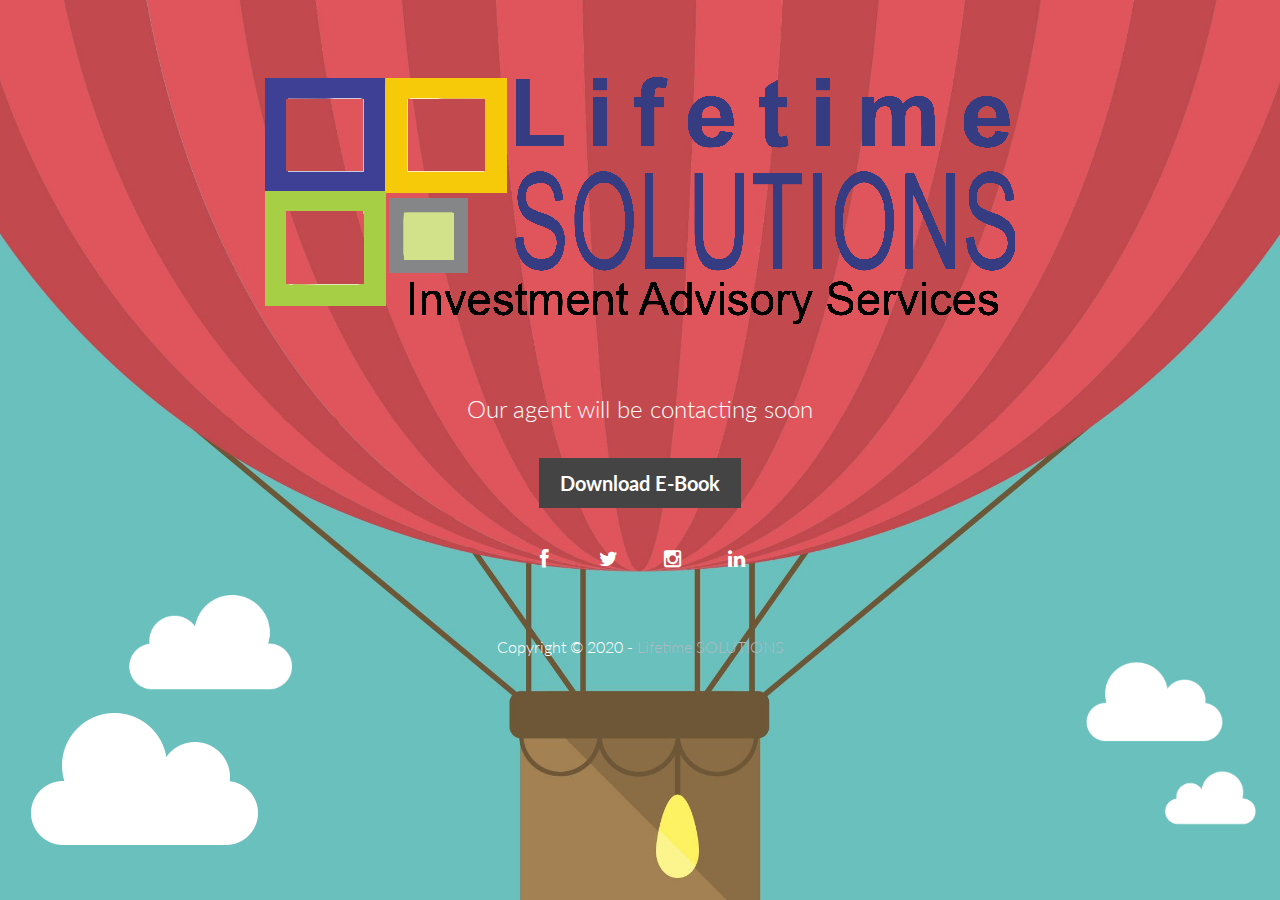
<file: Coming-Soon/index.html>
<!DOCTYPE html>
<html lang="en">

<head>
    <meta charset="utf-8">
    <meta http-equiv="X-UA-Compatible" content="IE=edge">
    <meta name="title" content="Lifetime SOLUTIONS">
    <meta name="ROBOTS" content="Bootstrap 3 Themes, Responsive Themes, Bootstrap 3 Responsive, Wordpress Themes, Clean Themes, Modern Themes, Flat Themes, Flat UI, UI Design, UX Design, Web design, responsive bootstrap, Jquery Plugins, Free Plugins, Premium Bootstrap themes, Bootstrap 3, Premium Web Templates, Bootstrap Templates, Bootstrap Responsive Templates, Admin, Dashboard, Admin Templates, Admin Responsive, Admin responsive themes">
    <meta name="description" content="Solutions For Web Developers Form ( Web Templates, Web Themes, Jquery Plugins, UX Design.. ) Whatever They Need.">
    <meta name="abstract" content="Solutions For Web Developers Form ( Web Templates, Web Themes, Jquery Plugins, UX Design.. ) Whatever They Need.">
   
    <!-- <meta name="author" content="www.scoopthemes.com">
    <meta name="publisher" content="www.scoopthemes.com">
    <meta name="copyright" content="www.scoopthemes.com"> -->
    <meta name="revisit-after" content="2 days">
    <link rel="shortcut icon" href="assets/img/favicon.png">

    <title>Lifetime Solutions</title>

    <!-- Bootstrap -->
    <link href="assets/css/bootstrap.css" rel="stylesheet">
    <link href="assets/css/font-awesome.css" rel="stylesheet">
    <link href="assets/css/bootstrap-theme.css" rel="stylesheet">
    <link rel="stylesheet" href="assets/css/animations.css">

    <!-- siimple style -->
    <link href="assets/css/style.css" rel="stylesheet">

    <!-- HTML5 shim and Respond.js IE8 support of HTML5 elements and media queries -->
    <!--[if lt IE 9]>
      <script src="https://oss.maxcdn.com/libs/html5shiv/3.7.0/html5shiv.js"></script>
      <script src="https://oss.maxcdn.com/libs/respond.js/1.3.0/respond.min.js"></script>

      -- Facebook Pixel Code -->
    <script>
        !function (f, b, e, v, n, t, s) {
            if (f.fbq) return; n = f.fbq = function () {
                n.callMethod ?
                    n.callMethod.apply(n, arguments) : n.queue.push(arguments)
            };
            if (!f._fbq) f._fbq = n; n.push = n; n.loaded = !0; n.version = '2.0';
            n.queue = []; t = b.createElement(e); t.async = !0;
            t.src = v; s = b.getElementsByTagName(e)[0];
            s.parentNode.insertBefore(t, s)
        }(window, document, 'script',
            'https://connect.facebook.net/en_US/fbevents.js');
        fbq('init', '222730585458441');
        fbq('track', 'PageView');
    </script>
    <script>
        fbq('track', 'Lead');
    </script>
    <noscript><img height="1" width="1" style="display:none"
            src="https://www.facebook.com/tr?id=222730585458441&ev=PageView&noscript=1" /></noscript>
    
    
    <!-- End Facebook Pixel Code -->
</head>

<body>

    <div class="cloud floating">
        <img src="assets/img/cloud.png" alt="Scoop Themes">
    </div>

    <div class="cloud pos1 fliped floating">
        <img src="assets/img/cloud.png" alt="Scoop Themes">
    </div>

    <div class="cloud pos2 floating">
        <img src="assets/img/cloud.png" alt="Scoop Themes">
    </div>

    <div class="cloud pos3 fliped floating">
        <img src="assets/img/cloud.png" alt="Scoop Themes">
    </div>


    <div id="wrapper">
        <div class="container">
            <div class="row">
                <div class="col-sm-12 col-md-12 col-lg-12">
                    <img src="assets/img/logo.png" alt="Scoop Themes Logo">
                    <br/>
                    <br/>
                    <h2 class="subtitle">Our agent will be contacting soon</h2>
                    <br/>
             
                    <!-- <form class="form-inline validate signup" action="http://scoopthemes.us8.list-manage.com/subscribe/post-json?u=c535e62cabdc2bfeb87bff6de&amp;id=d969b07f82&c=?" method="get" role="form">
                        <div class="form-group">
                            <input type="email" class="form-control" name="EMAIL" id="exampleInputEmail1" placeholder="Enter your email address">
                        </div>
                        
                    </form> -->
                    <div>

                        <a href="./health.pdf" value="" class="btn btn-theme" download><b>Download E-Book</b></a>

                    </div>
                    <br/>
                </div>
                <div class="col-sm-12 align-center">
                    <ul class="social-network social-circle">
                        <li><a href="https://www.facebook.com/lifetimesolutionslko" class="icoFacebook" title="Facebook"><i class="fa fa-facebook"></i></a>
                        </li>
                        <li><a href="#" class="icoTwitter" title="Twitter"><i class="fa fa-twitter"></i></a>
                        </li>
                        <li><a href="https://www.instagram.com/lifetime_sol/" class="icoGit" title="Github"><i class="fa fa-instagram"></i></a>
                        </li>
                        <li><a href="https://www.linkedin.com/company/lifetimesolution/" class="icoLinkedin" title="Linkedin"><i class="fa fa-linkedin"></i></a>
                        </li>
                    </ul>
                </div>
            </div>
            <div class="row">
                <div class="col-lg-6 col-lg-offset-3">
                    <p class="copyright">Copyright &copy; 2020 - <a href="https://www.lifetimesolutions.in/">Lifetime SOLUTIONS</a>
                    </p>
                </div>
            </div>
        </div>
    </div>


    <script src="https://ajax.googleapis.com/ajax/libs/jquery/1.11.0/jquery.min.js"></script>
    <!-- <script src="http://downloads.mailchimp.com/js/jquery.form-n-validate.js"></script> -->
    <script>
        
$(document).ready( function () {
    $('#wrapper').height($(document).height());
    // I only have one form on the page but you can be more specific if need be.
    var $form = $('form');

    if ( $form.length > 0 ) {
        $('form input[type="submit"]').bind('click', function ( event ) {
            if ( event ) event.preventDefault();
            // validate_input() is a validation function I wrote, you'll have to substitute this with your own.
            if ( $form.validate() ) { register($form); }
        });
    }
});

function appendResult(userText , className, iconClass){
  var resultHTML = "<div class='stretchLeft result "+ className + "'>" + userText + " <span class='fa fa-" + iconClass + "'></span>" + "</div>";
  $('body').append(resultHTML);
  $('.result').delay(10000).fadeOut('1000');
}


function register($form) {
    $.ajax({
        type: $form.attr('method'),
        url: $form.attr('action'),
        data: $form.serialize(),
        cache       : false,
        dataType    : 'json',
        contentType: "application/json; charset=utf-8",
        error       : function(err) { alert("Could not connect to the registration server. Please try again later."); },
        success     : function(data) {
            if (data.result != "success") {
                appendResult('Wrong Email Or You Are Already Registered, Try Again', 'error', 'exclamation');
            } else {
                // It worked, carry on...
                appendResult('Successful, Check Your Email For Confirmation ', 'success', 'check');
            }
        }
    });
}
    </script>

</body>

</html>
</file>
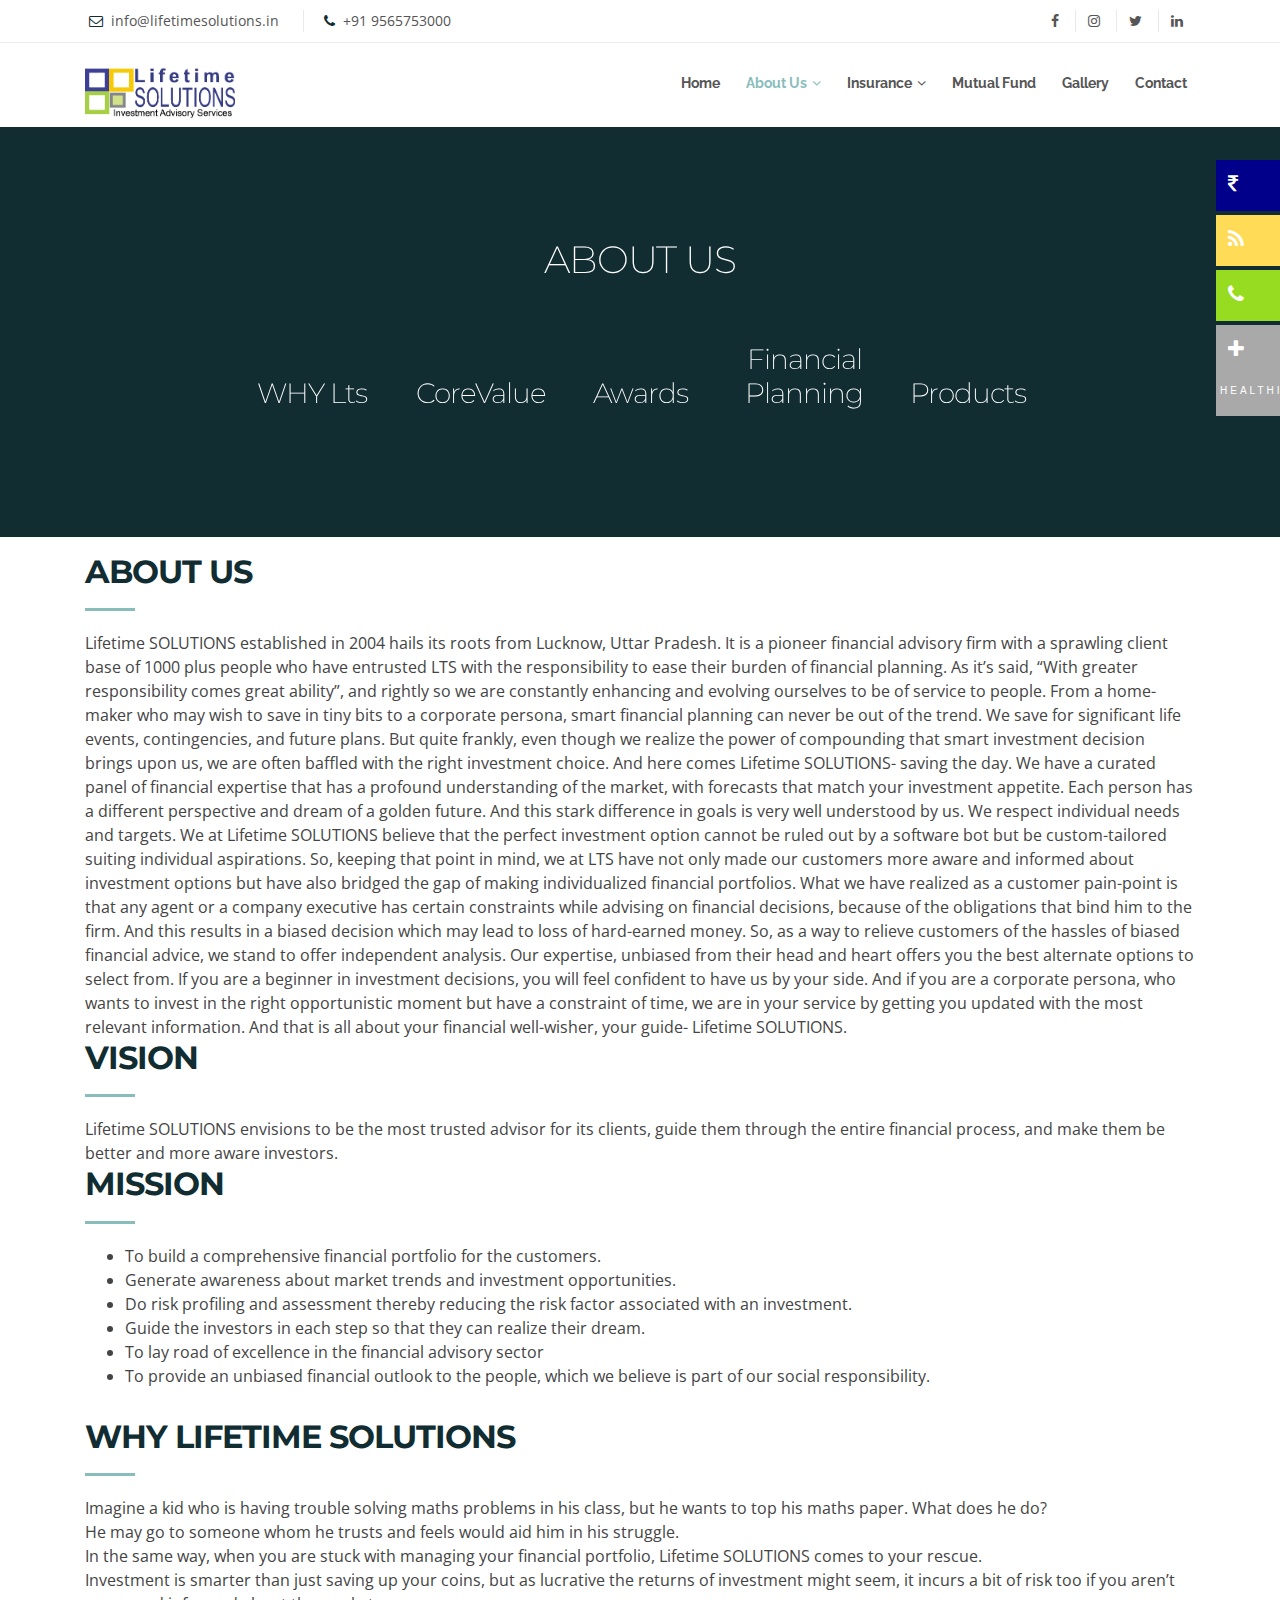
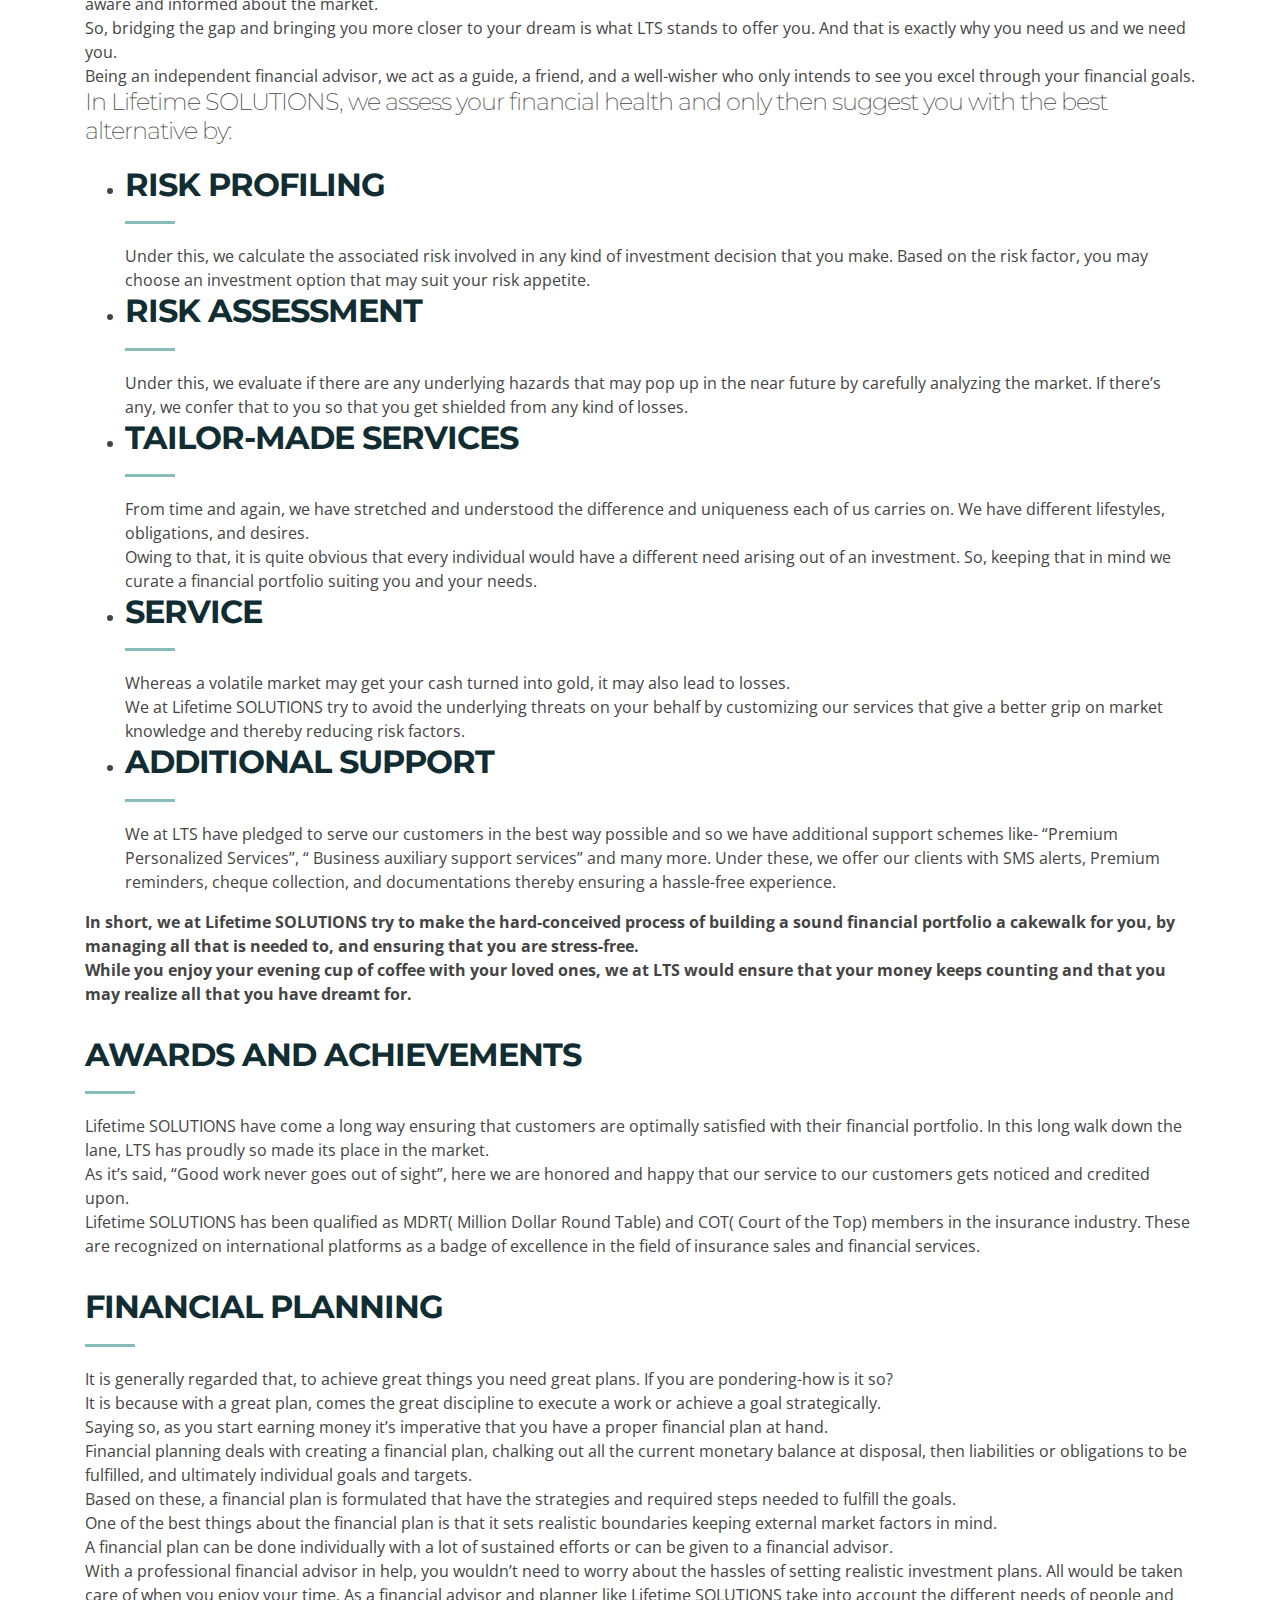
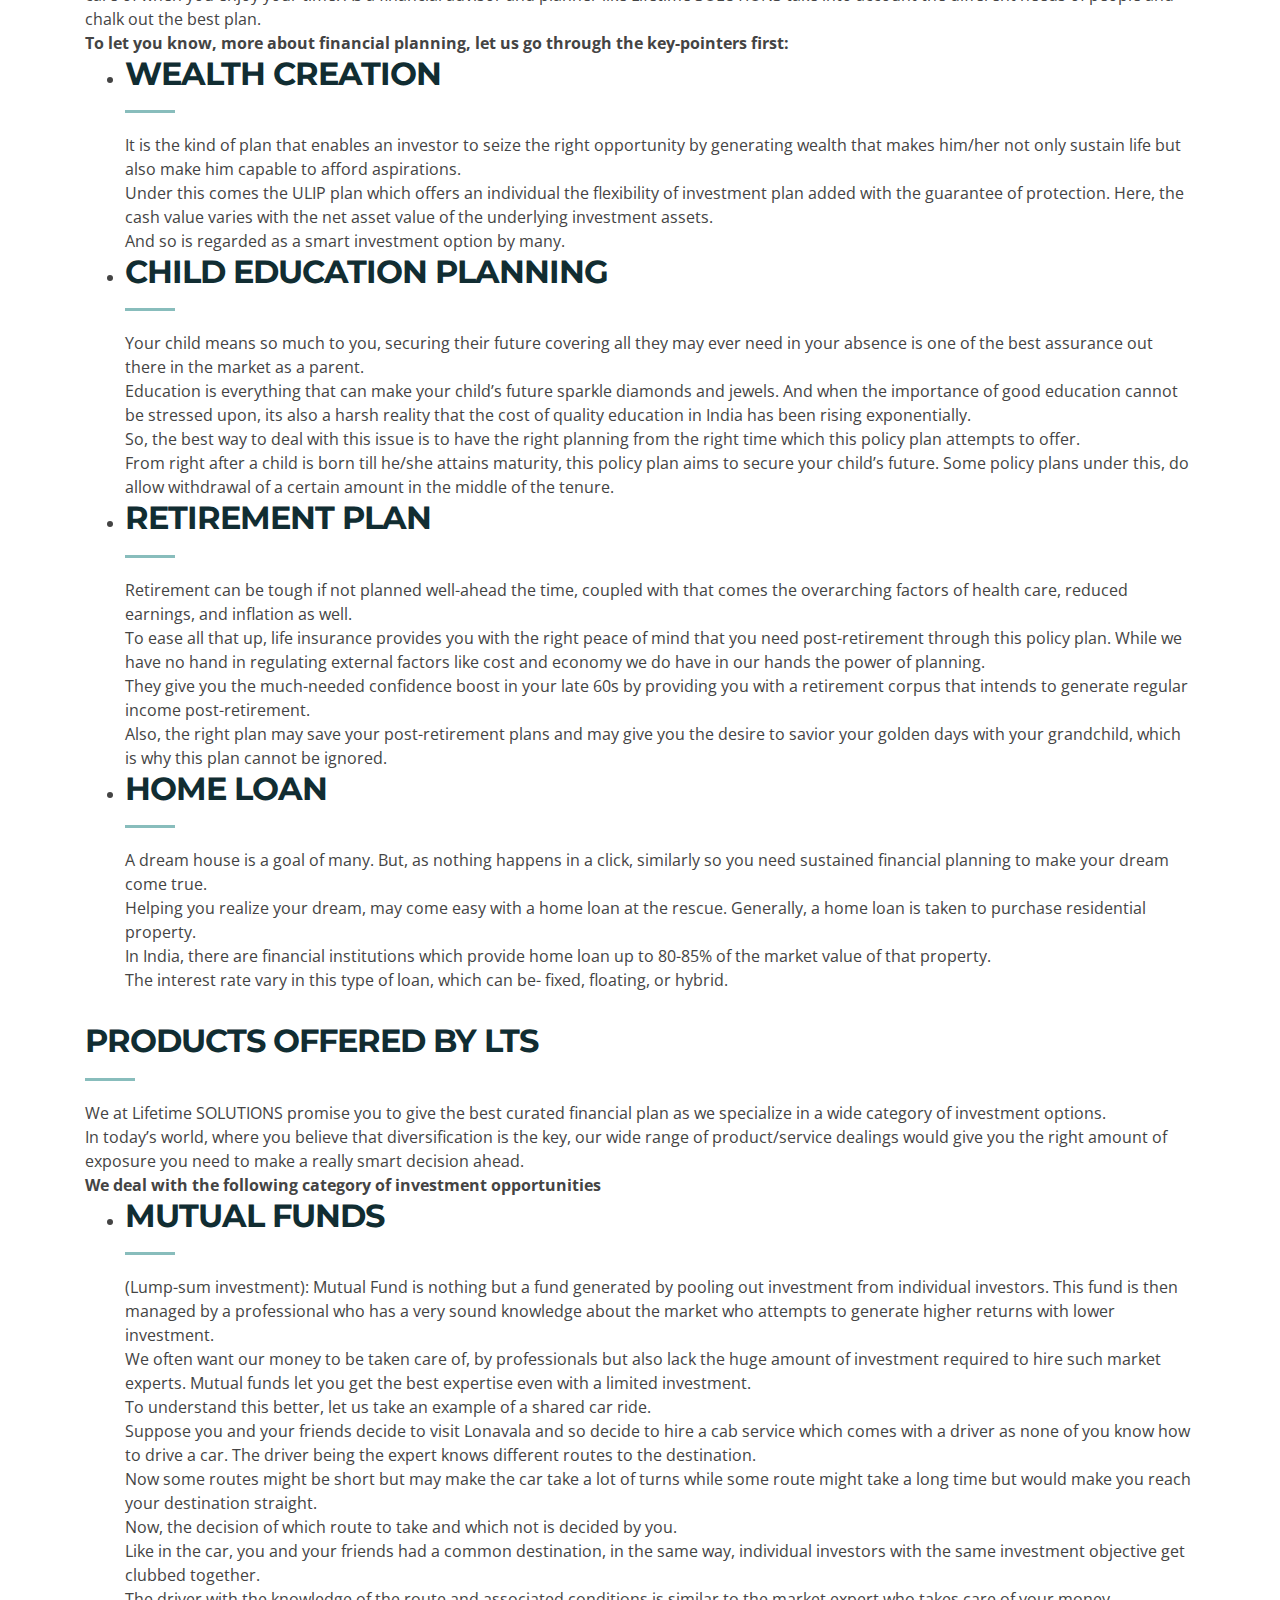
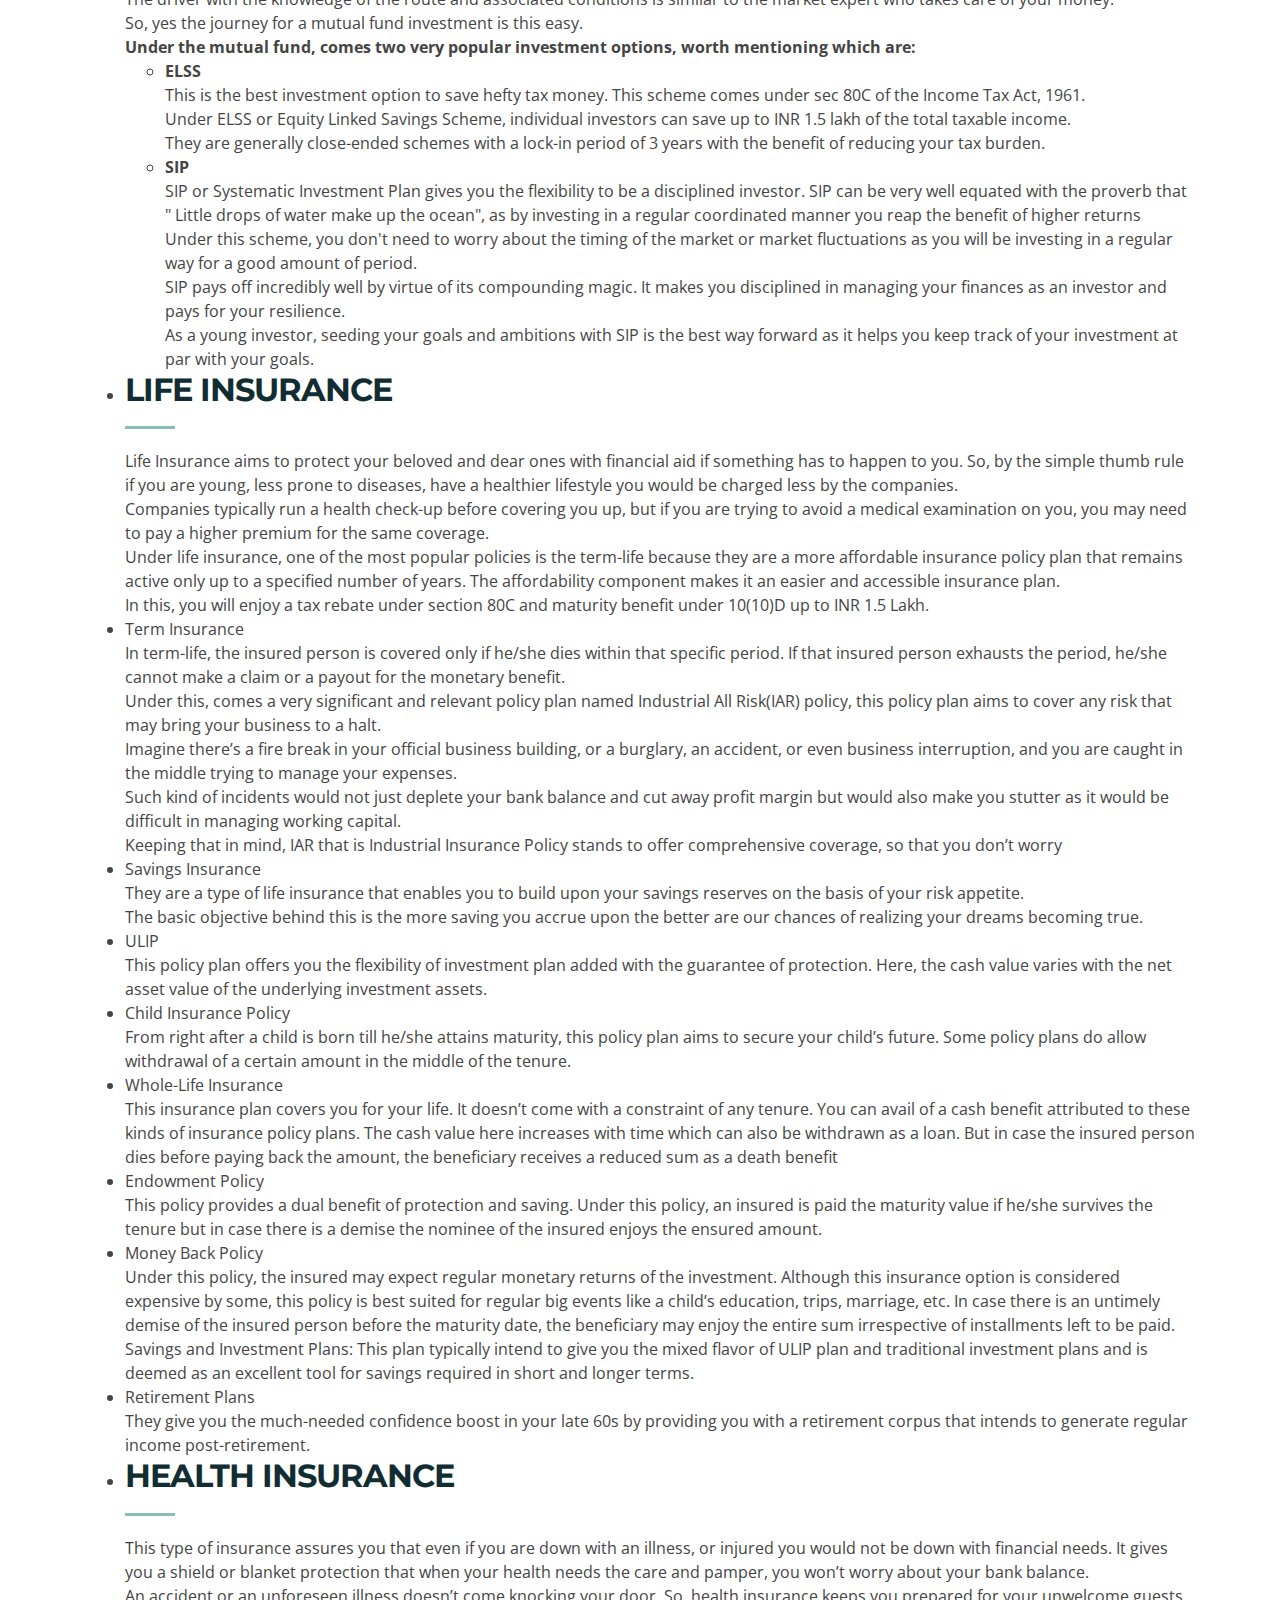
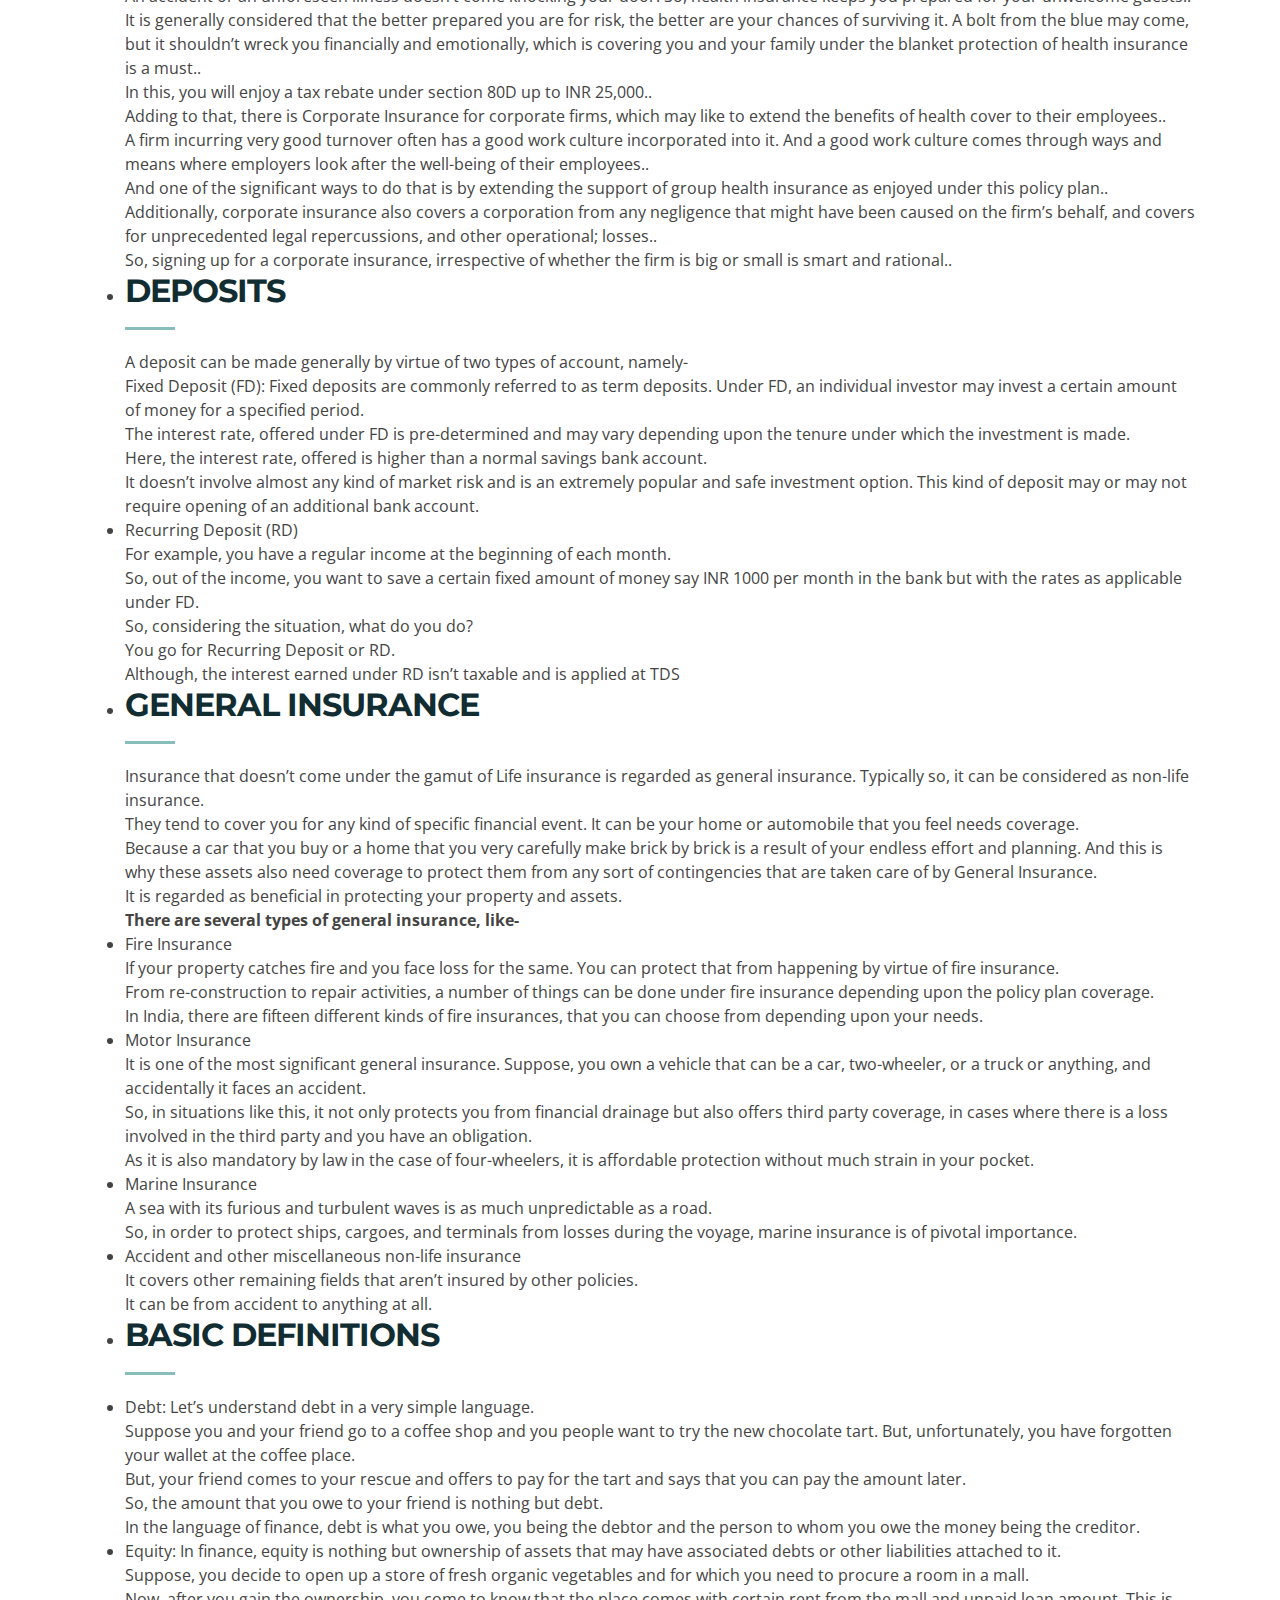
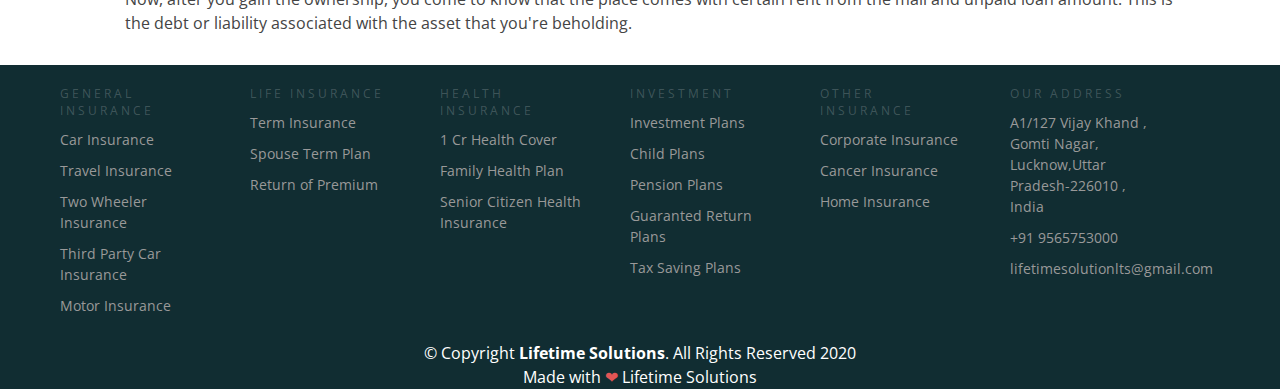
<file: about.html>
<!DOCTYPE html>
<html lang="en">

<head>
    <meta charset="utf-8">
    <title>Lifetime SOLUTIONS</title>
    <meta content="width=device-width, initial-scale=1.0" name="viewport">
    <meta content="" name="keywords">
    <meta content="" name="description">

    <!-- Favicons -->
    <link href="img/favicon.png" rel="icon">
    <link href="img/apple-touch-icon.png" rel="apple-touch-icon">

    <!-- Google Fonts -->
    <link
        href="https://fonts.googleapis.com/css?family=Open+Sans:300,300i,400,400i,700,700i|Raleway:300,400,500,700,800|Montserrat:300,400,700"
        rel="stylesheet">

    <!-- Bootstrap CSS File -->
    <link href="lib/bootstrap/css/bootstrap.min.css" rel="stylesheet">

    <!-- Libraries CSS Files -->
    <link href="lib/font-awesome/css/font-awesome.min.css" rel="stylesheet">
    <link href="lib/animate/animate.min.css" rel="stylesheet">
    <link href="lib/ionicons/css/ionicons.min.css" rel="stylesheet">
    <link href="lib/owlcarousel/assets/owl.carousel.min.css" rel="stylesheet">
    <link href="lib/magnific-popup/magnific-popup.css" rel="stylesheet">
    <link href="lib/ionicons/css/ionicons.min.css" rel="stylesheet">

    <script>
        !function (f, b, e, v, n, t, s) {
            if (f.fbq) return; n = f.fbq = function () {
                n.callMethod ?
                    n.callMethod.apply(n, arguments) : n.queue.push(arguments)
            };
            if (!f._fbq) f._fbq = n; n.push = n; n.loaded = !0; n.version = '2.0';
            n.queue = []; t = b.createElement(e); t.async = !0;
            t.src = v; s = b.getElementsByTagName(e)[0];
            s.parentNode.insertBefore(t, s)
        }(window, document, 'script',
            'https://connect.facebook.net/en_US/fbevents.js');
        fbq('init', '222730585458441');
        fbq('track', 'PageView');
    </script>

    <noscript><img height="1" width="1" style="display:none"
            src="https://www.facebook.com/tr?id=222730585458441&ev=PageView&noscript=1" /></noscript>
    
    

    <!-- Main Stylesheet File -->
    <link href="css/style.css" rel="stylesheet">
    <link rel="stylesheet" href="css/social-share.css">

    <!-- =======================================================
    Theme Name: Reveal
    Theme URL: https://bootstrapmade.com/reveal-bootstrap-corporate-template/
    Author: BootstrapMade.com
    License: https://bootstrapmade.com/license/
  ======================================================= -->

</head>

<body id="body">

    <!--==========================
    Top Bar
  ============================-->
    <section id="topbar" class="d-none d-lg-block">
        <div class="container clearfix">
            <div class="contact-info float-left">
                <i class="fa fa-envelope-o"></i> <a
                    href="mailto:info@lifetimesolutions.in ">info@lifetimesolutions.in</a>
                <i class="fa fa-phone"></i> <a href="tel:+919565753000">+91 9565753000</a>
            </div>
            <div class="social-links float-right">
                <!-- <a href="#" class="twitter"><i class="fa fa-twitter"></i></a> -->
                <a href="https://www.facebook.com/lifetimesolutionslko" class="facebook"><i
                        class="fa fa-facebook"></i></a>
                <a href="https://www.instagram.com/lifetime_sol/" class="instagram"><i class="fa fa-instagram"></i></a>
                <a href="" class="google-plus"><i class="fa fa-twitter"></i></a>
                <a href="https://www.linkedin.com/company/lifetimesolution/" class="linkedin"><i
                        class="fa fa-linkedin"></i></a>
            </div>
        </div>
    </section>

    <!--==========================
    Header
  ============================-->
    <header id="header">
        <div class="container">

            <div id="logo" class="pull-left">
                <!-- <h1><a href="#body" class="scrollto">Lifetime<span> Solutions</span></a></h1> -->
                <!-- Uncomment below if you prefer to use an image logo -->
                <a href="#body"><img src="img/logo.png" alt="" width="150" height="60" title="" /></a>
            </div>

            <nav id="nav-menu-container">
                <ul class="nav-menu">
                    <li><a href="index.html">Home</a></li>
                    <li class="menu-has-children menu-active"><a href="about.html">About Us</a>
                        <ul>
                            <li><a href="about.html">WHY lts</a></li>
                            <li><a href="about.html">Core Value</a></li>
                            <li><a href="about.html">Awards & Certificates</a></li>
                            <li><a href="about.html">Financial Planning</a></li>
                            <li><a href="about.html">Products Offered By Lts</a></li>
                        </ul>
                    </li>
                    
                    <li class="menu-has-children"><a href="health_insurance.html">Insurance</a>
                        <ul>
                            <li><a href="#">General Insurance</a></li>
                            <li><a href="health_insurance.html">Health Insurance</a></li>
                            <li><a href="life_insurance.html">Life Insurance</a></li>
                        </ul>
                    </li>
                    <li><a href="#">Mutual Fund</a></li>
                    <li><a href="gallery.html#portfolio">Gallery</a></li>
                    <li><a href="contact.html">Contact</a></li>
                </ul>
            </nav><!-- #nav-menu-container -->
        </div>
    </header><!-- #header -->

    <!--==========================
    Intro Section
  ============================-->


    <!-- <div class="intro-content">
       <h2>Making <span>your ideas</span><br>happen!</h2> -->
    <!-- <div>
        <a href="#about" class="btn-get-started scrollto">Get Started</a>
        <a href="#portfolio" class="btn-projects scrollto">Our Projects</a>
      </div> 
    </div> -->
    <div class="messed">


        <div class="owl-carousel owl-theme">
            <div class="owl-slide d-flex align-items-center cover"
                style="background-image: url(/img/intro-carousel/1.jpg);">
                <div class="container">
                    <div class="row justify-content-center justify-content-md-start">
                        <div class="col-10 col-md-6 static">
                            <div class="owl-slide-text">
                                <h2 class="owl-slide-animated owl-slide-title">The bedding was hardly able to cover it
                                </h2>
                                <div class="owl-slide-animated owl-slide-subtitle mb-3">
                                    One morning, when Gregor Samsa woke from troubled dreams, he found himself
                                    transformed
                                    in
                                    his bed into a horrible vermin.
                                </div>
                                <a class="btn btn-primary owl-slide-animated owl-slide-cta"
                                    href="https://unsplash.com/photos/pgR4yBMjum8" target="_blank" role="button">See
                                    Original
                                    Image</a>
                            </div>
                        </div>
                    </div>
                </div>
            </div>
            <!--/owl-slide-->

            <div class="owl-slide d-flex align-items-center cover"
                style="background-image: url(/img/intro-carousel/2.jpg);">
                <div class="container">
                    <div class="row justify-content-center justify-content-md-start">
                        <div class="col-10 col-md-6 static">
                            <div class="owl-slide-text">
                                <h2 class="owl-slide-animated owl-slide-title">Samsa was a travelling salesman.</h2>
                                <div class="owl-slide-animated owl-slide-subtitle mb-3">
                                    It showed a lady fitted out with a fur hat and fur boa who sat upright, raising a
                                    heavy
                                    fur
                                    muff that covered the whole of her lower arm towards the viewer. Gregor then turned
                                    to
                                    look
                                    out the window at the dull weather.
                                </div>
                                <a class="btn btn-primary owl-slide-animated owl-slide-cta"
                                    href="https://unsplash.com/photos/Ijx8OxvKrgM" target="_blank" role="button">See
                                    Original
                                    Image</a>
                            </div>
                        </div>
                    </div>
                </div>
            </div>
            <!--/owl-slide-->

            <div class="owl-slide d-flex align-items-center cover"
                style="background-image: url(/img/intro-carousel/3.jpg);">
                <div class="container">
                    <div class="row justify-content-center justify-content-md-start">
                        <div class="col-10 col-md-6 static">
                            <div class="owl-slide-text">
                                <h2 class="owl-slide-animated owl-slide-title">A collection of textile samples.</h2>
                                <div class="owl-slide-animated owl-slide-subtitle mb-3">
                                    He lay on his armour-like back, and if he lifted his head a little he could see his
                                    brown
                                    belly.
                                </div>
                                <a class="btn btn-primary owl-slide-animated owl-slide-cta"
                                    href="https://unsplash.com/photos/7uwbhGSH5Fg" target="_blank" role="button">See
                                    Original
                                    Image</a>
                            </div>
                        </div>
                    </div>
                </div>
            </div>
            <div class="owl-slide d-flex align-items-center cover"
                style="background-image: url(/img/intro-carousel/4.jpg);">
                <div class="container">
                    <div class="row justify-content-center justify-content-md-start">
                        <div class="col-10 col-md-6 static">
                            <div class="owl-slide-text">
                                <h2 class="owl-slide-animated owl-slide-title">A collection of textile samples.</h2>
                                <div class="owl-slide-animated owl-slide-subtitle mb-3">
                                    He lay on his armour-like back, and if he lifted his head a little he could see his
                                    brown
                                    belly.
                                </div>
                                <a class="btn btn-primary owl-slide-animated owl-slide-cta"
                                    href="https://unsplash.com/photos/7uwbhGSH5Fg" target="_blank" role="button">See
                                    Original
                                    Image</a>
                            </div>
                        </div>
                    </div>
                </div>
            </div>
            <!--/owl-slide-->
        </div>
    </div>



    <main id="main">
        <!-- <section style="background-color:#112D32;">
            <ul id="services">
                <h2>ABOUT US</h2>
                <li>
                    <div class="facebook" id="btn1">
                        <a>
                            <i class="fa fa-envelope-open" aria-hidden="true"></i>
                        </a>
                    </div>
                </li>
                <li>
                    <div class="twitter" id="btn2">
                        <a>
                            <i class="fa fa-address-book-o" aria-hidden="true"></i>
                        </a>
                    </div>
                </li>
                <li>
                    <div class="linkedin" id="btn3">
                        <a>
                            <i class="fa fa-user-circle" aria-hidden="true"></i>
                        </a>
                    </div>
                </li>
                <li>
                    <div class="instagram" id="btn4">
                        <a>
                            <i class="fa fa-star-o" aria-hidden="true"></i>
                        </a>
                    </div>
        
                </li>
                <li>
                    <div class="instagram" id="btn5">
                        <a>
                            <i class="fa fa-comments" aria-hidden="true"></i>
                        </a>
                    </div>
                </li>
                <li>
                    <div class="instagram" id="btn6">
                        <a>
                            <i class="fa fa-paper-plane-o" aria-hidden="true"></i>
                        </a>
                    </div>
                </li>
               
     
        </section> -->

        <section style="background-color:#112D32;">
            <ul id="services">
                <h2>ABOUT US</h2>
                <li id="btn1">
                    <h3>WHY Lts</h3>
                </li>
                <li id="btn2">
                    <h3>CoreValue</h3>
                </li>
                <li id="btn3">
                    <h3>Awards</h3>
                </li>
                <li id="btn4">
                    <h3>Financial Planning</h3>
                </li>
                <li id="btn5">
                    <h3>Products</h3>
                </li>
            </ul>
        </section>

        <section id="one">
            <div class="container">
                <div class="section-header">
                    <h2>About Us</h2>
                    <p>
                        Lifetime SOLUTIONS established in 2004 hails its roots from Lucknow, Uttar Pradesh. It is a pioneer financial advisory
                        firm with a sprawling client base of 1000 plus people who have entrusted LTS with the responsibility to ease their
                        burden of financial planning.
                        
                        As it’s said, “With greater responsibility comes great ability”, and rightly so we are constantly enhancing and evolving
                        ourselves to be of service to people.
                        
                        From a home-maker who may wish to save in tiny bits to a corporate persona, smart financial planning can never be out of
                        the trend. We save for significant life events, contingencies, and future plans.
                        But quite frankly, even though we realize the power of compounding that smart investment decision brings upon us, we are
                        often baffled with the right investment choice.
                        
                        And here comes Lifetime SOLUTIONS- saving the day. We have a curated panel of financial expertise that has a profound
                        understanding of the market, with forecasts that match your investment appetite.
                        
                        Each person has a different perspective and dream of a golden future. And this stark difference in goals is very well
                        understood by us. We respect individual needs and targets.
                        
                        We at Lifetime SOLUTIONS believe that the perfect investment option cannot be ruled out by a software bot but be
                        custom-tailored suiting individual aspirations.
                        
                        So, keeping that point in mind, we at LTS have not only made our customers more aware and informed about investment
                        options but have also bridged the gap of making individualized financial portfolios.
                        
                        What we have realized as a customer pain-point is that any agent or a company executive has certain constraints while
                        advising on financial decisions, because of the obligations that bind him to the firm. And this results in a biased
                        decision which may lead to loss of hard-earned money.
                        
                        So, as a way to relieve customers of the hassles of biased financial advice, we stand to offer independent analysis. Our
                        expertise, unbiased from their head and heart offers you the best alternate options to select from.
                        
                        If you are a beginner in investment decisions, you will feel confident to have us by your side. And if you are a
                        corporate persona, who wants to invest in the right opportunistic moment but have a constraint of time, we are in your
                        service by getting you updated with the most relevant information.
                        
                        And that is all about your financial well-wisher, your guide- Lifetime SOLUTIONS.
                    </p>
                    <h2>Vision</h2>
                    <p>Lifetime SOLUTIONS envisions to be the most trusted advisor for its clients, guide them through the entire financial
                    process, and make them be better and more aware investors.
                    </p>
                    <h2>Mission</h2>
                    <ul>
                       <li>To build a comprehensive financial portfolio for the customers.</li>
                       <li>Generate awareness about market trends and investment opportunities.</li>
                       <li>Do risk profiling and assessment thereby reducing the risk factor associated with an investment.</li>
                       <li>Guide the investors in each step so that they can realize their dream.</li>
                       <li>To lay road of excellence in the financial advisory sector</li>
                        <li>To provide an unbiased financial outlook to the people, which we believe is part of our social responsibility.</li>
                    </ul>
                </div>
            </div>
        </section>
        <section id="two">
            <div class="container">
                <div class="section-header">
                    <h2>WHY LIFETIME SOLUTIONS</h2>
                    <p>
                        Imagine a kid who is having trouble solving maths problems in his class, but he wants to top his maths paper. What does
                        he do?<br>
                        
                        He may go to someone whom he trusts and feels would aid him in his struggle.<br>
                        
                        In the same way, when you are stuck with managing your financial portfolio, Lifetime SOLUTIONS comes to your rescue.<br>
                        
                        Investment is smarter than just saving up your coins, but as lucrative the returns of investment might seem, it incurs a
                        bit of risk too if you aren’t aware and informed about the market.<br>
                        
                        So, bridging the gap and bringing you more closer to your dream is what LTS stands to offer you. And that is exactly why
                        you need us and we need you.<br>
                        
                        Being an independent financial advisor, we act as a guide, a friend, and a well-wisher who only intends to see you excel
                        through your financial goals.
                    </p>
                    <h4>In Lifetime SOLUTIONS, we assess your financial health and only then suggest you with the best alternative by:</h4>
                    <ul>
                        <li>
                            <h2>Risk Profiling</h2>
                            <p>Under this, we calculate the associated risk involved in any kind of investment decision that you make. Based on the
                            risk factor, you may choose an investment option that may suit your risk appetite.</p>
                        </li>
                        <li>
                            <h2>Risk assessment</h2>
                            <p>Under this, we evaluate if there are any underlying hazards that may pop up in the near future by carefully analyzing
                            the market. If there’s any, we confer that to you so that you get shielded from any kind of losses.</p>
                        </li>
                        <li>
                            <h2>Tailor-made services</h2>
                            <p>From time and again, we have stretched and understood the difference and uniqueness each of us carries on. We have
                            different lifestyles, obligations, and desires.
                            </p>
                            <p>Owing to that, it is quite obvious that every individual would have a different need arising out of an investment. So,
                            keeping that in mind we curate a financial portfolio suiting you and your needs.</p>
                        </li>
                        <li>
                            <h2>Service</h2>
                            <p>Whereas a volatile market may get your cash turned into gold, it may also lead to losses.</p>
                            <p>We at Lifetime SOLUTIONS try to avoid the underlying threats on your behalf by customizing our services that give a
                            better grip on market knowledge and thereby reducing risk factors.</p>
                        </li>
                        <li>
                            <h2>Additional Support</h2>
                            <p>We at LTS have pledged to serve our customers in the best way possible and so we have additional support schemes like-
                            “Premium Personalized Services”, “ Business auxiliary support services” and many more.
                            Under these, we offer our clients with SMS alerts, Premium reminders, cheque collection, and documentations thereby
                            ensuring a hassle-free experience.
                        </p>
                        </li>
                    </ul>
                    <p><strong>In short, we at Lifetime SOLUTIONS try to make the hard-conceived process of building a sound financial portfolio a
                    cakewalk for you, by managing all that is needed to, and ensuring that you are stress-free.
                    </strong></p>

                    <p><strong>While you enjoy your evening cup of coffee with your loved ones, we at LTS would ensure that your money keeps counting
                    and that you may realize all that you have dreamt for.</strong></p>
            </div>
            </div>
        </section>
        <section id="three">
            <div class="container">
                <div class="section-header">
                    <h2>AWARDS AND ACHIEVEMENTS</h2>
                    <p>Lifetime SOLUTIONS have come a long way ensuring that customers are optimally satisfied with their financial portfolio.
                    In this long walk down the lane, LTS has proudly so made its place in the market.</p>
                    <p>As it’s said, “Good work never goes out of sight”, here we are honored and happy that our service to our customers gets
                    noticed and credited upon.</p>
                    <p>Lifetime SOLUTIONS has been qualified as MDRT( Million Dollar Round Table) and COT( Court of the Top) members in the
                    insurance industry. These are recognized on international platforms as a badge of excellence in the field of insurance
                    sales and financial services.</p>
                </div>
            </div>
        </section>

        <section id="five">
            <div class="container">
                <div class="section-header">
                    <h2>FINANCIAL PLANNING</h2>
                    <p>It is generally regarded that, to achieve great things you need great plans. If you are pondering-how is it so?</p>
                    <p>It is because with a great plan, comes the great discipline to execute a work or achieve a goal strategically.</p>
                    <p>Saying so, as you start earning money it’s imperative that you have a proper financial plan at hand.</p>
                    <p>Financial planning deals with creating a financial plan, chalking out all the current monetary balance at disposal, then
                    liabilities or obligations to be fulfilled, and ultimately individual goals and targets.</p>
                    <p>Based on these, a financial plan is formulated that have the strategies and required steps needed to fulfill the goals.</p>
                    <p>One of the best things about the financial plan is that it sets realistic boundaries keeping external market factors in
                    mind.</p>
                    <p>A financial plan can be done individually with a lot of sustained efforts or can be given to a financial advisor.</p>
                    <p>With a professional financial advisor in help, you wouldn’t need to worry about the hassles of setting realistic
                    investment plans. All would be taken care of when you enjoy your time. As a financial advisor and planner like Lifetime
                    SOLUTIONS take into account the different needs of people and chalk out the best plan.</p>

                    <p><strong>To let you know, more about financial planning, let us go through the key-pointers first:</strong></p>
                    <ul>
                        <li>
                        <h2>Wealth Creation</h2>
                        <p>It is the kind of plan that enables an investor to seize the right opportunity by generating wealth that makes him/her
                        not only sustain life but also make him capable to afford aspirations.</p>
                        <p>Under this comes the ULIP plan which offers an individual the flexibility of investment plan added with the guarantee of
                        protection. Here, the cash value varies with the net asset value of the underlying investment assets.
                        <br>And so is regarded as a smart investment option by many.
                        </p>
                        </li>
                        <li>
                            <h2>Child Education Planning</h2>
                            <p>Your child means so much to you, securing their future covering all they may ever need in your absence is one of the
                            best assurance out there in the market as a parent.</p>
                            <p>Education is everything that can make your child’s future sparkle diamonds and jewels. And when the importance of good
                            education cannot be stressed upon, its also a harsh reality that the cost of quality education in India has been rising
                            exponentially.</p>
                            <p>So, the best way to deal with this issue is to have the right planning from the right time which this policy plan
                            attempts to offer.</p>
                            <p>From right after a child is born till he/she attains maturity, this policy plan aims to secure your child’s future. Some
                            policy plans under this, do allow withdrawal of a certain amount in the middle of the tenure.</p>
                        </li>
                        <li>
                            <h2>Retirement Plan</h2>
                            <p>Retirement can be tough if not planned well-ahead the time, coupled with that comes the overarching factors of health
                            care, reduced earnings, and inflation as well.
                            </p>
                            <p>To ease all that up, life insurance provides you with the right peace of mind that you need post-retirement through this
                            policy plan. While we have no hand in regulating external factors like cost and economy we do have in our hands the
                            power of planning.</p>
                            <p>They give you the much-needed confidence boost in your late 60s by providing you with a retirement corpus that intends
                            to generate regular income post-retirement.
                            </p>
                            <p>Also, the right plan may save your post-retirement plans and may give you the desire to savior your golden days with
                            your grandchild, which is why this plan cannot be ignored.
                            </p>
                        </li>
                        <li>
                            <h2>Home Loan</h2>
                            <p>A dream house is a goal of many. But, as nothing happens in a click, similarly so you need sustained financial planning
                            to make your dream come true.</p>
                            <p>Helping you realize your dream, may come easy with a home loan at the rescue.
                            Generally, a home loan is taken to purchase residential property.
                            </p>
                            <p>In India, there are financial institutions which provide home loan up to 80-85% of the market value of that property.</p>
                            <p>The interest rate vary in this type of loan, which can be- fixed, floating, or hybrid.</p>
                        </li>
                    </ul>
                </div>
            </div>
        </section>

        <!-- New Icon And Section to be generated -->
        <section id="six">
            <div class="container">
                <div class="section-header">
                    <h2>PRODUCTS OFFERED BY LTS</h2>
                    <p>We at Lifetime SOLUTIONS promise you to give the best curated financial plan as we specialize in a wide category of
                    investment options.<br>
                    
                    In today’s world, where you believe that diversification is the key, our wide range of product/service dealings would
                    give you the right amount of exposure you need to make a really smart decision ahead.<br>
                    
                    <strong>We deal with the following category of investment opportunities</strong>
                    </p>
                    <ul>
                        <li>
                            <h2>Mutual Funds</h2>
                            <p>
                                (Lump-sum investment): Mutual Fund is nothing but a fund generated by pooling out investment from individual investors.
                                This fund is then managed by a professional who has a very sound knowledge about the market who attempts to generate
                                higher returns with lower investment.<br>
                                We often want our money to be taken care of, by professionals but also lack the huge amount of investment required to
                                hire such market experts. Mutual funds let you get the best expertise even with a limited investment.<br>
                                
                                To understand this better, let us take an example of a shared car ride.<br>
                                Suppose you and your friends decide to visit Lonavala and so decide to hire a cab service which comes with a driver as
                                none of you know how to drive a car. The driver being the expert knows different routes to the destination.<br>
                                
                                Now some routes might be short but may make the car take a lot of turns while some route might take a long time but
                                would make you reach your destination straight.<br>
                                
                                Now, the decision of which route to take and which not is decided by you.<br>
                                
                                Like in the car, you and your friends had a common destination, in the same way, individual investors with the same
                                investment objective get clubbed together.<br>
                                
                                The driver with the knowledge of the route and associated conditions is similar to the market expert who takes care of
                                your money.<br>
                                
                                So, yes the journey for a mutual fund investment is this easy.<br>
                                
                               <strong> Under the mutual fund, comes two very popular investment options, worth mentioning which are:</strong><br>
                            </p>
                            <ul>
                                <li>
                                    <p><strong>ELSS</strong></p>
                                    <p>This is the best investment option to save hefty tax money. This scheme comes under sec 80C of the Income Tax Act, 1961.<br>
                                    Under ELSS or Equity Linked Savings Scheme, individual investors can save up to INR 1.5 lakh of the total taxable
                                    income.<br>
                                    They are generally close-ended schemes with a lock-in period of 3 years with the benefit of reducing your tax burden.
                                    </p>
                                </li>
                                <li>
                                    <p><strong>SIP</strong></p>
                                    <p>SIP or Systematic Investment Plan gives you the flexibility to be a disciplined investor. SIP can be very well equated
                                    with the proverb that " Little drops of water make up the ocean", as by investing in a regular coordinated manner you
                                    reap the benefit of higher returns<br>
                                    Under this scheme, you don't need to worry about the timing of the market or market fluctuations as you will be
                                    investing in a regular way for a good amount of period.<br>
                                    SIP pays off incredibly well by virtue of its compounding magic.
                                    It makes you disciplined in managing your finances as an investor and pays for your resilience.<br>
                                    As a young investor, seeding your goals and ambitions with SIP is the best way forward as it helps you keep track of
                                    your investment at par with your goals.
                                    </p>
                                </li>
                            </ul>
                        </li>
                        <li>
                            <h2>Life Insurance</h2>
                            <p>Life Insurance aims to protect your beloved and dear ones with financial aid if something has to happen to you. So, by
                            the simple thumb rule if you are young, less prone to diseases, have a healthier lifestyle you would be charged less by
                            the companies.<p>
                            <p>Companies typically run a health check-up before covering you up, but if you are trying to avoid a medical examination
                            on you, you may need to pay a higher premium for the same coverage.</p>
                            <p>Under life insurance, one of the most popular policies is the term-life because they are a more affordable insurance
                            policy plan that remains active only up to a specified number of years. The affordability component makes it an easier
                            and accessible insurance plan.</p>
                            <p>In this, you will enjoy a tax rebate under section 80C and maturity benefit under 10(10)D up to INR 1.5 Lakh.</p>
                            <li>Term Insurance</li>
                            <p>In term-life, the insured person is covered only if he/she dies within that specific period. If that insured person
                            exhausts the period, he/she cannot make a claim or a payout for the monetary benefit.</p>
                            <p>Under this, comes a very significant and relevant policy plan named Industrial All Risk(IAR) policy, this policy plan
                            aims to cover any risk that may bring your business to a halt.</p>
                            <p>Imagine there’s a fire break in your official business building, or a burglary, an accident, or even business
                            interruption, and you are caught in the middle trying to manage your expenses.</p>
                            <p>Such kind of incidents would not just deplete your bank balance and cut away profit margin but would also make you
                            stutter as it would be difficult in managing working capital.</p>
                            <p>Keeping that in mind, IAR that is Industrial Insurance Policy stands to offer comprehensive coverage, so that you don’t
                            worry</p>
                            <li>Savings Insurance</li>
                            <p>They are a type of life insurance that enables you to build upon your savings reserves on the basis of your risk
                            appetite.<br>
                            
                            The basic objective behind this is the more saving you accrue upon the better are our chances of realizing your dreams
                            becoming true.<br>
                            </p>
                            <li>ULIP</li>
                            <p>This policy plan offers you the flexibility of investment plan added with the guarantee of protection. Here, the cash
                            value varies with the net asset value of the underlying investment assets.</p>
                            <li>Child Insurance Policy</li>
                            <p>From right after a child is born till he/she attains maturity, this policy plan aims to secure your child’s future. Some
                            policy plans do allow withdrawal of a certain amount in the middle of the tenure.</p>

                            <li>Whole-Life Insurance</li>
                            <p>This insurance plan covers you for your life. It doesn’t come with a constraint of any tenure. You can avail of a cash
                            benefit attributed to these kinds of insurance policy plans. The cash value here increases with time which can also be
                            withdrawn as a loan. But in case the insured person dies before paying back the amount, the beneficiary receives a
                            reduced sum as a death benefit</p>

                            <li>Endowment Policy</li>
                            <p>This policy provides a dual benefit of protection and saving. Under this policy, an insured is paid the maturity value
                            if he/she survives the tenure but in case there is a demise the nominee of the insured enjoys the ensured amount.</p>
                                
                            <li>Money Back Policy</li>
                            <p>Under this policy, the insured may expect regular monetary returns of the investment. Although this insurance option is
                            considered expensive by some, this policy is best suited for regular big events like a child’s education, trips,
                            marriage, etc. In case there is an untimely demise of the insured person before the maturity date, the beneficiary may
                            enjoy the entire sum irrespective of installments left to be paid.<br>
                            Savings and Investment Plans: This plan typically intend to give you the mixed flavor of ULIP plan and traditional
                            investment plans and is deemed as an excellent tool for savings required in short and longer terms.<br>
                            </p>
                            <li>Retirement Plans</li>
                            <p>They give you the much-needed confidence boost in your late 60s by providing you with a retirement corpus that intends
                            to generate regular income post-retirement.</p>
                        </li>
                        <li>
                            <h2>Health Insurance</h2>
                            <p>
                                This type of insurance assures you that even if you are down with an illness, or injured you would not be down with
                                financial needs. It gives you a shield or blanket protection that when your health needs the care and pamper, you won’t
                                worry about your bank balance.<br>
                                
                                An accident or an unforeseen illness doesn’t come knocking your door. So, health insurance keeps you prepared for your
                                unwelcome guests..<br>
                                
                                It is generally considered that the better prepared you are for risk, the better are your chances of surviving it. A
                                bolt from the blue may come, but it shouldn’t wreck you financially and emotionally, which is covering you and your
                                family under the blanket protection of health insurance is a must..<br>
                                
                                In this, you will enjoy a tax rebate under section 80D up to INR 25,000..<br>
                                
                                Adding to that, there is Corporate Insurance for corporate firms, which may like to extend the benefits of health cover
                                to their employees..<br>
                                
                                A firm incurring very good turnover often has a good work culture incorporated into it. And a good work culture comes
                                through ways and means where employers look after the well-being of their employees..<br>
                                
                                And one of the significant ways to do that is by extending the support of group health insurance as enjoyed under this
                                policy plan..<br>
                                
                                Additionally, corporate insurance also covers a corporation from any negligence that might have been caused on the
                                firm’s behalf, and covers for unprecedented legal repercussions, and other operational; losses..<br>
                                
                                So, signing up for a corporate insurance, irrespective of whether the firm is big or small is smart and rational..<br>
                            </p>
                        </li>
                        <li>
                            <h2>Deposits</h2>
                            <p>
                                A deposit can be made generally by virtue of two types of account, namely-<br>
                                Fixed Deposit (FD): Fixed deposits are commonly referred to as term deposits. Under FD, an individual investor may
                                invest a certain amount of money for a specified period.<br>
                                
                                The interest rate, offered under FD is pre-determined and may vary depending upon the tenure under which the investment
                                is made.<br>
                                
                                Here, the interest rate, offered is higher than a normal savings bank account.<br>
                                
                                It doesn’t involve almost any kind of market risk and is an extremely popular and safe investment option. This kind of
                                deposit may or may not require opening of an additional bank account.<br>
                                <li>Recurring Deposit (RD)</li>
                                <p>
                                    For example, you have a regular income at the beginning of each month.<br>
                                    
                                    So, out of the income, you want to save a certain fixed amount of money say INR 1000 per month in the bank but with the
                                    rates as applicable under FD.<br>
                                    
                                    So, considering the situation, what do you do?<br>
                                    
                                    You go for Recurring Deposit or RD.<br>
                                    
                                    Although, the interest earned under RD isn’t taxable and is applied at TDS<br>
                                </p>
                            </p>
                        </li>
                        <li>
                            <h2>General Insurance</h2>
                            <p>
                                Insurance that doesn’t come under the gamut of Life insurance is regarded as general insurance. Typically so, it can be
                                considered as non-life insurance.<br>
                                
                                They tend to cover you for any kind of specific financial event. It can be your home or automobile that you feel needs
                                coverage.<br>
                                
                                Because a car that you buy or a home that you very carefully make brick by brick is a result of your endless effort and
                                planning. And this is why these assets also need coverage to protect them from any sort of contingencies that are taken
                                care of by General Insurance.<br>
                                
                                It is regarded as beneficial in protecting your property and assets.<br>
                                
                                <strong>There are several types of general insurance, like-</strong>
                                <li>Fire Insurance</li>
                                <p>
                                    If your property catches fire and you face loss for the same. You can protect that from happening by virtue of fire
                                    insurance.<br>
                                    
                                    From re-construction to repair activities, a number of things can be done under fire insurance depending upon the policy
                                    plan coverage.<br>
                                    
                                    In India, there are fifteen different kinds of fire insurances, that you can choose from depending upon your needs.<br>

                                </p>
                                <li>Motor Insurance</li>
                                <p>It is one of the most significant general insurance. Suppose, you own a vehicle that can be a car, two-wheeler, or a
                                truck or anything, and accidentally it faces an accident.<br>
                                So, in situations like this, it not only protects you from financial drainage but also offers third party coverage, in
                                cases where there is a loss involved in the third party and you have an obligation.<br>
                                As it is also mandatory by law in the case of four-wheelers, it is affordable protection without much strain in your
                                pocket.
                                </p>
                                <li>Marine Insurance</li>
                                <p>
                                    A sea with its furious and turbulent waves is as much unpredictable as a road.<br>
                                    So, in order to protect ships, cargoes, and terminals from losses during the voyage, marine insurance is of pivotal
                                    importance.<br>
                                </p>
                                <li>Accident and other miscellaneous non-life insurance</li>
                                <p>
                                    It covers other remaining fields that aren’t insured by other
                                    policies.<br>
                                    It can be from accident to anything at all.<br>
                                </p>
                            </p>
                        </li>
                        <li>
                            <h2>BASIC DEFINITIONS</h2>
                            <li>
                            <p>
                                Debt: Let’s understand debt in a very simple language.<br>
                                
                                Suppose you and your friend go to a coffee shop and you people want to try the new chocolate tart. But, unfortunately,
                                you have forgotten your wallet at the coffee place.<br>
                                
                                But, your friend comes to your rescue and offers to pay for the tart and says that you can pay the amount later.<br>
                                
                                So, the amount that you owe to your friend is nothing but debt.<br>
                                In the language of finance, debt is what you owe, you being the debtor and the person to whom you owe the money being
                                the creditor.<br>
                            </p>
                            </li>
                            <li>
                            <p>
                                Equity: In finance, equity is nothing but ownership of assets that may have associated debts or other liabilities
                                attached to it.<br>
                            
                                Suppose, you decide to open up a store of fresh organic vegetables and for which you need to procure a room in a
                                mall.<br>
                            
                                Now, after you gain the ownership, you come to know that the place comes with certain rent from the mall and unpaid
                                loan
                                amount. This is the debt or liability associated with the asset that you're beholding.<br>
                            
                            </p>
                            </li>
                        </li>
                    </ul>
                </div>
            </div>
        </section>
        
    </main>

    <!--==========================
    Footer
  ============================-->
    <!-- FOOTER START -->
    <div class="footer">
        <div class="contain">
            <div class="col">
                <h1>General Insurance</h1>
                <ul>
                    <li>Car Insurance</li>
                    <li>Travel Insurance</li>
                    <li>Two Wheeler Insurance</li>
                    <li>Third Party Car Insurance</li>
                    <li>Motor Insurance</li>
                </ul>
            </div>
            <div class="col">
                <h1>Life Insurance</h1>
                <ul>
                    <li>Term Insurance</li>
                    <li>Spouse Term Plan</li>
                    <li>Return of Premium</li>
                </ul>
            </div>
            <div class="col">
                <h1>Health Insurance</h1>
                <ul>
                    <li>1 Cr Health Cover</li>
                    <li>Family Health Plan</li>
                    <li>Senior Citizen Health Insurance</li>
                </ul>
            </div>
            <div class="col">
                <h1>Investment</h1>
                <ul>
                    <li>Investment Plans</li>
                    <li>Child Plans</li>
                    <li>Pension Plans</li>
                    <li>Guaranted Return Plans</li>
                    <li>Tax Saving Plans</li>
                </ul>
            </div>
            <div class="col">
                <h1>Other Insurance</h1>
                <ul>
                    <li>Corporate Insurance</li>
                    <li>Cancer Insurance</li>
                    <li>Home Insurance</li>
                </ul>
            </div>
            <div class="col social">
                <h1>Our Address</h1>
                <ul>
                    <li>A1/127 Vijay Khand , Gomti Nagar, Lucknow,Uttar Pradesh-226010 , India</li>
                    <li>+91 9565753000</li>
                    <li>lifetimesolutionlts@gmail.com</li>
                </ul>
            </div>
            <div class="clearfix"> </div>
            <div class="add-footer">
                <div class="copyright">
                    &copy; Copyright <strong>Lifetime Solutions</strong>. All Rights Reserved 2020
                </div>
                <div class="credits">
                    Made with <span class="heart">❤</span> Lifetime Solutions
                </div>
            </div>
        </div>
    </div>

    <div class="float-sm">
        <div class="fl-fl float-fb">
            <i class="fa1 fa fa-inr"></i>
            <a href="mutual_fund.html" target="_blank"> Mutual Fund</a>
        </div>
        <div class="fl-fl float-tw">
            <i class="fa1 fa fa-rss"></i>
            <a href="life_insurance.html" target="_blank">Life Insurance</a>
        </div>
        <div class="fl-fl float-gp">
            <i class="fa1 fa fa fa-phone"></i>
            <a href="tel:+919565753000" target="_blank">Call Us</a>
        </div>
        <div class="fl-fl float-rs">
            <i class="fa1 fa fa-plus"></i>
            <a href="health_insurance.html" target="_blank">HealthInsurance</a>
        </div>
    
    </div>

    <a href="#" class="back-to-top"><i class="fa fa-chevron-up"></i></a>

    <!-- JavaScript Libraries -->
    <script src="lib/jquery/jquery.min.js"></script>
    <script src="lib/jquery/jquery-migrate.min.js"></script>
    <script src="lib/bootstrap/js/bootstrap.bundle.min.js"></script>
    <script src="lib/easing/easing.min.js"></script>
    <script src="lib/superfish/hoverIntent.js"></script>
    <script src="lib/superfish/superfish.min.js"></script>
    <script src="lib/wow/wow.min.js"></script>
    <script src="lib/owlcarousel/owl.carousel.min.js"></script>
    <script src="lib/magnific-popup/magnific-popup.min.js"></script>
    <script src="lib/sticky/sticky.js"></script>
    <script src="js/owl-carousel.js"></script>
    <script src="js/hide_show.js"></script>

    <!-- Contact Form JavaScript File -->
    <script src="contactform/contactform.js"></script>

    <!-- Template Main Javascript File -->
    <script src="js/main.js"></script>

</body>

</html>
</file>
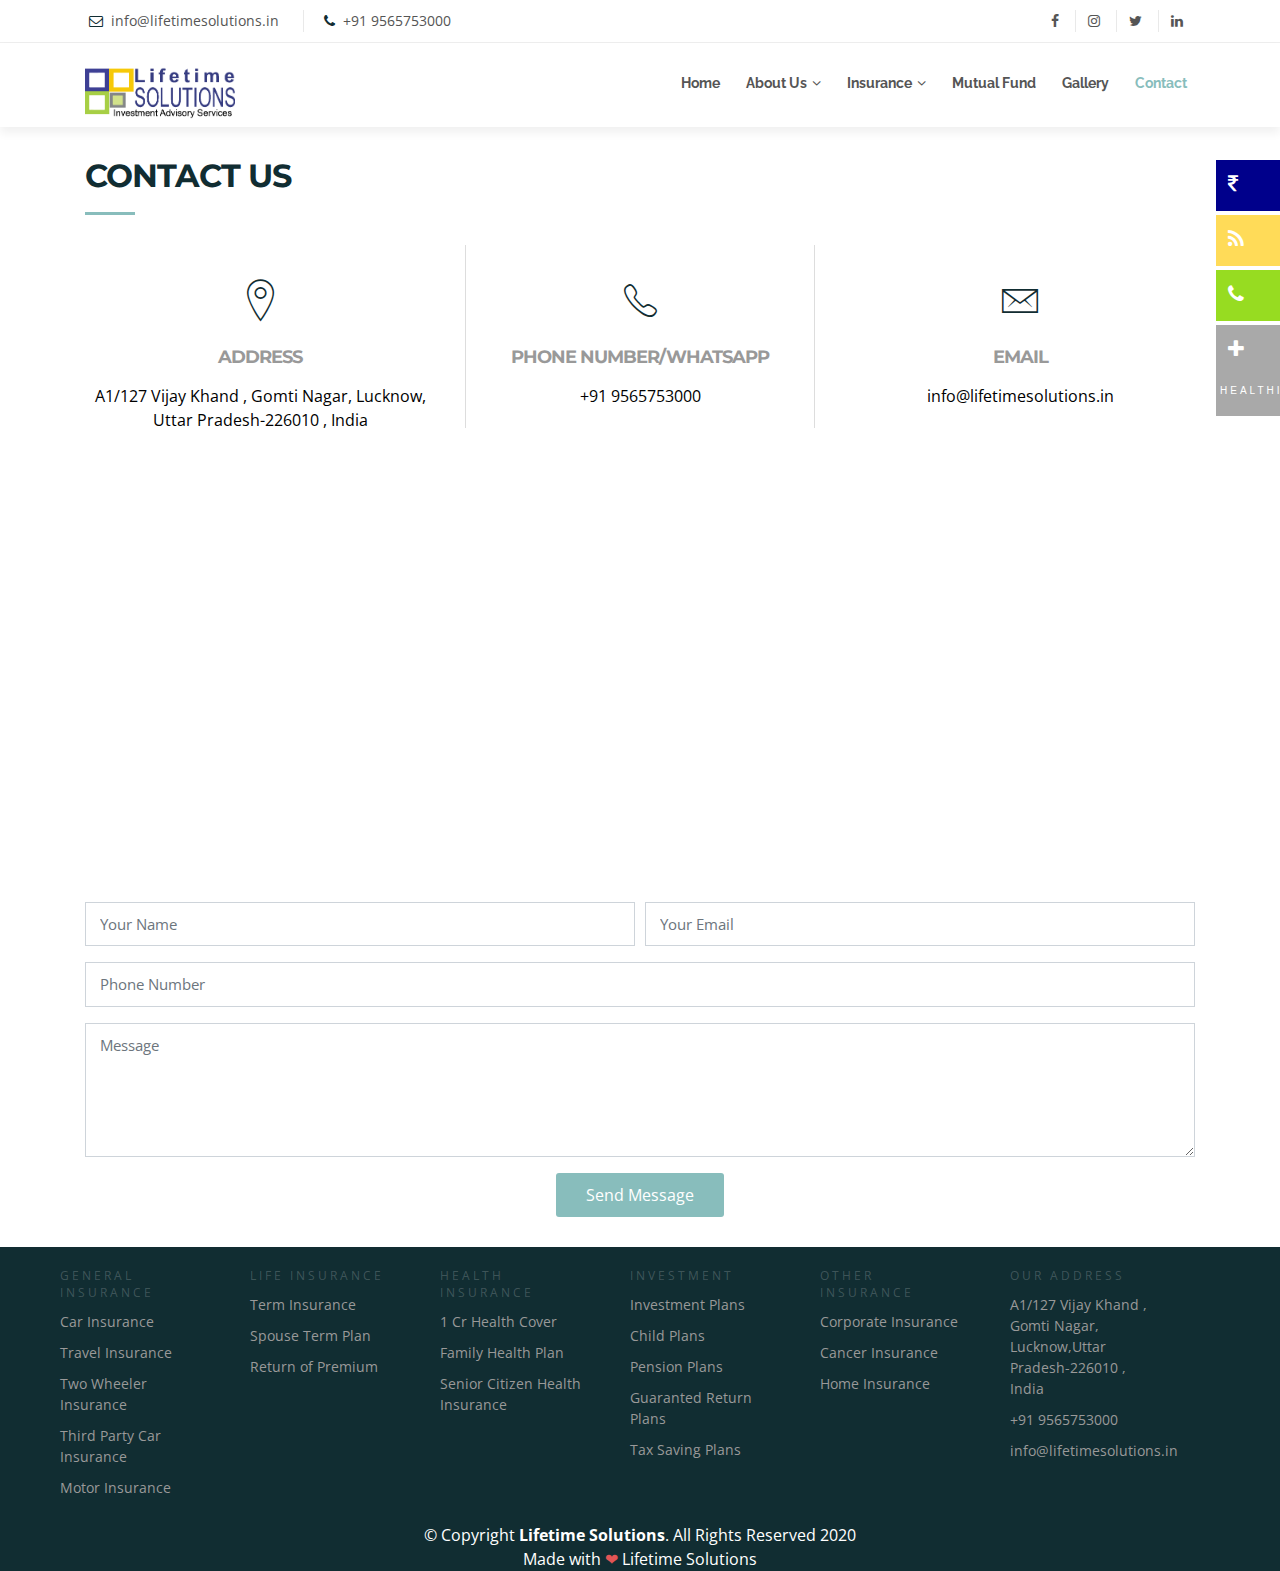
<file: contact.html>
<!DOCTYPE html>
<html lang="en">

<head>
    <meta charset="utf-8">
    <title>Lifetime SOLUTIONS</title>
    <meta content="width=device-width, initial-scale=1.0" name="viewport">
    <meta content="" name="keywords">
    <meta content="" name="description">

    <!-- Favicons -->
    <link href="img/favicon.png" rel="icon">
    <link href="img/apple-touch-icon.png" rel="apple-touch-icon">

    <!-- Google Fonts -->
    <link
        href="https://fonts.googleapis.com/css?family=Open+Sans:300,300i,400,400i,700,700i|Raleway:300,400,500,700,800|Montserrat:300,400,700"
        rel="stylesheet">

    <!-- Bootstrap CSS File -->
    <link href="lib/bootstrap/css/bootstrap.min.css" rel="stylesheet">

    <!-- Libraries CSS Files -->
    <link href="lib/font-awesome/css/font-awesome.min.css" rel="stylesheet">
    <link href="lib/animate/animate.min.css" rel="stylesheet">
    <link href="lib/ionicons/css/ionicons.min.css" rel="stylesheet">
    <link href="lib/owlcarousel/assets/owl.carousel.min.css" rel="stylesheet">
    <link href="lib/magnific-popup/magnific-popup.css" rel="stylesheet">
    <link href="lib/ionicons/css/ionicons.min.css" rel="stylesheet">

    <!-- Main Stylesheet File -->
    <link href="css/style.css" rel="stylesheet">
    <link rel="stylesheet" href="css/social-share.css">
    
    <!-- Facebook Pixel Code -->
    <script>
        !function (f, b, e, v, n, t, s) {
            if (f.fbq) return; n = f.fbq = function () {
                n.callMethod ?
                n.callMethod.apply(n, arguments) : n.queue.push(arguments)
            };
            if (!f._fbq) f._fbq = n; n.push = n; n.loaded = !0; n.version = '2.0';
            n.queue = []; t = b.createElement(e); t.async = !0;
            t.src = v; s = b.getElementsByTagName(e)[0];
            s.parentNode.insertBefore(t, s)
        }(window, document, 'script',
            'https://connect.facebook.net/en_US/fbevents.js');
        fbq('init', '222730585458441');
        fbq('track', 'PageView');
    </script>
    <noscript><img height="1" width="1" style="display:none"
            src="https://www.facebook.com/tr?id=222730585458441&ev=PageView&noscript=1" /></noscript>

    
    <!-- End Facebook Pixel Code -->


    <!-- =======================================================
    Theme Name: Reveal
    Theme URL: https://bootstrapmade.com/reveal-bootstrap-corporate-template/
    Author: BootstrapMade.com
    License: https://bootstrapmade.com/license/
  ======================================================= -->
</head>

<body id="body">

    <!--==========================
    Top Bar
  ============================-->
    <section id="topbar" class="d-none d-lg-block">
        <div class="container clearfix">
            <div class="contact-info float-left">
                <i class="fa fa-envelope-o"></i> <a
                    href="mailto: info@lifetimesolutions.in">info@lifetimesolutions.in</a>
                <i class="fa fa-phone"></i> <a href="tel:+919565753000">+91 9565753000</a>
            </div>
            <div class="social-links float-right">
                <!-- <a href="#" class="twitter"><i class="fa fa-twitter"></i></a> -->
                <a href="https://www.facebook.com/lifetimesolutionslko" class="facebook"><i
                        class="fa fa-facebook"></i></a>
                <a href="https://www.instagram.com/lifetime_sol/" class="instagram"><i class="fa fa-instagram"></i></a>
                <a href="" class="google-plus"><i class="fa fa-twitter"></i></a>
                <a href="https://www.linkedin.com/company/lifetimesolution/" class="linkedin"><i
                        class="fa fa-linkedin"></i></a>
            </div>
        </div>
    </section>

    <!--==========================
    Header
  ============================-->
    <header id="header">
        <div class="container">

            <div id="logo" class="pull-left">
                <!-- <h1><a href="#body" class="scrollto">Lifetime<span> Solutions</span></a></h1> -->
                <!-- Uncomment below if you prefer to use an image logo -->
                <a href="#body"><img src="img/logo.png" alt="" width="150" height="60" title="" /></a>
            </div>

            <nav id="nav-menu-container">
                <ul class="nav-menu">
                    <li><a href="index.html">Home</a></li>
                    <li class="menu-has-children"><a href="about.html">About Us</a>
                        <ul>
                            <li><a href="about.html">WHY Lts ?</a></li>
                            <li><a href="about.html">Core Value</a></li>
                            <li><a href="about.html">Awards & Certificates</a></li>
                            <li><a href="about.html">Financial Planning</a></li>
                            <li><a href="about.html">Products Offered By Lts</a></li>
                        </ul>
                    </li>
                    <li class="menu-has-children"><a href="health_insurance.html">Insurance</a>
                        <ul>
                            <li><a href="#">General Insurance</a></li>
                            <li><a href="health_insurance.html">Health Insurance</a></li>
                            <li><a href="life_insurance.html">Life Insurance</a></li>
                        </ul>
                    </li>
                    <li><a href="mutual_fund.html">Mutual Fund</a></li>
                    <li><a href="gallery.html#portfolio">Gallery</a></li>
                    <li class="menu-active"><a href="contact.html">Contact</a></li>
                </ul>
            </nav><!-- #nav-menu-container -->
        </div>
    </header><!-- #header -->

    <!--==========================
    Intro Section
  ============================-->


    <!-- <div class="intro-content">
       <h2>Making <span>your ideas</span><br>happen!</h2> -->
    <!-- <div>
        <a href="#about" class="btn-get-started scrollto">Get Started</a>
        <a href="#portfolio" class="btn-projects scrollto">Our Projects</a>
      </div> 
    </div> -->
    <div class="messed">

    
    <div class="owl-carousel owl-theme">
        <div class="owl-slide d-flex align-items-center cover"
            style="background-image: url(/img/intro-carousel/1.jpg);">
            <div class="container">
                <div class="row justify-content-center justify-content-md-start">
                    <div class="col-10 col-md-6 static">
                        <div class="owl-slide-text">
                            <h2 class="owl-slide-animated owl-slide-title">The bedding was hardly able to cover it</h2>
                            <div class="owl-slide-animated owl-slide-subtitle mb-3">
                                One morning, when Gregor Samsa woke from troubled dreams, he found himself transformed
                                in
                                his bed into a horrible vermin.
                            </div>
                            <a class="btn btn-primary owl-slide-animated owl-slide-cta"
                                href="https://unsplash.com/photos/pgR4yBMjum8" target="_blank" role="button">See
                                Original
                                Image</a>
                        </div>
                    </div>
                </div>
            </div>
        </div>
        <!--/owl-slide-->

        <div class="owl-slide d-flex align-items-center cover"
            style="background-image: url(/img/intro-carousel/2.jpg);">
            <div class="container">
                <div class="row justify-content-center justify-content-md-start">
                    <div class="col-10 col-md-6 static">
                        <div class="owl-slide-text">
                            <h2 class="owl-slide-animated owl-slide-title">Samsa was a travelling salesman.</h2>
                            <div class="owl-slide-animated owl-slide-subtitle mb-3">
                                It showed a lady fitted out with a fur hat and fur boa who sat upright, raising a heavy
                                fur
                                muff that covered the whole of her lower arm towards the viewer. Gregor then turned to
                                look
                                out the window at the dull weather.
                            </div>
                            <a class="btn btn-primary owl-slide-animated owl-slide-cta"
                                href="https://unsplash.com/photos/Ijx8OxvKrgM" target="_blank" role="button">See
                                Original
                                Image</a>
                        </div>
                    </div>
                </div>
            </div>
        </div>
        <!--/owl-slide-->

        <div class="owl-slide d-flex align-items-center cover"
            style="background-image: url(/img/intro-carousel/3.jpg);">
            <div class="container">
                <div class="row justify-content-center justify-content-md-start">
                    <div class="col-10 col-md-6 static">
                        <div class="owl-slide-text">
                            <h2 class="owl-slide-animated owl-slide-title">A collection of textile samples.</h2>
                            <div class="owl-slide-animated owl-slide-subtitle mb-3">
                                He lay on his armour-like back, and if he lifted his head a little he could see his
                                brown
                                belly.
                            </div>
                            <a class="btn btn-primary owl-slide-animated owl-slide-cta"
                                href="https://unsplash.com/photos/7uwbhGSH5Fg" target="_blank" role="button">See
                                Original
                                Image</a>
                        </div>
                    </div>
                </div>
            </div>
        </div>
        <div class="owl-slide d-flex align-items-center cover"
            style="background-image: url(/img/intro-carousel/4.jpg);">
            <div class="container">
                <div class="row justify-content-center justify-content-md-start">
                    <div class="col-10 col-md-6 static">
                        <div class="owl-slide-text">
                            <h2 class="owl-slide-animated owl-slide-title">A collection of textile samples.</h2>
                            <div class="owl-slide-animated owl-slide-subtitle mb-3">
                                He lay on his armour-like back, and if he lifted his head a little he could see his
                                brown
                                belly.
                            </div>
                            <a class="btn btn-primary owl-slide-animated owl-slide-cta"
                                href="https://unsplash.com/photos/7uwbhGSH5Fg" target="_blank" role="button">See
                                Original
                                Image</a>
                        </div>
                    </div>
                </div>
            </div>
        </div>
        <!--/owl-slide-->
    </div>
    </div>



    <main id="main">

    
   
        <!--==========================
      Contact Section
    ============================-->
        <section id="contact" class="wow fadeInUp">
            <div class="container">
                <div class="section-header">
                    <h2>Contact Us</h2>
                    <p></p>
                </div>

                <div class="row contact-info">

                    <div class="col-md-4">
                        <div class="contact-address">
                            <i class="ion-ios-location-outline"></i>
                            <h3>Address</h3>
                            <address>A1/127 Vijay Khand , Gomti Nagar, Lucknow,
                                Uttar Pradesh-226010 , India</address>
                        </div>
                    </div>

                    <div class="col-md-4">
                        <div class="contact-phone">
                            <i class="ion-ios-telephone-outline"></i>
                            <h3>Phone Number/Whatsapp</h3>
                            <p><a href="tel:+919565753000">+91 9565753000</a></p>
                        </div>
                    </div>

                    <div class="col-md-4">
                        <div class="contact-email">
                            <i class="ion-ios-email-outline"></i>
                            <h3>Email</h3>
                            <p><a href="mailto:info@lifetimesolutions.in">info@lifetimesolutions.in</a></p>
                        </div>
                    </div>

                </div>
            </div>

            <div class="container mb-4">
                <iframe
                    src="https://www.google.com/maps/embed?pb=!1m14!1m8!1m3!1d14237.474689022774!2d80.9937712!3d26.8600255!3m2!1i1024!2i768!4f13.1!3m3!1m2!1s0x0%3A0x5e6531926d20bbf8!2sLife%20Time%20Solutions!5e0!3m2!1sen!2sin!4v1589806760859!5m2!1sen!2sin"
                    width="100%" height="380" frameborder="0" style="border:0" allowfullscreen></iframe>
            </div>

            <div class="container">
                <div class="form">
                    <div id="sendmessage">Your message has been sent. Thank you!</div>
                    <div id="errormessage"></div>
                    <form action="" method="POST" data-netlify="true" data-netlify-recaptcha="true" role="form" class="contactForm">
                        <div class="form-row">
                            <div class="form-group col-md-6">
                                <input type="text" name="name" class="form-control" id="name" placeholder="Your Name"
                                    data-rule="minlen:4" data-msg="Please enter at least 4 chars" />
                                <div class="validation"></div>
                            </div>
                            <div class="form-group col-md-6">
                                <input type="email" class="form-control" name="email" id="email"
                                    placeholder="Your Email" data-rule="email" data-msg="Please enter a valid email" />
                                <div class="validation"></div>
                            </div>
                        </div>
                        <div class="form-group">
                            <input type="text" class="form-control" name="phone" id="phone" placeholder="Phone Number"
                                data-rule="minlen:4" data-msg="Please enter your phone number" />
                            <div class="validation"></div>
                        </div>
                        <div class="form-group">
                            <textarea class="form-control" name="message" rows="5" data-rule="required"
                                data-msg="Please write something for us" placeholder="Message"></textarea>
                            <div class="validation"></div>
                        </div>
                        <div class="my-2">
                            <div data-netlify-recaptcha="true">

                            </div>
                        </div>
                        <div class="text-center"><button id="submit" type="submit">Send Message</button></div>
                    </form>
                </div>

            </div>
        </section>

    </main>

    <!--==========================
    Footer
  ============================-->
    <!-- FOOTER START -->
    <div class="footer">
        <div class="contain">
            <div class="col">
                <h1>General Insurance</h1>
                <ul>
                    <li>Car Insurance</li>
                    <li>Travel Insurance</li>
                    <li>Two Wheeler Insurance</li>
                    <li>Third Party Car Insurance</li>
                    <li>Motor Insurance</li>
                </ul>
            </div>
            <div class="col">
                <h1>Life Insurance</h1>
                <ul>
                    <li>Term Insurance</li>
                    <li>Spouse Term Plan</li>
                    <li>Return of Premium</li>
                </ul>
            </div>
            <div class="col">
                <h1>Health Insurance</h1>
                <ul>
                    <li>1 Cr Health Cover</li>
                    <li>Family Health Plan</li>
                    <li>Senior Citizen Health Insurance</li>
                </ul>
            </div>
            <div class="col">
                <h1>Investment</h1>
                <ul>
                    <li>Investment Plans</li>
                    <li>Child Plans</li>
                    <li>Pension Plans</li>
                    <li>Guaranted Return Plans</li>
                    <li>Tax Saving Plans</li>
                </ul>
            </div>
            <div class="col">
                <h1>Other Insurance</h1>
                <ul>
                    <li>Corporate Insurance</li>
                    <li>Cancer Insurance</li>
                    <li>Home Insurance</li>
                </ul>
            </div>
            <div class="col social">
                <h1>Our Address</h1>
                <ul>
                    <li>A1/127 Vijay Khand , Gomti Nagar, Lucknow,Uttar Pradesh-226010 , India</li>
                    <li>+91 9565753000</li>
                    <li>info@lifetimesolutions.in</li>
                </ul>
            </div>
            <div class="clearfix"> </div>
            <div class="add-footer">
                <div class="copyright">
                    &copy; Copyright <strong>Lifetime Solutions</strong>. All Rights Reserved 2020
                </div>
                <div class="credits">
                    Made with <span class="heart">❤</span> Lifetime Solutions
                </div>
            </div>
        </div>
    </div>

    <div class="float-sm">
        <div class="fl-fl float-fb">
            <i class="fa1 fa fa-inr"></i>
            <a href="mutual_fund.html" target="_blank"> Mutual Fund</a>
        </div>
        <div class="fl-fl float-tw">
            <i class="fa1 fa fa-rss"></i>
            <a href="life_insurance.html" target="_blank">Life Insurance</a>
        </div>
        <div class="fl-fl float-gp">
            <i class="fa1 fa fa fa-phone"></i>
            <a href="tel:+919565753000" target="_blank">Call Us</a>
        </div>
        <div class="fl-fl float-rs">
            <i class="fa1 fa fa-plus"></i>
            <a href="health_insurance.html" target="_blank">HealthInsurance</a>
        </div>
    
    </div>

    <a href="#" class="back-to-top"><i class="fa fa-chevron-up"></i></a>

    <script type="text/javascript">
        document.getElementById("submit").onclick = function () {
            location.href = "/Coming-Soon/index.html";
        };
    </script>

    <!-- JavaScript Libraries -->
    <script src="lib/jquery/jquery.min.js"></script>
    <script src="lib/jquery/jquery-migrate.min.js"></script>
    <script src="lib/bootstrap/js/bootstrap.bundle.min.js"></script>
    <script src="lib/easing/easing.min.js"></script>
    <script src="lib/superfish/hoverIntent.js"></script>
    <script src="lib/superfish/superfish.min.js"></script>
    <script src="lib/wow/wow.min.js"></script>
    <script src="lib/owlcarousel/owl.carousel.min.js"></script>
    <script src="lib/magnific-popup/magnific-popup.min.js"></script>
    <script src="lib/sticky/sticky.js"></script>
    <script src="js/owl-carousel.js"></script>

    <!-- Contact Form JavaScript File -->
    <script src="contactform/contactform.js"></script>

    <!-- Template Main Javascript File -->
    <script src="js/main.js"></script>

</body>

</html>
</file>
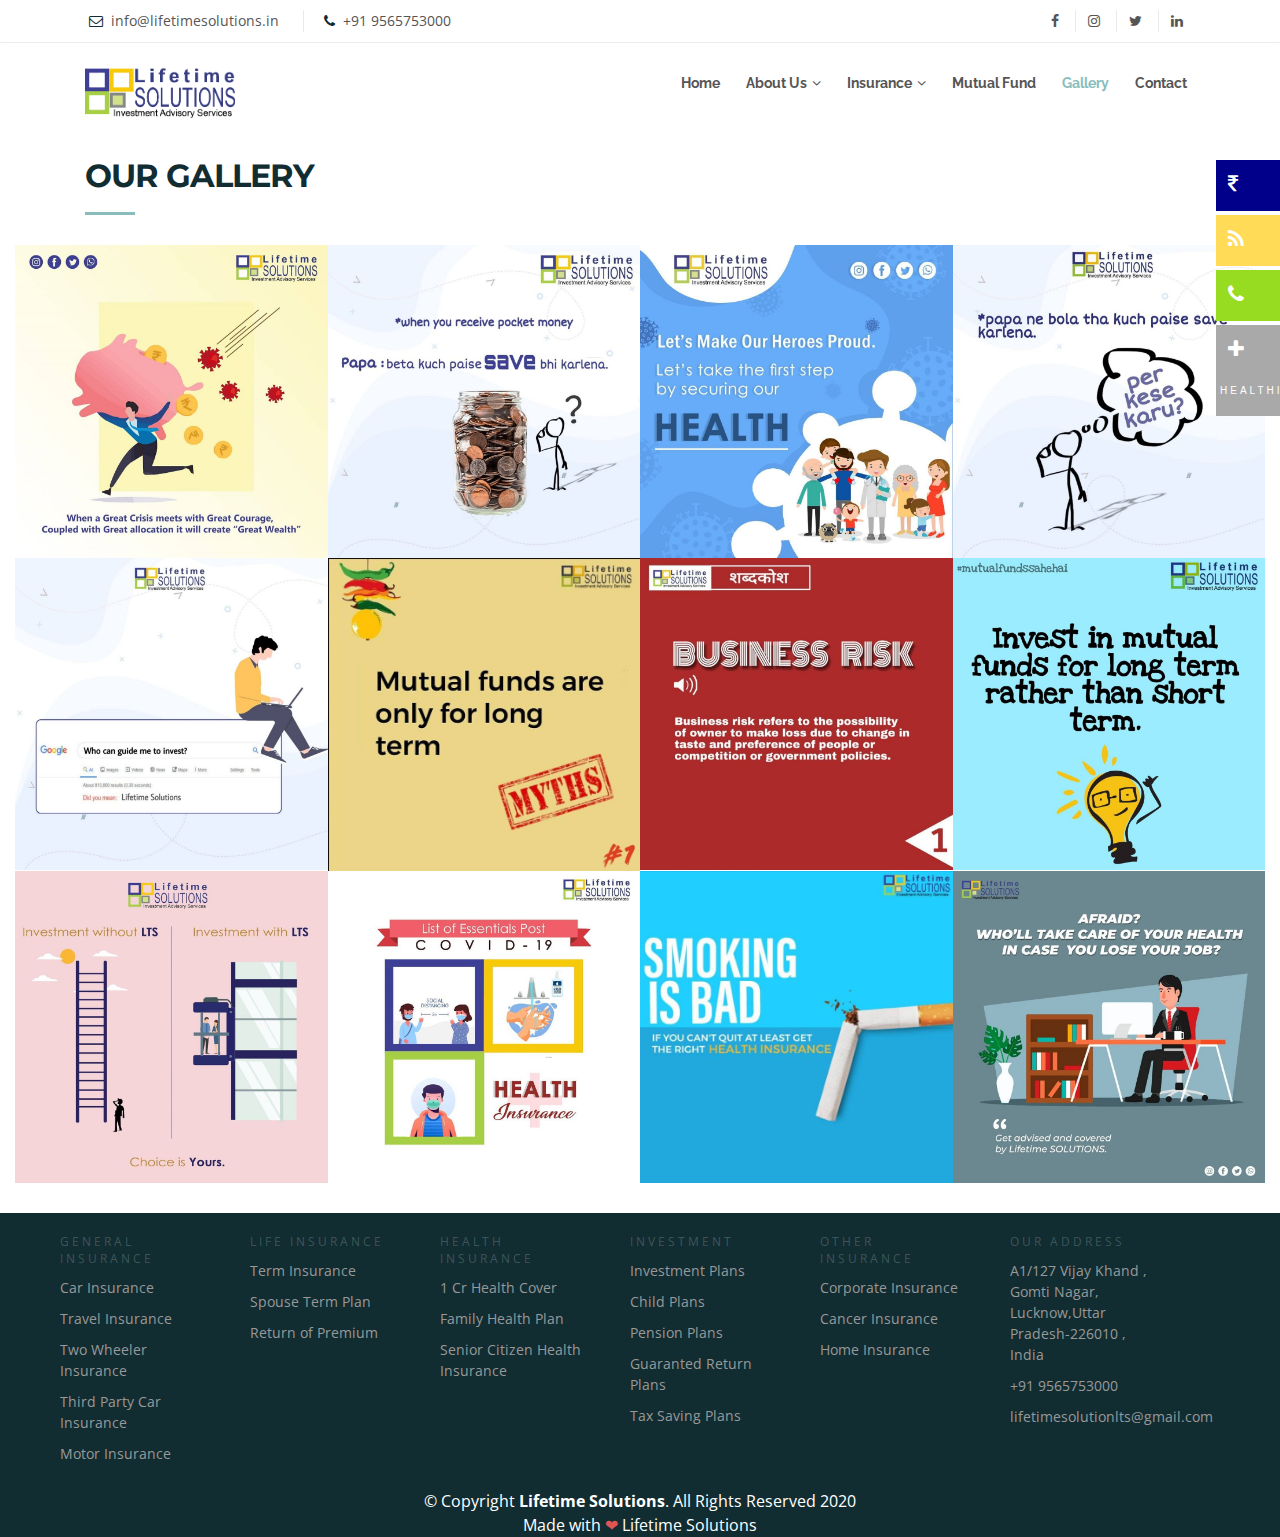
<file: gallery.html>
<!DOCTYPE html>
<html lang="en">

<head>
    <meta charset="utf-8">
    <title>Lifetime SOLUTIONS</title>
    <meta content="width=device-width, initial-scale=1.0" name="viewport">
    <meta content="" name="keywords">
    <meta content="" name="description">

    <!-- Favicons -->
    <link href="img/favicon.png" rel="icon">
    <link href="img/apple-touch-icon.png" rel="apple-touch-icon">

    <!-- Google Fonts -->
    <link
        href="https://fonts.googleapis.com/css?family=Open+Sans:300,300i,400,400i,700,700i|Raleway:300,400,500,700,800|Montserrat:300,400,700"
        rel="stylesheet">

    <!-- Bootstrap CSS File -->
    <link href="lib/bootstrap/css/bootstrap.min.css" rel="stylesheet">

    <!-- Libraries CSS Files -->
    <link href="lib/font-awesome/css/font-awesome.min.css" rel="stylesheet">
    <link href="lib/animate/animate.min.css" rel="stylesheet">
    <link href="lib/ionicons/css/ionicons.min.css" rel="stylesheet">
    <link href="lib/owlcarousel/assets/owl.carousel.min.css" rel="stylesheet">
    <link href="lib/magnific-popup/magnific-popup.css" rel="stylesheet">
    <link href="lib/ionicons/css/ionicons.min.css" rel="stylesheet">

    <!-- Main Stylesheet File -->
    <link href="css/style.css" rel="stylesheet">
    <link rel="stylesheet" href="css/social-share.css">

    <script>
        !function (f, b, e, v, n, t, s) {
            if (f.fbq) return; n = f.fbq = function () {
                n.callMethod ?
                    n.callMethod.apply(n, arguments) : n.queue.push(arguments)
            };
            if (!f._fbq) f._fbq = n; n.push = n; n.loaded = !0; n.version = '2.0';
            n.queue = []; t = b.createElement(e); t.async = !0;
            t.src = v; s = b.getElementsByTagName(e)[0];
            s.parentNode.insertBefore(t, s)
        }(window, document, 'script',
            'https://connect.facebook.net/en_US/fbevents.js');
        fbq('init', '222730585458441');
        fbq('track', 'PageView');
    </script>
    <noscript><img height="1" width="1" style="display:none"
            src="https://www.facebook.com/tr?id=222730585458441&ev=PageView&noscript=1" /></noscript>
    
    

    <!-- =======================================================
    Theme Name: Reveal
    Theme URL: https://bootstrapmade.com/reveal-bootstrap-corporate-template/
    Author: BootstrapMade.com
    License: https://bootstrapmade.com/license/
  ======================================================= -->
</head>

<body id="body">

    <!--==========================
    Top Bar
  ============================-->
    <section id="topbar" class="d-none d-lg-block">
        <div class="container clearfix">
            <div class="contact-info float-left">
                <i class="fa fa-envelope-o"></i> <a
                    href="mailto: info@lifetimesolutions.in">info@lifetimesolutions.in</a>
                <i class="fa fa-phone"></i> <a href="tel:+919565753000">+91 9565753000</a>
            </div>
            <div class="social-links float-right">
                <!-- <a href="#" class="twitter"><i class="fa fa-twitter"></i></a> -->
                <a href="https://www.facebook.com/lifetimesolutionslko" class="facebook"><i
                        class="fa fa-facebook"></i></a>
                <a href="https://www.instagram.com/lifetime_sol/" class="instagram"><i class="fa fa-instagram"></i></a>
                <a href="" class="google-plus"><i class="fa fa-twitter"></i></a>
                <a href="https://www.linkedin.com/company/lifetimesolution/" class="linkedin"><i
                        class="fa fa-linkedin"></i></a>
            </div>
        </div>
    </section>

    <!--==========================
    Header
  ============================-->
    <header id="header">
        <div class="container">

            <div id="logo" class="pull-left">
                <!-- <h1><a href="#body" class="scrollto">Lifetime<span> Solutions</span></a></h1> -->
                <!-- Uncomment below if you prefer to use an image logo -->
                <a href="#body"><img src="img/logo.png" alt="" width="150" height="60" title="" /></a>
            </div>

            <nav id="nav-menu-container">
                <ul class="nav-menu">
                    <li><a href="index.html">Home</a></li>
                    <li class="menu-has-children"><a href="about.html">About Us</a>
                        <ul>
                            <li><a href="about.html">WHY Lts ?</a></li>
                            <li><a href="about.html">Core Value</a></li>
                            <li><a href="about.html">Awards & Certificates</a></li>
                            <li><a href="about.html">Financial Planning</a></li>
                            <li><a href="about.html">Products Offered By Lts</a></li>
                            
                        </ul>
                    </li>
                    <li class="menu-has-children"><a href="health_insurance.html">Insurance</a>
                        <ul>
                            <li><a href="#">General Insurance</a></li>
                            <li><a href="health_insurance.html">Health Insurance</a></li>
                            <li><a href="life_insurance.html">Life Insurance</a></li>
                        </ul>
                    </li>
                    <li><a href="mutual_fund.html">Mutual Fund</a></li>
                    <li class="menu-active"><a href="gallery.html#portfolio">Gallery</a></li>
                    <li><a href="contact.html">Contact</a></li>
                </ul>
            </nav><!-- #nav-menu-container -->
        </div>
    </header><!-- #header -->

    <!--==========================
    Intro Section
  ============================-->


    <!-- <div class="intro-content">
       <h2>Making <span>your ideas</span><br>happen!</h2> -->
    <!-- <div>
        <a href="#about" class="btn-get-started scrollto">Get Started</a>
        <a href="#portfolio" class="btn-projects scrollto">Our Projects</a>
      </div> 
    </div> -->
    <div class="messed">


        <div class="owl-carousel owl-theme">
            <div class="owl-slide d-flex align-items-center cover"
                style="background-image: url(/img/intro-carousel/1.jpg);">
                <div class="container">
                    <div class="row justify-content-center justify-content-md-start">
                        <div class="col-10 col-md-6 static">
                            <div class="owl-slide-text">
                                <h2 class="owl-slide-animated owl-slide-title">The bedding was hardly able to cover it
                                </h2>
                                <div class="owl-slide-animated owl-slide-subtitle mb-3">
                                    One morning, when Gregor Samsa woke from troubled dreams, he found himself
                                    transformed
                                    in
                                    his bed into a horrible vermin.
                                </div>
                                <a class="btn btn-primary owl-slide-animated owl-slide-cta"
                                    href="https://unsplash.com/photos/pgR4yBMjum8" target="_blank" role="button">See
                                    Original
                                    Image</a>
                            </div>
                        </div>
                    </div>
                </div>
            </div>
            <!--/owl-slide-->

            <div class="owl-slide d-flex align-items-center cover"
                style="background-image: url(/img/intro-carousel/2.jpg);">
                <div class="container">
                    <div class="row justify-content-center justify-content-md-start">
                        <div class="col-10 col-md-6 static">
                            <div class="owl-slide-text">
                                <h2 class="owl-slide-animated owl-slide-title">Samsa was a travelling salesman.</h2>
                                <div class="owl-slide-animated owl-slide-subtitle mb-3">
                                    It showed a lady fitted out with a fur hat and fur boa who sat upright, raising a
                                    heavy
                                    fur
                                    muff that covered the whole of her lower arm towards the viewer. Gregor then turned
                                    to
                                    look
                                    out the window at the dull weather.
                                </div>
                                <a class="btn btn-primary owl-slide-animated owl-slide-cta"
                                    href="https://unsplash.com/photos/Ijx8OxvKrgM" target="_blank" role="button">See
                                    Original
                                    Image</a>
                            </div>
                        </div>
                    </div>
                </div>
            </div>
            <!--/owl-slide-->

            <div class="owl-slide d-flex align-items-center cover"
                style="background-image: url(/img/intro-carousel/3.jpg);">
                <div class="container">
                    <div class="row justify-content-center justify-content-md-start">
                        <div class="col-10 col-md-6 static">
                            <div class="owl-slide-text">
                                <h2 class="owl-slide-animated owl-slide-title">A collection of textile samples.</h2>
                                <div class="owl-slide-animated owl-slide-subtitle mb-3">
                                    He lay on his armour-like back, and if he lifted his head a little he could see his
                                    brown
                                    belly.
                                </div>
                                <a class="btn btn-primary owl-slide-animated owl-slide-cta"
                                    href="https://unsplash.com/photos/7uwbhGSH5Fg" target="_blank" role="button">See
                                    Original
                                    Image</a>
                            </div>
                        </div>
                    </div>
                </div>
            </div>
            <div class="owl-slide d-flex align-items-center cover"
                style="background-image: url(/img/intro-carousel/4.jpg);">
                <div class="container">
                    <div class="row justify-content-center justify-content-md-start">
                        <div class="col-10 col-md-6 static">
                            <div class="owl-slide-text">
                                <h2 class="owl-slide-animated owl-slide-title">A collection of textile samples.</h2>
                                <div class="owl-slide-animated owl-slide-subtitle mb-3">
                                    He lay on his armour-like back, and if he lifted his head a little he could see his
                                    brown
                                    belly.
                                </div>
                                <a class="btn btn-primary owl-slide-animated owl-slide-cta"
                                    href="https://unsplash.com/photos/7uwbhGSH5Fg" target="_blank" role="button">See
                                    Original
                                    Image</a>
                            </div>
                        </div>
                    </div>
                </div>
            </div>
            <!--/owl-slide-->
        </div>
    </div>



    <main id="main">



        <!--==========================
      Contact Section
    ============================-->
        <section id="portfolio" class="wow fadeInUp">
            <div class="container">
                <div class="section-header">
                    <h2>Our Gallery</h2>
                    <p></p>
                </div>
            </div>
        
            <div class="container-fluid">
                <div class="row no-gutters">
        
                    <div class="col-lg-3 col-md-4">
                        <div class="portfolio-item wow fadeInUp">
                            <a href="img/portfolio/1.jpg" class="portfolio-popup">
                                <img src="img/portfolio/1.jpg" alt="">
                                <div class="portfolio-overlay">
                                    <div class="portfolio-info">
                                        <h2 class="wow fadeInUp"></h2>
                                    </div>
                                </div>
                            </a>
                        </div>
                    </div>
        
                    <div class="col-lg-3 col-md-4">
                        <div class="portfolio-item wow fadeInUp">
                            <a href="img/portfolio/2.jpg" class="portfolio-popup">
                                <img src="img/portfolio/2.jpg" alt="">
                                <div class="portfolio-overlay">
                                    <div class="portfolio-info">
                                        <h2 class="wow fadeInUp"></h2>
                                    </div>
                                </div>
                            </a>
                        </div>
                    </div>
        
                    <div class="col-lg-3 col-md-4">
                        <div class="portfolio-item wow fadeInUp">
                            <a href="img/portfolio/3.jpg" class="portfolio-popup">
                                <img src="img/portfolio/3.jpg" alt="">
                                <div class="portfolio-overlay">
                                    <div class="portfolio-info">
                                        <h2 class="wow fadeInUp"></h2>
                                    </div>
                                </div>
                            </a>
                        </div>
                    </div>
        
                    <div class="col-lg-3 col-md-4">
                        <div class="portfolio-item wow fadeInUp">
                            <a href="img/portfolio/4.jpg" class="portfolio-popup">
                                <img src="img/portfolio/4.jpg" alt="">
                                <div class="portfolio-overlay">
                                    <div class="portfolio-info">
                                        <h2 class="wow fadeInUp"></h2>
                                    </div>
                                </div>
                            </a>
                        </div>
                    </div>
        
                    <div class="col-lg-3 col-md-4">
                        <div class="portfolio-item wow fadeInUp">
                            <a href="img/portfolio/5.jpg" class="portfolio-popup">
                                <img src="img/portfolio/5.jpg" alt="">
                                <div class="portfolio-overlay">
                                    <div class="portfolio-info">
                                        <h2 class="wow fadeInUp"></h2>
                                    </div>
                                </div>
                            </a>
                        </div>
                    </div>
        
                    <div class="col-lg-3 col-md-4">
                        <div class="portfolio-item wow fadeInUp">
                            <a href="img/portfolio/6.jpg" class="portfolio-popup">
                                <img src="img/portfolio/6.jpg" alt="">
                                <div class="portfolio-overlay">
                                    <div class="portfolio-info">
                                        <h2 class="wow fadeInUp"></h2>
                                    </div>
                                </div>
                            </a>
                        </div>
                    </div>
        
                    <div class="col-lg-3 col-md-4">
                        <div class="portfolio-item wow fadeInUp">
                            <a href="img/portfolio/7.jpg" class="portfolio-popup">
                                <img src="img/portfolio/7.jpg" alt="">
                                <div class="portfolio-overlay">
                                    <div class="portfolio-info">
                                        <h2 class="wow fadeInUp"></h2>
                                    </div>
                                </div>
                            </a>
                        </div>
                    </div>
        
                    <div class="col-lg-3 col-md-4">
                        <div class="portfolio-item wow fadeInUp">
                            <a href="img/portfolio/8.jpg" class="portfolio-popup">
                                <img src="img/portfolio/8.jpg" alt="">
                                <div class="portfolio-overlay">
                                    <div class="portfolio-info">
                                        <h2 class="wow fadeInUp"></h2>
                                    </div>
                                </div>
                            </a>
                        </div>
                    </div>
        
                    <div class="col-lg-3 col-md-4">
                        <div class="portfolio-item wow fadeInUp">
                            <a href="img/portfolio/9.jpg" class="portfolio-popup">
                                <img src="img/portfolio/9.jpg" alt="">
                                <div class="portfolio-overlay">
                                    <div class="portfolio-info">
                                        <h2 class="wow fadeInUp"></h2>
                                    </div>
                                </div>
                            </a>
                        </div>
                    </div>
        
                    <div class="col-lg-3 col-md-4">
                        <div class="portfolio-item wow fadeInUp">
                            <a href="img/portfolio/10.jpg" class="portfolio-popup">
                                <img src="img/portfolio/10.jpg" alt="">
                                <div class="portfolio-overlay">
                                    <div class="portfolio-info">
                                        <h2 class="wow fadeInUp"></h2>
                                    </div>
                                </div>
                            </a>
                        </div>
                    </div>
        
                    <div class="col-lg-3 col-md-4">
                        <div class="portfolio-item wow fadeInUp">
                            <a href="img/portfolio/11.jpg" class="portfolio-popup">
                                <img src="img/portfolio/11.jpg" alt="">
                                <div class="portfolio-overlay">
                                    <div class="portfolio-info">
                                        <h2 class="wow fadeInUp"></h2>
                                    </div>
                                </div>
                            </a>
                        </div>
                    </div>
        
                    <div class="col-lg-3 col-md-4">
                        <div class="portfolio-item wow fadeInUp">
                            <a href="img/portfolio/12.jpg" class="portfolio-popup">
                                <img src="img/portfolio/12.jpg" alt="">
                                <div class="portfolio-overlay">
                                    <div class="portfolio-info">
                                        <h2 class="wow fadeInUp"></h2>
                                    </div>
                                </div>
                            </a>
                        </div>
                    </div>
                </div>
        
            </div>
        </section>
    </main>

    <!--==========================
    Footer
  ============================-->
    <!-- FOOTER START -->
    <div class="footer">
        <div class="contain">
            <div class="col">
                <h1>General Insurance</h1>
                <ul>
                    <li>Car Insurance</li>
                    <li>Travel Insurance</li>
                    <li>Two Wheeler Insurance</li>
                    <li>Third Party Car Insurance</li>
                    <li>Motor Insurance</li>
                </ul>
            </div>
            <div class="col">
                <h1>Life Insurance</h1>
                <ul>
                    <li>Term Insurance</li>
                    <li>Spouse Term Plan</li>
                    <li>Return of Premium</li>
                </ul>
            </div>
            <div class="col">
                <h1>Health Insurance</h1>
                <ul>
                    <li>1 Cr Health Cover</li>
                    <li>Family Health Plan</li>
                    <li>Senior Citizen Health Insurance</li>
                </ul>
            </div>
            <div class="col">
                <h1>Investment</h1>
                <ul>
                    <li>Investment Plans</li>
                    <li>Child Plans</li>
                    <li>Pension Plans</li>
                    <li>Guaranted Return Plans</li>
                    <li>Tax Saving Plans</li>
                </ul>
            </div>
            <div class="col">
                <h1>Other Insurance</h1>
                <ul>
                    <li>Corporate Insurance</li>
                    <li>Cancer Insurance</li>
                    <li>Home Insurance</li>
                </ul>
            </div>
            <div class="col social">
                <h1>Our Address</h1>
                <ul>
                    <li>A1/127 Vijay Khand , Gomti Nagar, Lucknow,Uttar Pradesh-226010 , India</li>
                    <li>+91 9565753000</li>
                    <li>lifetimesolutionlts@gmail.com</li>
                </ul>
            </div>
            <div class="clearfix"> </div>
            <div class="add-footer">
                <div class="copyright">
                    &copy; Copyright <strong>Lifetime Solutions</strong>. All Rights Reserved 2020
                </div>
                <div class="credits">
                    Made with <span class="heart">❤</span> Lifetime Solutions
                </div>
            </div>
        </div>
    </div>

    <div class="float-sm">
        <div class="fl-fl float-fb">
            <i class="fa1 fa fa-inr"></i>
            <a href="mutual_fund.html" target="_blank"> Mutual Fund</a>
        </div>
        <div class="fl-fl float-tw">
            <i class="fa1 fa fa-rss"></i>
            <a href="life_insurance.html" target="_blank">Life Insurance</a>
        </div>
        <div class="fl-fl float-gp">
            <i class="fa1 fa fa fa-phone"></i>
            <a href="tel:+919565753000" target="_blank">Call Us</a>
        </div>
        <div class="fl-fl float-rs">
            <i class="fa1 fa fa-plus"></i>
            <a href="health_insurance.html" target="_blank">HealthInsurance</a>
        </div>
    </div>

    <a href="#" class="back-to-top"><i class="fa fa-chevron-up"></i></a>

    <!-- JavaScript Libraries -->
    <script src="lib/jquery/jquery.min.js"></script>
    <script src="lib/jquery/jquery-migrate.min.js"></script>
    <script src="lib/bootstrap/js/bootstrap.bundle.min.js"></script>
    <script src="lib/easing/easing.min.js"></script>
    <script src="lib/superfish/hoverIntent.js"></script>
    <script src="lib/superfish/superfish.min.js"></script>
    <script src="lib/wow/wow.min.js"></script>
    <script src="lib/owlcarousel/owl.carousel.min.js"></script>
    <script src="lib/magnific-popup/magnific-popup.min.js"></script>
    <script src="lib/sticky/sticky.js"></script>
    <script src="js/owl-carousel.js"></script>

    <!-- Contact Form JavaScript File -->
    <script src="contactform/contactform.js"></script>

    <!-- Template Main Javascript File -->
    <script src="js/main.js"></script>

</body>

</html>
</file>
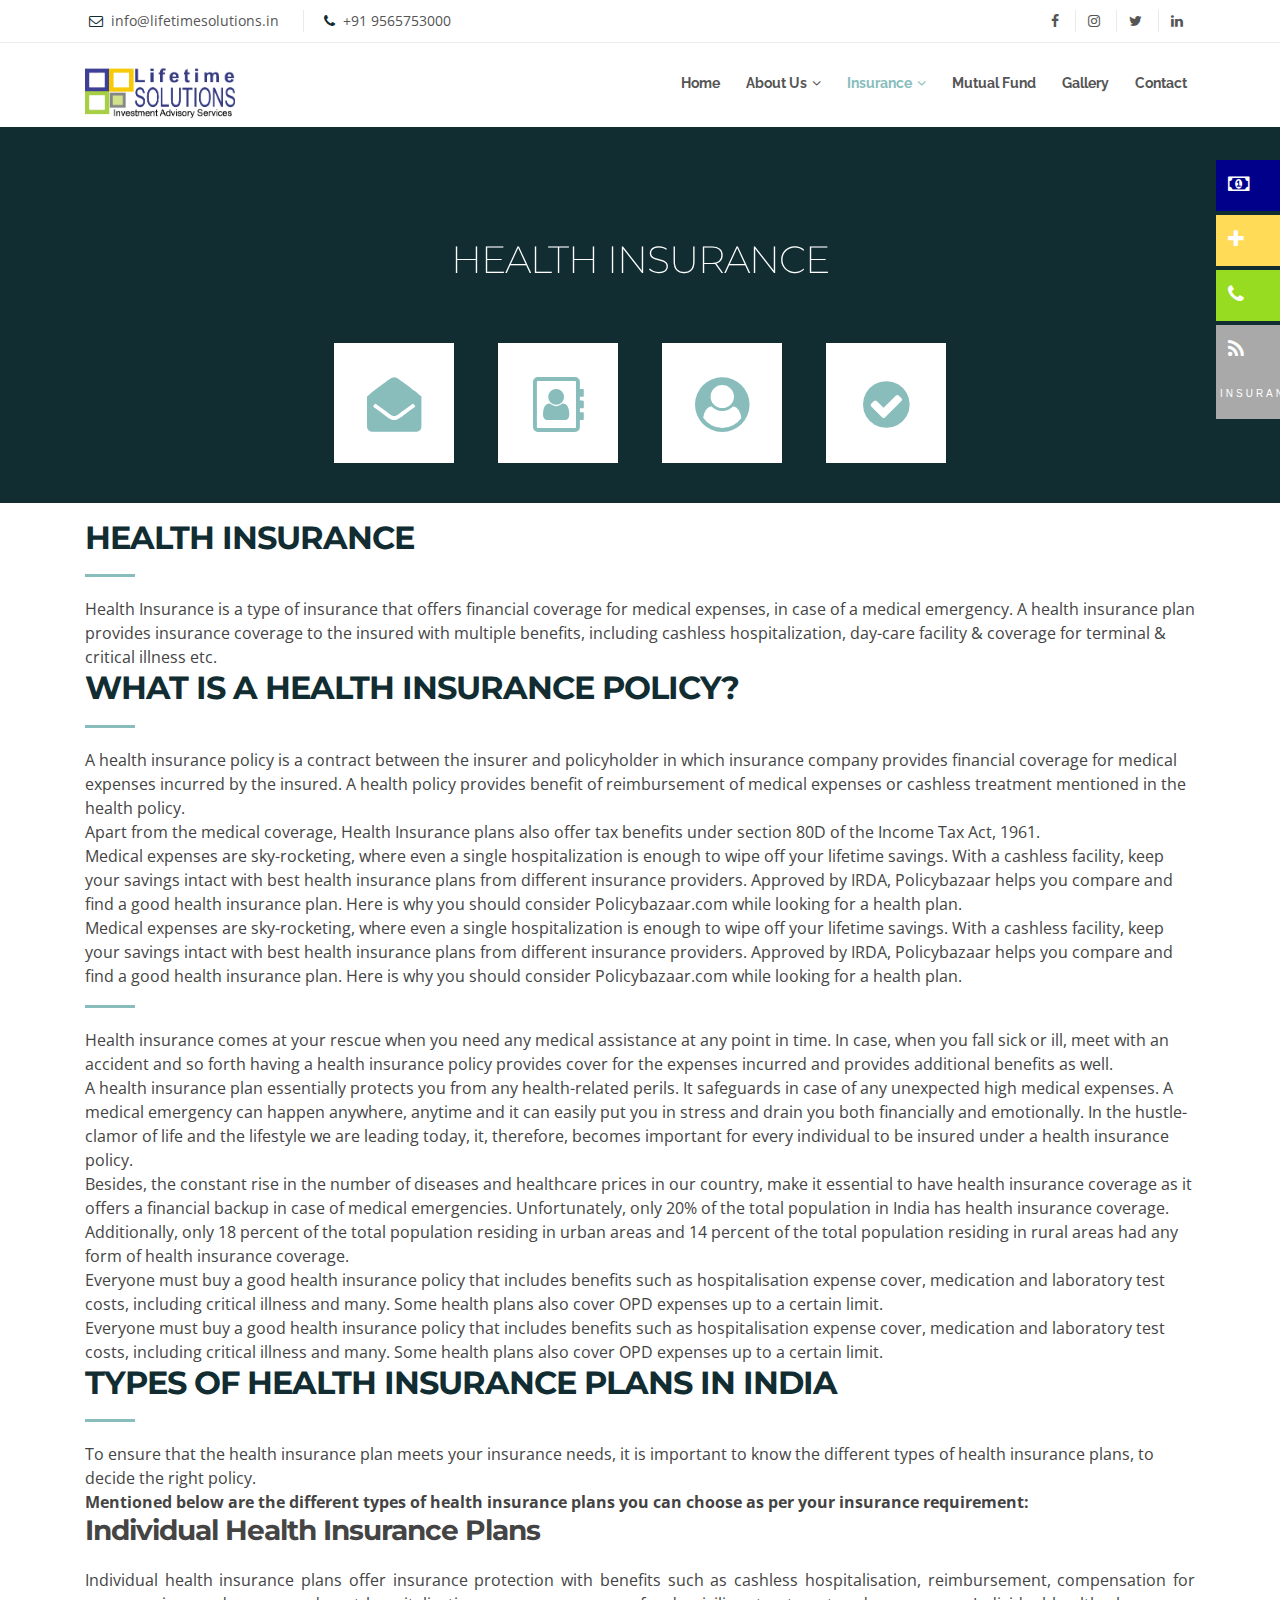
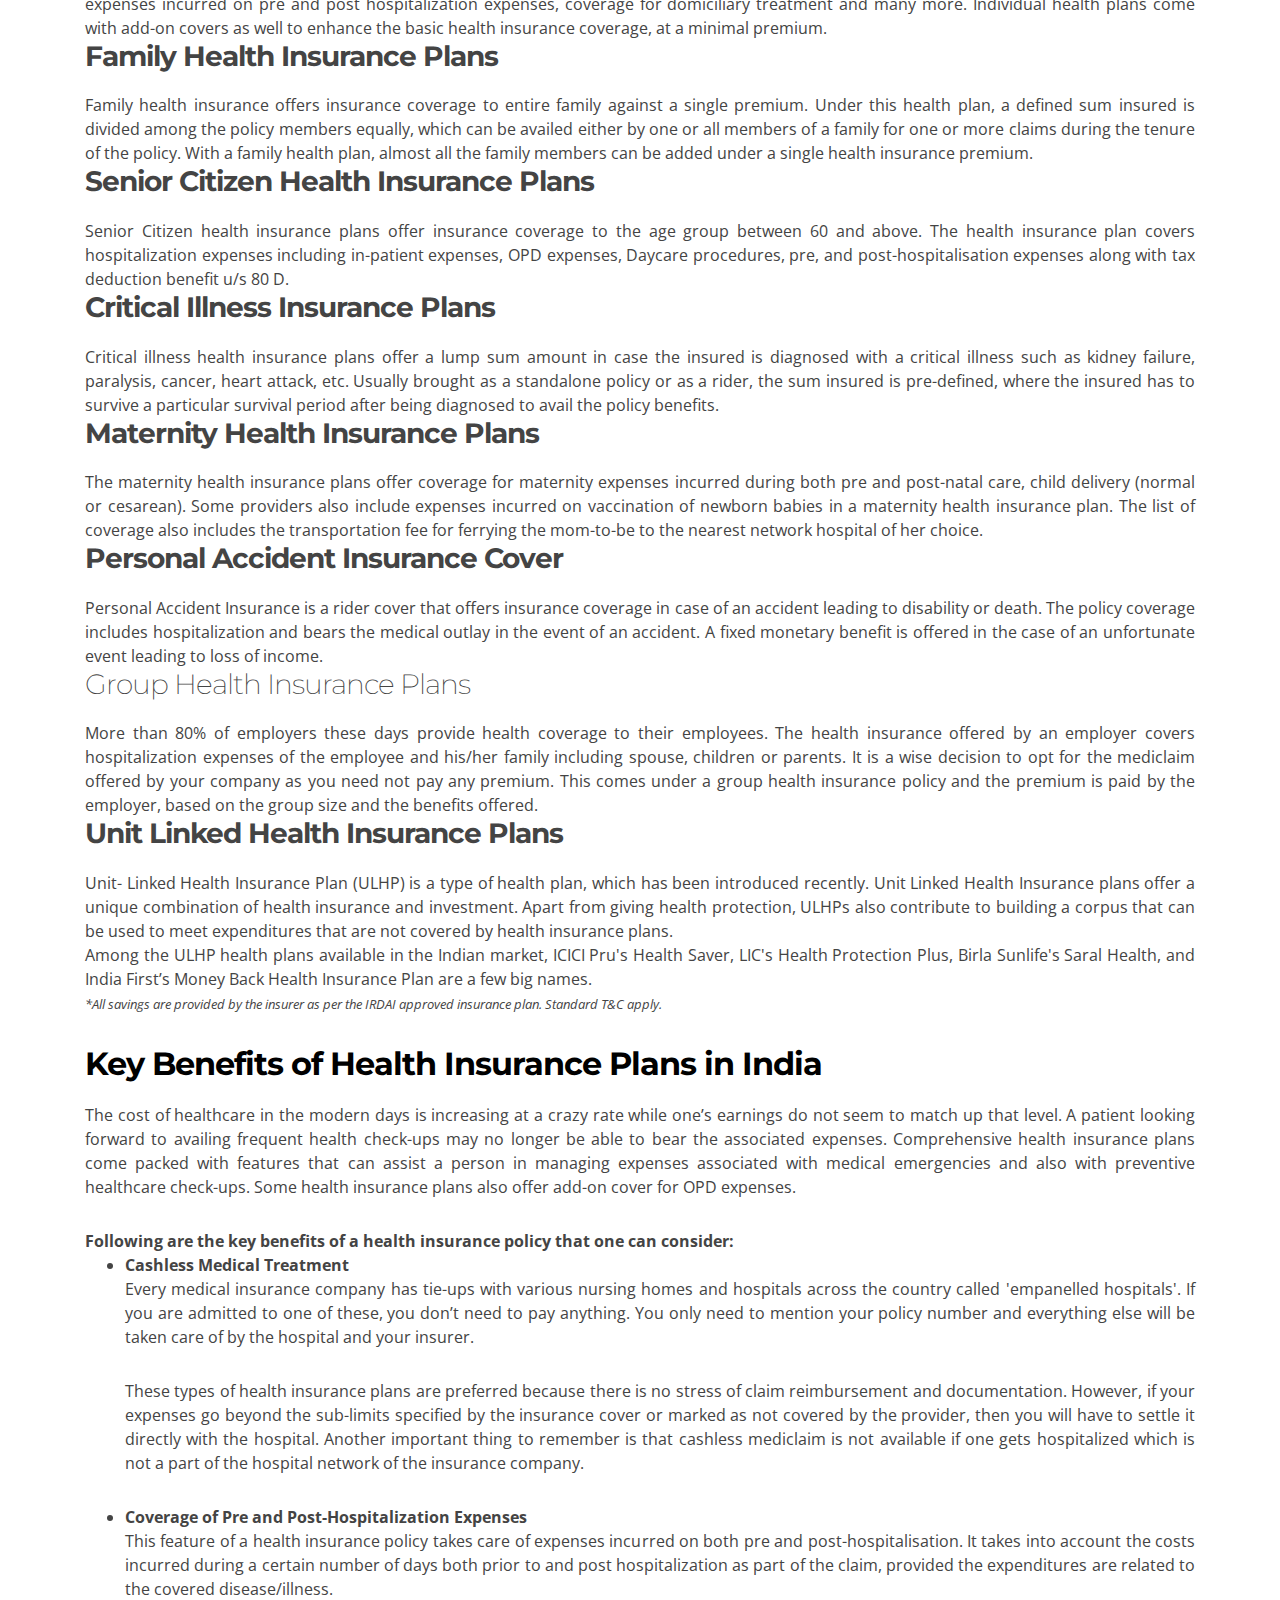
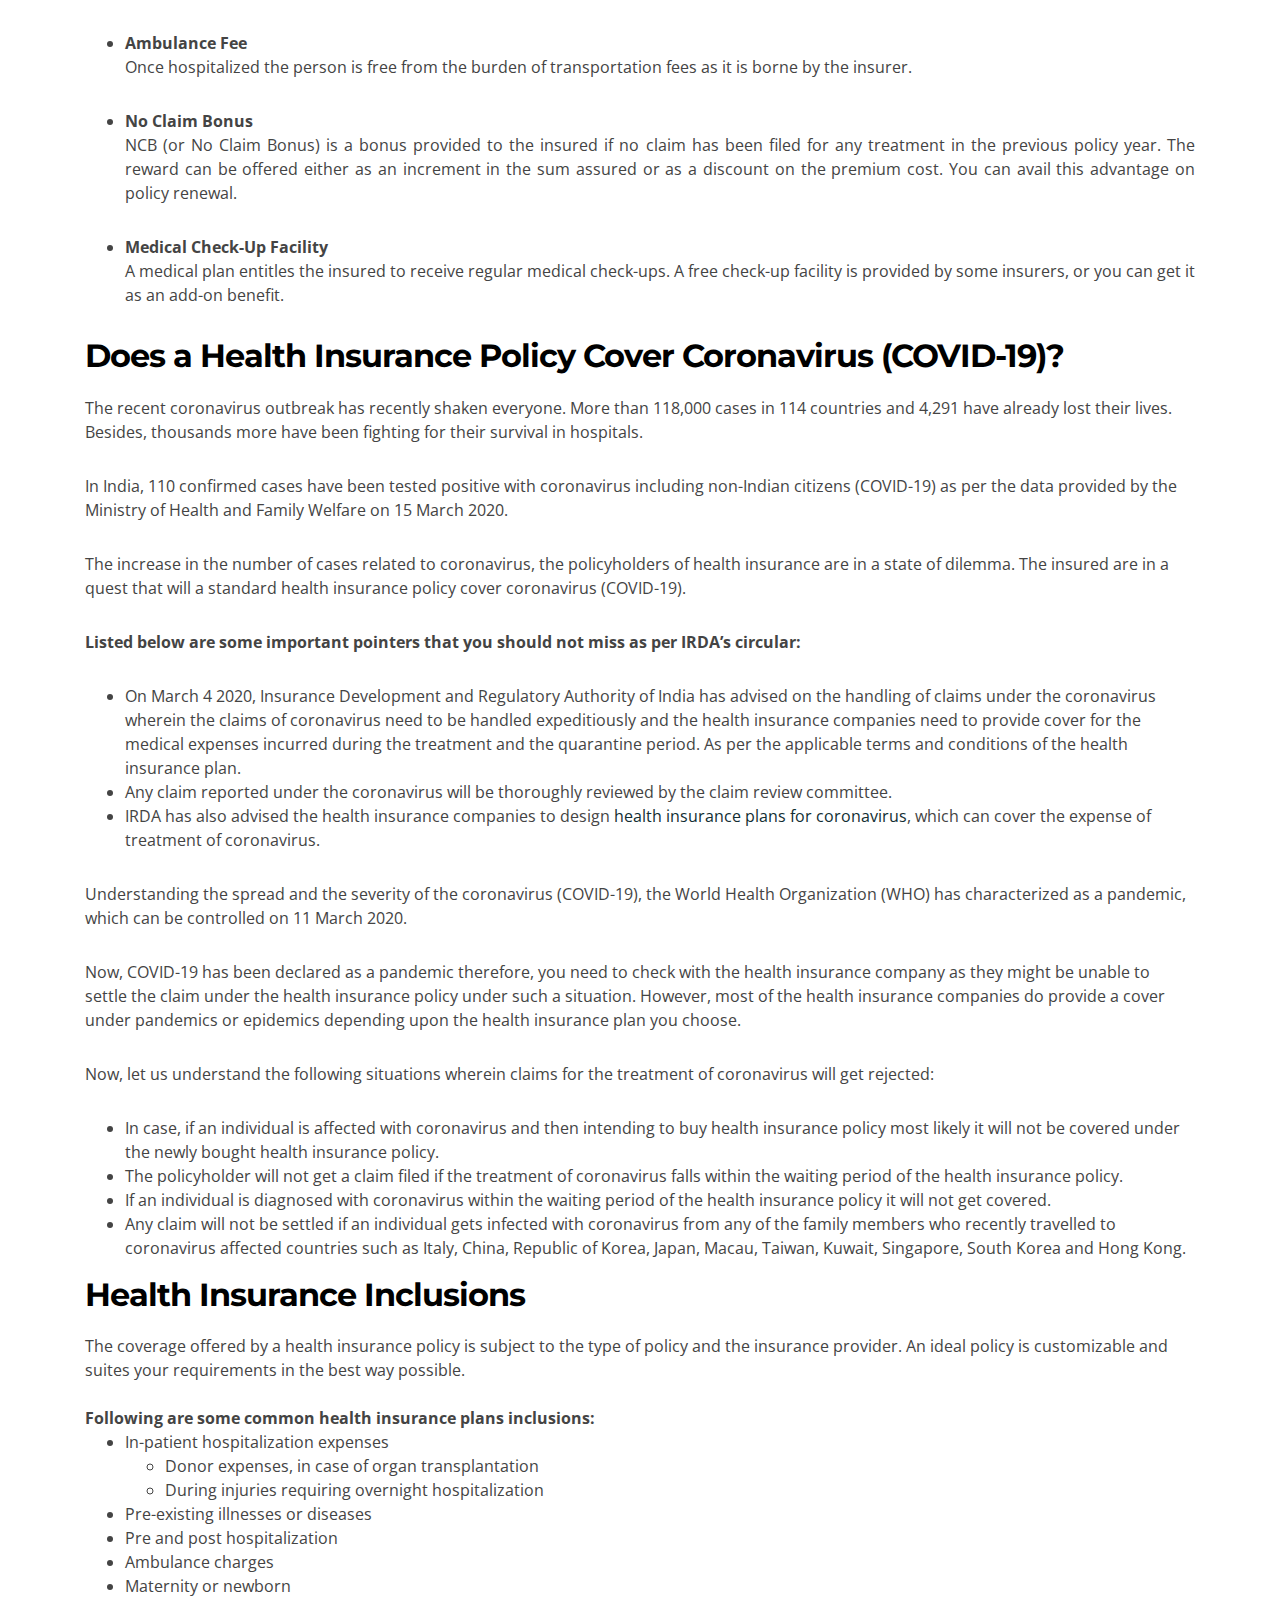
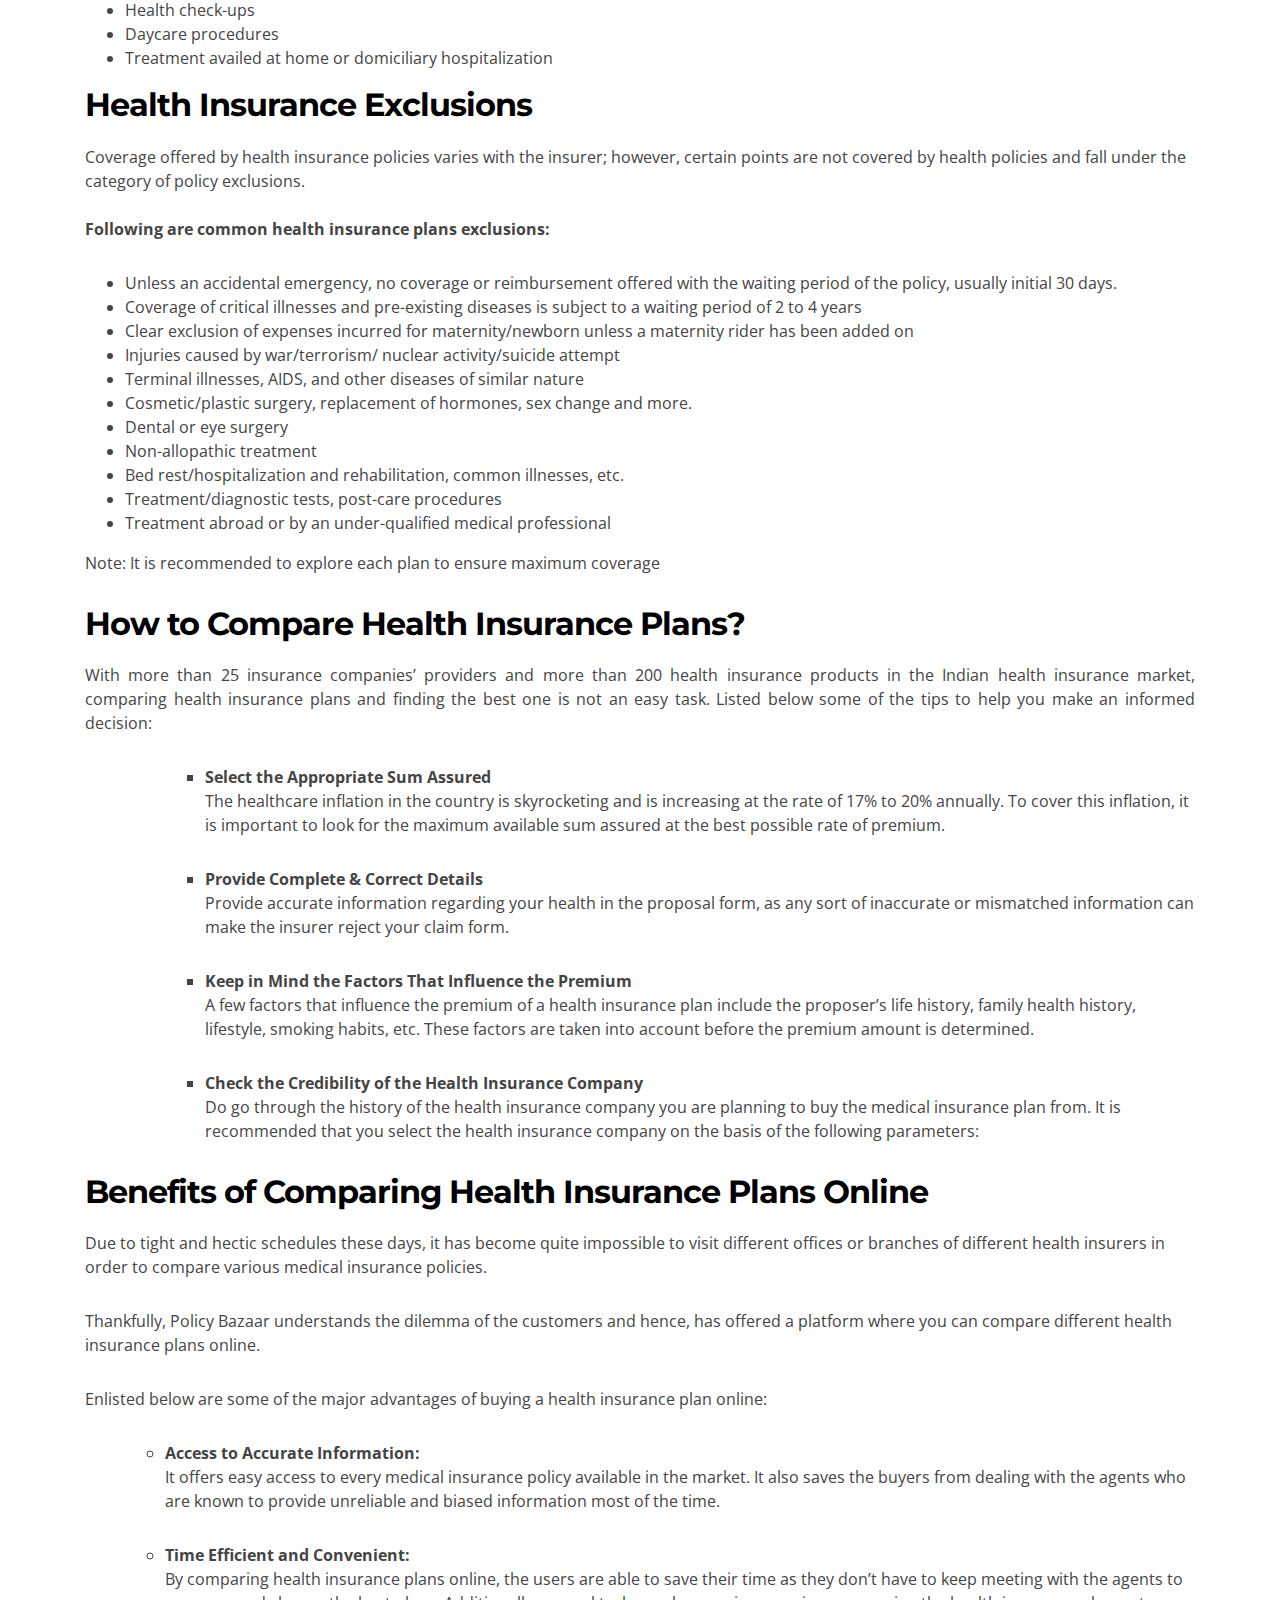
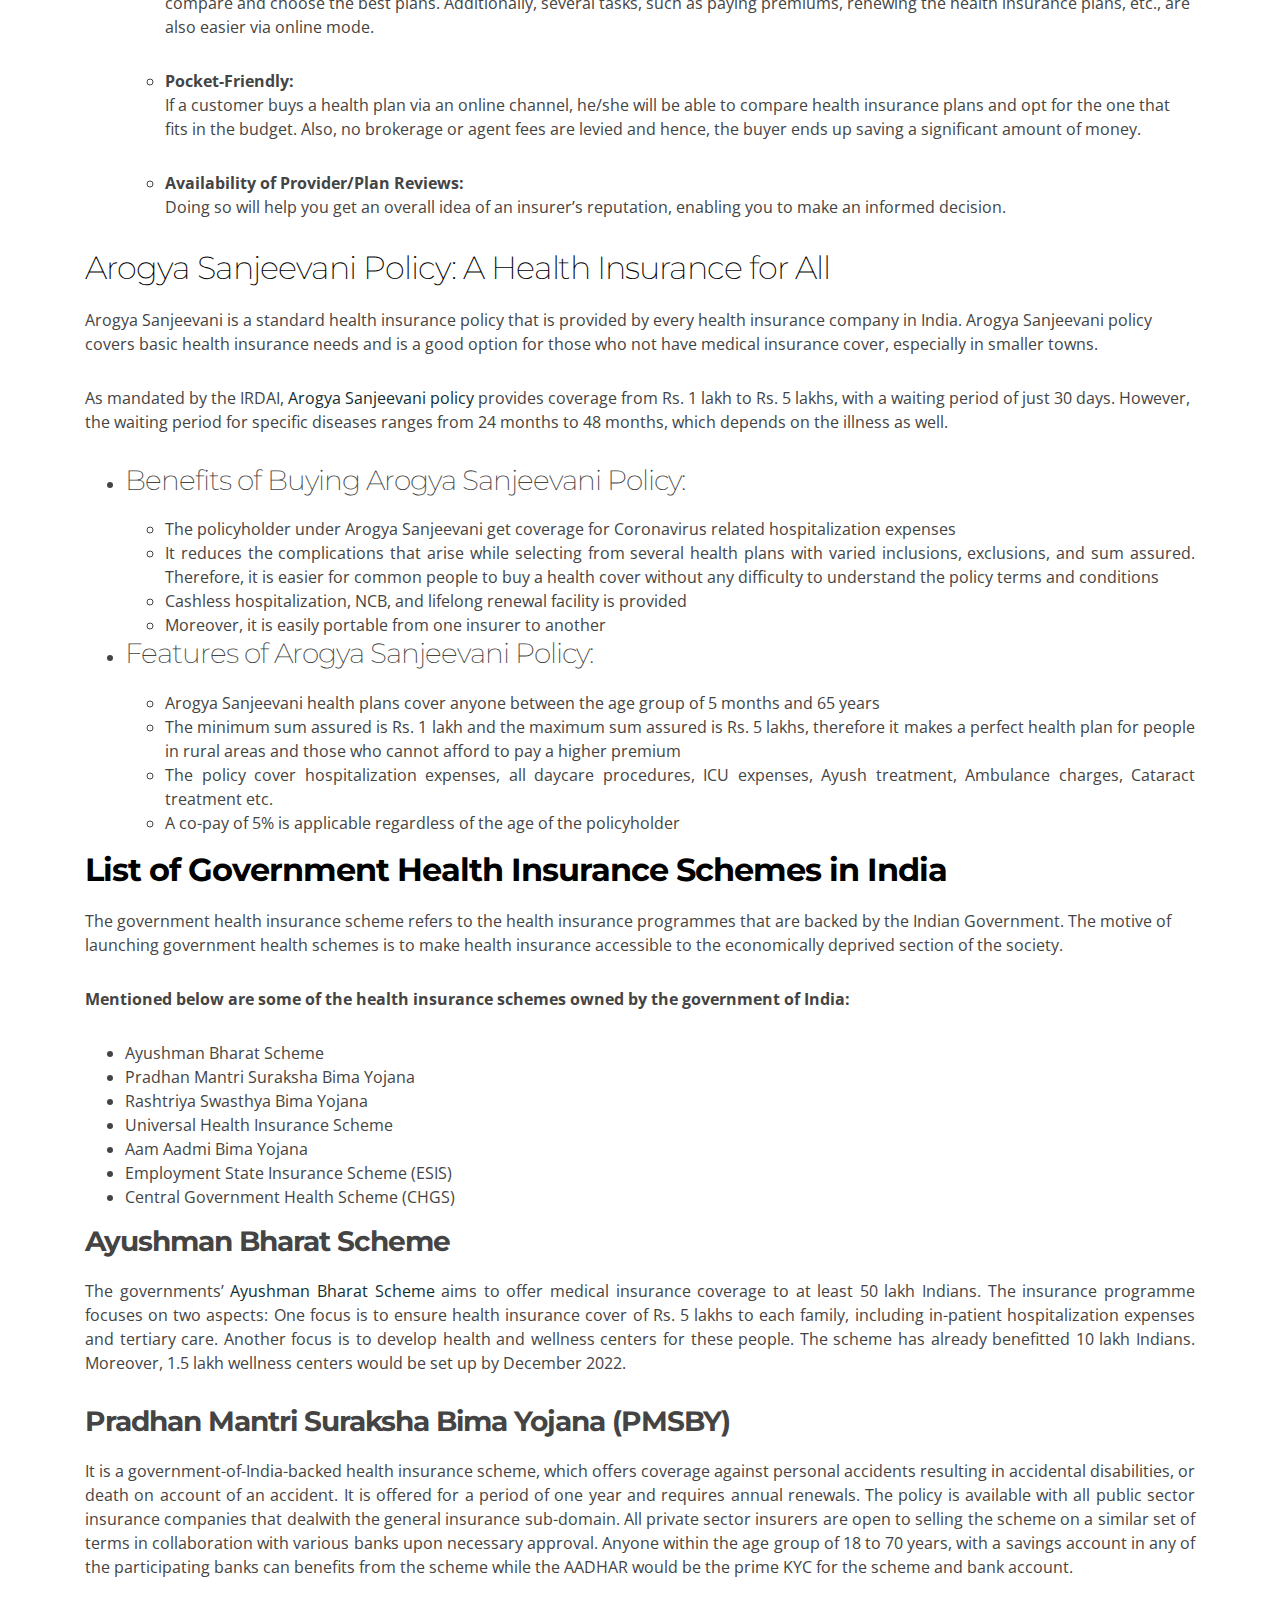
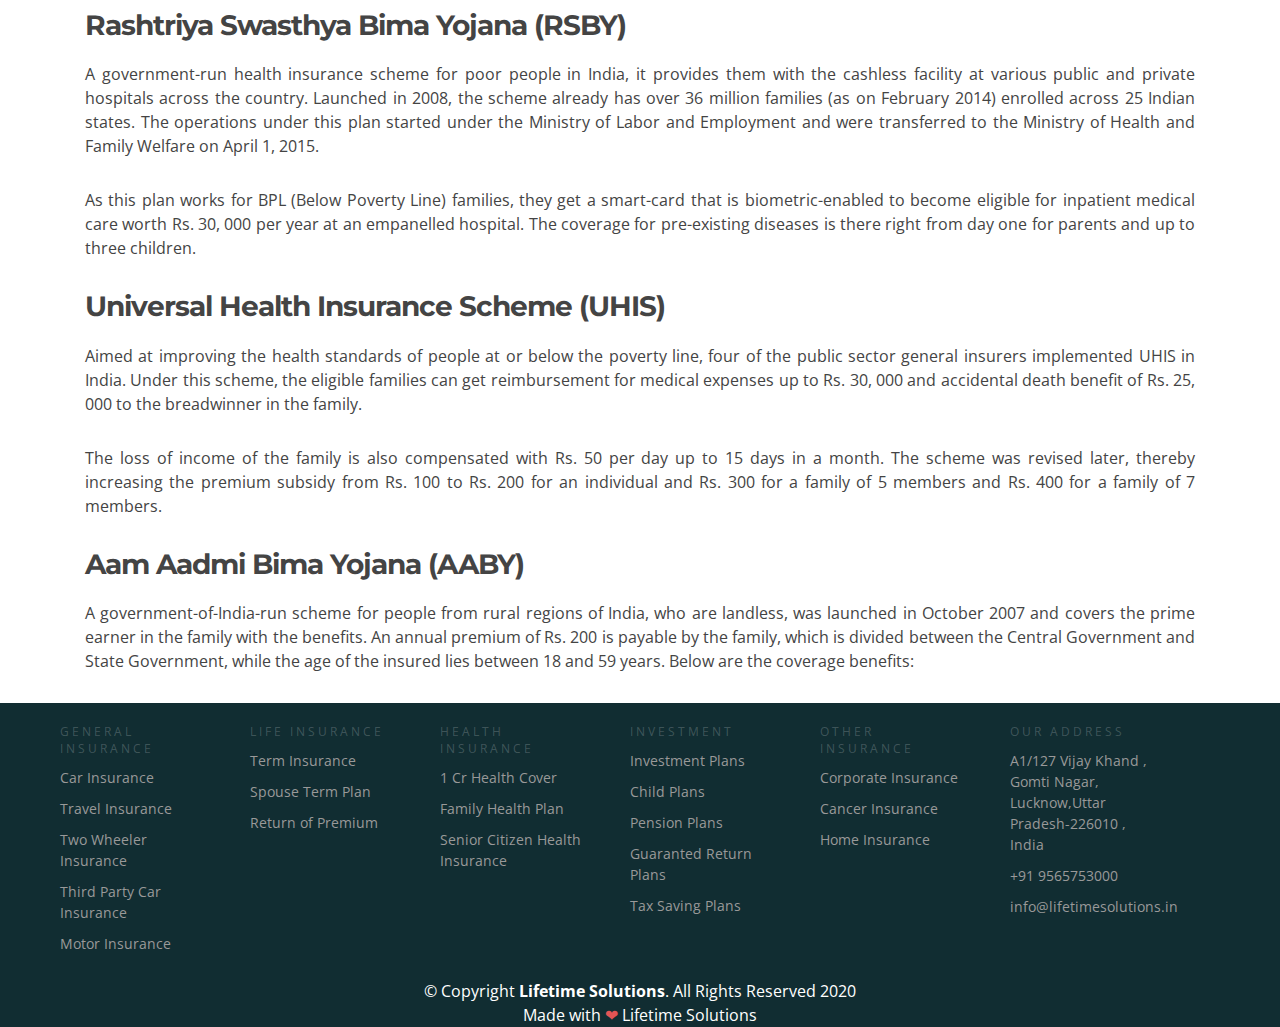
<file: health_insurance.html>
<!DOCTYPE html>
<html lang="en">

<head>
    <meta charset="utf-8">
    <title>Lifetime SOLUTIONS</title>
    <meta content="width=device-width, initial-scale=1.0" name="viewport">
    <meta content="" name="keywords">
    <meta content="" name="description">

    <!-- Favicons -->
    <link href="img/favicon.png" rel="icon">
    <link href="img/apple-touch-icon.png" rel="apple-touch-icon">

    <!-- Google Fonts -->
    <link
        href="https://fonts.googleapis.com/css?family=Open+Sans:300,300i,400,400i,700,700i|Raleway:300,400,500,700,800|Montserrat:300,400,700"
        rel="stylesheet">

    <!-- Bootstrap CSS File -->
    <link href="lib/bootstrap/css/bootstrap.min.css" rel="stylesheet">

    <!-- Libraries CSS Files -->
    <link href="lib/font-awesome/css/font-awesome.min.css" rel="stylesheet">
    <link href="lib/animate/animate.min.css" rel="stylesheet">
    <link href="lib/ionicons/css/ionicons.min.css" rel="stylesheet">
    <link href="lib/owlcarousel/assets/owl.carousel.min.css" rel="stylesheet">
    <link href="lib/magnific-popup/magnific-popup.css" rel="stylesheet">
    <link href="lib/ionicons/css/ionicons.min.css" rel="stylesheet">

    <!-- Main Stylesheet File -->
    <link href="css/style.css" rel="stylesheet">
    <link rel="stylesheet" href="css/social-share.css">

    <script>
        !function (f, b, e, v, n, t, s) {
            if (f.fbq) return; n = f.fbq = function () {
                n.callMethod ?
                    n.callMethod.apply(n, arguments) : n.queue.push(arguments)
            };
            if (!f._fbq) f._fbq = n; n.push = n; n.loaded = !0; n.version = '2.0';
            n.queue = []; t = b.createElement(e); t.async = !0;
            t.src = v; s = b.getElementsByTagName(e)[0];
            s.parentNode.insertBefore(t, s)
        }(window, document, 'script',
            'https://connect.facebook.net/en_US/fbevents.js');
        fbq('init', '222730585458441');
        fbq('track', 'PageView');
    </script>
    <noscript><img height="1" width="1" style="display:none"
            src="https://www.facebook.com/tr?id=222730585458441&ev=PageView&noscript=1" /></noscript>
    
    

    <!-- =======================================================
    Theme Name: Reveal
    Theme URL: https://bootstrapmade.com/reveal-bootstrap-corporate-template/
    Author: BootstrapMade.com
    License: https://bootstrapmade.com/license/
  ======================================================= -->
</head>

<body id="body">

    <!--==========================
    Top Bar
  ============================-->
    <section id="topbar" class="d-none d-lg-block">
        <div class="container clearfix">
            <div class="contact-info float-left">
                <i class="fa fa-envelope-o"></i> <a
                    href="mailto: info@lifetimesolutions.in">info@lifetimesolutions.in</a>
                <i class="fa fa-phone"></i> <a href="tel:+919565753000">+91 9565753000</a>
            </div>
            <div class="social-links float-right">
                <!-- <a href="#" class="twitter"><i class="fa fa-twitter"></i></a> -->
                <a href="https://www.facebook.com/lifetimesolutionslko" class="facebook"><i
                        class="fa fa-facebook"></i></a>
                <a href="https://www.instagram.com/lifetime_sol/" class="instagram"><i class="fa fa-instagram"></i></a>
                <a href="" class="google-plus"><i class="fa fa-twitter"></i></a>
                <a href="https://www.linkedin.com/company/lifetimesolution/" class="linkedin"><i
                        class="fa fa-linkedin"></i></a>
            </div>
        </div>
    </section>

    <!--==========================
    Header
  ============================-->
    <header id="header">
        <div class="container">

            <div id="logo" class="pull-left">
                <!-- <h1><a href="#body" class="scrollto">Lifetime<span> Solutions</span></a></h1> -->
                <!-- Uncomment below if you prefer to use an image logo -->
                <a href="#body"><img src="img/logo.png" alt="" width="150" height="60" title="" /></a>
            </div>

            <nav id="nav-menu-container">
                <ul class="nav-menu">
                    <li><a href="index.html">Home</a></li>
                    <li class="menu-has-children"><a href="about.html">About Us</a>
                        <ul>
                            <li><a href="about.html">WHY Lts ?</a></li>
                            <li><a href="about.html">Core Value</a></li>
                            <li><a href="about.html">Awards & Certificates</a></li>
                            <li><a href="about.html">Financial Planning</a></li>
                            <li><a href="about.html">Products Offered By Lts</a></li>
                        </ul>
                    </li>
                    
                    <li class="menu-has-children menu-active"><a href="health_insurance.html">Insurance</a>
                        <ul>
                            <li><a href="#">General Insurance</a></li>
                            <li><a href="health_insurance.html">Health Insurance</a></li>
                            <li><a href="life_insurance.html">Life Insurance</a></li>
                        </ul>
                    </li>
                    <li><a href="mutual_fund.html">Mutual Fund</a></li>
                    <li><a href="gallery.html">Gallery</a></li>
                    <li><a href="contact.html">Contact</a></li>
                </ul>
            </nav><!-- #nav-menu-container -->
        </div>
    </header><!-- #header -->

    <!--==========================
    Intro Section
  ============================-->


    <!-- <div class="intro-content">
       <h2>Making <span>your ideas</span><br>happen!</h2> -->
    <!-- <div>
        <a href="#about" class="btn-get-started scrollto">Get Started</a>
        <a href="#portfolio" class="btn-projects scrollto">Our Projects</a>
      </div> 
    </div> -->
    <div class="messed">


        <div class="owl-carousel owl-theme">
            <div class="owl-slide d-flex align-items-center cover"
                style="background-image: url(/img/intro-carousel/1.jpg);">
                <div class="container">
                    <div class="row justify-content-center justify-content-md-start">
                        <div class="col-10 col-md-6 static">
                            <div class="owl-slide-text">
                                <h2 class="owl-slide-animated owl-slide-title">The bedding was hardly able to cover it
                                </h2>
                                <div class="owl-slide-animated owl-slide-subtitle mb-3">
                                    One morning, when Gregor Samsa woke from troubled dreams, he found himself
                                    transformed
                                    in
                                    his bed into a horrible vermin.
                                </div>
                                <a class="btn btn-primary owl-slide-animated owl-slide-cta"
                                    href="https://unsplash.com/photos/pgR4yBMjum8" target="_blank" role="button">See
                                    Original
                                    Image</a>
                            </div>
                        </div>
                    </div>
                </div>
            </div>
            <!--/owl-slide-->

            <div class="owl-slide d-flex align-items-center cover"
                style="background-image: url(/img/intro-carousel/2.jpg);">
                <div class="container">
                    <div class="row justify-content-center justify-content-md-start">
                        <div class="col-10 col-md-6 static">
                            <div class="owl-slide-text">
                                <h2 class="owl-slide-animated owl-slide-title">Samsa was a travelling salesman.</h2>
                                <div class="owl-slide-animated owl-slide-subtitle mb-3">
                                    It showed a lady fitted out with a fur hat and fur boa who sat upright, raising a
                                    heavy
                                    fur
                                    muff that covered the whole of her lower arm towards the viewer. Gregor then turned
                                    to
                                    look
                                    out the window at the dull weather.
                                </div>
                                <a class="btn btn-primary owl-slide-animated owl-slide-cta"
                                    href="https://unsplash.com/photos/Ijx8OxvKrgM" target="_blank" role="button">See
                                    Original
                                    Image</a>
                            </div>
                        </div>
                    </div>
                </div>
            </div>
            <!--/owl-slide-->

            <div class="owl-slide d-flex align-items-center cover"
                style="background-image: url(/img/intro-carousel/3.jpg);">
                <div class="container">
                    <div class="row justify-content-center justify-content-md-start">
                        <div class="col-10 col-md-6 static">
                            <div class="owl-slide-text">
                                <h2 class="owl-slide-animated owl-slide-title">A collection of textile samples.</h2>
                                <div class="owl-slide-animated owl-slide-subtitle mb-3">
                                    He lay on his armour-like back, and if he lifted his head a little he could see his
                                    brown
                                    belly.
                                </div>
                                <a class="btn btn-primary owl-slide-animated owl-slide-cta"
                                    href="https://unsplash.com/photos/7uwbhGSH5Fg" target="_blank" role="button">See
                                    Original
                                    Image</a>
                            </div>
                        </div>
                    </div>
                </div>
            </div>
            <div class="owl-slide d-flex align-items-center cover"
                style="background-image: url(/img/intro-carousel/4.jpg);">
                <div class="container">
                    <div class="row justify-content-center justify-content-md-start">
                        <div class="col-10 col-md-6 static">
                            <div class="owl-slide-text">
                                <h2 class="owl-slide-animated owl-slide-title">A collection of textile samples.</h2>
                                <div class="owl-slide-animated owl-slide-subtitle mb-3">
                                    He lay on his armour-like back, and if he lifted his head a little he could see his
                                    brown
                                    belly.
                                </div>
                                <a class="btn btn-primary owl-slide-animated owl-slide-cta"
                                    href="https://unsplash.com/photos/7uwbhGSH5Fg" target="_blank" role="button">See
                                    Original
                                    Image</a>
                            </div>
                        </div>
                    </div>
                </div>
            </div>
            <!--/owl-slide-->
        </div>
    </div>
    <section style="background-color:#112D32;">
        <ul id="services">
            <h2>HEALTH INSURANCE</h2>
            <li>
                <div class="facebook" id="btn1">
                    <a>
                        <i class="fa fa-envelope-open" aria-hidden="true"></i>
                    </a>
                </div>
            </li>
            <li>
                <div class="twitter" id="btn2">
                    <a>
                        <i class="fa fa-address-book-o" aria-hidden="true"></i>
                    </a>
                </div>
            </li>
            <li>
                <div class="linkedin" id="btn3">
                    <a>
                        <i class="fa fa-user-circle" aria-hidden="true"></i>
                    </a>
                </div>
            </li>
            <li>
                <div class="instagram" id="btn4">
                    <a>
                        <i class="fa fa-check-circle" aria-hidden="true"></i>
                    </a>
                </div>

            </li>

        </ul>
    </section>



    <main id="main">
        <div class="container">
            <div class="section-header">
                <section id="one">
                    <h2>Health Insurance</h2>
                    <p>Health Insurance is a type of insurance that offers financial coverage for medical expenses, in
                        case of a
                        medical
                        emergency. A health insurance plan provides insurance coverage to the insured with multiple
                        benefits,
                        including cashless
                        hospitalization, day-care facility &amp; coverage for terminal &amp; critical illness etc.</p>
                    <h2><strong>What is a Health Insurance Policy?</strong></h2>
                    <p>A health insurance policy is a contract between the insurer and policyholder in which insurance
                        company
                        provides
                        financial coverage for medical expenses incurred by the insured. A health policy provides
                        benefit of
                        reimbursement of
                        medical expenses or cashless treatment mentioned in the health policy.</p>
                    <p>Apart from the medical coverage, Health Insurance plans also offer tax benefits under section 80D
                        of the
                        Income Tax Act,
                        1961.</p>
                    <p>Medical expenses are sky-rocketing, where even a single hospitalization is enough to wipe off
                        your
                        lifetime savings.
                        With a cashless facility, keep your savings intact with best health insurance plans from
                        different
                        insurance providers.
                        Approved by IRDA, Policybazaar helps you compare and find a good health insurance plan. Here is
                        why you
                        should consider
                        Policybazaar.com while looking for a health plan.</p>
                    <p>Medical expenses are sky-rocketing, where even a single hospitalization is enough to wipe off
                        your
                        lifetime savings.
                        With a cashless facility, keep your savings intact with best health insurance plans from
                        different
                        insurance providers.
                        Approved by IRDA, Policybazaar helps you compare and find a good health insurance plan. Here is
                        why you
                        should consider
                        Policybazaar.com while looking for a health plan.</p>

                    <h2></h2>
                    <p>Health insurance comes at your rescue when you need any medical assistance at any point in time.
                        In case,
                        when you fall
                        sick or ill, meet with an accident and so forth having a health insurance policy provides cover
                        for the
                        expenses
                        incurred and provides additional benefits as well.</p>
                    <p>A health insurance plan essentially protects you from any health-related perils. It safeguards in
                        case of
                        any unexpected
                        high medical expenses. A medical emergency can happen anywhere, anytime and it can easily put
                        you in
                        stress and drain
                        you both financially and emotionally. In the hustle-clamor of life and the lifestyle we are
                        leading
                        today, it,
                        therefore, becomes important for every individual to be insured under a health insurance policy.
                    </p>
                    <p>Besides, the constant rise in the number of diseases and healthcare prices in our country, make
                        it
                        essential to have
                        health insurance coverage as it offers a financial backup in case of medical emergencies.
                        Unfortunately,
                        only 20% of the
                        total population in India has health insurance coverage. Additionally, only 18 percent of the
                        total
                        population residing
                        in urban areas and 14 percent of the total population residing in rural areas had any form of
                        health
                        insurance coverage.</p>
                    <p>Everyone must buy a good health insurance policy that includes benefits such as hospitalisation
                        expense
                        cover,
                        medication and laboratory test costs, including critical illness and many. Some health plans
                        also cover
                        OPD expenses up
                        to a certain limit.</p>
                    <p></p>
                    Everyone must buy a good health insurance policy that includes benefits such as hospitalisation
                    expense
                    cover,
                    medication and laboratory test costs, including critical illness and many. Some health plans also
                    cover OPD
                    expenses up
                    to a certain limit.
                </section>
                <section id="two">
                    <h2 id="types-of-health-insurance-plans"><strong>Types of Health Insurance Plans in India</strong>
                    </h2>
                    <p>To ensure that the health insurance plan meets your insurance needs, it is important to know the
                        different types of
                        health insurance plans, to decide the right policy.</p>
                    <p><strong>Mentioned below are the different types of health insurance plans you can choose as per
                            your
                            insurance
                            requirement:</strong></p>
                    <h3><strong>Individual Health Insurance Plans </strong></h3>
                    <p style="text-align: justify;">Individual health insurance plans offer insurance protection with
                        benefits
                        such as
                        cashless hospitalisation, reimbursement, compensation for expenses incurred on pre and post
                        hospitalization
                        expenses, coverage for domiciliary treatment and many more. Individual health plans come with
                        add-on
                        covers as well
                        to enhance the basic health insurance coverage, at a minimal premium.</p>
                    <h3 style="text-align: justify;"><strong>Family Health Insurance Plans</strong></h3>
                    <p style="text-align: justify;">Family health insurance offers insurance coverage to entire family
                        against a
                        single
                        premium. Under this health plan, a defined sum insured is divided among the policy members
                        equally,
                        which can be
                        availed either by one or all members of a family for one or more claims during the tenure of the
                        policy.
                        With a
                        family health plan, almost all the family members can be added under a single health insurance
                        premium.
                    </p>
                    <h3 style="text-align: justify;"><strong>Senior Citizen Health Insurance Plans</strong></h3>
                    <p style="text-align: justify;">Senior Citizen health insurance plans offer insurance coverage to
                        the age
                        group between
                        60 and above. The health insurance plan covers hospitalization expenses including in-patient
                        expenses,
                        OPD expenses,
                        Daycare procedures, pre, and post-hospitalisation expenses along with tax deduction benefit u/s
                        80 D.
                    </p>
                    <h3 style="text-align: justify;"><strong>Critical Illness Insurance Plans</strong></h3>
                    <p style="text-align: justify;">Critical illness health insurance plans offer a lump sum amount in
                        case the
                        insured is
                        diagnosed with a critical illness such as kidney failure, paralysis, cancer, heart attack, etc.
                        Usually
                        brought as a
                        standalone policy or as a rider, the sum insured is pre-defined, where the insured has to
                        survive a
                        particular
                        survival period after being diagnosed to avail the policy benefits.</p>
                    <h3 style="text-align: justify;"><strong>Maternity Health Insurance Plans</strong></h3>
                    <p style="text-align: justify;">The maternity health insurance plans offer coverage for maternity
                        expenses
                        incurred
                        during both pre and post-natal care, child delivery (normal or cesarean). Some providers also
                        include
                        expenses
                        incurred on vaccination of newborn babies in a maternity health insurance plan. The list of
                        coverage
                        also includes
                        the transportation fee for ferrying the mom-to-be to the nearest network hospital of her choice.
                    </p>
                    <h3 style="text-align: justify;"><strong>Personal Accident Insurance Cover</strong></h3>
                    <p style="text-align: justify;">Personal Accident Insurance is a rider cover that offers insurance
                        coverage
                        in case of
                        an accident leading to disability or death. The policy coverage includes hospitalization and
                        bears the
                        medical
                        outlay in the event of an accident. A fixed monetary benefit is offered in the case of an
                        unfortunate
                        event leading
                        to loss of income.</p>
                    <h3 style="text-align: justify;">Group Health Insurance Plans</h3>
                    <p style="text-align: justify;">More than 80% of employers these days provide health coverage to
                        their
                        employees. The
                        health insurance offered by an employer covers hospitalization expenses of the employee and
                        his/her
                        family including
                        spouse, children or parents. It is a wise decision to opt for the mediclaim offered by your
                        company as
                        you need not
                        pay any premium. This comes under a group health insurance policy and the premium is paid by the
                        employer, based on
                        the group size and the benefits offered.</p>
                    <h3 style="text-align: justify;"><strong>Unit Linked Health Insurance Plans</strong></h3>
                    <p style="text-align: justify;">Unit- Linked Health Insurance Plan (ULHP) is a type of health plan,
                        which
                        has been
                        introduced recently. Unit Linked Health Insurance plans offer a unique combination of health
                        insurance
                        and
                        investment. Apart from giving health protection, ULHPs also contribute to building a corpus that
                        can be
                        used to meet
                        expenditures that are not covered by health insurance plans.</p>
                    <p style="text-align: justify;">Among the ULHP health plans available in the Indian market, ICICI
                        Pru's
                        Health Saver,
                        LIC's Health Protection Plus, Birla Sunlife's Saral Health, and India First’s Money Back Health
                        Insurance Plan are a
                        few big names.</p>
                    <span style="font-size: 10pt;"><em>*All savings are provided by the insurer as per the IRDAI
                            approved
                            insurance plan.
                            Standard T&amp;C apply.</em></span>
            </div>
            </section>
            <section id="three">
                <div class="block_content_wrapper">
                    <h2><strong>Key Benefits of Health Insurance Plans in India</strong></h2>
                    <p style="text-align: justify;">The cost of healthcare in the modern days is increasing at a crazy
                        rate
                        while one’s
                        earnings do not seem to match up that level. A patient looking forward to availing frequent
                        health
                        check-ups may
                        no longer be able to bear the associated expenses. Comprehensive health insurance plans come
                        packed with
                        features that can assist a person in managing expenses associated with medical emergencies and
                        also with
                        preventive healthcare check-ups. Some health insurance plans also offer add-on cover for OPD
                        expenses.
                    </p>
                    <strong>Following are the key benefits of a health insurance policy that one can consider:</strong>
                    <ul class="number-listing-box">
                        <li class="numbers" style="text-align: justify;">
                            <div class="heading"><strong>Cashless Medical Treatment</strong></div>
                            <p>Every medical insurance company has tie-ups with various nursing homes and hospitals
                                across the
                                country
                                called 'empanelled hospitals'. If you are admitted to one of these, you don’t need to
                                pay
                                anything. You
                                only need to mention your policy number and everything else will be taken care of by the
                                hospital and
                                your insurer.</p>
                            <p>These types of health insurance plans are preferred because there is no stress of claim
                                reimbursement and
                                documentation. However, if your expenses go beyond the sub-limits specified by the
                                insurance
                                cover or
                                marked as not covered by the provider, then you will have to settle it directly with the
                                hospital.
                                Another important thing to remember is that cashless mediclaim is not available if one
                                gets
                                hospitalized
                                which is not a part of the hospital network of the insurance company.</p>
                        </li>
                        <li class="numbers" style="text-align: justify;">
                            <div class="heading"><strong>Coverage of Pre and Post-Hospitalization Expenses</strong>
                            </div>
                            <p>This feature of a health insurance policy takes care of expenses incurred on both pre and
                                post-hospitalisation. It takes into account the costs incurred during a certain number
                                of days
                                both
                                prior to and post hospitalization as part of the claim, provided the expenditures are
                                related to
                                the
                                covered disease/illness.</p>
                        </li>
                        <li class="numbers" style="text-align: justify;">
                            <div class="heading"><strong>Ambulance Fee</strong></div>
                            <p>Once hospitalized the person is free from the burden of transportation fees as it is
                                borne by the
                                insurer.</p>
                        </li>
                        <li class="numbers" style="text-align: justify;">
                            <div class="heading"><strong>No Claim Bonus</strong></div>
                            <p>NCB (or No Claim Bonus) is a bonus provided to the insured if no claim has been filed for
                                any
                                treatment
                                in the previous policy year. The reward can be offered either as an increment in the sum
                                assured
                                or as a
                                discount on the premium cost. You can avail this advantage on policy renewal.</p>
                        </li>
                        <li class="numbers" style="text-align: justify;">
                            <div class="heading"><strong>Medical Check-Up Facility</strong></div>
                            <p>A medical plan entitles the insured to receive regular medical check-ups. A free check-up
                                facility is
                                provided by some insurers, or you can get it as an add-on benefit.</p>
                        </li>
                </div>
                <h2 id="coronavirus-insurance"><strong>Does a Health Insurance Policy Cover Coronavirus
                        (COVID-19)?</strong>
                </h2>
                <p>The recent coronavirus outbreak has recently shaken everyone. More than 118,000 cases in 114
                    countries and
                    4,291 have
                    already lost their lives. Besides, thousands more have been fighting for their survival in
                    hospitals.</p>
                <p>In India, 110 confirmed cases have been tested positive with coronavirus including non-Indian
                    citizens
                    (COVID-19) as
                    per the data provided by the Ministry of Health and Family Welfare on 15 March 2020.</p>
                <p>The increase in the number of cases related to coronavirus, the policyholders of health insurance are
                    in a
                    state of
                    dilemma. The insured are in a quest that will a standard health insurance policy cover coronavirus
                    (COVID-19).</p>
                <p><strong>Listed below are some important pointers that you should not miss as per IRDA’s
                        circular:</strong>
                </p>
                <ul class="data-lisitng">
                    <li>On March 4 2020, Insurance Development and Regulatory Authority of India has advised on the
                        handling of
                        claims
                        under the coronavirus wherein the claims of coronavirus need to be handled expeditiously and the
                        health
                        insurance companies need to provide cover for the medical expenses incurred during the treatment
                        and the
                        quarantine period. As per the applicable terms and conditions of the health insurance plan.</li>
                    <li>Any claim reported under the coronavirus will be thoroughly reviewed by the claim review
                        committee.</li>
                    <li>IRDA has also advised the health insurance companies to design <a
                            href="https://www.policybazaar.com/health-insurance/articles/is-corona-virus-covered-by-your-health-insurance-policy/?pb_source=organic"
                            target="_blank" rel="noopener noreferrer">health insurance plans for coronavirus</a>, which
                        can
                        cover the
                        expense of treatment of coronavirus.</li>
                </ul>
                <p></p>
                <p>Understanding the spread and the severity of the coronavirus (COVID-19), the World Health
                    Organization (WHO)
                    has
                    characterized as a pandemic, which can be controlled on 11 March 2020.</p>
                <p>Now, COVID-19 has been declared as a pandemic therefore, you need to check with the health insurance
                    company
                    as they
                    might be unable to settle the claim under the health insurance policy under such a situation.
                    However, most
                    of the
                    health insurance companies do provide a cover under pandemics or epidemics depending upon the health
                    insurance plan
                    you choose.</p>
                <p>Now, let us understand the following situations wherein claims for the treatment of coronavirus will
                    get
                    rejected:
                </p>
                <ul class="data-lisitng">
                    <li>In case, if an individual is affected with coronavirus and then intending to buy health
                        insurance policy
                        most
                        likely it will not be covered under the newly bought health insurance policy.</li>
                    <li>The policyholder will not get a claim filed if the treatment of coronavirus falls within the
                        waiting
                        period of
                        the health insurance policy.</li>
                    <li>If an individual is diagnosed with coronavirus within the waiting period of the health insurance
                        policy
                        it will
                        not get covered.</li>
                    <li>Any claim will not be settled if an individual gets infected with coronavirus from any of the
                        family
                        members who
                        recently travelled to coronavirus affected countries such as Italy, China, Republic of Korea,
                        Japan,
                        Macau,
                        Taiwan, Kuwait, Singapore, South Korea and Hong Kong.</li>
                </ul>
            </section>
            <section id="four">
                <div class="block_content_wrapper">
                    <h2 id="health-insurance-inclusions"><strong>Health Insurance Inclusions</strong></h2>
                    The coverage offered by a health insurance policy is subject to the type of policy and the insurance
                    provider.
                    An
                    ideal policy is customizable and suites your requirements in the best way
                    possible.<br><br><strong>Following are
                        some common health insurance plans inclusions:</strong>
                    <ul class="data-lisitng">
                        <li>In-patient hospitalization expenses</li>
                        <ul class="data-lisitng">
                            <li>Donor expenses, in case of organ transplantation</li>
                            <li>During injuries requiring overnight hospitalization</li>
                        </ul>
                        <li>Pre-existing illnesses or diseases</li>
                        <li>Pre and post hospitalization</li>
                        <li>Ambulance charges</li>
                        <li>Maternity or newborn</li>
                        <li>Health check-ups</li>
                        <li>Daycare procedures</li>
                        <li>Treatment availed at home or domiciliary hospitalization</li>
                    </ul>
                </div>
                <div class="block_content_wrapper">
                    <h2 id="health-insurance-exclusions"><strong>Health Insurance Exclusions</strong></h2>
                    <p>Coverage offered by health insurance policies varies with the insurer; however, certain points
                        are not
                        covered by
                        health policies and fall under the category of policy exclusions.<br><br> <strong>Following are
                            common
                            health
                            insurance plans exclusions:</strong></p>
                    <ul class="data-lisitng">
                        <li>Unless an accidental emergency, no coverage or reimbursement offered with the waiting period
                            of the
                            policy,
                            usually initial 30 days.</li>
                        <li>Coverage of critical illnesses and pre-existing diseases is subject to a waiting period of 2
                            to 4 years
                        </li>
                        <li>Clear exclusion of expenses incurred for maternity/newborn unless a maternity rider has been
                            added on
                        </li>
                        <li>Injuries caused by war/terrorism/ nuclear activity/suicide attempt</li>
                        <li>Terminal illnesses, AIDS, and other diseases of similar nature</li>
                        <li>Cosmetic/plastic surgery, replacement of hormones, sex change and more.</li>
                        <li>Dental or eye surgery</li>
                        <li>Non-allopathic treatment</li>
                        <li>Bed rest/hospitalization and rehabilitation, common illnesses, etc.</li>
                        <li>Treatment/diagnostic tests, post-care procedures</li>
                        <li>Treatment abroad or by an under-qualified medical professional</li>
                    </ul>
                    <p>Note: It is recommended to explore each plan to ensure maximum coverage</p>
                </div>
                <h2 id="how-to-compare"><strong>How to Compare Health Insurance Plans?</strong></h2>
                <p style="text-align: justify;">With more than 25 insurance companies’ providers and more than 200
                    health insurance
                    products in the Indian health insurance market, comparing health insurance plans and finding the
                    best one is not
                    an
                    easy task. Listed below some of the tips to help you make an informed decision:</p>
                <ul class="number-listing-box">
                    <ul class="number-listing-box">
                        <ul class="number-listing-box">
                            <li class="numbers">
                                <div class="heading"><strong>Select the Appropriate Sum Assured</strong></div>
                                <p>The healthcare inflation in the country is skyrocketing and is increasing at the rate
                                    of 17% to
                                    20%
                                    annually. To cover this inflation, it is important to look for the maximum available
                                    sum assured
                                    at
                                    the best possible rate of premium.</p>
                            </li>
                            <li class="numbers">
                                <div class="heading"><strong>Provide Complete &amp; Correct Details</strong></div>
                                <p>Provide accurate information regarding your health in the proposal form, as any sort
                                    of
                                    inaccurate or
                                    mismatched information can make the insurer reject your claim form.</p>
                            </li>
                            <li class="numbers">
                                <div class="heading"><strong>Keep in Mind the Factors That Influence the
                                        Premium</strong></div>
                                <p>A few factors that influence the premium of a health insurance plan include the
                                    proposer’s life
                                    history, family health history, lifestyle, smoking habits, etc. These factors are
                                    taken into
                                    account
                                    before the premium amount is determined.</p>
                            </li>
                            <li class="numbers">
                                <div class="heading"><strong>Check the Credibility of the Health Insurance
                                        Company</strong></div>
                                <p>Do go through the history of the health insurance company you are planning to buy the
                                    medical
                                    insurance plan from. It is recommended that you select the health insurance company
                                    on the basis
                                    of
                                    the following parameters:</p>
                            </li>
                        </ul>
                    </ul>
                </ul>
                <div class="block_content_wrapper">
                    <h2><strong>Benefits of Comparing Health Insurance Plans Online</strong></h2>
                    <p>Due to tight and hectic schedules these days, it has become quite impossible to visit different
                        offices or
                        branches of different health insurers in order to compare various medical insurance policies.
                    </p>
                    <p>Thankfully, Policy Bazaar understands the dilemma of the customers and hence, has offered a
                        platform where
                        you
                        can compare different health insurance plans online.</p>
                    <p>Enlisted below are some of the major advantages of buying a health insurance plan online:</p>
                    <ul class="data-lisitng">
                        <ul class="number-listing-box">
                            <li class="numbers">
                                <div class="heading"><strong>Access to Accurate Information:</strong>
                                    <p>It offers easy access to every medical insurance policy available in the market.
                                        It also
                                        saves
                                        the buyers from dealing with the agents who are known to provide unreliable and
                                        biased
                                        information most of the time.</p>
                                </div>
                            </li>
                            <li class="numbers">
                                <div class="heading"><strong>Time Efficient and Convenient:</strong>
                                    <p>By comparing health insurance plans online, the users are able to save their time
                                        as they
                                        don’t
                                        have to keep meeting with the agents to compare and choose the best plans.
                                        Additionally,
                                        several
                                        tasks, such as paying premiums, renewing the health insurance plans, etc., are
                                        also easier
                                        via
                                        online mode.</p>
                                </div>
                            </li>
                            <li class="numbers">
                                <div class="heading"><strong>Pocket-Friendly:</strong>
                                    <p>If a customer buys a health plan via an online channel, he/she will be able to
                                        compare health
                                        insurance plans and opt for the one that fits in the budget. Also, no brokerage
                                        or agent
                                        fees
                                        are levied and hence, the buyer ends up saving a significant amount of money.
                                    </p>
                                </div>
                            </li>
                            <li class="numbers">
                                <div class="heading"><strong>Availability of Provider/Plan Reviews:</strong>
                                    <p>Doing so will help you get an overall idea of an insurer’s reputation, enabling
                                        you to make
                                        an
                                        informed decision.</p>
                                </div>
                            </li>
                        </ul>
                    </ul>
                </div>
                <div class="block_content_wrapper">
                    <h2>Arogya Sanjeevani Policy: A Health Insurance for All</h2>
                    <p>Arogya Sanjeevani is a standard health insurance policy that is provided by every health
                        insurance company in
                        India. Arogya Sanjeevani policy covers basic health insurance needs and is a good option for
                        those who not
                        have
                        medical insurance cover, especially in smaller towns.</p>
                    <p>As mandated by the IRDAI, <a
                            href="https://www.policybazaar.com/health-insurance/arogya-sanjeevani-policy/?pb_source=organic">Arogya
                            Sanjeevani policy</a> provides coverage from Rs. 1 lakh to Rs. 5 lakhs, with a waiting
                        period of just 30
                        days. However, the waiting period for specific diseases ranges from 24 months to 48 months,
                        which depends on
                        the
                        illness as well.</p>
                    <ul class="number-listing-box">
                        <li class="numbers" style="text-align: justify;">
                            <h3>Benefits of Buying Arogya Sanjeevani Policy:</h3>
                            <ul>
                                <li>The policyholder under Arogya Sanjeevani get coverage for Coronavirus related
                                    hospitalization
                                    expenses</li>
                                <li>It reduces the complications that arise while selecting from several health plans
                                    with varied
                                    inclusions, exclusions, and sum assured. Therefore, it is easier for common people
                                    to buy a
                                    health
                                    cover without any difficulty to understand the policy terms and conditions</li>
                                <li>Cashless hospitalization, NCB, and lifelong renewal facility is provided</li>
                                <li>Moreover, it is easily portable from one insurer to another</li>
                            </ul>
                        </li>
                        <li class="numbers" style="text-align: justify;">
                            <h3>Features of Arogya Sanjeevani Policy:</h3>
                            <ul>
                                <li>Arogya Sanjeevani health plans cover anyone between the age group of 5 months and 65
                                    years</li>
                                <li>The minimum sum assured is Rs. 1 lakh and the maximum sum assured is Rs. 5 lakhs,
                                    therefore it
                                    makes
                                    a perfect health plan for people in rural areas and those who cannot afford to pay a
                                    higher
                                    premium
                                </li>
                                <li>The policy cover hospitalization expenses, all daycare procedures, ICU expenses,
                                    Ayush
                                    treatment,
                                    Ambulance charges, Cataract treatment etc.</li>
                                <li>A co-pay of 5% is applicable regardless of the age of the policyholder</li>
                            </ul>
                        </li>
                    </ul>
                </div>
                <h2 id="government-health-insurance-schemes"><strong>List of Government Health Insurance Schemes in
                        India</strong>
                </h2>
                <p>The government health insurance scheme refers to the health insurance programmes that are backed by
                    the Indian
                    Government. The motive of launching government health schemes is to make health insurance accessible
                    to the
                    economically deprived section of the society.</p>
                <p><strong>Mentioned below are some of the health insurance schemes owned by the government of
                        India:</strong></p>
                <ul class="data-lisitng">
                    <li>Ayushman Bharat Scheme</li>
                    <li>Pradhan Mantri Suraksha Bima Yojana</li>
                    <li>Rashtriya Swasthya Bima Yojana</li>
                    <li>Universal Health Insurance Scheme</li>
                    <li>Aam Aadmi Bima Yojana</li>
                    <li>Employment State Insurance Scheme (ESIS)</li>
                    <li>Central Government Health Scheme (CHGS)</li>
                </ul>
                <h3><strong>Ayushman Bharat Scheme</strong></h3>
                <p style="text-align: justify;">The governments’ <a
                        href="https://www.policybazaar.com/health-insurance/articles/ayushman-bharat-yojana/?pb_source=organic">Ayushman
                        Bharat Scheme</a> aims to offer medical insurance coverage to at least 50 lakh Indians. The
                    insurance
                    programme
                    focuses on two aspects: One focus is to ensure health insurance cover of Rs. 5 lakhs to each family,
                    including
                    in-patient hospitalization expenses and tertiary care. Another focus is to develop health and
                    wellness centers
                    for
                    these people. The scheme has already benefitted 10 lakh Indians. Moreover, 1.5 lakh wellness centers
                    would be
                    set up
                    by December 2022.</p>
                <h3 style="text-align: justify;"><strong>Pradhan Mantri Suraksha Bima Yojana (PMSBY)</strong></h3>
                <p style="text-align: justify;">It is a government-of-India-backed health insurance scheme, which offers
                    coverage
                    against personal accidents resulting in accidental disabilities, or death on account of an accident.
                    It is
                    offered
                    for a period of one year and requires annual renewals. The policy is available with all public
                    sector insurance
                    companies that dealwith the general insurance sub-domain. All private sector insurers are open to
                    selling the
                    scheme
                    on a similar set of terms in collaboration with various banks upon necessary approval. Anyone within
                    the age
                    group
                    of 18 to 70 years, with a savings account in any of the participating banks can benefits from the
                    scheme while
                    the
                    AADHAR would be the prime KYC for the scheme and bank account.</p>
                <h3 style="text-align: justify;"><strong>Rashtriya Swasthya Bima Yojana (RSBY)</strong></h3>
                <p style="text-align: justify;">A government-run health insurance scheme for poor people in India, it
                    provides them
                    with
                    the cashless facility at various public and private hospitals across the country. Launched in 2008,
                    the scheme
                    already has over 36 million families (as on February 2014) enrolled across 25 Indian states. The
                    operations
                    under
                    this plan started under the Ministry of Labor and Employment and were transferred to the Ministry of
                    Health and
                    Family Welfare on April 1, 2015.</p>
                <p style="text-align: justify;">As this plan works for BPL (Below Poverty Line) families, they get a
                    smart-card that
                    is
                    biometric-enabled to become eligible for inpatient medical care worth Rs. 30, 000 per year at an
                    empanelled
                    hospital. The coverage for pre-existing diseases is there right from day one for parents and up to
                    three
                    children.
                </p>
                <h3 style="text-align: justify;"><strong>Universal Health Insurance Scheme (UHIS)</strong></h3>
                <p style="text-align: justify;">Aimed at improving the health standards of people at or below the
                    poverty line, four
                    of
                    the public sector general insurers implemented UHIS in India. Under this scheme, the eligible
                    families can get
                    reimbursement for medical expenses up to Rs. 30, 000 and accidental death benefit of Rs. 25, 000 to
                    the
                    breadwinner
                    in the family.</p>
                <p style="text-align: justify;">The loss of income of the family is also compensated with Rs. 50 per day
                    up to 15
                    days
                    in a month. The scheme was revised later, thereby increasing the premium subsidy from Rs. 100 to Rs.
                    200 for an
                    individual and Rs. 300 for a family of 5 members and Rs. 400 for a family of 7 members.</p>
                <h3 style="text-align: justify;"><strong>Aam Aadmi Bima Yojana (AABY)</strong></h3>
                <p style="text-align: justify;">A government-of-India-run scheme for people from rural regions of India,
                    who are
                    landless, was launched in October 2007 and covers the prime earner in the family with the benefits.
                    An annual
                    premium of Rs. 200 is payable by the family, which is divided between the Central Government and
                    State
                    Government,
                    while the age of the insured lies between 18 and 59 years. Below are the coverage benefits:</p>
        </div>
        </section>
    </main>

    <!--==========================
    Footer
  ============================-->
    <!-- FOOTER START -->
    <div class="footer">
        <div class="contain">
            <div class="col">
                <h1>General Insurance</h1>
                <ul>
                    <li>Car Insurance</li>
                    <li>Travel Insurance</li>
                    <li>Two Wheeler Insurance</li>
                    <li>Third Party Car Insurance</li>
                    <li>Motor Insurance</li>
                </ul>
            </div>
            <div class="col">
                <h1>Life Insurance</h1>
                <ul>
                    <li>Term Insurance</li>
                    <li>Spouse Term Plan</li>
                    <li>Return of Premium</li>
                </ul>
            </div>
            <div class="col">
                <h1>Health Insurance</h1>
                <ul>
                    <li>1 Cr Health Cover</li>
                    <li>Family Health Plan</li>
                    <li>Senior Citizen Health Insurance</li>
                </ul>
            </div>
            <div class="col">
                <h1>Investment</h1>
                <ul>
                    <li>Investment Plans</li>
                    <li>Child Plans</li>
                    <li>Pension Plans</li>
                    <li>Guaranted Return Plans</li>
                    <li>Tax Saving Plans</li>
                </ul>
            </div>
            <div class="col">
                <h1>Other Insurance</h1>
                <ul>
                    <li>Corporate Insurance</li>
                    <li>Cancer Insurance</li>
                    <li>Home Insurance</li>
                </ul>
            </div>
            <div class="col social">
                <h1>Our Address</h1>
                <ul>
                    <li>A1/127 Vijay Khand , Gomti Nagar, Lucknow,Uttar Pradesh-226010 , India</li>
                    <li>+91 9565753000</li>
                    <li>info@lifetimesolutions.in</li>
                </ul>
            </div>
            <div class="clearfix"> </div>
            <div class="add-footer">
                <div class="copyright">
                    &copy; Copyright <strong>Lifetime Solutions</strong>. All Rights Reserved 2020
                </div>
                <div class="credits">
                    Made with <span class="heart">❤</span> Lifetime Solutions
                </div>
            </div>
        </div>
    </div>

    <div class="float-sm">
        <div class="fl-fl float-fb">
            <i class="fa1 fa fa-money"></i>
            <a href="mutual_fund.html" target="_blank"> Mutual Fund</a>
        </div>
        <div class="fl-fl float-tw">
            <i class="fa1 fa fa-plus"></i>
            <a href="life_insurance.html" target="_blank">Life Insurance</a>
        </div>
        <div class="fl-fl float-gp">
            <i class="fa1 fa fa fa-phone"></i>
            <a href="tel:+919565753000" target="_blank">Call Us</a>
        </div>
        <div class="fl-fl float-rs">
            <i class="fa1 fa fa-rss"></i>
            <a href="health_insurance.html" target="_blank">Health Insurance</a>
        </div>
    
    </div>

    <a href="#" class="back-to-top"><i class="fa fa-chevron-up"></i></a>

    <!-- JavaScript Libraries -->
    <script src="lib/jquery/jquery.min.js"></script>
    <script src="lib/jquery/jquery-migrate.min.js"></script>
    <script src="lib/bootstrap/js/bootstrap.bundle.min.js"></script>
    <script src="lib/easing/easing.min.js"></script>
    <script src="lib/superfish/hoverIntent.js"></script>
    <script src="lib/superfish/superfish.min.js"></script>
    <script src="lib/wow/wow.min.js"></script>
    <script src="lib/owlcarousel/owl.carousel.min.js"></script>
    <script src="lib/magnific-popup/magnific-popup.min.js"></script>
    <script src="lib/sticky/sticky.js"></script>
    <script src="js/owl-carousel.js"></script>
    <script src="js/hide_show.js"></script>

    <!-- Contact Form JavaScript File -->
    <script src="contactform/contactform.js"></script>

    <!-- Template Main Javascript File -->
    <script src="js/main.js"></script>

</body>

</html>
</file>
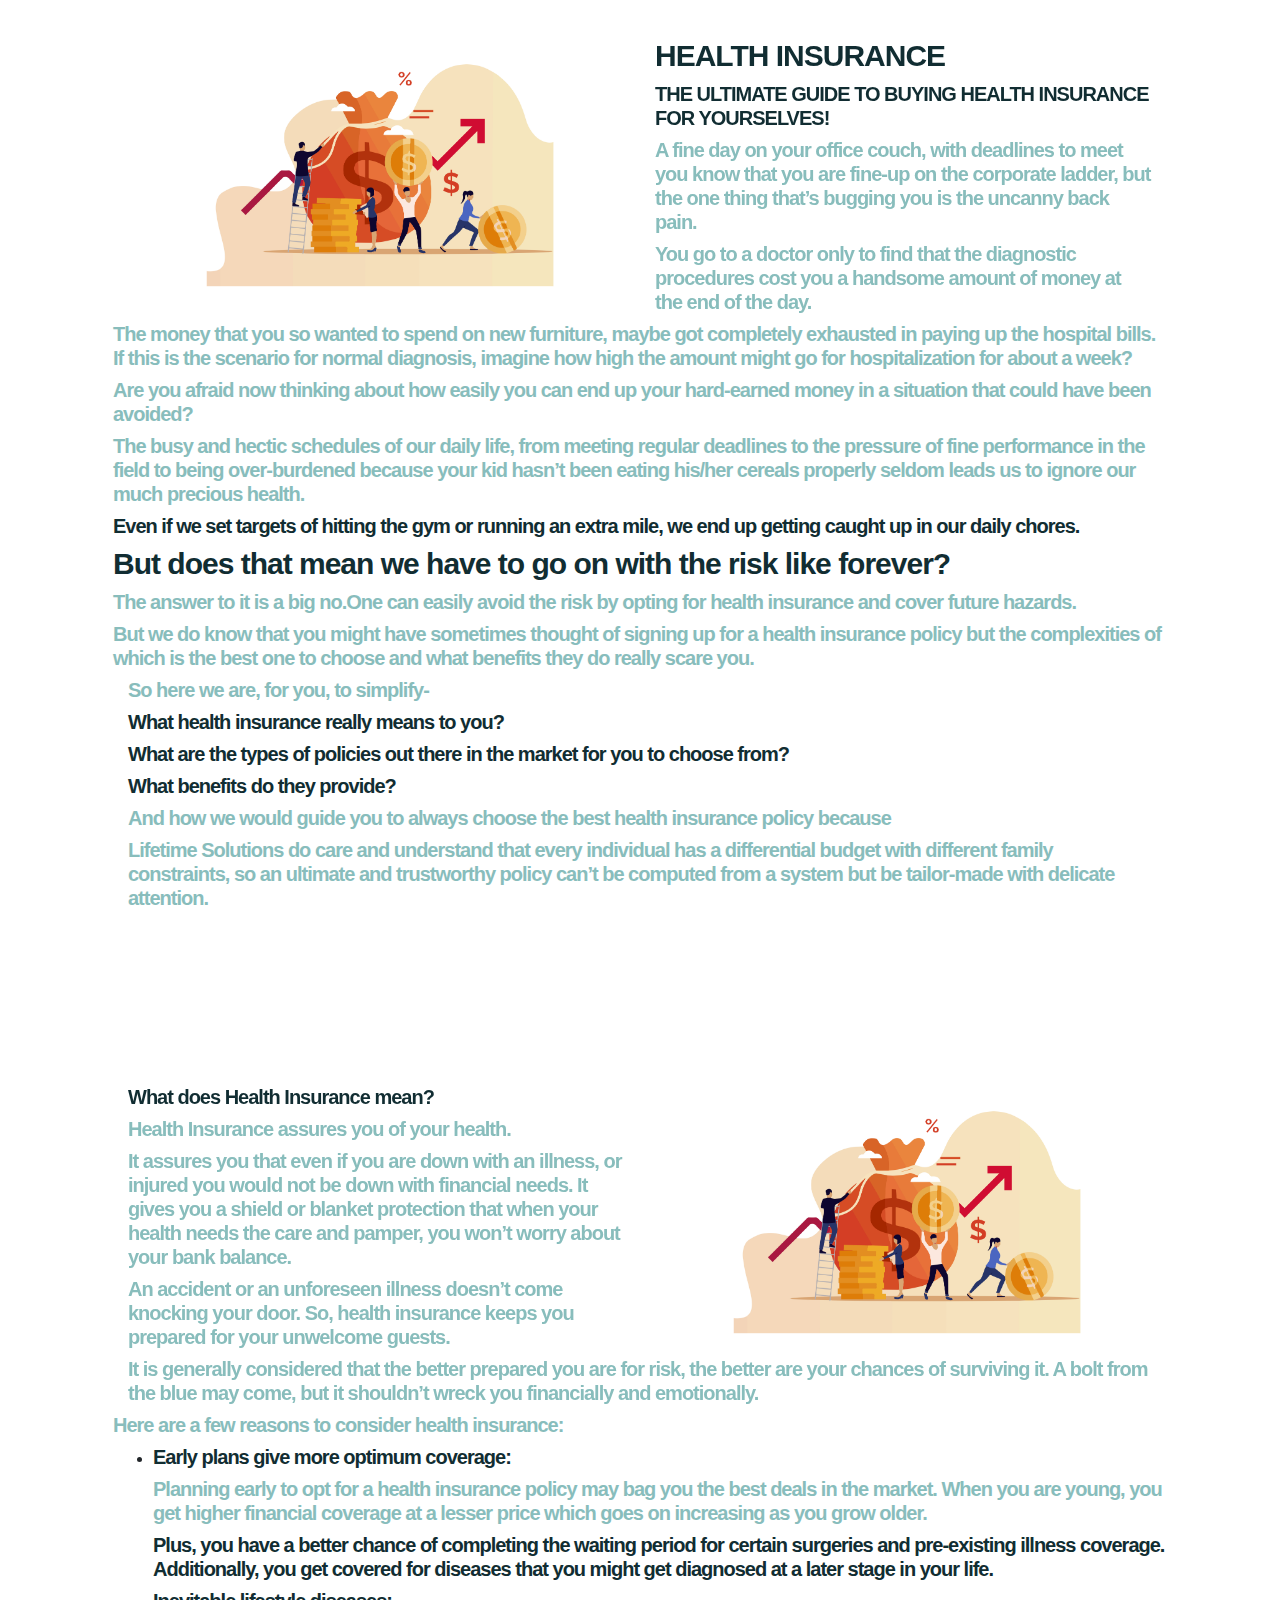
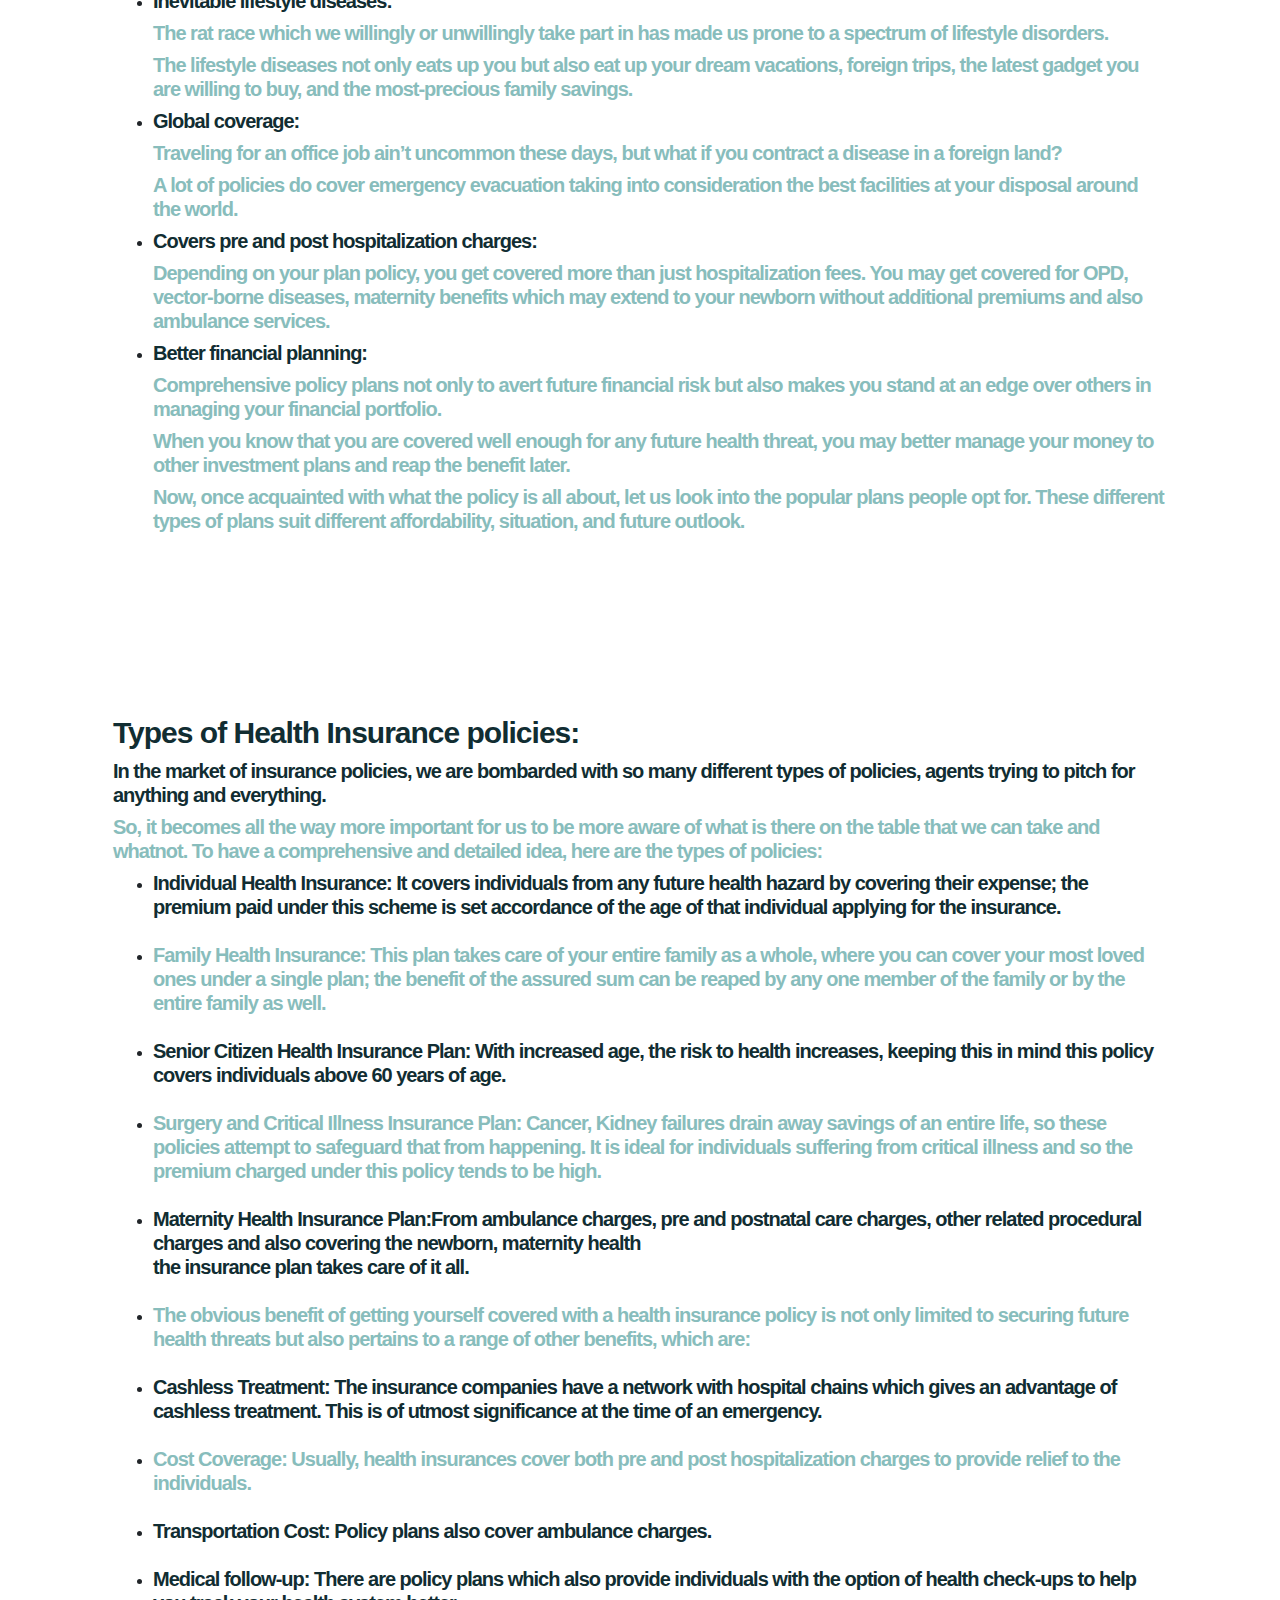
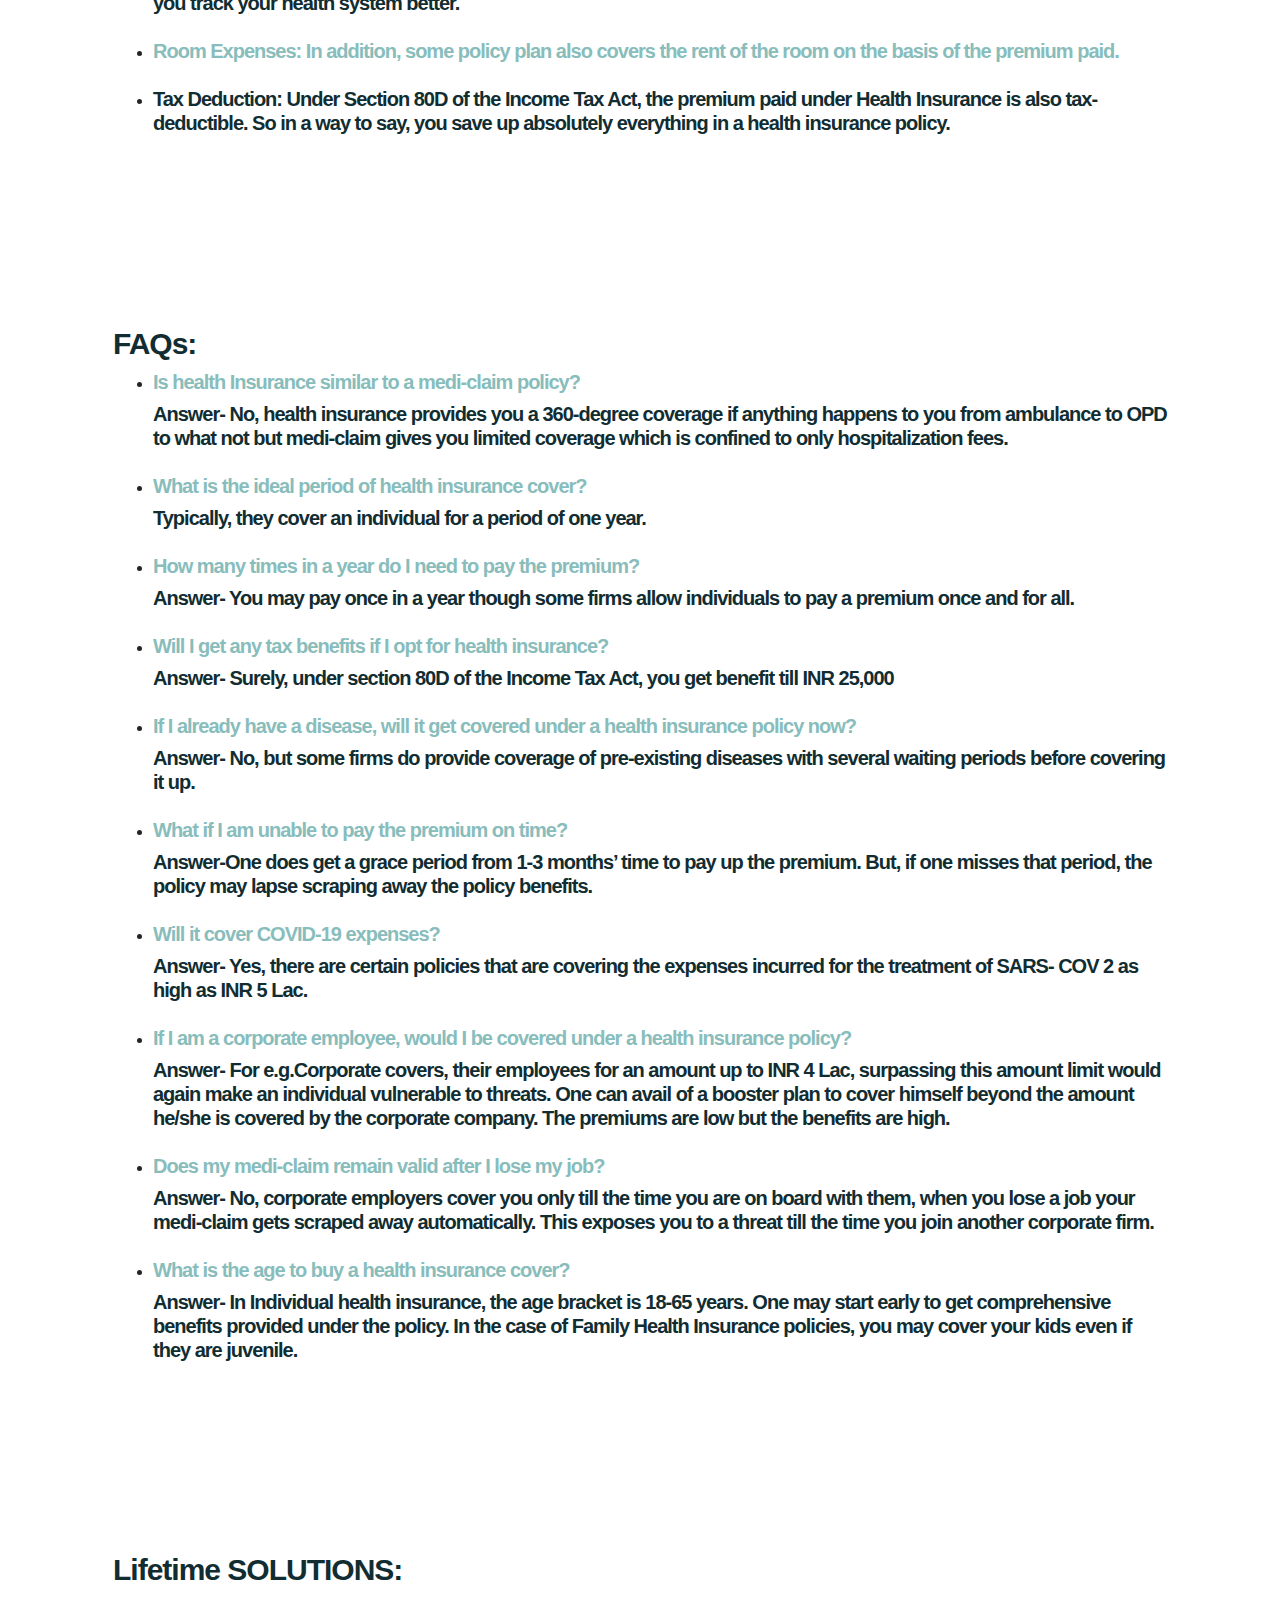
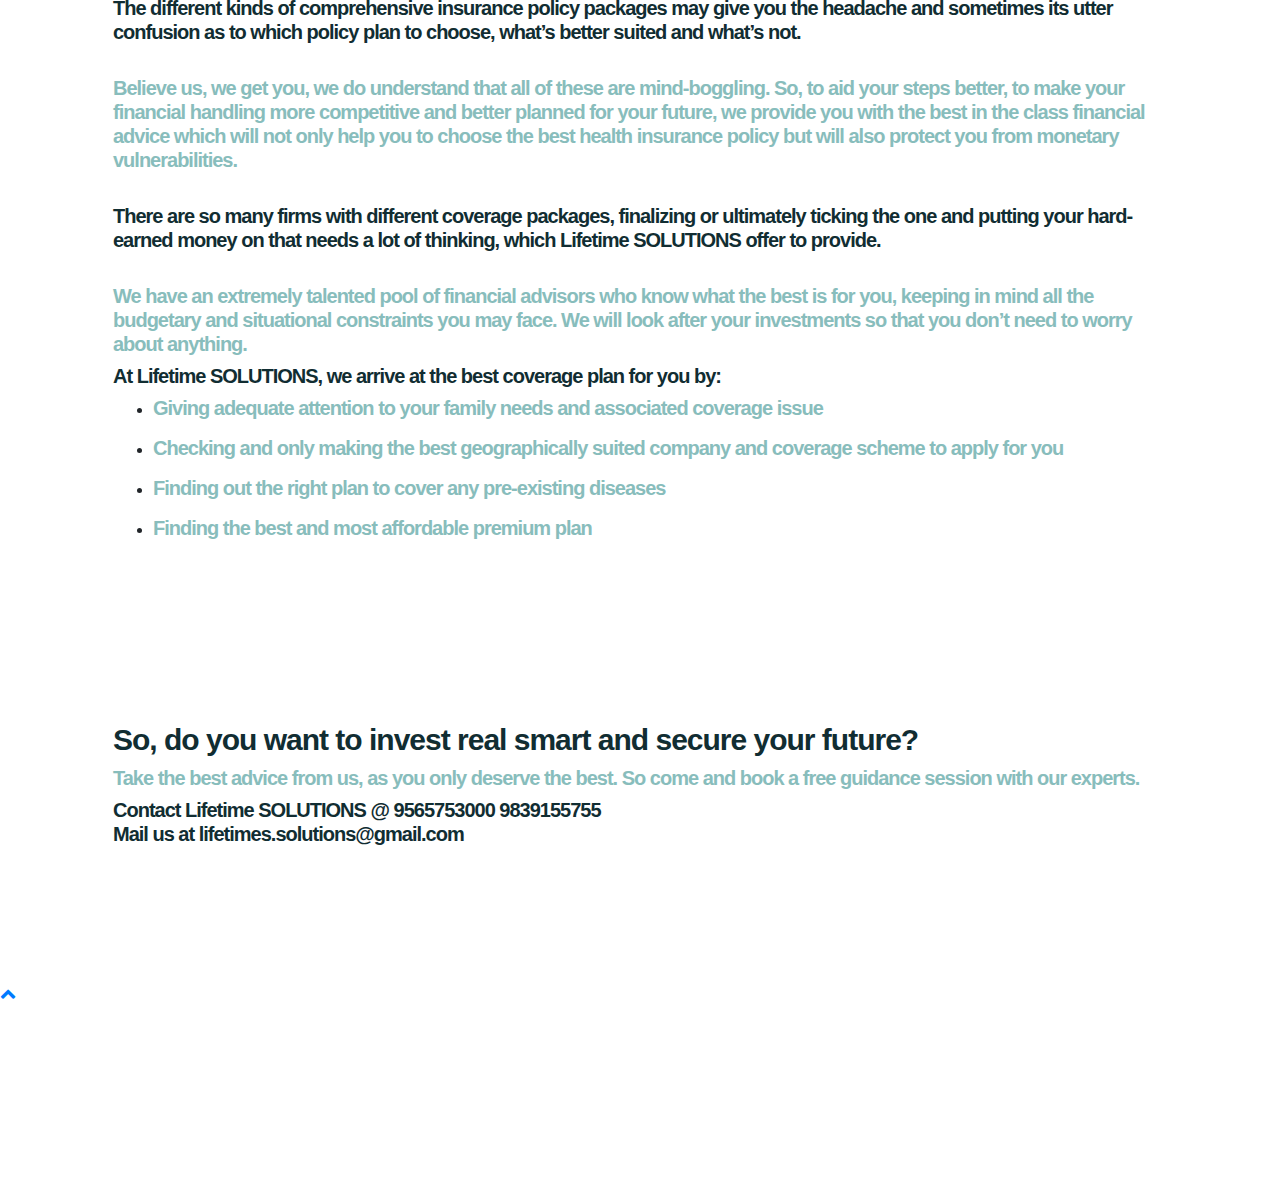
<file: health_insurance2.html>
<!DOCTYPE html>
<html lang="en">
<head>
    <meta charset="utf-8">
    <title>Lifetime SOLUTIONS</title>
    <meta content="width=device-width, initial-scale=1.0" name="viewport">
    <meta content="" name="keywords">
    <meta content="" name="description">
    
    <!-- Favicons -->
    <link href="img/favicon.png" rel="icon">
    <link href="img/apple-touch-icon.png" rel="apple-touch-icon">
    
    <!-- Google Fonts -->
    <link
        href="https://fonts.googleapis.com/css?family=Open+Sans:300,300i,400,400i,700,700i|Raleway:300,400,500,700,800|Montserrat:300,400,700"
        rel="stylesheet">
    
    <!-- Bootstrap CSS File -->
    <link href="lib/bootstrap/css/bootstrap.min.css" rel="stylesheet">
    
    <!-- Libraries CSS Files -->
    <link href="lib/font-awesome/css/font-awesome.min.css" rel="stylesheet">
    <link href="lib/animate/animate.min.css" rel="stylesheet">
    <link href="lib/ionicons/css/ionicons.min.css" rel="stylesheet">
    <link href="lib/owlcarousel/assets/owl.carousel.min.css" rel="stylesheet">
    <link href="lib/magnific-popup/magnific-popup.css" rel="stylesheet">
    <link href="lib/ionicons/css/ionicons.min.css" rel="stylesheet">
    
    <!-- Main Stylesheet File -->
    <link href="css/background.css" rel="stylesheet">
    <link rel="stylesheet" href="css/social-share.css">
    
        <script>
                window.onscroll = function () {scrollFunction()};

        function scrollFunction() {
            if (document.body.scrollTop > 20 || document.documentElement.scrollTop > 20) {
                    document.getElementById("navbar").style.top = "0";
                    
            } else {
                    document.getElementById("navbar").style.top = "-50px";
                
            }
        }
        </script>
    
</head>
<body>

    <!-- #header -->
    
    <!--==========================
        Intro Section
      ============================-->
    
    
    <!-- <div class="intro-content">
           <h2>Making <span>your ideas</span><br>happen!</h2> -->
    <!-- <div>
            <a href="#about" class="btn-get-started scrollto">Get Started</a>
            <a href="#portfolio" class="btn-projects scrollto">Our Projects</a>
          </div> 
        </div> -->
    
   
    <div id="navbar">
        <a href="#one">Home</a>
        <a href="#two">News</a>
        <a href="#three">Contact</a>
        <a href="#four">About</a>
        <a href="#five">About</a>
        <a href="#six">About</a>
    </div>
    

    <main id="main">
        <div class="container3">
            <section id="one">
                <div class="how-section1">
                    <div class="row">
                        <div class="col-md-6 how-img">
                            <img src="img/about-img.jpg" class="img img-responsive full-width img-fluid"
                                alt="" />
                        </div>
                        <div class="col-md-6">
                            <h4>HEALTH INSURANCE</h4>
                            <h4 class="subheading1">THE ULTIMATE GUIDE TO BUYING HEALTH INSURANCE FOR YOURSELVES!</h4>
                            <h4 class="subheading">A fine day on your office couch, with deadlines to meet you know that you are fine-up on the corporate ladder, but the
                            one thing that’s bugging you is the uncanny back pain.</h4>
                            <h4 class="subheading">You go to a doctor only to find that the diagnostic procedures cost you a handsome amount of money at the end of the
                            day.</h4>
                        </div>
                        <h4 class="subheading">The money that you so wanted to spend on new furniture, maybe got completely exhausted in paying up the hospital
                            bills.
                            If this is the scenario for normal diagnosis, imagine how high the amount might go for hospitalization for about a
                            week?</h4>
                        <h4 class="subheading">Are you afraid now thinking about how easily you can end up your hard-earned money in a situation that could have been
                        avoided?</h4>
                        <h4 class="subheading">The busy and hectic schedules of our daily life, from meeting regular deadlines to the pressure of fine performance in
                        the field to being over-burdened because your kid hasn’t been eating his/her cereals properly seldom leads us to ignore
                        our much precious health.</h4>

                        <h4 class="subheading1">Even if we set targets of hitting the gym or running an extra mile, we end up getting caught up in our daily chores.</h4>

                        <h4>But does that mean we have to go on with the risk like forever?</h4>
                        <br>
                        <h4 class="subheading">The answer to it is a big no.</h4>
                        <br>
                        <h4 class="subheading">One can easily avoid the risk by opting for health insurance and cover future hazards.</h4>
                        <br>
                        <h4 class="subheading">But we do know that you might have sometimes thought of signing up for a health insurance policy but the complexities of
                        which is the best one to choose and what benefits they do really scare you.</h4>
                        </div>
                        <h4 class="subheading">So here we are, for you, to simplify-</h4>
                        
                        <h4 class="subheading1">What health insurance really means to you?</h4>
                        
                        <h4 class="subheading1">What are the types of policies out there in the market for you to choose from?</h4>
                        
                        <h4 class="subheading1">What benefits do they provide?</h4>
                        <h4 class="subheading">And how we would guide you to always choose the best health insurance policy because</h4>
                        <h4 class="subheading">Lifetime Solutions do care and understand that every individual has a differential budget with
                            different family
                            constraints, so an ultimate and trustworthy policy can’t be computed from a system but be tailor-made with delicate
                            attention.</h4>
                    </div>     
            </section>
            <section id="two">
                <div class="how-section1">
                <div class="row">
                    <div class="col-md-6">
                        <h4 class="subheading1">What does Health Insurance mean?</h4>   
                        <h4 class="subheading">Health Insurance assures you of your health.</h4>
                        <h4 class="subheading">It assures you that even if you are down with an illness, or injured you would not be down with financial needs. It
                        gives you a shield or blanket protection that when your health needs the care and pamper, you won’t worry about your
                        bank balance.</h4>
                        <h4 class="subheading">An accident or an unforeseen illness doesn’t come knocking your door. So, health insurance keeps
                            you prepared for
                            your
                            unwelcome guests.</h4>
                    </div>               
                         
                    <div class="col-md-6 how-img">
                        <img src="/img/about-img.jpg" class="img img-responsive full-width img-fluid"
                            alt="" />
                    </div>
                    
                    <br><br>
                    
                    <h4 class=" col-md-12 subheading">It is generally considered that the better prepared you are for risk, the better are your chances of
                        surviving it. A bolt from the blue may come, but it shouldn’t wreck you financially and emotionally.</h4>
                    
                    
                    <div>
                        <h4 class="subheading">Here are a few reasons to consider health insurance:</h4>
                        <ul>
                            <li>
                                <h4 class="subheading1">Early plans give more optimum coverage:</h4>
                                <h4 class="subheading">Planning early to opt for a health insurance policy may bag you the best deals in the market. When you are young, you
                                get higher financial coverage at a lesser price which goes on increasing as you grow older.</h4>
                                <h4 class="subheading1">Plus, you have a better chance of completing the waiting period for certain surgeries and pre-existing illness coverage.
                                Additionally, you get covered for diseases that you might get diagnosed at a later stage in your life.</h4>
                            </li>
                            <li>
                                <h4 class="subheading1">Inevitable lifestyle diseases:</h4>
                                <h4 class="subheading">The rat race which we willingly or unwillingly take part in has made us prone to a spectrum of lifestyle disorders.</h4>
                                <h4 class="subheading">The lifestyle diseases not only eats up you but also eat up your dream vacations, foreign trips, the latest gadget you
                                are willing to buy, and the most-precious family savings.</h4>
                            </li>
                            <li>
                                <h4 class="subheading1">Global coverage:</h4>
                                <h4 class="subheading">Traveling for an office job ain’t uncommon these days, but what if you
                                contract a disease in a foreign land?</h4>
                                <h4 class="subheading">A lot of policies do cover emergency evacuation taking into consideration the best facilities at your disposal around
                                the world.</h4>
                            </li>
                            <li>
                                <h4 class="subheading1">Covers pre and post hospitalization charges:</h4>
                                <h4 class="subheading">Depending on your plan policy, you get covered more than just hospitalization fees. You may get covered for OPD,
                                vector-borne diseases, maternity benefits which may extend to your newborn without additional premiums and also
                                ambulance services.</h4>
                            </li>
                            <li>
                                <h4 class="subheading1">Better financial planning:</h4>
                                <h4 class="subheading">Comprehensive policy plans not only to avert future financial risk but also makes you stand at an edge over others in
                                managing your financial portfolio.</h4>
                                <h4 class="subheading">When you know that you are covered well enough for any future health threat, you may better manage your money to other
                                investment plans and reap the benefit later.</h4>
                                <h4 class="subheading">Now, once acquainted with what the policy is all about, let us look into the popular plans people opt for. These
                                different types of plans suit different affordability, situation, and future outlook.</h4>
                            </li>
                    </div>
                </div>

            </section>

            <section id="three">
                <div class="how-section1">
                    <div class="row">
                <h4>Types of Health Insurance policies:</h4>
                <h4 class="subheading1">In the market of insurance policies, we are bombarded with so many different types of policies,
                agents trying to pitch for anything and everything.</h4>
                
                <h4 class="subheading">So, it becomes all the way more important for us to be more aware of what is there on the table that we can take and
                whatnot. To have a comprehensive and detailed idea, here are the types of policies:</h4>
               
                    <ul>
                        <li>
                            <h4 class="subheading1">Individual Health Insurance: It covers individuals from any future health hazard by covering
                            their expense; the premium paid under this scheme is set accordance of the age of that
                            individual applying for the insurance.
                            </h4>
                        </li>
                    </ul>

                    <ul>
                        <li>
                            <h4 class="subheading">
                                Family Health Insurance: This plan takes care of your entire family as a whole, where you
                                can cover your most loved ones under a single plan; the benefit of the assured sum can be
                                reaped by any one member of the family or by the entire family as well.
                            </h4>
                        </li>
                    </ul>
                    <ul>
                        <li>
                            <h4 class="subheading1">
                                Senior Citizen Health Insurance Plan: With increased age, the risk to health increases,
                                keeping this in mind this policy covers individuals above 60 years of age.
                            </h4>
                        </li>
                    </ul>
                    <ul>
                        <li>
                            <h4 class="subheading">
                                Surgery and Critical Illness Insurance Plan: Cancer, Kidney failures drain away savings of an entire life, so these
                                policies attempt to safeguard that from
                                happening. It is ideal for individuals suffering from critical illness and so the premium charged under this policy
                                tends to be high.
                            </h4>
                        </li>
                    </ul>
                    <ul>
                        <li>
                            <h4 class="subheading1">Maternity Health Insurance Plan:From ambulance charges, pre and postnatal care charges, other
                                related procedural charges and also covering the newborn,
                                maternity health<br>
                                the insurance plan takes care of it all.</h4>
                        </li>
                    </ul>
                    <ul>
                        <li>
                            <h4 class="subheading">The obvious benefit of getting yourself covered with a health insurance policy is not only
                                limited to securing future
                                health threats but also pertains to a range of other benefits, which are:</h4>

                        </li>
                    </ul>
                    <ul>
                        <li>
                            <h4 class="subheading1">
                                Cashless Treatment: The insurance companies have a network with hospital chains which gives an advantage of cashless
                                treatment. This is of utmost significance at the time of
                                an emergency.</h4>
                        </li>
                    </ul>
                    <ul>
                        <li>
                            <h4 class="subheading">Cost Coverage: Usually, health insurances cover both pre and post hospitalization charges to
                                provide relief to the individuals.</h4>
                        </li>
                    </ul>
                    <ul>
                        <li>
                            <h4 class="subheading1">Transportation Cost: Policy plans also cover ambulance charges.</h4>
                        </li>
                    </ul>
                    <ul>
                        <li>
                            <h4 class="subheading1">Medical follow-up: There are policy plans which also provide individuals with the option of
                            health check-ups to help you track your health system better.</h4>
                        </li>
                    </ul>
                    <ul>
                        <li>
                            <h4 class="subheading">Room Expenses: In addition, some policy plan also covers the rent of the room on the basis
                                of the premium paid.</h4>
                        </li>
                    </ul>
                    <ul>
                        <li>
                            <h4 class="subheading1">Tax Deduction: Under Section 80D of the Income Tax Act, the premium paid under Health
                                Insurance is also tax-deductible. So in a way to say, you save up absolutely everything in a
                                health insurance policy.</h4>

                        </li>
                    </ul>     
            </section>
            
            <section id="four">
                <div class="how-section1">
                    <div class="row">
                        <h4>FAQs:</h4>
                        <ul>
                            <li>
                                <h4 class="subheading">
                                    Is health Insurance similar to a medi-claim policy?
                                </h4>
                                <h4 class="subheading1">
                                    Answer- No, health insurance provides you a 360-degree coverage if anything happens to
                                    you from ambulance to OPD to what not but medi-claim gives you limited coverage which is
                                    confined to only hospitalization fees.
                                </h4>
                            </li>
                        </ul>
                        <ul>
                            <li>
                                <h4 class="subheading">
                                    What is the ideal period of health insurance cover?
                                </h4>
                                <h4 class="subheading1">
                                Typically, they cover an individual for a period of one year.
                                </h4>
                            </li>
                        </ul>
                        <ul>
                            <li>
                                <h4 class="subheading">
                                    How many times in a year do I need to pay the premium?
                                </h4>
                                <h4 class="subheading1">
                                    Answer- You may pay once in a year though some firms allow individuals to pay a premium
                                    once and for all.                                
                                </h4>
                            </li>
                        </ul>
                        <ul>
                            <li>
                                <h4 class="subheading">
                                    Will I get any tax benefits if I opt for health insurance?
                                </h4>
                                <h4 class="subheading1">
                                    Answer- Surely, under section 80D of the Income Tax Act, you get benefit till INR 25,000
                                </h4>
                            </li>
                        </ul>
                        <ul>
                            <li>
                                <h4 class="subheading">
                                    If I already have a disease, will it get covered under a health insurance policy now?
                                </h4>
                                <h4 class="subheading1">
                                    Answer- No, but some firms do provide coverage of pre-existing diseases with several
                                    waiting periods before covering it up.
                                </h4>
                            </li>
                        </ul>
                        <ul>
                            <li>
                                <h4 class="subheading">
                                    What if I am unable to pay the premium on time?
                                </h4>
                                <h4 class="subheading1">
                                Answer-One does get a grace period from 1-3 months’ time to pay up the premium. But, if
                                one misses that period, the policy may lapse scraping away the policy benefits.
                                </h4>
                            </li>
                        </ul>
                        <ul>
                            <li>
                                <h4 class="subheading">
                                    Will it cover COVID-19 expenses?
                                </h4>
                                <h4 class="subheading1">
                                Answer- Yes, there are certain policies that are covering the expenses incurred for the
                                treatment of SARS- COV 2 as high as INR 5 Lac.
                                </h4>
                            </li>
                        </ul>
                        <ul>
                            <li>
                                <h4 class="subheading">
                                    If I am a corporate employee, would I be covered under a health insurance policy?
                                </h4>
                                <h4 class="subheading1">
                                    Answer- For e.g.Corporate covers, their employees for an amount up to INR 4 Lac, surpassing this amount limit would
                                    again make an individual vulnerable to threats. One can avail of a booster plan to cover himself beyond the amount
                                    he/she is covered by the corporate company. The premiums are low but the benefits are high.
                                
                                </h4>
                            </li>
                        </ul>
                        <ul>
                            <li>
                                <h4 class="subheading">
                                    Does my medi-claim remain valid after I lose my job?
                                </h4>
                                <h4 class="subheading1">
                                    Answer- No, corporate employers cover you only till the time you are on board with them, when you lose a job your
                                    medi-claim gets scraped away automatically. This exposes you to a threat till the time you join another corporate firm.
                                </h4>
                            </li>
                        </ul>
                        <ul>
                            <li>
                                <h4 class="subheading">
                                    What is the age to buy a health insurance cover?
                                </h4>
                                <h4 class="subheading1">
                                    Answer- In Individual health insurance, the age bracket is 18-65 years. One may start
                                    early to get comprehensive benefits provided under the policy. In the case of Family Health
                                    Insurance policies, you may cover your kids even if they are juvenile.                                
                                </h4>
                            </li>
                        </ul>
                    </div>
                </div>
            </section>

            <section id="five">
                <div class="how-section1">
                    <div class="row">
                        <h4>Lifetime SOLUTIONS:</h4>
                        <h4 class="subheading1">
                        The different kinds of comprehensive insurance policy packages may give you the headache and sometimes its utter
                        confusion as to which policy plan to choose, what’s better suited and what’s not.
                        </h4>
                        <br>
                        <h4 class="subheading">
                            Believe us, we get you, we do understand that all of these are mind-boggling. So, to aid your steps better, to make your
                            financial handling more competitive and better planned for your future, we provide you with the best in the class
                            financial advice which will not only help you to choose the best health insurance policy but will also protect you from
                            monetary vulnerabilities.
                        </h4>
                        <br>
                        <h4 class="subheading1">
                            There are so many firms with different coverage packages, finalizing or ultimately ticking the one and putting your
                            hard-earned money on that needs a lot of thinking, which Lifetime SOLUTIONS offer to provide.
                        </h4>
                        <br>
                        <h4 class="subheading">
                        We have an extremely talented pool of financial advisors who know what the best is for you,
                        keeping in mind all the budgetary and situational constraints you may face. We will look after your investments so that
                        you don’t need to worry about anything.
                        </h4>
                        <div>
                            <h4 class="subheading1">At Lifetime SOLUTIONS, we arrive at the best coverage plan for you by:</h4>
                            <ul>
                                <li>
                                    <h4 class="subheading">Giving adequate attention to your family needs and associated coverage issue</h4>
                                </li>
                            </ul>
                            <ul>
                                <li>
                                    <h4 class="subheading">Checking and only making the best geographically suited company and coverage scheme to apply for you</h4>
                                </li>
                            </ul>
                            <ul>
                                <li>
                                    <h4 class="subheading">Finding out the right plan to cover any pre-existing diseases</h4>
                                </li>
                            </ul>
                            <ul>
                                <li>
                                    <h4 class="subheading">Finding the best and most affordable premium plan</h4>
                                </li>
                            </ul>
                        </div>
                    </div>
                </div>

            </section>

            <section id ="six">
                <div class="how-section1">
                    <div class="row">
                    <h4>So, do you want to invest real smart and secure your future?</h4>

                    <h4 class="subheading">Take the best advice from us, as you only deserve the best. So come and book a free guidance session with our experts.</h4>
                        <h4 class="subheading1">Contact Lifetime SOLUTIONS @ 9565753000 9839155755
                            <br>
                            Mail us at lifetimes.solutions@gmail.com
                        </h4>
                </div>
                </div>
                

            </section>

        
        
        
        </div>
    </main>


    <a href="#" class="back-to-top"><i class="fa fa-chevron-up"></i></a>
    
    <!-- JavaScript Libraries -->
    <script src="lib/jquery/jquery.min.js"></script>
    <script src="lib/jquery/jquery-migrate.min.js"></script>
    <script src="lib/bootstrap/js/bootstrap.bundle.min.js"></script>
    <script src="lib/easing/easing.min.js"></script>
    <script src="lib/superfish/hoverIntent.js"></script>
    <script src="lib/superfish/superfish.min.js"></script>
    <script src="lib/wow/wow.min.js"></script>
    <script src="lib/owlcarousel/owl.carousel.min.js"></script>
    <script src="lib/magnific-popup/magnific-popup.min.js"></script>
    <script src="lib/sticky/sticky.js"></script>
    <script src="js/owl-carousel.js"></script>
    <script src="js/hide_show.js"></script>
    
    <!-- Contact Form JavaScript File -->
    <script src="contactform/contactform.js"></script>
    
    <!-- Template Main Javascript File -->
    <script src="js/main.js"></script>
    
</body>
</html>
</file>
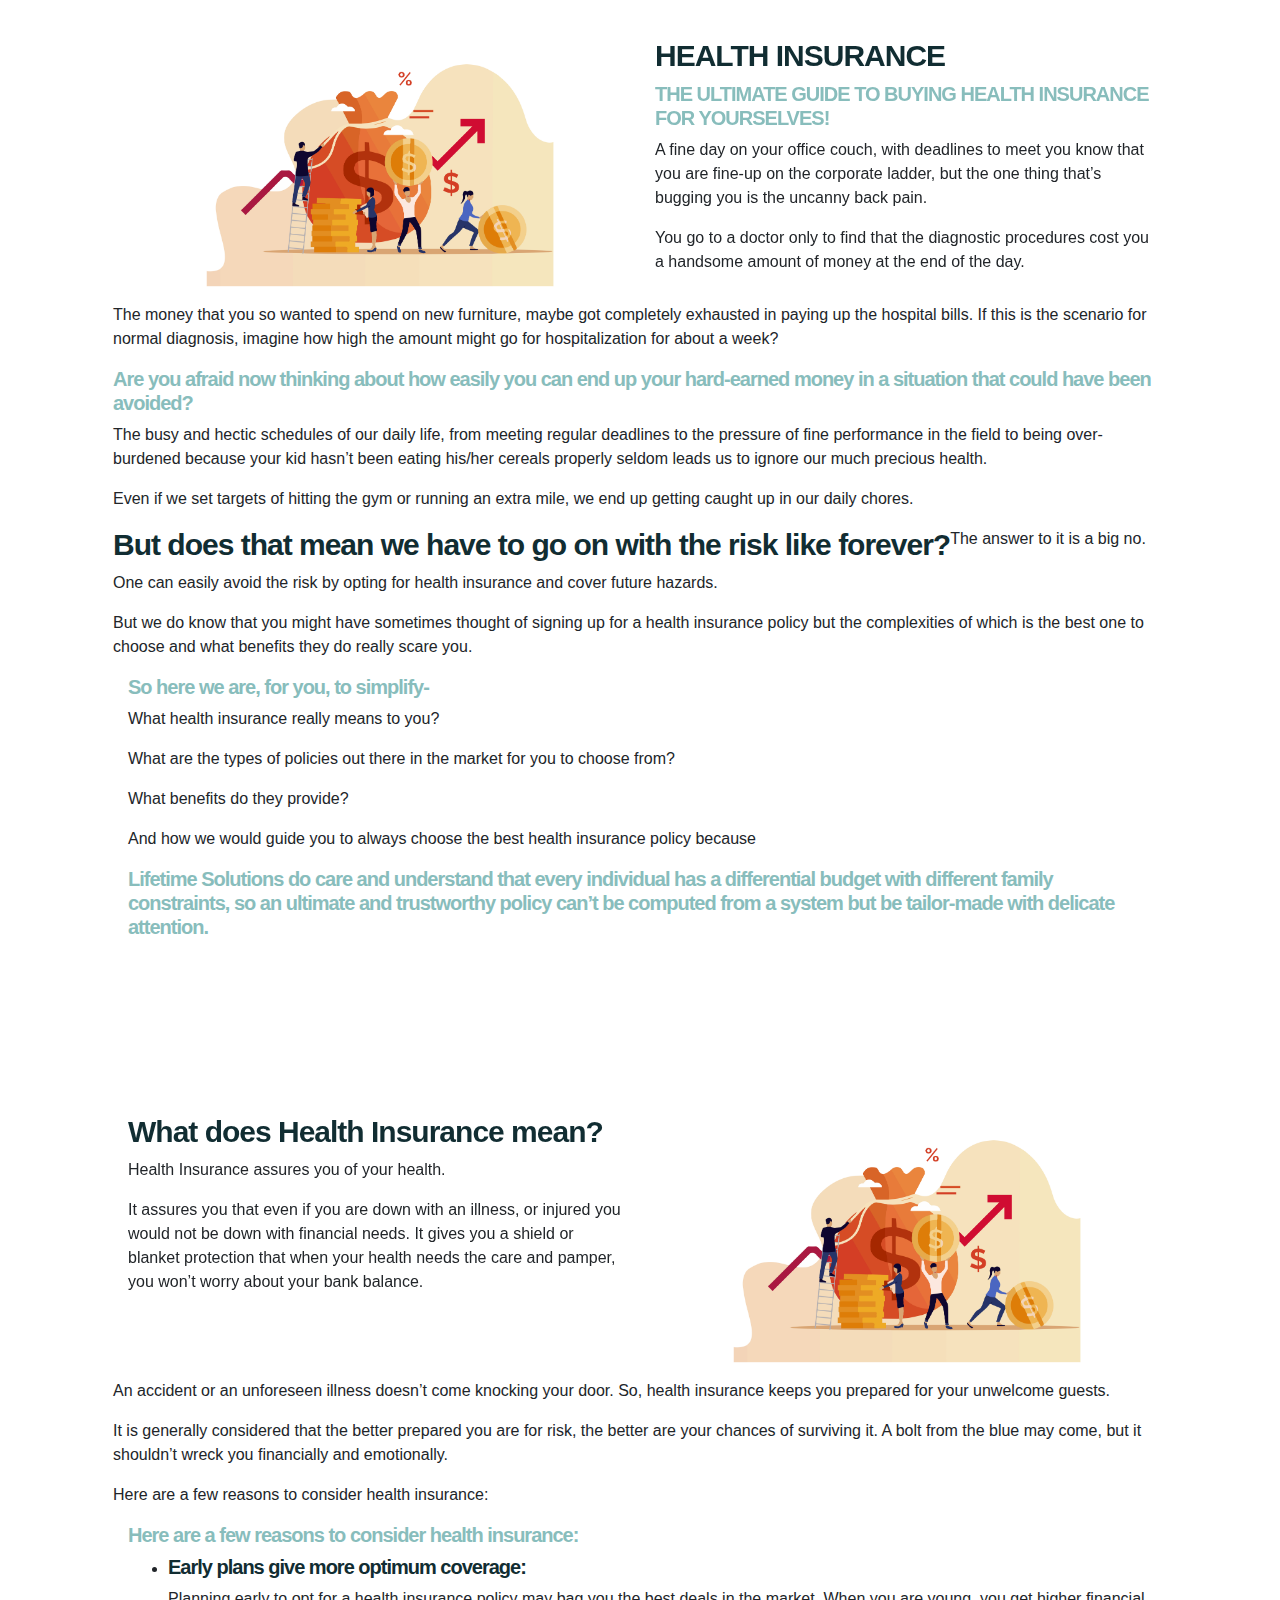
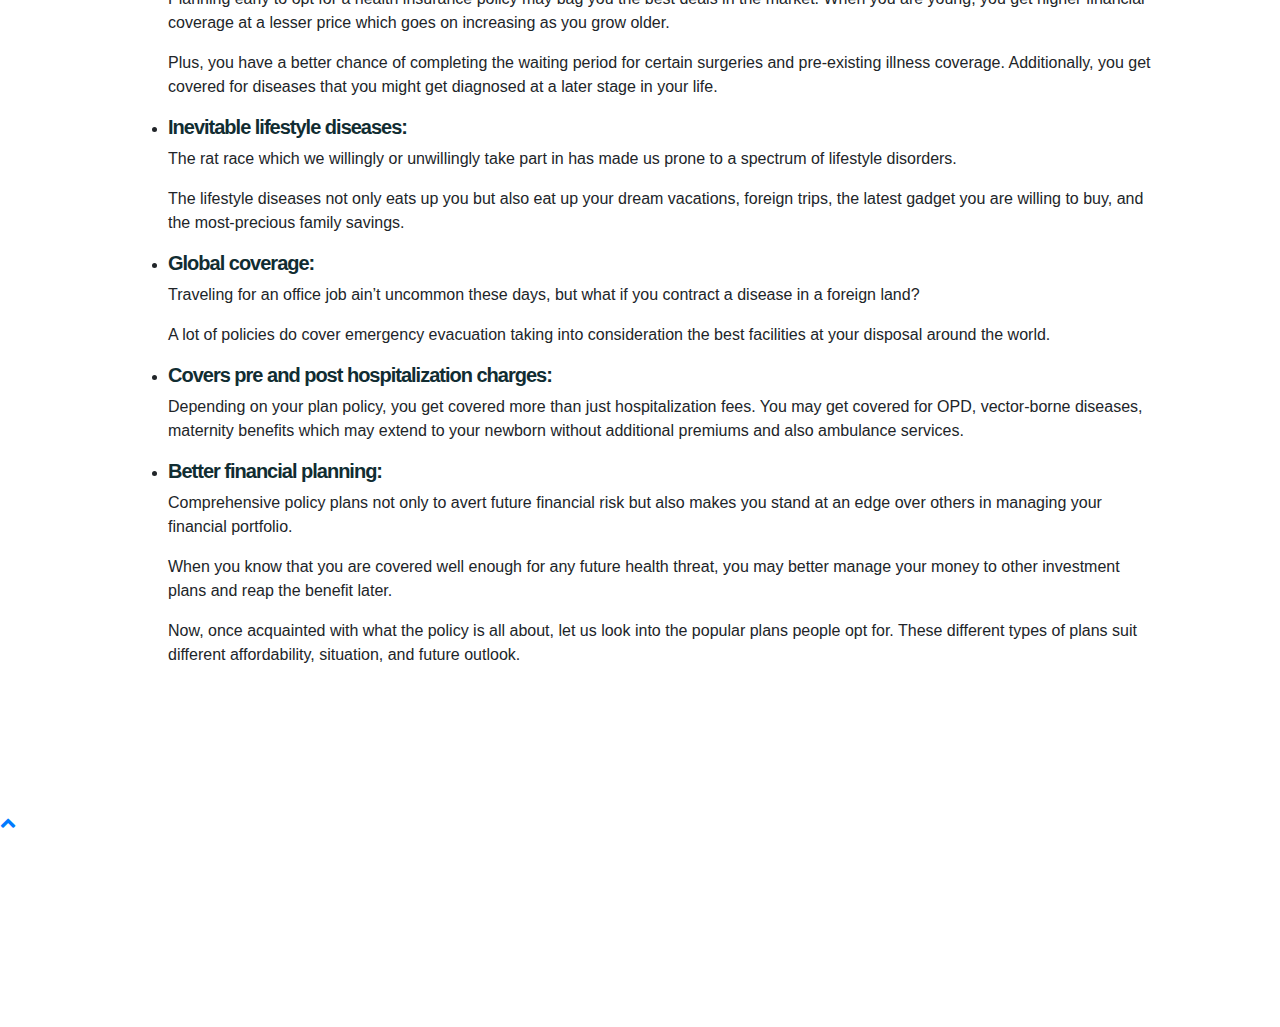
<file: health_insurance3.html>
<!DOCTYPE html>
<html lang="en">

<head>
    <meta charset="utf-8">
    <title>Lifetime SOLUTIONS</title>
    <meta content="width=device-width, initial-scale=1.0" name="viewport">
    <meta content="" name="keywords">
    <meta content="" name="description">

    <!-- Favicons -->
    <link href="img/favicon.png" rel="icon">
    <link href="img/apple-touch-icon.png" rel="apple-touch-icon">

    <!-- Google Fonts -->
    <link
        href="https://fonts.googleapis.com/css?family=Open+Sans:300,300i,400,400i,700,700i|Raleway:300,400,500,700,800|Montserrat:300,400,700"
        rel="stylesheet">

    <!-- Bootstrap CSS File -->
    <link href="lib/bootstrap/css/bootstrap.min.css" rel="stylesheet">

    <!-- Libraries CSS Files -->
    <link href="lib/font-awesome/css/font-awesome.min.css" rel="stylesheet">
    <link href="lib/animate/animate.min.css" rel="stylesheet">
    <link href="lib/ionicons/css/ionicons.min.css" rel="stylesheet">
    <link href="lib/owlcarousel/assets/owl.carousel.min.css" rel="stylesheet">
    <link href="lib/magnific-popup/magnific-popup.css" rel="stylesheet">
    <link href="lib/ionicons/css/ionicons.min.css" rel="stylesheet">

    <!-- Main Stylesheet File -->
    <link href="css/background.css" rel="stylesheet">
    <link rel="stylesheet" href="css/social-share.css">

    <script>
        window.onscroll = function () { scrollFunction() };

        function scrollFunction() {
            if (document.body.scrollTop > 20 || document.documentElement.scrollTop > 20) {
                document.getElementById("navbar").style.top = "0";

            } else {
                document.getElementById("navbar").style.top = "-50px";

            }
        }
    </script>

</head>

<body>

    <!-- #header -->

    <!--==========================
        Intro Section
      ============================-->


    <!-- <div class="intro-content">
           <h2>Making <span>your ideas</span><br>happen!</h2> -->
    <!-- <div>
            <a href="#about" class="btn-get-started scrollto">Get Started</a>
            <a href="#portfolio" class="btn-projects scrollto">Our Projects</a>
          </div> 
        </div> -->


    <div id="navbar">
        <a href="#home">Home</a>
        <a href="#news">News</a>
        <a href="#contact">Contact</a>
        <a href="#about">About</a>
        <a href="#about">About</a>
        <a href="#about">About</a>
        <a href="#about">About</a>
        <a href="#about">About</a>
        <a href="#about">About</a>
        <a href="#about">About</a>
        <a href="#about">About</a>
        <a href="#about">About</a>
        <a href="#about">About</a>
        <a href="#about">About</a>
        <a href="#about">About</a>
        <a href="#about">About</a>
    </div>


    <main id="main">
        <div class="health_container">
            <section id="one">
                <div class="how-section1">
                    <div class="row">
                        <div class="col-md-6 how-img">
                            <img src="img/about-img.jpg" class="img img-responsive full-width img-fluid" alt="" />
                        </div>
                        <div class="col-md-6">
                            <h4>HEALTH INSURANCE</h4>
                            <h4 class="subheading">THE ULTIMATE GUIDE TO BUYING HEALTH INSURANCE FOR YOURSELVES!</h4>
                            <p>A fine day on your office couch, with deadlines to meet you know that you are fine-up on
                                the corporate ladder, but the
                                one thing that’s bugging you is the uncanny back pain.</p>
                            <p>You go to a doctor only to find that the diagnostic procedures cost you a handsome amount
                                of money at the end of the
                                day.</p>
                        </div>
                        <p>The money that you so wanted to spend on new furniture, maybe got completely exhausted in
                            paying up the hospital
                            bills.
                            If this is the scenario for normal diagnosis, imagine how high the amount might go for
                            hospitalization for about a
                            week?</p>
                        <h4 class="subheading">Are you afraid now thinking about how easily you can end up your
                            hard-earned money in a situation that could have been
                            avoided?</h4>
                        <p>The busy and hectic schedules of our daily life, from meeting regular deadlines to the
                            pressure of fine performance in
                            the field to being over-burdened because your kid hasn’t been eating his/her cereals
                            properly seldom leads us to ignore
                            our much precious health.</p>

                        <p>Even if we set targets of hitting the gym or running an extra mile, we end up getting caught
                            up in our daily chores.</p>

                        <h4>But does that mean we have to go on with the risk like forever?</h4>
                        <br>
                        <p>The answer to it is a big no.</p>
                        <p>One can easily avoid the risk by opting for health insurance and cover future hazards.</p>
                        <p>But we do know that you might have sometimes thought of signing up for a health insurance
                            policy but the complexities of
                            which is the best one to choose and what benefits they do really scare you.</p>
                    </div>
                    <h4 class="subheading">So here we are, for you, to simplify-</h4>

                    <p>What health insurance really means to you?</p>

                    <p>What are the types of policies out there in the market for you to choose from?</p>

                    <p>What benefits do they provide?</p>
                    <p>And how we would guide you to always choose the best health insurance policy because</p>
                    <h4 class="subheading">Lifetime Solutions do care and understand that every individual has a
                        differential budget with
                        different family
                        constraints, so an ultimate and trustworthy policy can’t be computed from a system but be
                        tailor-made with delicate
                        attention.</h4>
                </div>
            </section>
            <section id="two">
                <div class="how-section1">
                    <div class="row">
                        <div class="col-md-6">
                            <h4>What does Health Insurance mean?</h4>
                            <p>Health Insurance assures you of your health.</p>
                            <p>It assures you that even if you are down with an illness, or injured you would not be
                                down with financial needs. It
                                gives you a shield or blanket protection that when your health needs the care and
                                pamper, you won’t worry about your
                                bank balance.</p>
                        </div>

                        <div class="col-md-6 how-img">
                            <img src="/img/about-img.jpg" class="img img-responsive full-width img-fluid" alt="" />
                        </div>
                        <p>
                        <p>An accident or an unforeseen illness doesn’t come knocking your door. So, health insurance
                            keeps you prepared for
                            your
                            unwelcome guests.</p>
                        <p>It is generally considered that the better prepared you are for risk, the better are your
                            chances of
                            surviving it. A bolt from the blue may come, but it shouldn’t wreck you financially and
                            emotionally.</p>
                        <p>Here are a few reasons to consider health insurance:</p>
                    </div>
                    <div>
                        <h4 class="subheading">Here are a few reasons to consider health insurance:</h4>
                        <ul>
                            <li>
                                <h4 class="subheading1">Early plans give more optimum coverage:</h4>
                                <p>Planning early to opt for a health insurance policy may bag you the best deals in the
                                    market. When you are young, you
                                    get higher financial coverage at a lesser price which goes on increasing as you grow
                                    older.</p>
                                <p>Plus, you have a better chance of completing the waiting period for certain surgeries
                                    and pre-existing illness coverage.
                                    Additionally, you get covered for diseases that you might get diagnosed at a later
                                    stage in your life.</p>
                            </li>
                            <li>
                                <h4 class="subheading1">Inevitable lifestyle diseases:</h4>
                                <p>The rat race which we willingly or unwillingly take part in has made us prone to a
                                    spectrum of lifestyle disorders.</p>
                                <p>The lifestyle diseases not only eats up you but also eat up your dream vacations,
                                    foreign trips, the latest gadget you
                                    are willing to buy, and the most-precious family savings.</p>
                            </li>
                            <li>
                                <h4 class="subheading1">Global coverage:</h4>
                                <p>Traveling for an office job ain’t uncommon these days, but what if you
                                    contract a disease in a foreign land?</p>
                                <p>A lot of policies do cover emergency evacuation taking into consideration the best
                                    facilities at your disposal around
                                    the world.</p>
                            </li>
                            <li>
                                <h4 class="subheading1">Covers pre and post hospitalization charges:</h4>
                                <p>Depending on your plan policy, you get covered more than just hospitalization fees.
                                    You may get covered for OPD,
                                    vector-borne diseases, maternity benefits which may extend to your newborn without
                                    additional premiums and also
                                    ambulance services.</p>
                            </li>
                            <li>
                                <h4 class="subheading1">Better financial planning:</h4>
                                <p>Comprehensive policy plans not only to avert future financial risk but also makes you
                                    stand at an edge over others in
                                    managing your financial portfolio.</p>
                                <p>When you know that you are covered well enough for any future health threat, you may
                                    better manage your money to other
                                    investment plans and reap the benefit later.</p>
                                <p>Now, once acquainted with what the policy is all about, let us look into the popular
                                    plans people opt for. These
                                    different types of plans suit different affordability, situation, and future
                                    outlook.</p>
                            </li>
                    </div>
                </div>

            </section>
        </div>






    </main>


    <a href="#" class="back-to-top"><i class="fa fa-chevron-up"></i></a>

    <!-- JavaScript Libraries -->
    <script src="lib/jquery/jquery.min.js"></script>
    <script src="lib/jquery/jquery-migrate.min.js"></script>
    <script src="lib/bootstrap/js/bootstrap.bundle.min.js"></script>
    <script src="lib/easing/easing.min.js"></script>
    <script src="lib/superfish/hoverIntent.js"></script>
    <script src="lib/superfish/superfish.min.js"></script>
    <script src="lib/wow/wow.min.js"></script>
    <script src="lib/owlcarousel/owl.carousel.min.js"></script>
    <script src="lib/magnific-popup/magnific-popup.min.js"></script>
    <script src="lib/sticky/sticky.js"></script>
    <script src="js/owl-carousel.js"></script>
    <script src="js/hide_show.js"></script>

    <!-- Contact Form JavaScript File -->
    <script src="contactform/contactform.js"></script>

    <!-- Template Main Javascript File -->
    <script src="js/main.js"></script>

</body>

</html>
</file>
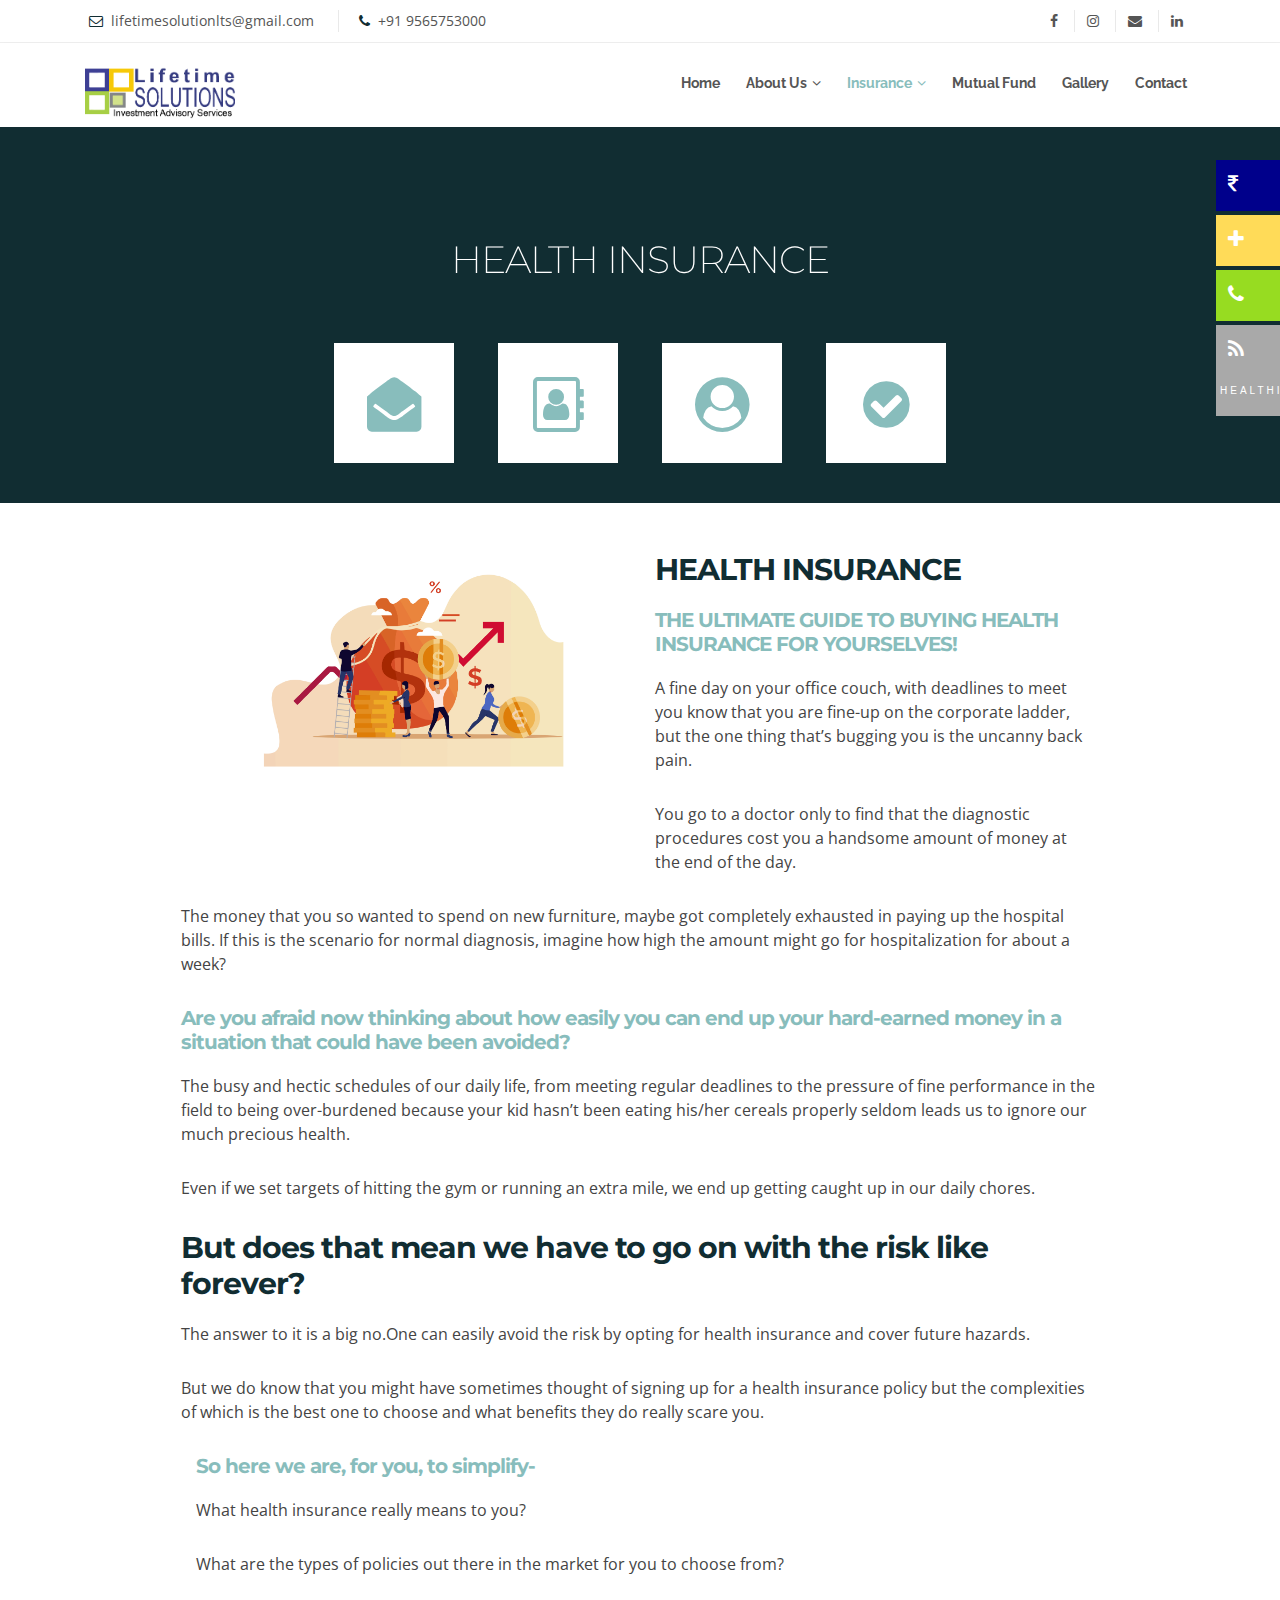
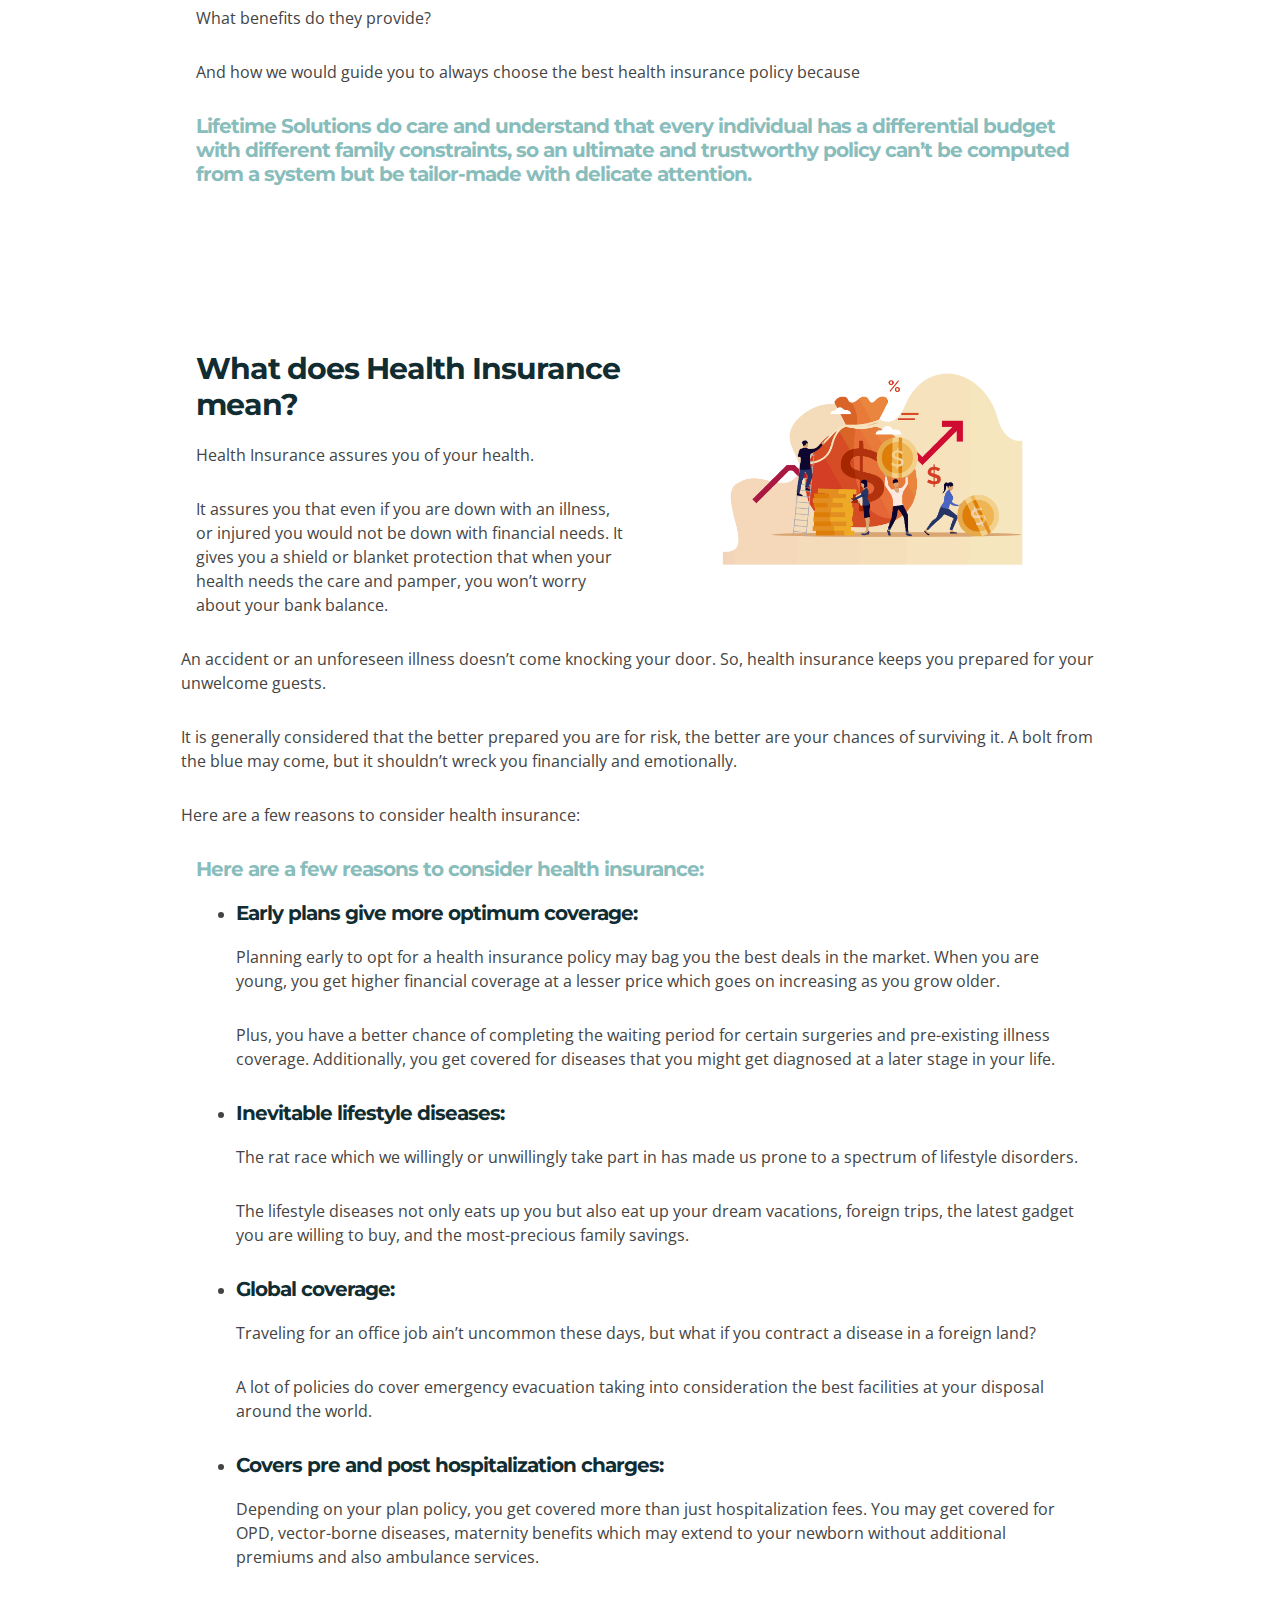
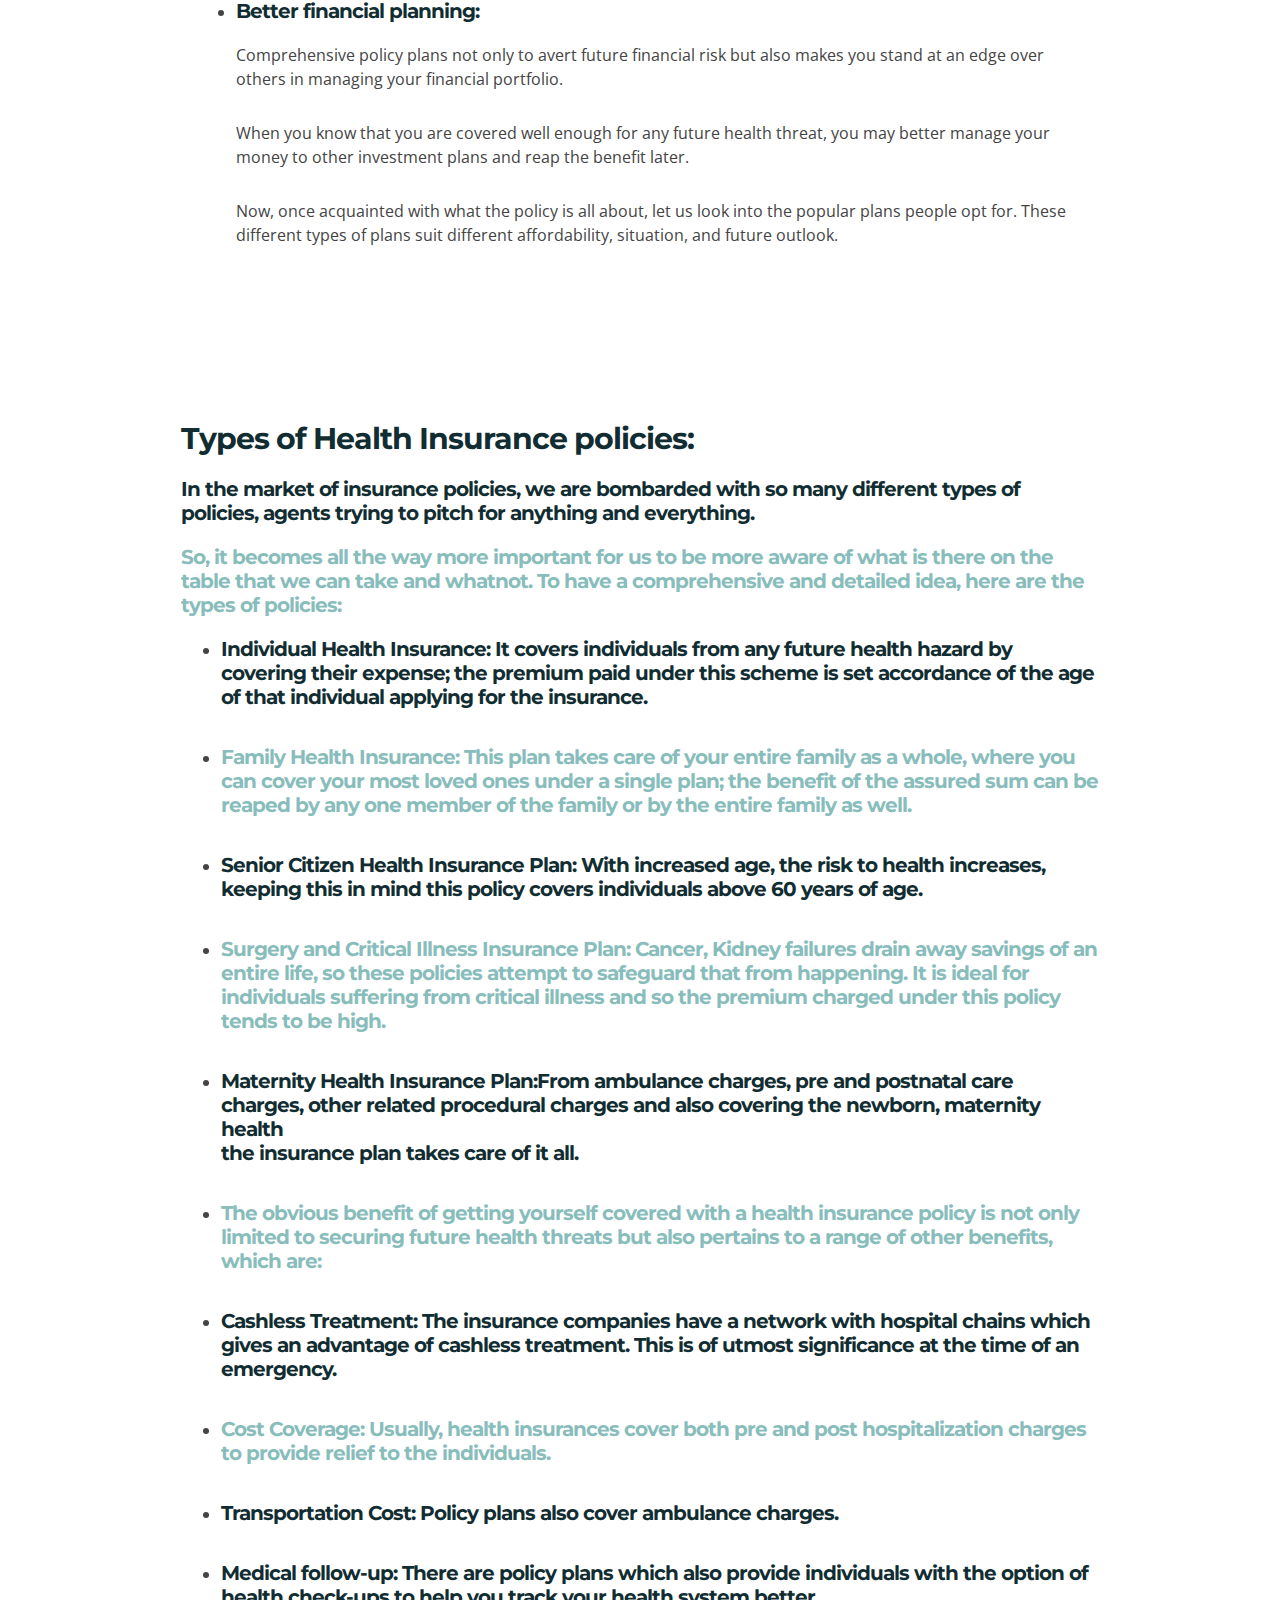
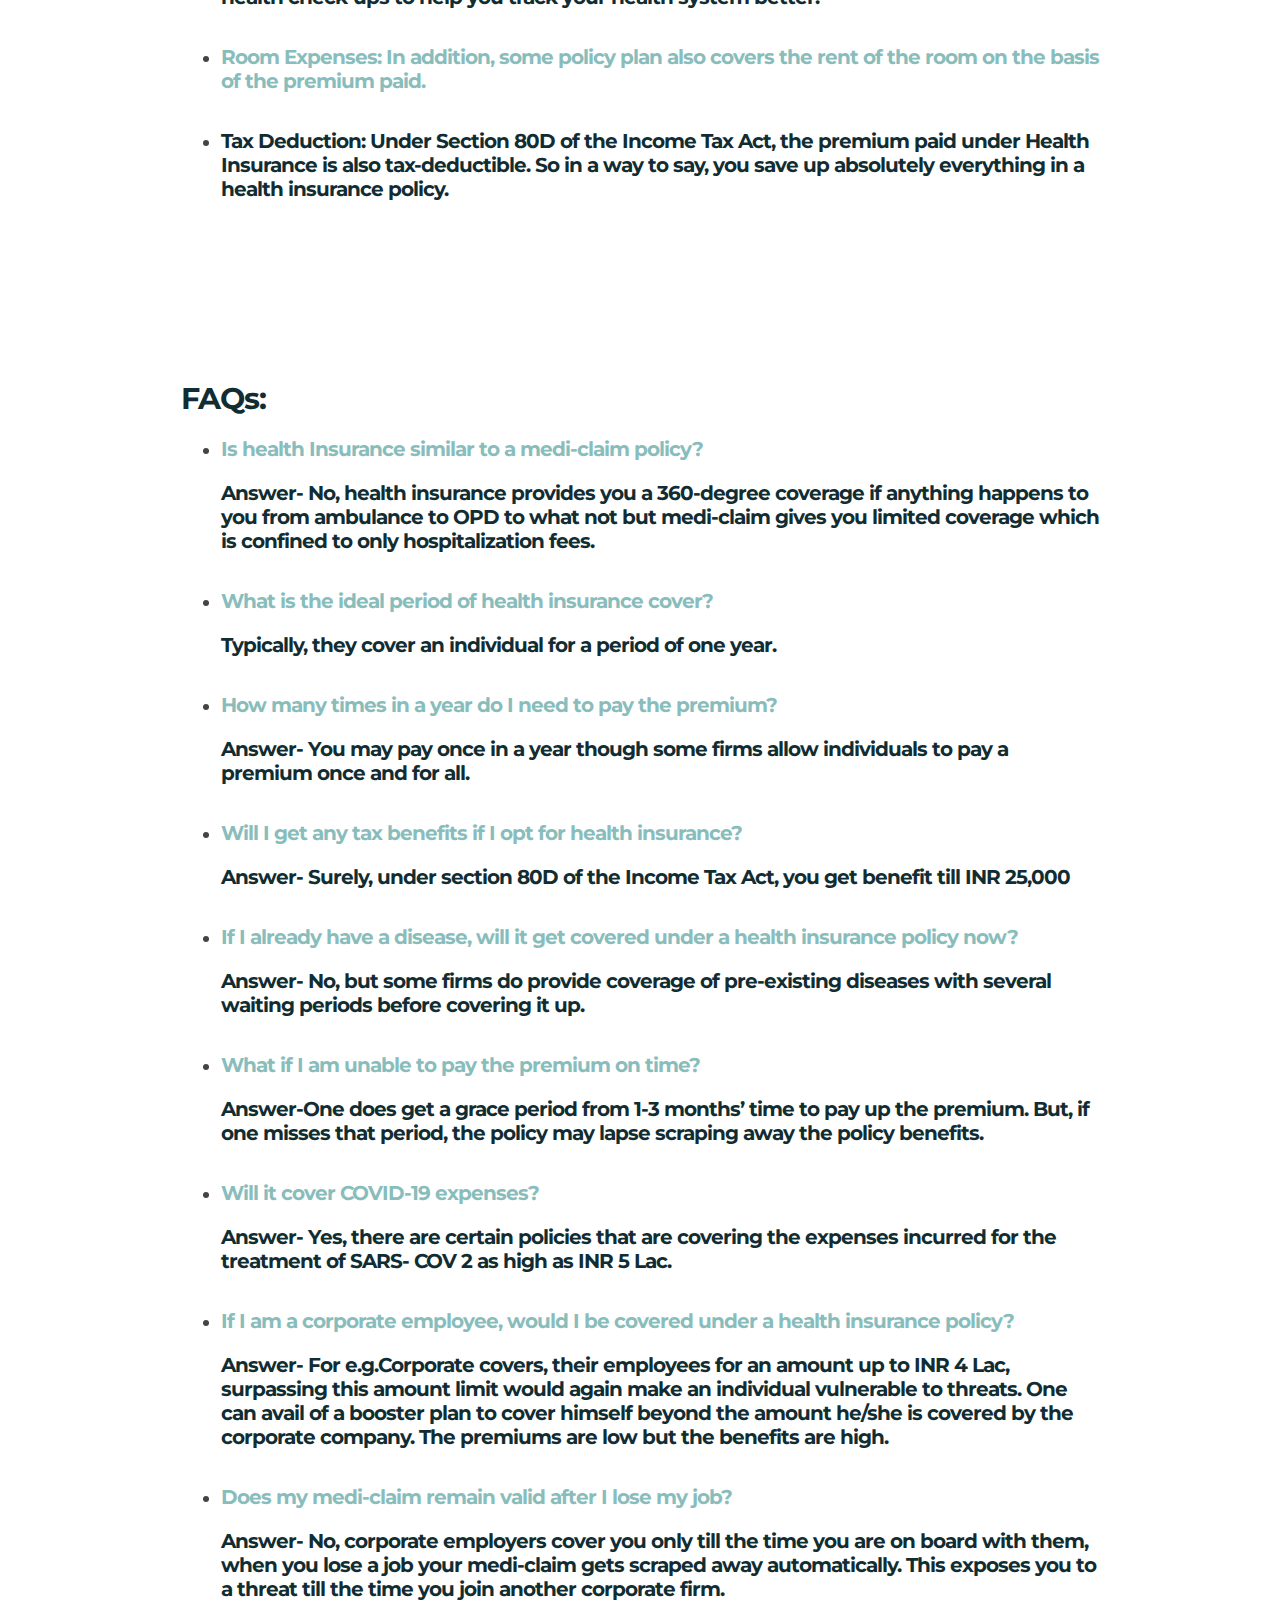
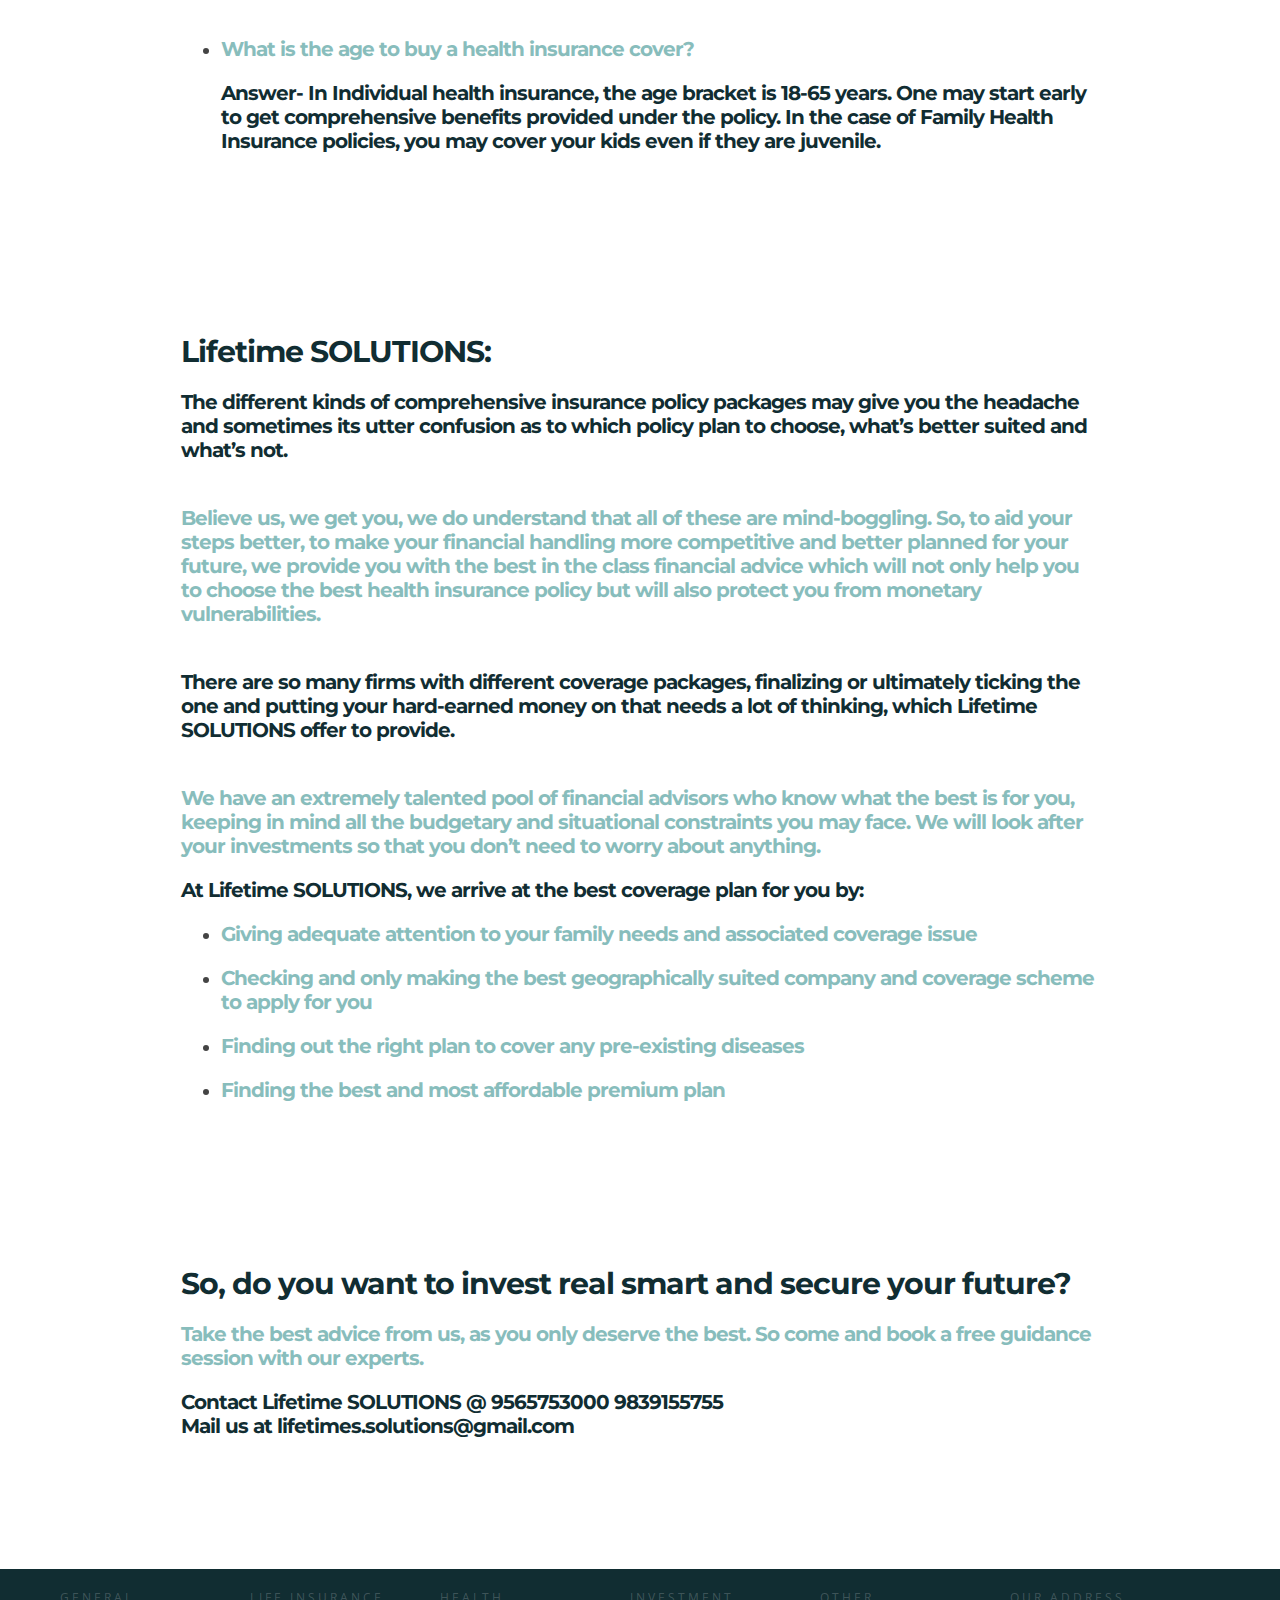
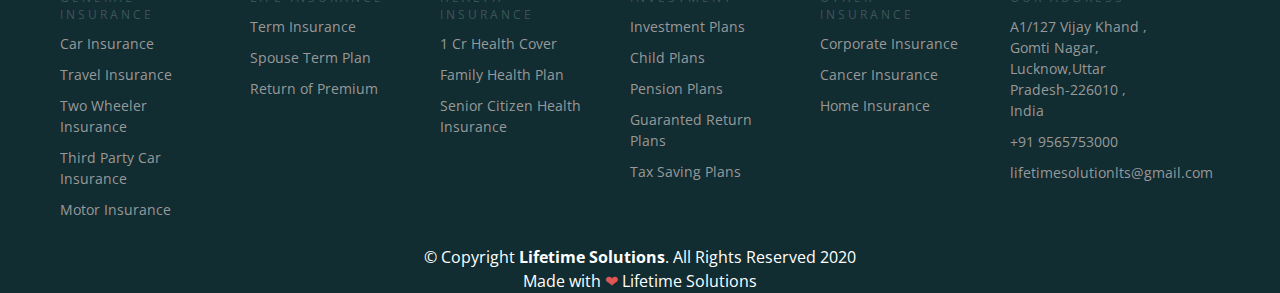
<file: health_insurance4.html>
<!DOCTYPE html>
<html lang="en">

<head>
    <meta charset="utf-8">
    <title>Lifetime SOLUTIONS</title>
    <meta content="width=device-width, initial-scale=1.0" name="viewport">
    <meta content="" name="keywords">
    <meta content="" name="description">

    <!-- Favicons -->
    <link href="img/favicon.png" rel="icon">
    <link href="img/apple-touch-icon.png" rel="apple-touch-icon">

    <!-- Google Fonts -->
    <link
        href="https://fonts.googleapis.com/css?family=Open+Sans:300,300i,400,400i,700,700i|Raleway:300,400,500,700,800|Montserrat:300,400,700"
        rel="stylesheet">

    <!-- Bootstrap CSS File -->
    <link href="lib/bootstrap/css/bootstrap.min.css" rel="stylesheet">

    <!-- Libraries CSS Files -->
    <link href="lib/font-awesome/css/font-awesome.min.css" rel="stylesheet">
    <link href="lib/animate/animate.min.css" rel="stylesheet">
    <link href="lib/ionicons/css/ionicons.min.css" rel="stylesheet">
    <link href="lib/owlcarousel/assets/owl.carousel.min.css" rel="stylesheet">
    <link href="lib/magnific-popup/magnific-popup.css" rel="stylesheet">
    <link href="lib/ionicons/css/ionicons.min.css" rel="stylesheet">
    <link rel="stylesheet" href="/css/style.css">

    <!-- Main Stylesheet File -->
    <link href="css/background.css" rel="stylesheet">
    <link rel="stylesheet" href="css/social-share.css">

    <!-- =======================================================
    Theme Name: Reveal
    Theme URL: https://bootstrapmade.com/reveal-bootstrap-corporate-template/
    Author: BootstrapMade.com
    License: https://bootstrapmade.com/license/
  ======================================================= -->
</head>

<body id="body">

<section id="topbar" class="d-none d-lg-block">
    <div class="container clearfix">
        <div class="contact-info float-left">
            <i class="fa fa-envelope-o"></i> <a
                href="mailto:lifetimesolutionlts@gmail.com">lifetimesolutionlts@gmail.com</a>
            <i class="fa fa-phone"></i> <a href="tel:+919565753000">+91 9565753000</a>
        </div>
        <div class="social-links float-right">
            <!-- <a href="#" class="twitter"><i class="fa fa-twitter"></i></a> -->
            <a href="https://www.facebook.com/lifetimesolutionslko" class="facebook"><i class="fa fa-facebook"></i></a>
            <a href="https://www.instagram.com/lifetime_sol/" class="instagram"><i class="fa fa-instagram"></i></a>
            <a href="" class="google-plus"><i class="fa fa-envelope"></i></a>
            <a href="https://www.linkedin.com/company/lifetimesolution/" class="linkedin"><i
                    class="fa fa-linkedin"></i></a>
        </div>
    </div>
</section>

<!--==========================
    Header
  ============================-->
<header id="header">
    <div class="container">

        <div id="logo" class="pull-left">
            <!-- <h1><a href="#body" class="scrollto">Lifetime<span> Solutions</span></a></h1> -->
            <!-- Uncomment below if you prefer to use an image logo -->
            <a href="#body"><img src="img/logo.png" alt="" width="150" height="60" title="" /></a>
        </div>

        <nav id="nav-menu-container">
            <ul class="nav-menu">
                <li><a href="index.html">Home</a></li>
                <li class="menu-has-children"><a href="about.html">About Us</a>
                    <ul>
                        <li><a href="about.html">WHY lts</a></li>
                        <li><a href="about.html">Core Value</a></li>
                        <li><a href="about.html">Awards & Certificates</a></li>
                        <li><a href="about.html">Financial Planning</a></li>
                        <li><a href="about.html">Products Offered By Lts</a></li>
                    </ul>
                </li>
                <li class="menu-has-children menu-active"><a href="health_insurance.html">Insurance</a>
                    <ul>
                        <li><a href="#">General Insurance</a></li>
                        <li><a href="health_insurance.html">Health Insurance</a></li>
                        <li><a href="life_insurance.html">Life Insurance</a></li>
                    </ul>
                </li>
                <li><a href="mutual_fund.html">Mutual Fund</a></li>
                <li><a href="gallery.html">Gallery</a></li>
                <li><a href="contact.html">Contact</a></li>
            </ul>
        </nav><!-- #nav-menu-container -->
    </div>
</header><!-- #header -->

<!--==========================
    Intro Section
  ============================-->


<!-- <div class="intro-content">
       <h2>Making <span>your ideas</span><br>happen!</h2> -->
<!-- <div>
        <a href="#about" class="btn-get-started scrollto">Get Started</a>
        <a href="#portfolio" class="btn-projects scrollto">Our Projects</a>
      </div> 
    </div> -->
<div class="messed">


    <div class="owl-carousel owl-theme">
        <div class="owl-slide d-flex align-items-center cover"
            style="background-image: url(/img/intro-carousel/1.jpg);">
            <div class="container">
                <div class="row justify-content-center justify-content-md-start">
                    <div class="col-10 col-md-6 static">
                        <div class="owl-slide-text">
                            <h2 class="owl-slide-animated owl-slide-title">The bedding was hardly able to cover it
                            </h2>
                            <div class="owl-slide-animated owl-slide-subtitle mb-3">
                                One morning, when Gregor Samsa woke from troubled dreams, he found himself
                                transformed
                                in
                                his bed into a horrible vermin.
                            </div>
                            <a class="btn btn-primary owl-slide-animated owl-slide-cta"
                                href="https://unsplash.com/photos/pgR4yBMjum8" target="_blank" role="button">See
                                Original
                                Image</a>
                        </div>
                    </div>
                </div>
            </div>
        </div>
        <!--/owl-slide-->

        <div class="owl-slide d-flex align-items-center cover"
            style="background-image: url(/img/intro-carousel/2.jpg);">
            <div class="container">
                <div class="row justify-content-center justify-content-md-start">
                    <div class="col-10 col-md-6 static">
                        <div class="owl-slide-text">
                            <h2 class="owl-slide-animated owl-slide-title">Samsa was a travelling salesman.</h2>
                            <div class="owl-slide-animated owl-slide-subtitle mb-3">
                                It showed a lady fitted out with a fur hat and fur boa who sat upright, raising a
                                heavy
                                fur
                                muff that covered the whole of her lower arm towards the viewer. Gregor then turned
                                to
                                look
                                out the window at the dull weather.
                            </div>
                            <a class="btn btn-primary owl-slide-animated owl-slide-cta"
                                href="https://unsplash.com/photos/Ijx8OxvKrgM" target="_blank" role="button">See
                                Original
                                Image</a>
                        </div>
                    </div>
                </div>
            </div>
        </div>
        <!--/owl-slide-->

        <div class="owl-slide d-flex align-items-center cover"
            style="background-image: url(/img/intro-carousel/3.jpg);">
            <div class="container">
                <div class="row justify-content-center justify-content-md-start">
                    <div class="col-10 col-md-6 static">
                        <div class="owl-slide-text">
                            <h2 class="owl-slide-animated owl-slide-title">A collection of textile samples.</h2>
                            <div class="owl-slide-animated owl-slide-subtitle mb-3">
                                He lay on his armour-like back, and if he lifted his head a little he could see his
                                brown
                                belly.
                            </div>
                            <a class="btn btn-primary owl-slide-animated owl-slide-cta"
                                href="https://unsplash.com/photos/7uwbhGSH5Fg" target="_blank" role="button">See
                                Original
                                Image</a>
                        </div>
                    </div>
                </div>
            </div>
        </div>
        <div class="owl-slide d-flex align-items-center cover"
            style="background-image: url(/img/intro-carousel/4.jpg);">
            <div class="container">
                <div class="row justify-content-center justify-content-md-start">
                    <div class="col-10 col-md-6 static">
                        <div class="owl-slide-text">
                            <h2 class="owl-slide-animated owl-slide-title">A collection of textile samples.</h2>
                            <div class="owl-slide-animated owl-slide-subtitle mb-3">
                                He lay on his armour-like back, and if he lifted his head a little he could see his
                                brown
                                belly.
                            </div>
                            <a class="btn btn-primary owl-slide-animated owl-slide-cta"
                                href="https://unsplash.com/photos/7uwbhGSH5Fg" target="_blank" role="button">See
                                Original
                                Image</a>
                        </div>
                    </div>
                </div>
            </div>
        </div>
        <!--/owl-slide-->
    </div>
</div>
<section style="background-color:#112D32;">
    <ul id="services">
        <h2>HEALTH INSURANCE</h2>
        <li>
            <div class="facebook" id="btn1">
                <a>
                    <i class="fa fa-envelope-open" aria-hidden="true"></i>
                </a>
            </div>
        </li>
        <li>
            <div class="twitter" id="btn2">
                <a>
                    <i class="fa fa-address-book-o" aria-hidden="true"></i>
                </a>
            </div>
        </li>
        <li>
            <div class="linkedin" id="btn3">
                <a>
                    <i class="fa fa-user-circle" aria-hidden="true"></i>
                </a>
            </div>
        </li>
        <li>
            <div class="instagram" id="btn4">
                <a>
                    <i class="fa fa-check-circle" aria-hidden="true"></i>
                </a>
            </div>

        </li>

    </ul>
</section>

<div class="container">
    <section id="one">
        <div class="how-section1">
            <div class="row">
                <div class="col-md-6 how-img">
                    <img src="img/about-img.jpg" class="img img-responsive full-width img-fluid" alt="" />
                </div>
                <div class="col-md-6">
                    <h4>HEALTH INSURANCE</h4>
                    <h4 class="subheading">THE ULTIMATE GUIDE TO BUYING HEALTH INSURANCE FOR YOURSELVES!</h4>
                    <p>A fine day on your office couch, with deadlines to meet you know that you are fine-up on
                        the corporate ladder, but the
                        one thing that’s bugging you is the uncanny back pain.</p>
                    <p>You go to a doctor only to find that the diagnostic procedures cost you a handsome amount
                        of money at the end of the
                        day.</p>
                </div>
                <p>The money that you so wanted to spend on new furniture, maybe got completely exhausted in
                    paying up the hospital
                    bills.
                    If this is the scenario for normal diagnosis, imagine how high the amount might go for
                    hospitalization for about a
                    week?</p>
                <h4 class="subheading">Are you afraid now thinking about how easily you can end up your
                    hard-earned money in a situation that could have been
                    avoided?</h4>
                <p>The busy and hectic schedules of our daily life, from meeting regular deadlines to the
                    pressure of fine performance in
                    the field to being over-burdened because your kid hasn’t been eating his/her cereals
                    properly seldom leads us to ignore
                    our much precious health.</p>

                <p>Even if we set targets of hitting the gym or running an extra mile, we end up getting caught
                    up in our daily chores.</p>

                <h4>But does that mean we have to go on with the risk like forever?</h4>
                <br>
                <p>The answer to it is a big no.</p>
                <p>One can easily avoid the risk by opting for health insurance and cover future hazards.</p>
                <p>But we do know that you might have sometimes thought of signing up for a health insurance
                    policy but the complexities of
                    which is the best one to choose and what benefits they do really scare you.</p>
            </div>
            <h4 class="subheading">So here we are, for you, to simplify-</h4>

            <p>What health insurance really means to you?</p>

            <p>What are the types of policies out there in the market for you to choose from?</p>

            <p>What benefits do they provide?</p>
            <p>And how we would guide you to always choose the best health insurance policy because</p>
            <h4 class="subheading">Lifetime Solutions do care and understand that every individual has a
                differential budget with
                different family
                constraints, so an ultimate and trustworthy policy can’t be computed from a system but be
                tailor-made with delicate
                attention.</h4>
        </div>
    </section>

    <section id="two">
        <div class="how-section1">
            <div class="row">
                <div class="col-md-6">
                    <h4>What does Health Insurance mean?</h4>
                    <p>Health Insurance assures you of your health.</p>
                    <p>It assures you that even if you are down with an illness, or injured you would not be
                        down with financial needs. It
                        gives you a shield or blanket protection that when your health needs the care and
                        pamper, you won’t worry about your
                        bank balance.</p>
                </div>
    
                <div class="col-md-6 how-img">
                    <img src="/img/about-img.jpg" class="img img-responsive full-width img-fluid" alt="" />
                </div>
                <p>
                <p>An accident or an unforeseen illness doesn’t come knocking your door. So, health insurance
                    keeps you prepared for
                    your
                    unwelcome guests.</p>
                <p>It is generally considered that the better prepared you are for risk, the better are your
                    chances of
                    surviving it. A bolt from the blue may come, but it shouldn’t wreck you financially and
                    emotionally.</p>
                <p>Here are a few reasons to consider health insurance:</p>
            </div>
            <div>
                <h4 class="subheading">Here are a few reasons to consider health insurance:</h4>
                <ul>
                    <li>
                        <h4 class="subheading1">Early plans give more optimum coverage:</h4>
                        <p>Planning early to opt for a health insurance policy may bag you the best deals in the
                            market. When you are young, you
                            get higher financial coverage at a lesser price which goes on increasing as you grow
                            older.</p>
                        <p>Plus, you have a better chance of completing the waiting period for certain surgeries
                            and pre-existing illness coverage.
                            Additionally, you get covered for diseases that you might get diagnosed at a later
                            stage in your life.</p>
                    </li>
                    <li>
                        <h4 class="subheading1">Inevitable lifestyle diseases:</h4>
                        <p>The rat race which we willingly or unwillingly take part in has made us prone to a
                            spectrum of lifestyle disorders.</p>
                        <p>The lifestyle diseases not only eats up you but also eat up your dream vacations,
                            foreign trips, the latest gadget you
                            are willing to buy, and the most-precious family savings.</p>
                    </li>
                    <li>
                        <h4 class="subheading1">Global coverage:</h4>
                        <p>Traveling for an office job ain’t uncommon these days, but what if you
                            contract a disease in a foreign land?</p>
                        <p>A lot of policies do cover emergency evacuation taking into consideration the best
                            facilities at your disposal around
                            the world.</p>
                    </li>
                    <li>
                        <h4 class="subheading1">Covers pre and post hospitalization charges:</h4>
                        <p>Depending on your plan policy, you get covered more than just hospitalization fees.
                            You may get covered for OPD,
                            vector-borne diseases, maternity benefits which may extend to your newborn without
                            additional premiums and also
                            ambulance services.</p>
                    </li>
                    <li>
                        <h4 class="subheading1">Better financial planning:</h4>
                        <p>Comprehensive policy plans not only to avert future financial risk but also makes you
                            stand at an edge over others in
                            managing your financial portfolio.</p>
                        <p>When you know that you are covered well enough for any future health threat, you may
                            better manage your money to other
                            investment plans and reap the benefit later.</p>
                        <p>Now, once acquainted with what the policy is all about, let us look into the popular
                            plans people opt for. These
                            different types of plans suit different affordability, situation, and future
                            outlook.</p>
                    </li>
            </div>
        </div>
    </section>

    <section id="three">
        <div class="how-section1">
            <div class="row">
                <h4>Types of Health Insurance policies:</h4>
                <h4 class="subheading1">In the market of insurance policies, we are bombarded with so many different types
                    of policies,
                    agents trying to pitch for anything and everything.</h4>
    
                <h4 class="subheading">So, it becomes all the way more important for us to be more aware of what is there on
                    the table that we can take and
                    whatnot. To have a comprehensive and detailed idea, here are the types of policies:</h4>
    
                <ul>
                    <li>
                        <h4 class="subheading1">Individual Health Insurance: It covers individuals from any future health
                            hazard by covering
                            their expense; the premium paid under this scheme is set accordance of the age of that
                            individual applying for the insurance.
                        </h4>
                    </li>
                </ul>
    
                <ul>
                    <li>
                        <h4 class="subheading">
                            Family Health Insurance: This plan takes care of your entire family as a whole, where you
                            can cover your most loved ones under a single plan; the benefit of the assured sum can be
                            reaped by any one member of the family or by the entire family as well.
                        </h4>
                    </li>
                </ul>
                <ul>
                    <li>
                        <h4 class="subheading1">
                            Senior Citizen Health Insurance Plan: With increased age, the risk to health increases,
                            keeping this in mind this policy covers individuals above 60 years of age.
                        </h4>
                    </li>
                </ul>
                <ul>
                    <li>
                        <h4 class="subheading">
                            Surgery and Critical Illness Insurance Plan: Cancer, Kidney failures drain away savings of an
                            entire life, so these
                            policies attempt to safeguard that from
                            happening. It is ideal for individuals suffering from critical illness and so the premium
                            charged under this policy
                            tends to be high.
                        </h4>
                    </li>
                </ul>
                <ul>
                    <li>
                        <h4 class="subheading1">Maternity Health Insurance Plan:From ambulance charges, pre and postnatal
                            care charges, other
                            related procedural charges and also covering the newborn,
                            maternity health<br>
                            the insurance plan takes care of it all.</h4>
                    </li>
                </ul>
                <ul>
                    <li>
                        <h4 class="subheading">The obvious benefit of getting yourself covered with a health insurance
                            policy is not only
                            limited to securing future
                            health threats but also pertains to a range of other benefits, which are:</h4>
    
                    </li>
                </ul>
                <ul>
                    <li>
                        <h4 class="subheading1">
                            Cashless Treatment: The insurance companies have a network with hospital chains which gives an
                            advantage of cashless
                            treatment. This is of utmost significance at the time of
                            an emergency.</h4>
                    </li>
                </ul>
                <ul>
                    <li>
                        <h4 class="subheading">Cost Coverage: Usually, health insurances cover both pre and post
                            hospitalization charges to
                            provide relief to the individuals.</h4>
                    </li>
                </ul>
                <ul>
                    <li>
                        <h4 class="subheading1">Transportation Cost: Policy plans also cover ambulance charges.</h4>
                    </li>
                </ul>
                <ul>
                    <li>
                        <h4 class="subheading1">Medical follow-up: There are policy plans which also provide individuals
                            with the option of
                            health check-ups to help you track your health system better.</h4>
                    </li>
                </ul>
                <ul>
                    <li>
                        <h4 class="subheading">Room Expenses: In addition, some policy plan also covers the rent of the room
                            on the basis
                            of the premium paid.</h4>
                    </li>
                </ul>
                <ul>
                    <li>
                        <h4 class="subheading1">Tax Deduction: Under Section 80D of the Income Tax Act, the premium paid
                            under Health
                            Insurance is also tax-deductible. So in a way to say, you save up absolutely everything in a
                            health insurance policy.</h4>
    
                    </li>
                </ul>
    </section>

    <section id="four">
        <div class="how-section1">
            <div class="row">
                <h4>FAQs:</h4>
                <ul>
                    <li>
                        <h4 class="subheading">
                            Is health Insurance similar to a medi-claim policy?
                        </h4>
                        <h4 class="subheading1">
                            Answer- No, health insurance provides you a 360-degree coverage if anything happens to
                            you from ambulance to OPD to what not but medi-claim gives you limited coverage which is
                            confined to only hospitalization fees.
                        </h4>
                    </li>
                </ul>
                <ul>
                    <li>
                        <h4 class="subheading">
                            What is the ideal period of health insurance cover?
                        </h4>
                        <h4 class="subheading1">
                            Typically, they cover an individual for a period of one year.
                        </h4>
                    </li>
                </ul>
                <ul>
                    <li>
                        <h4 class="subheading">
                            How many times in a year do I need to pay the premium?
                        </h4>
                        <h4 class="subheading1">
                            Answer- You may pay once in a year though some firms allow individuals to pay a premium
                            once and for all.
                        </h4>
                    </li>
                </ul>
                <ul>
                    <li>
                        <h4 class="subheading">
                            Will I get any tax benefits if I opt for health insurance?
                        </h4>
                        <h4 class="subheading1">
                            Answer- Surely, under section 80D of the Income Tax Act, you get benefit till INR 25,000
                        </h4>
                    </li>
                </ul>
                <ul>
                    <li>
                        <h4 class="subheading">
                            If I already have a disease, will it get covered under a health insurance policy now?
                        </h4>
                        <h4 class="subheading1">
                            Answer- No, but some firms do provide coverage of pre-existing diseases with several
                            waiting periods before covering it up.
                        </h4>
                    </li>
                </ul>
                <ul>
                    <li>
                        <h4 class="subheading">
                            What if I am unable to pay the premium on time?
                        </h4>
                        <h4 class="subheading1">
                            Answer-One does get a grace period from 1-3 months’ time to pay up the premium. But, if
                            one misses that period, the policy may lapse scraping away the policy benefits.
                        </h4>
                    </li>
                </ul>
                <ul>
                    <li>
                        <h4 class="subheading">
                            Will it cover COVID-19 expenses?
                        </h4>
                        <h4 class="subheading1">
                            Answer- Yes, there are certain policies that are covering the expenses incurred for the
                            treatment of SARS- COV 2 as high as INR 5 Lac.
                        </h4>
                    </li>
                </ul>
                <ul>
                    <li>
                        <h4 class="subheading">
                            If I am a corporate employee, would I be covered under a health insurance policy?
                        </h4>
                        <h4 class="subheading1">
                            Answer- For e.g.Corporate covers, their employees for an amount up to INR 4 Lac, surpassing this
                            amount limit would
                            again make an individual vulnerable to threats. One can avail of a booster plan to cover himself
                            beyond the amount
                            he/she is covered by the corporate company. The premiums are low but the benefits are high.
    
                        </h4>
                    </li>
                </ul>
                <ul>
                    <li>
                        <h4 class="subheading">
                            Does my medi-claim remain valid after I lose my job?
                        </h4>
                        <h4 class="subheading1">
                            Answer- No, corporate employers cover you only till the time you are on board with them, when
                            you lose a job your
                            medi-claim gets scraped away automatically. This exposes you to a threat till the time you join
                            another corporate firm.
                        </h4>
                    </li>
                </ul>
                <ul>
                    <li>
                        <h4 class="subheading">
                            What is the age to buy a health insurance cover?
                        </h4>
                        <h4 class="subheading1">
                            Answer- In Individual health insurance, the age bracket is 18-65 years. One may start
                            early to get comprehensive benefits provided under the policy. In the case of Family Health
                            Insurance policies, you may cover your kids even if they are juvenile.
                        </h4>
                    </li>
                </ul>
            </div>
        </div>
    </section>

    <section id="five">
        <div class="how-section1">
            <div class="row">
                <h4>Lifetime SOLUTIONS:</h4>
                <h4 class="subheading1">
                    The different kinds of comprehensive insurance policy packages may give you the headache and sometimes
                    its utter
                    confusion as to which policy plan to choose, what’s better suited and what’s not.
                </h4>
                <br>
                <h4 class="subheading">
                    Believe us, we get you, we do understand that all of these are mind-boggling. So, to aid your steps
                    better, to make your
                    financial handling more competitive and better planned for your future, we provide you with the best in
                    the class
                    financial advice which will not only help you to choose the best health insurance policy but will also
                    protect you from
                    monetary vulnerabilities.
                </h4>
                <br>
                <h4 class="subheading1">
                    There are so many firms with different coverage packages, finalizing or ultimately ticking the one and
                    putting your
                    hard-earned money on that needs a lot of thinking, which Lifetime SOLUTIONS offer to provide.
                </h4>
                <br>
                <h4 class="subheading">
                    We have an extremely talented pool of financial advisors who know what the best is for you,
                    keeping in mind all the budgetary and situational constraints you may face. We will look after your
                    investments so that
                    you don’t need to worry about anything.
                </h4>
                <div>
                    <h4 class="subheading1">At Lifetime SOLUTIONS, we arrive at the best coverage plan for you by:</h4>
                    <ul>
                        <li>
                            <h4 class="subheading">Giving adequate attention to your family needs and associated coverage
                                issue</h4>
                        </li>
                    </ul>
                    <ul>
                        <li>
                            <h4 class="subheading">Checking and only making the best geographically suited company and
                                coverage scheme to apply for you</h4>
                        </li>
                    </ul>
                    <ul>
                        <li>
                            <h4 class="subheading">Finding out the right plan to cover any pre-existing diseases</h4>
                        </li>
                    </ul>
                    <ul>
                        <li>
                            <h4 class="subheading">Finding the best and most affordable premium plan</h4>
                        </li>
                    </ul>
                </div>
            </div>
        </div>
    
    </section>
    
    <section id="six">
        <div class="how-section1">
            <div class="row">
                <h4>So, do you want to invest real smart and secure your future?</h4>
    
                <h4 class="subheading">Take the best advice from us, as you only deserve the best. So come and book a free
                    guidance session with our experts.</h4>
                <h4 class="subheading1">Contact Lifetime SOLUTIONS @ 9565753000 9839155755
                    <br>
                    Mail us at lifetimes.solutions@gmail.com
                </h4>
            </div>
        </div>
    
    
    </section>

</div>


    <div class="footer">
        <div class="contain">
            <div class="col">
                <h1>General Insurance</h1>
                <ul>
                    <li>Car Insurance</li>
                    <li>Travel Insurance</li>
                    <li>Two Wheeler Insurance</li>
                    <li>Third Party Car Insurance</li>
                    <li>Motor Insurance</li>
                </ul>
            </div>
            <div class="col">
                <h1>Life Insurance</h1>
                <ul>
                    <li>Term Insurance</li>
                    <li>Spouse Term Plan</li>
                    <li>Return of Premium</li>
                </ul>
            </div>
            <div class="col">
                <h1>Health Insurance</h1>
                <ul>
                    <li>1 Cr Health Cover</li>
                    <li>Family Health Plan</li>
                    <li>Senior Citizen Health Insurance</li>
                </ul>
            </div>
            <div class="col">
                <h1>Investment</h1>
                <ul>
                    <li>Investment Plans</li>
                    <li>Child Plans</li>
                    <li>Pension Plans</li>
                    <li>Guaranted Return Plans</li>
                    <li>Tax Saving Plans</li>
                </ul>
            </div>
            <div class="col">
                <h1>Other Insurance</h1>
                <ul>
                    <li>Corporate Insurance</li>
                    <li>Cancer Insurance</li>
                    <li>Home Insurance</li>
                </ul>
            </div>
            <div class="col social">
                <h1>Our Address</h1>
                <ul>
                    <li>A1/127 Vijay Khand , Gomti Nagar, Lucknow,Uttar Pradesh-226010 , India</li>
                    <li>+91 9565753000</li>
                    <li>lifetimesolutionlts@gmail.com</li>
                </ul>
            </div>
            <div class="clearfix"> </div>
            <div class="add-footer">
                <div class="copyright">
                    &copy; Copyright <strong>Lifetime Solutions</strong>. All Rights Reserved 2020
                </div>
                <div class="credits">
                    Made with <span class="heart">❤</span> Lifetime Solutions
                </div>
            </div>
        </div>
    </div>
    
    <div class="float-sm">
        <div class="fl-fl float-fb">
            <i class="fa1 fa fa-inr"></i>
            <a href="mutual_fund.html" target="_blank"> Mutual Fund</a>
        </div>
        <div class="fl-fl float-tw">
            <i class="fa1 fa fa-plus"></i>
            <a href="life_insurance.html" target="_blank">Life Insurance</a>
        </div>
        <div class="fl-fl float-gp">
            <i class="fa1 fa fa fa-phone"></i>
            <a href="tel:+919565753000" target="_blank">Call Us</a>
        </div>
        <div class="fl-fl float-rs">
            <i class="fa1 fa fa-rss"></i>
            <a href="health_insurance.html" target="_blank">HealthInsurance</a>
        </div>
    
    </div>
    
    <a href="#" class="back-to-top"><i class="fa fa-chevron-up"></i></a>
    
    <!-- JavaScript Libraries -->
    <script src="lib/jquery/jquery.min.js"></script>
    <script src="lib/jquery/jquery-migrate.min.js"></script>
    <script src="lib/bootstrap/js/bootstrap.bundle.min.js"></script>
    <script src="lib/easing/easing.min.js"></script>
    <script src="lib/superfish/hoverIntent.js"></script>
    <script src="lib/superfish/superfish.min.js"></script>
    <script src="lib/wow/wow.min.js"></script>
    <script src="lib/owlcarousel/owl.carousel.min.js"></script>
    <script src="lib/magnific-popup/magnific-popup.min.js"></script>
    <script src="lib/sticky/sticky.js"></script>
    <script src="js/owl-carousel.js"></script>
    <script src="js/hide_show.js"></script>

    
    <!-- Contact Form JavaScript File -->
    <script src="contactform/contactform.js"></script>
    
    <!-- Template Main Javascript File -->
    <script src="js/main.js"></script>
    
    </body>
    
    </html>
</file>
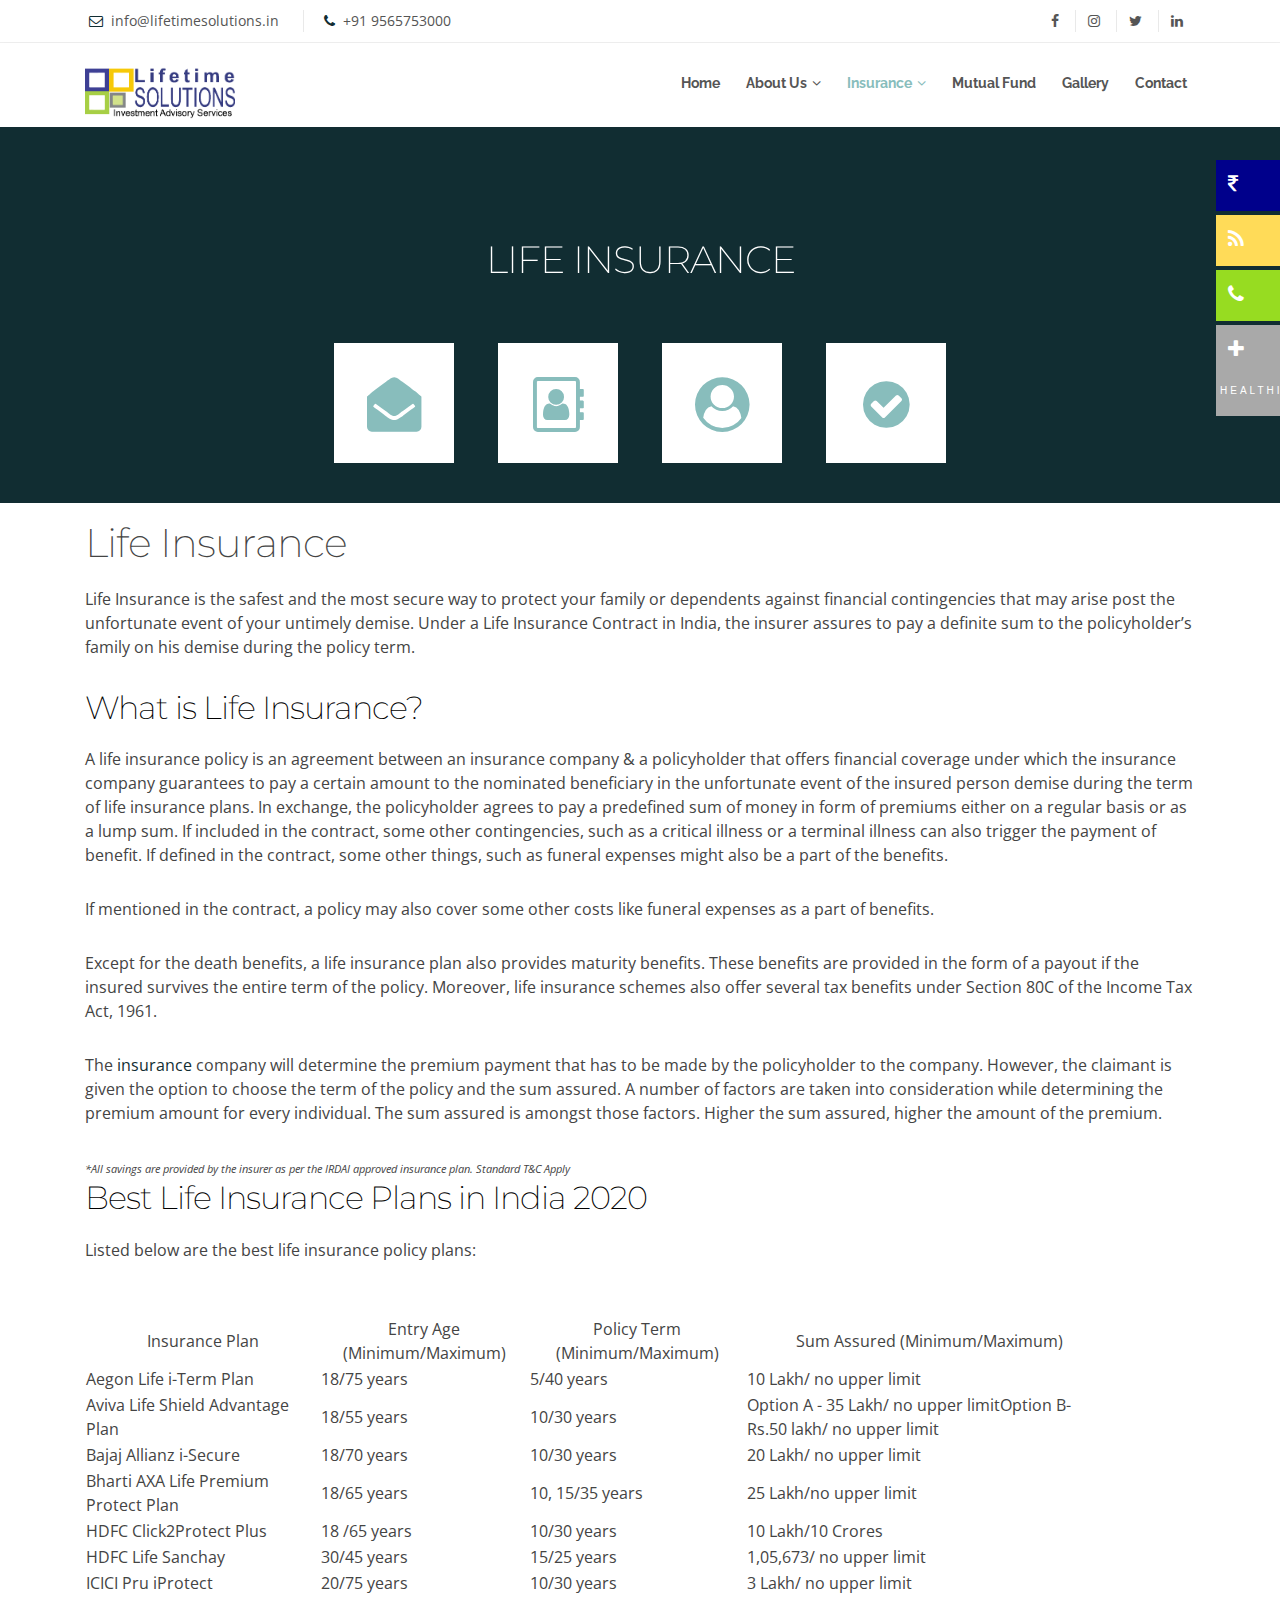
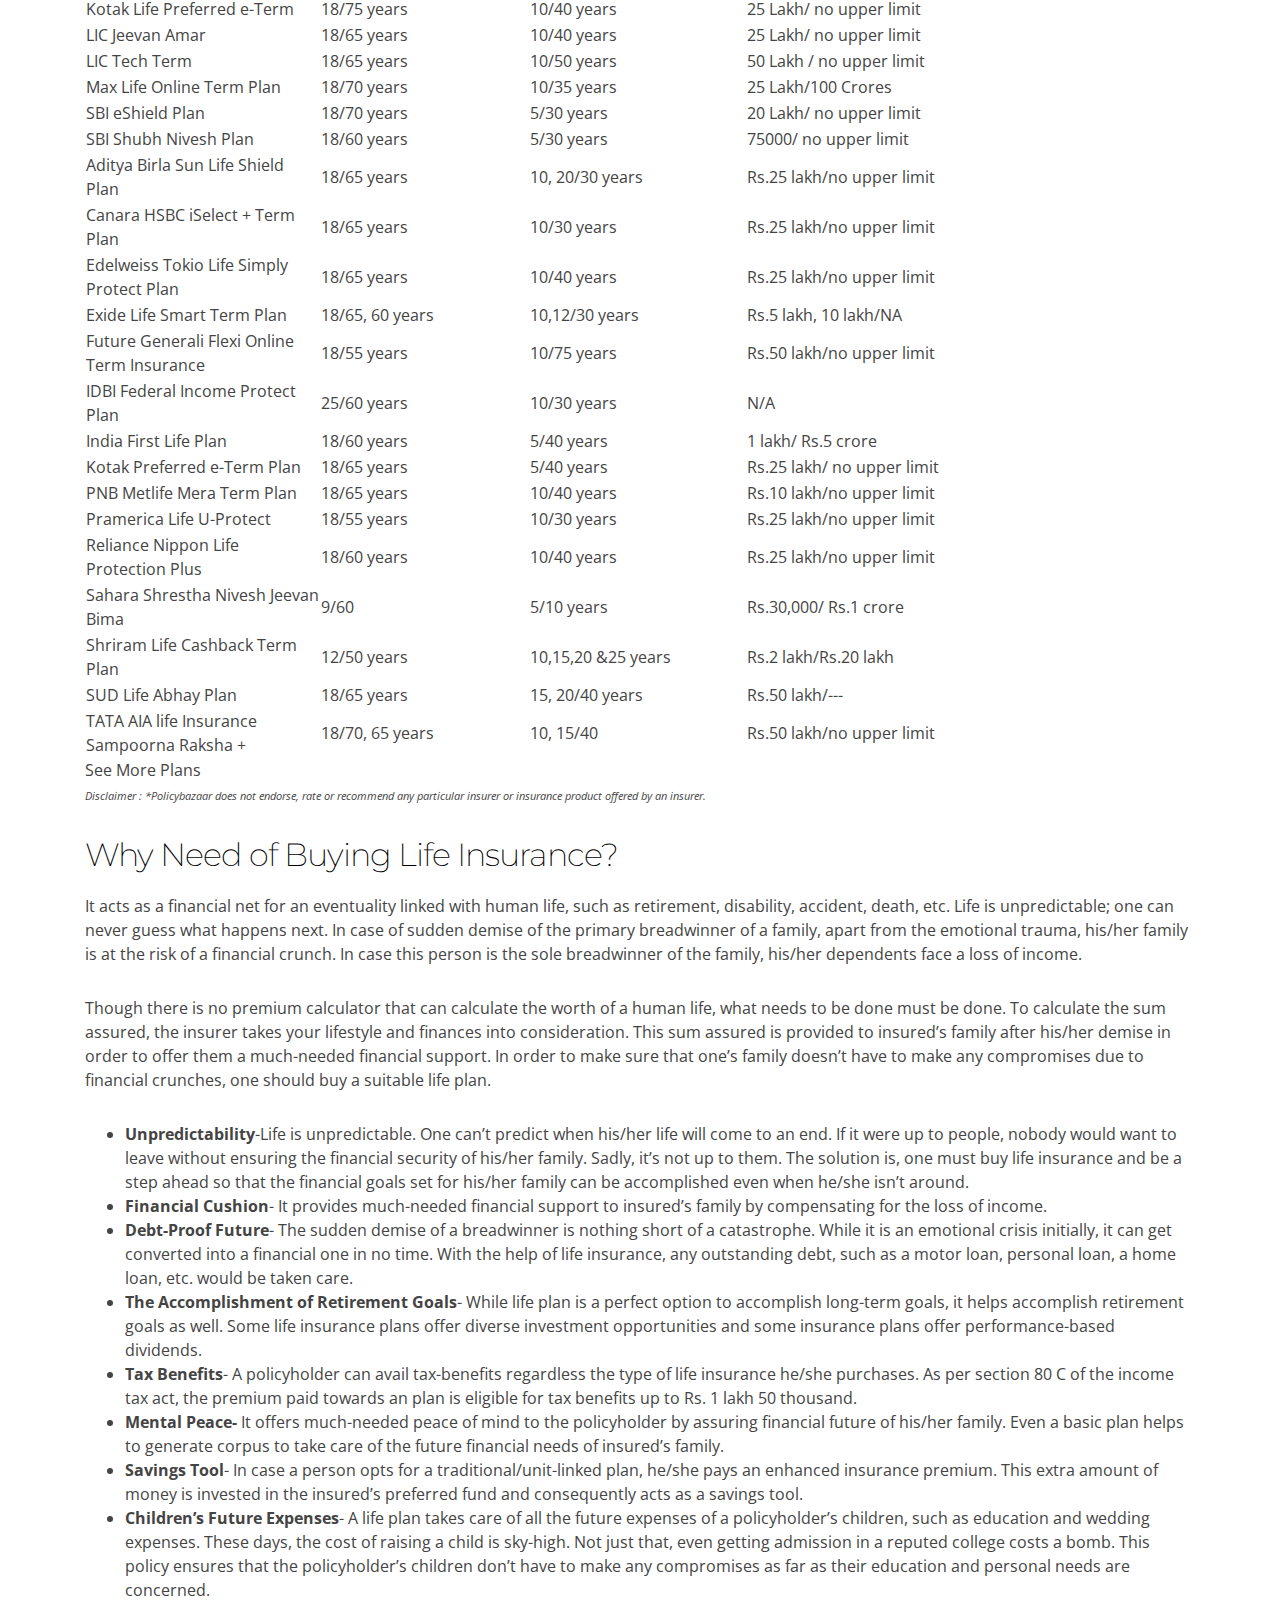
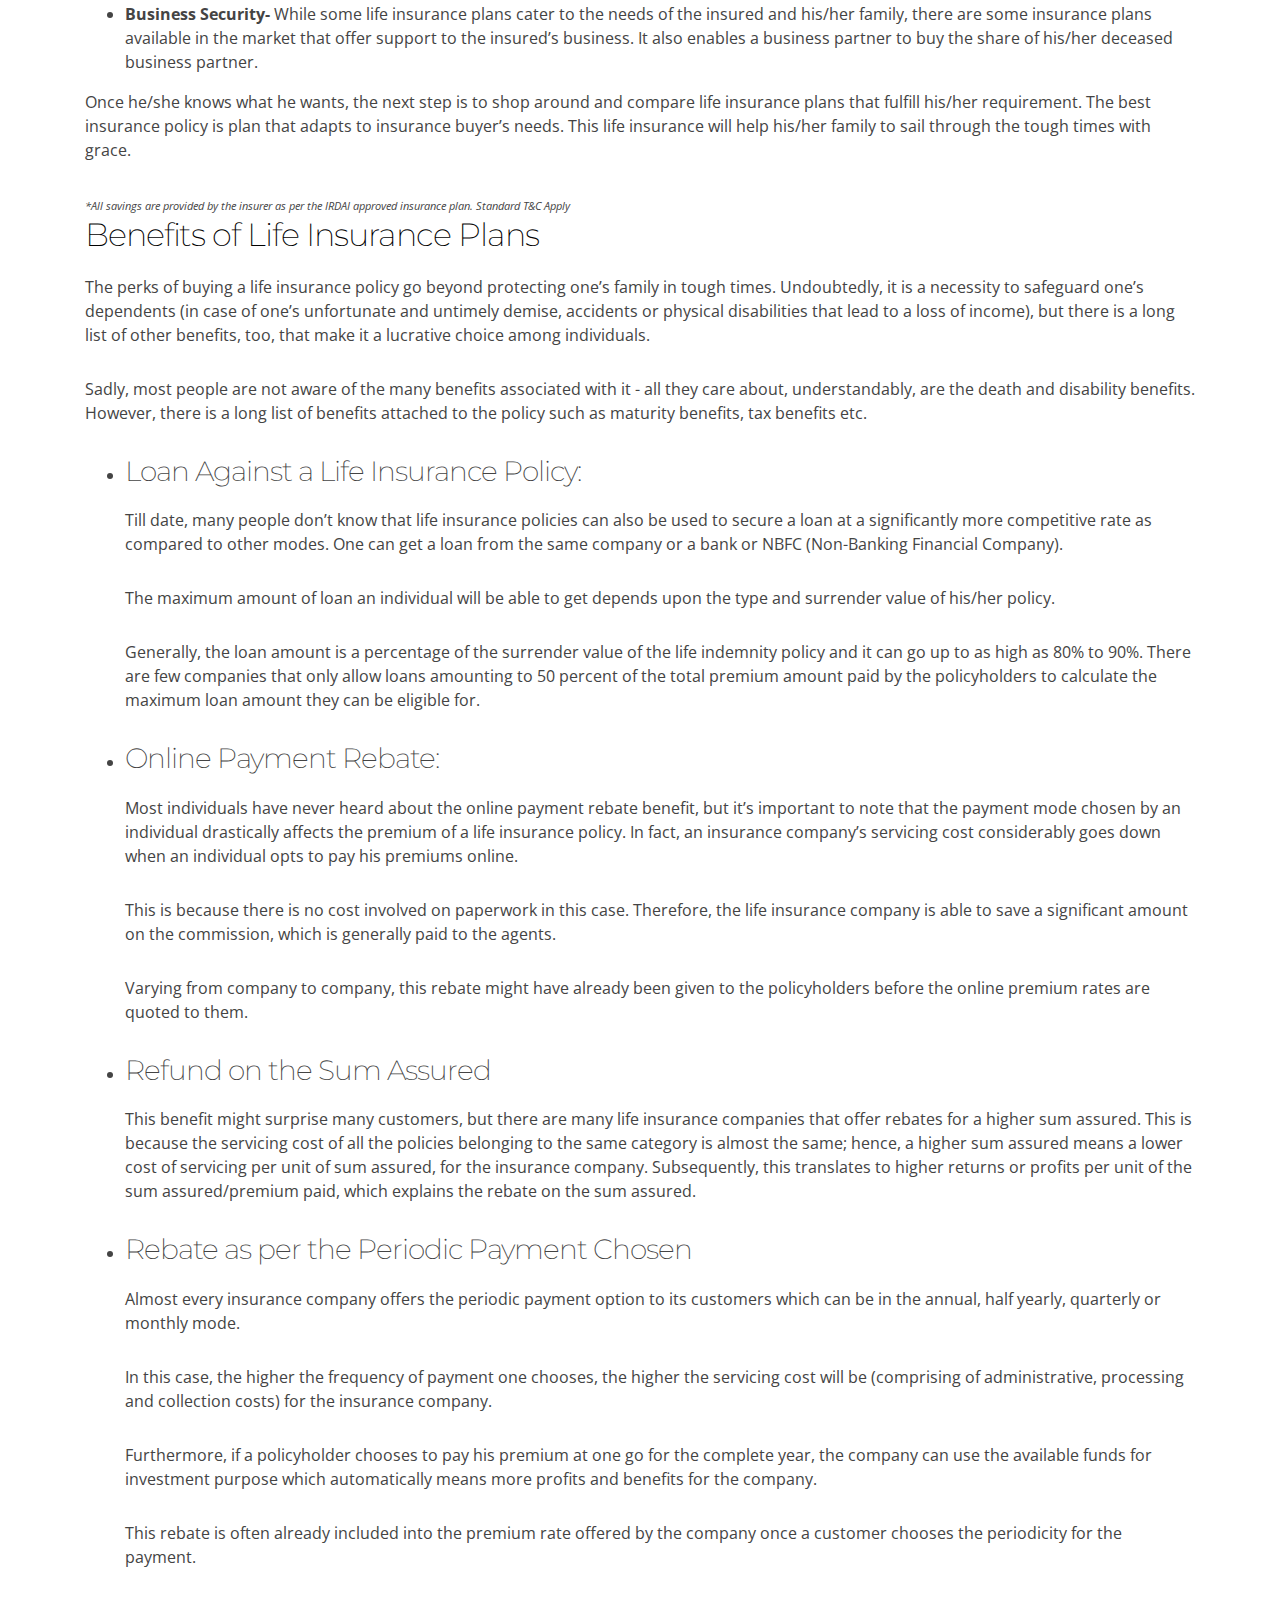
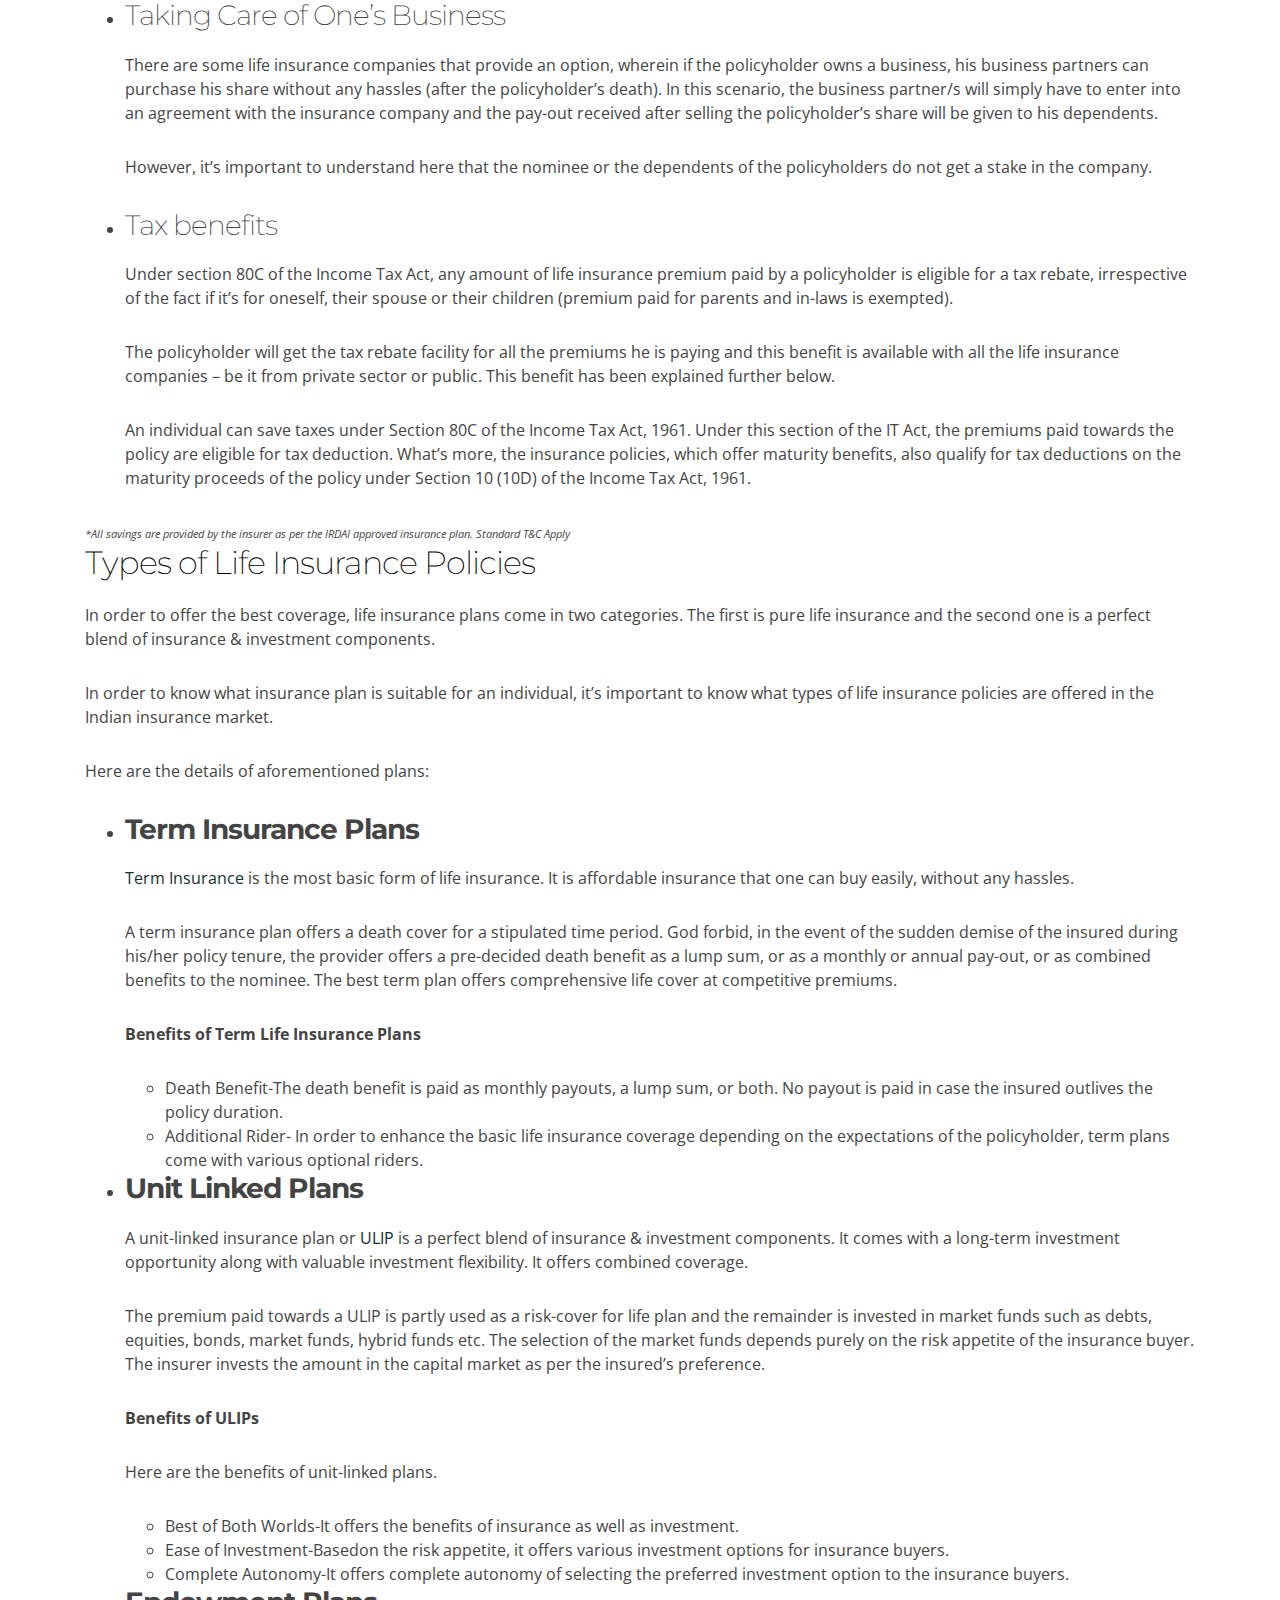
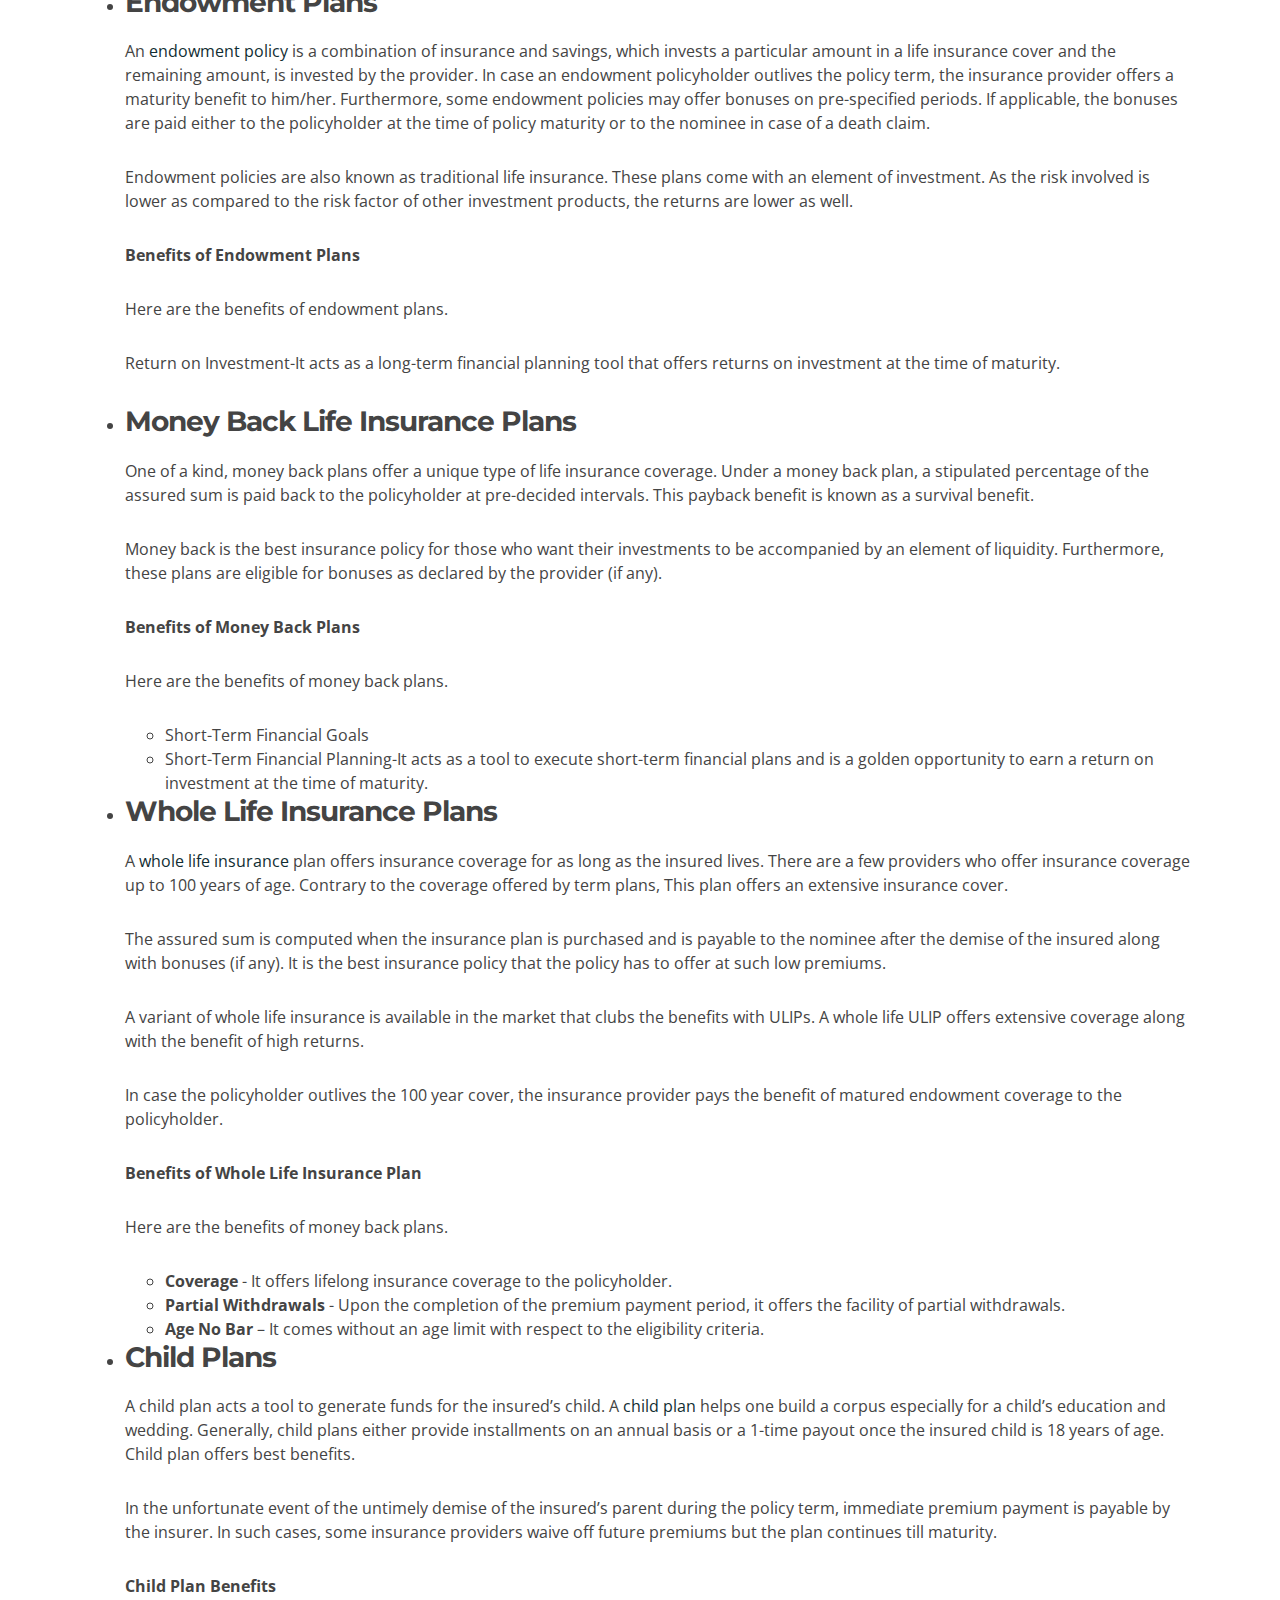
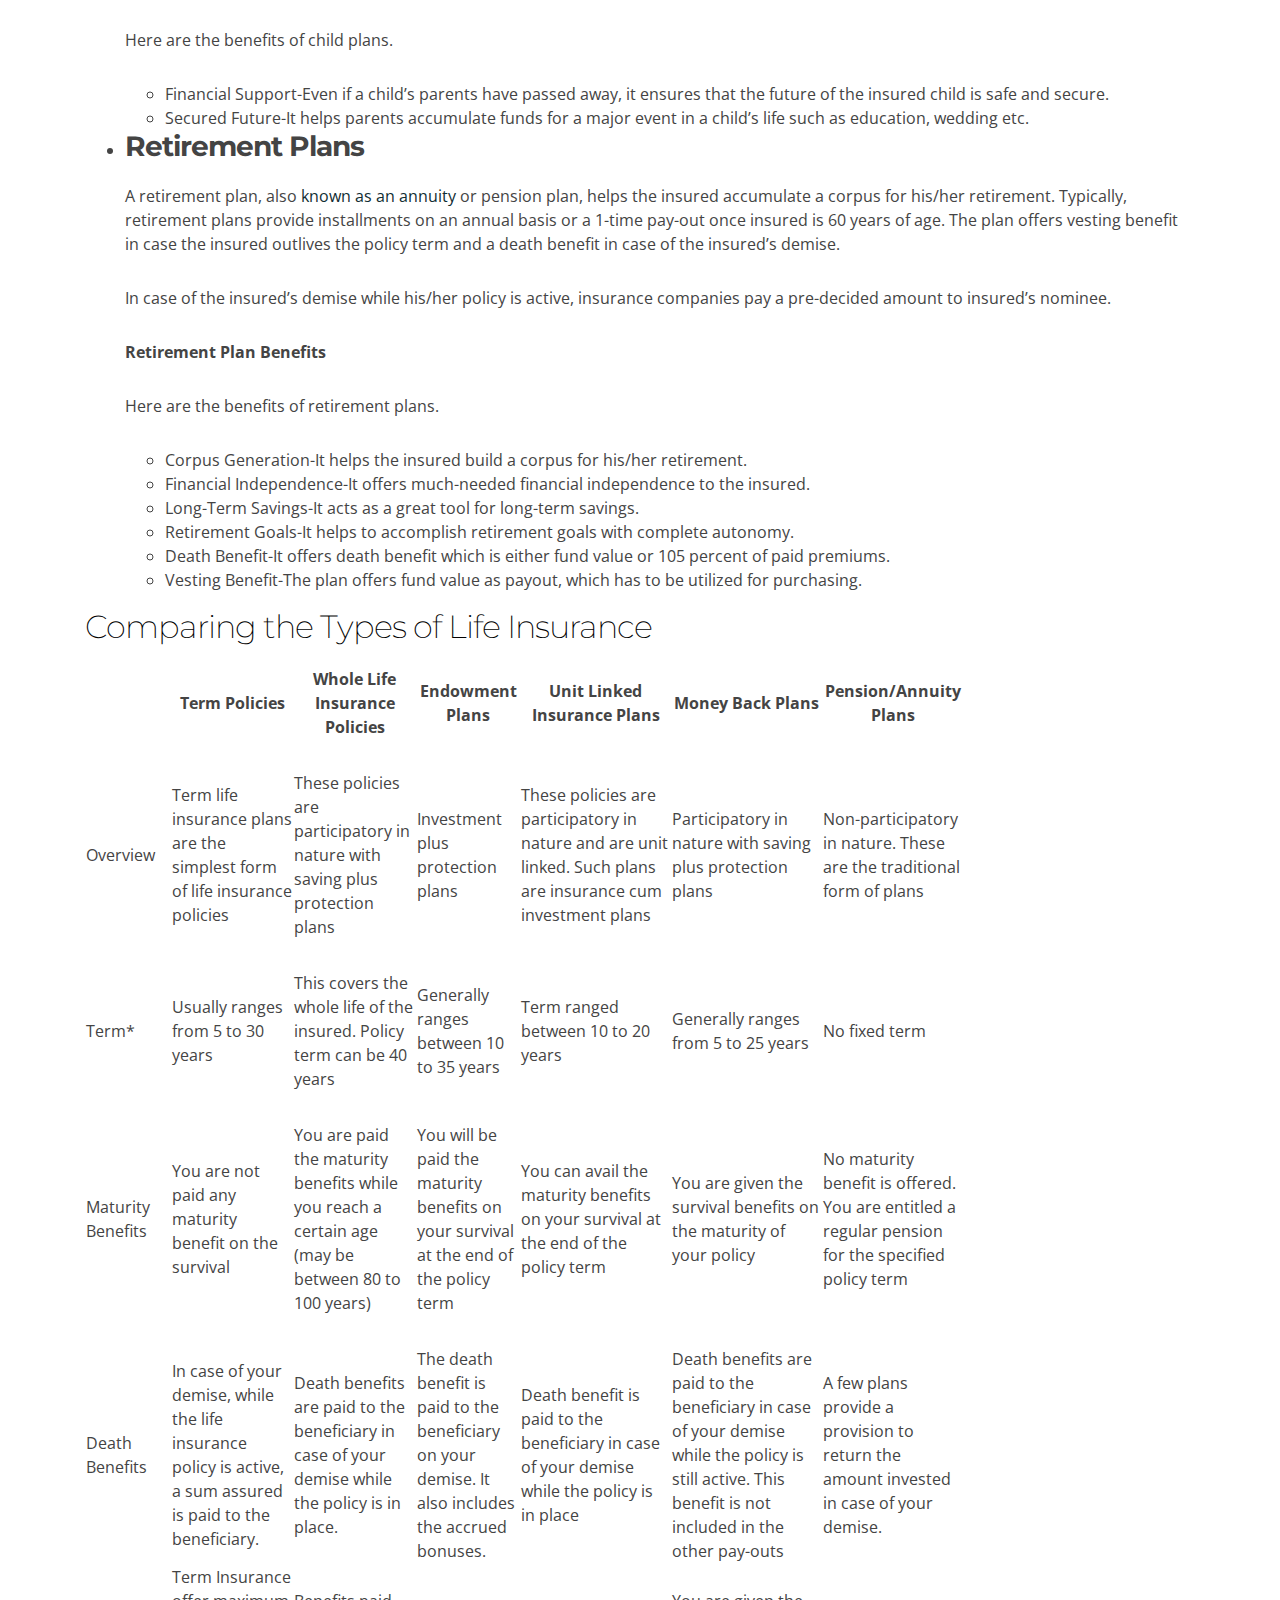
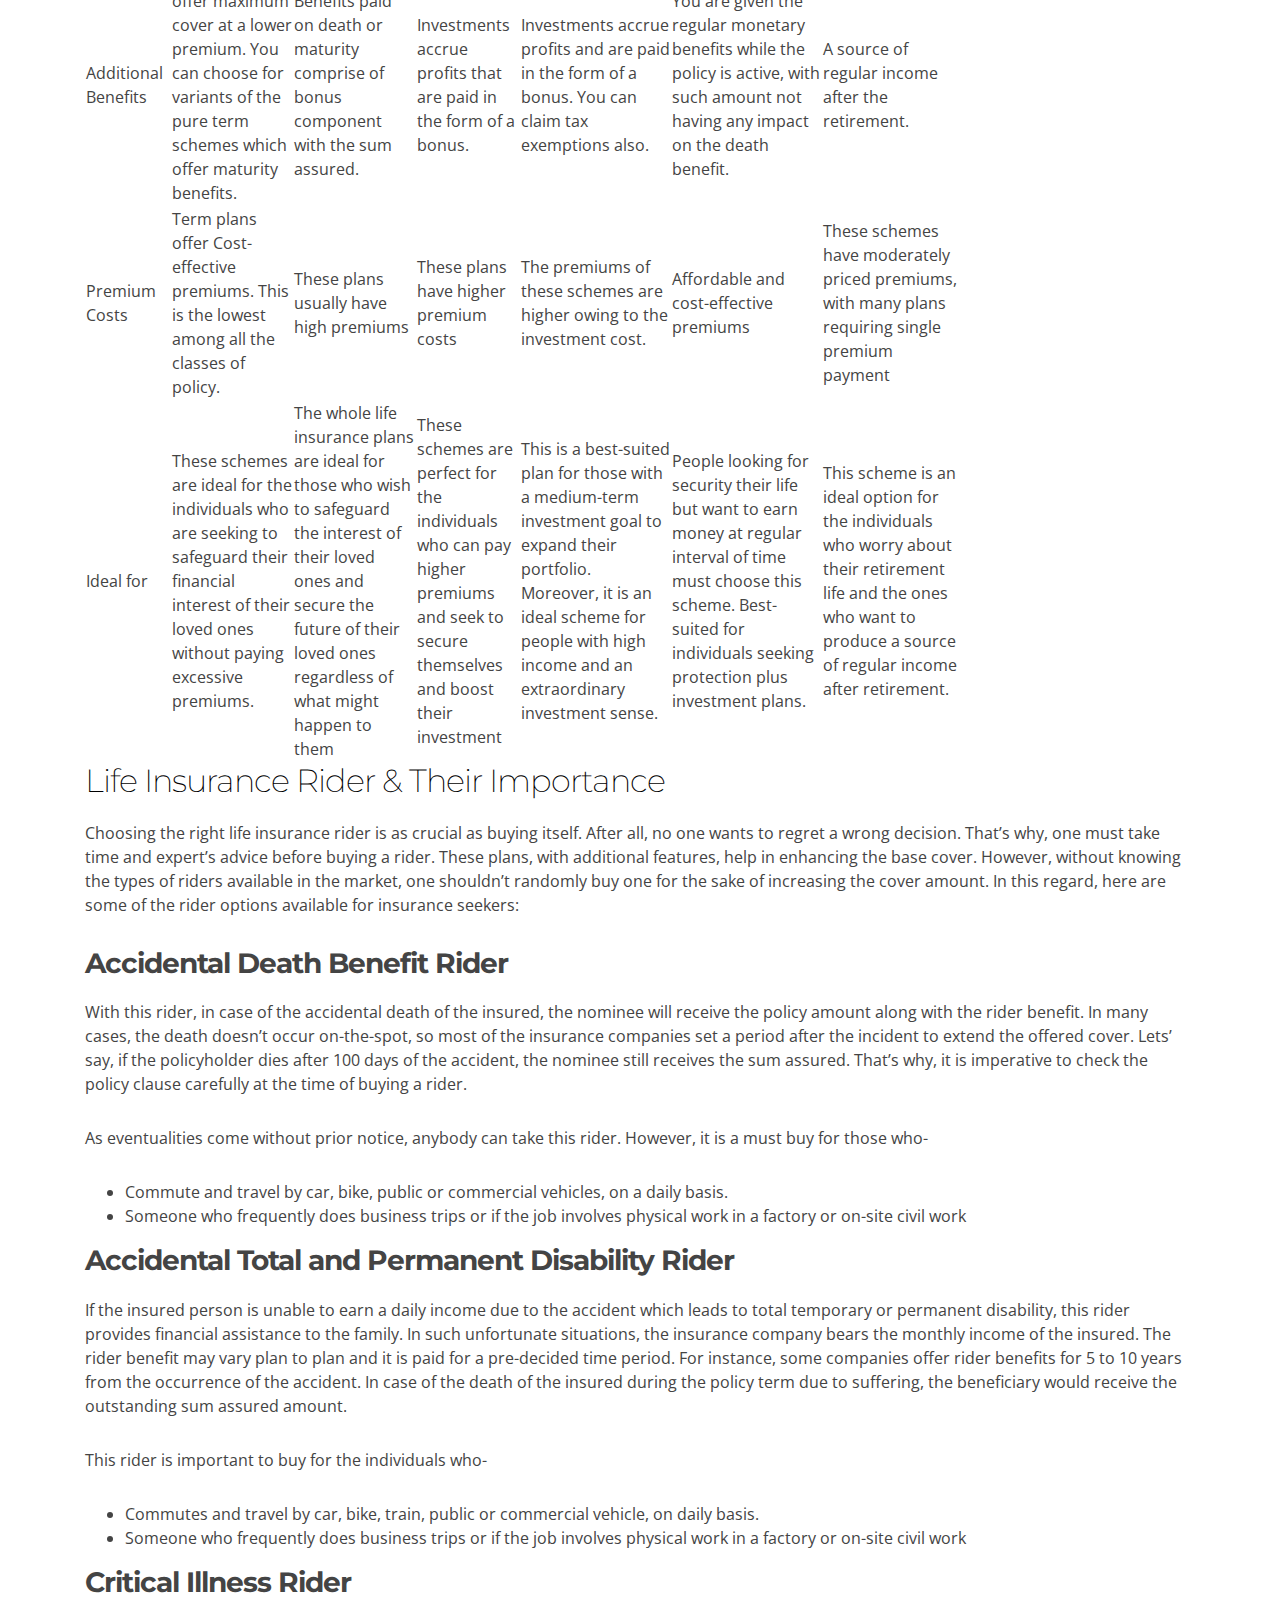
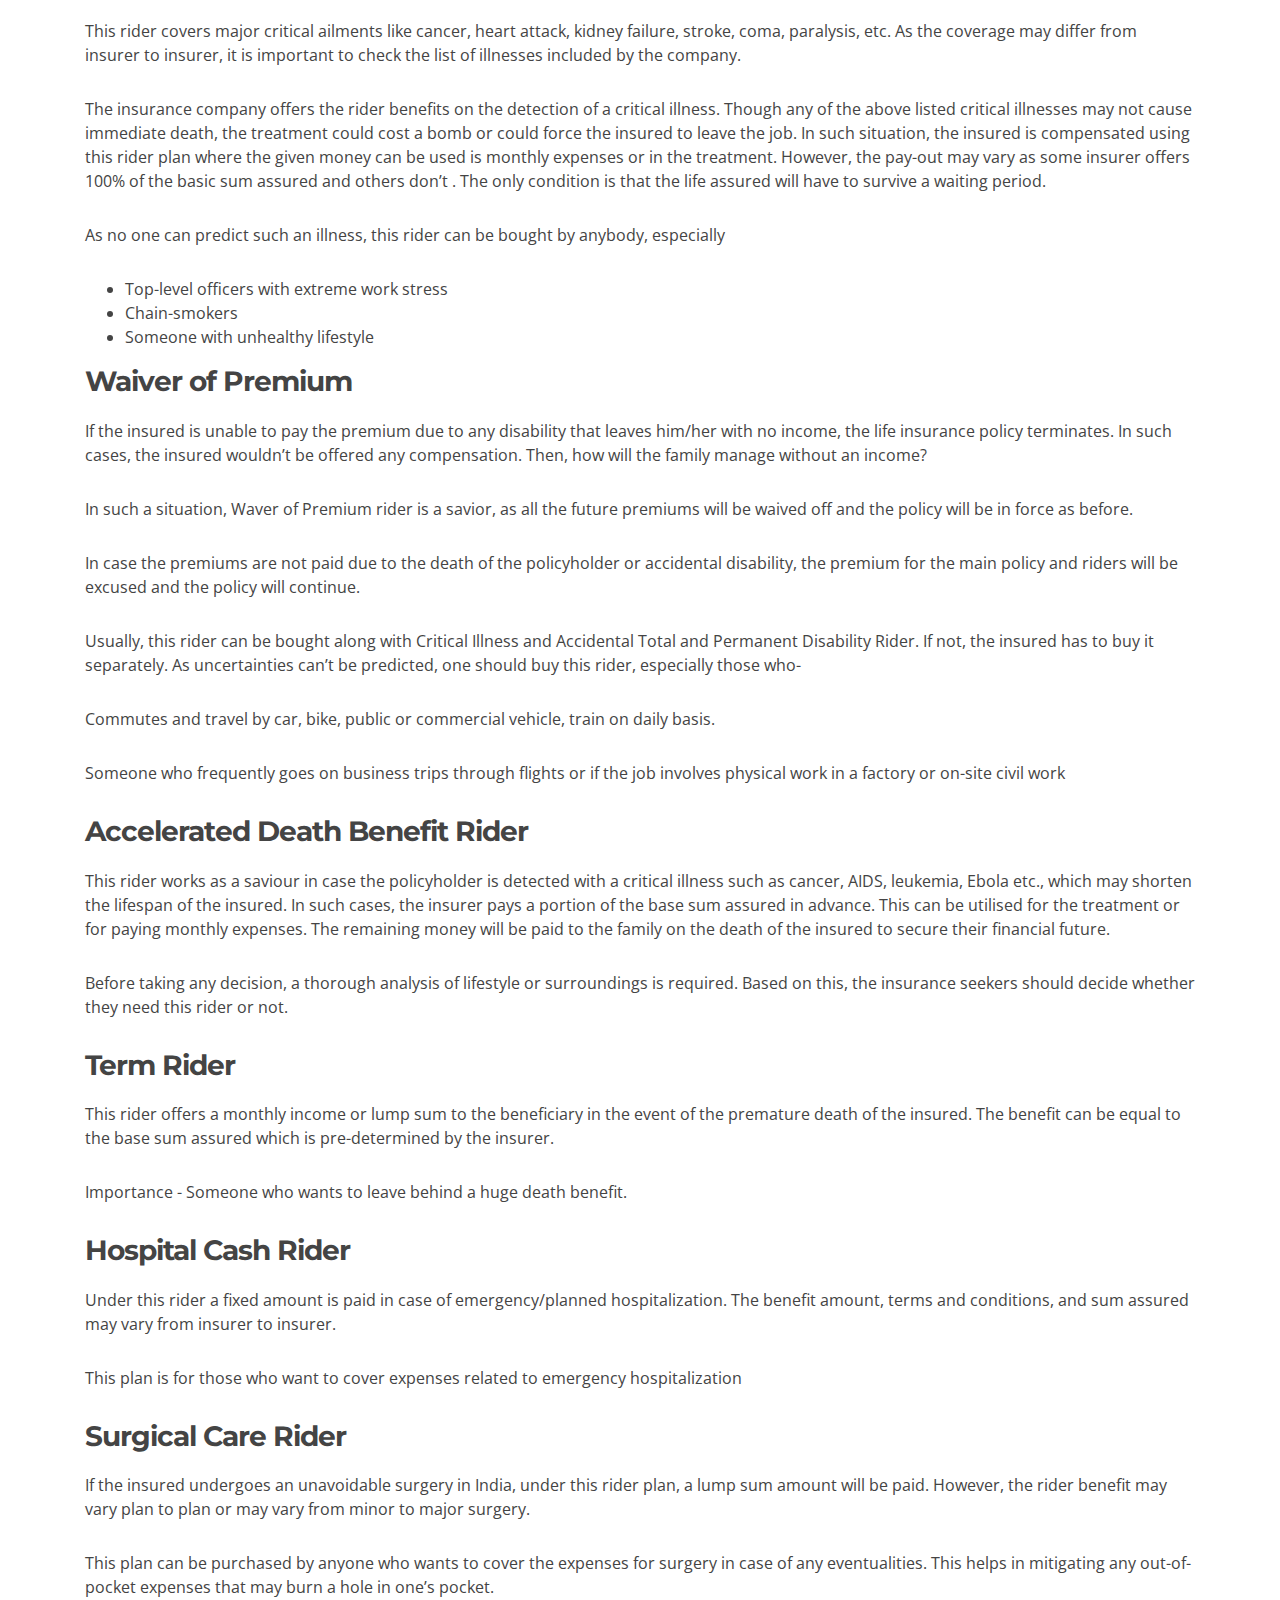
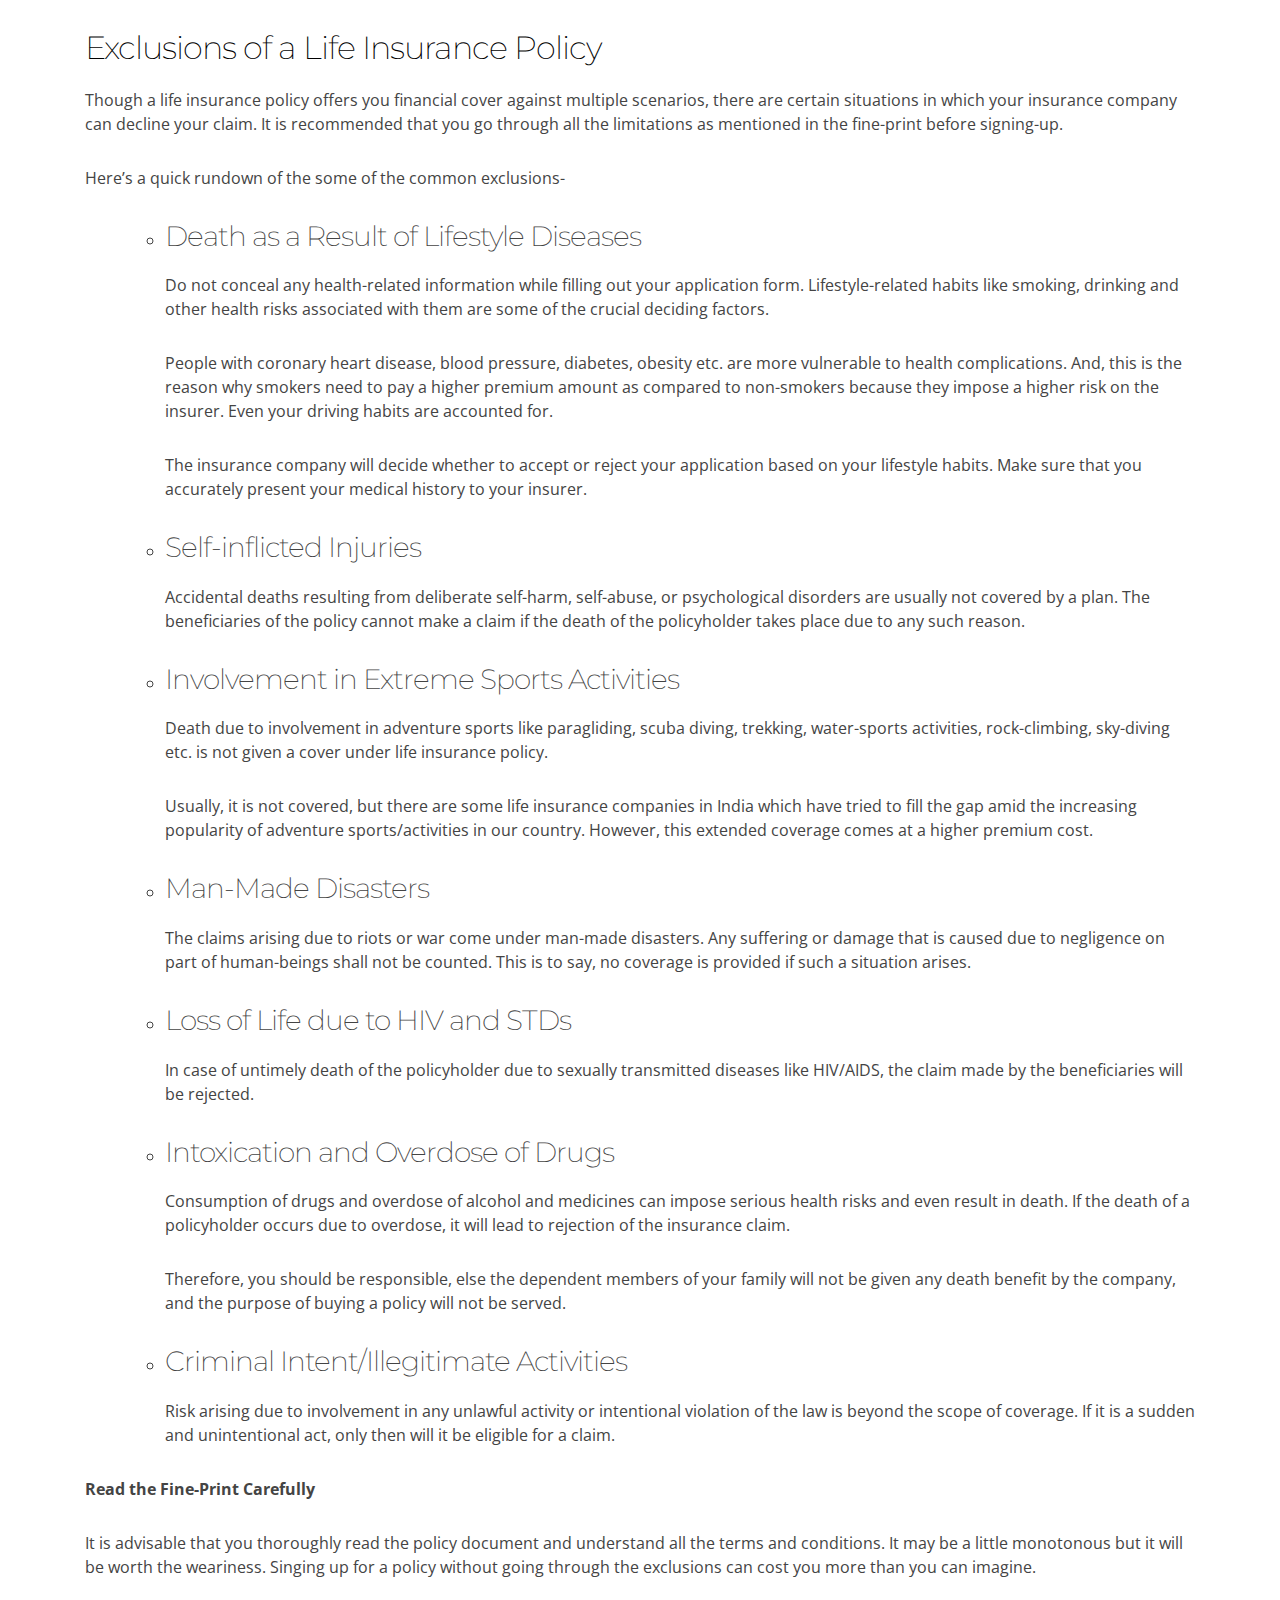
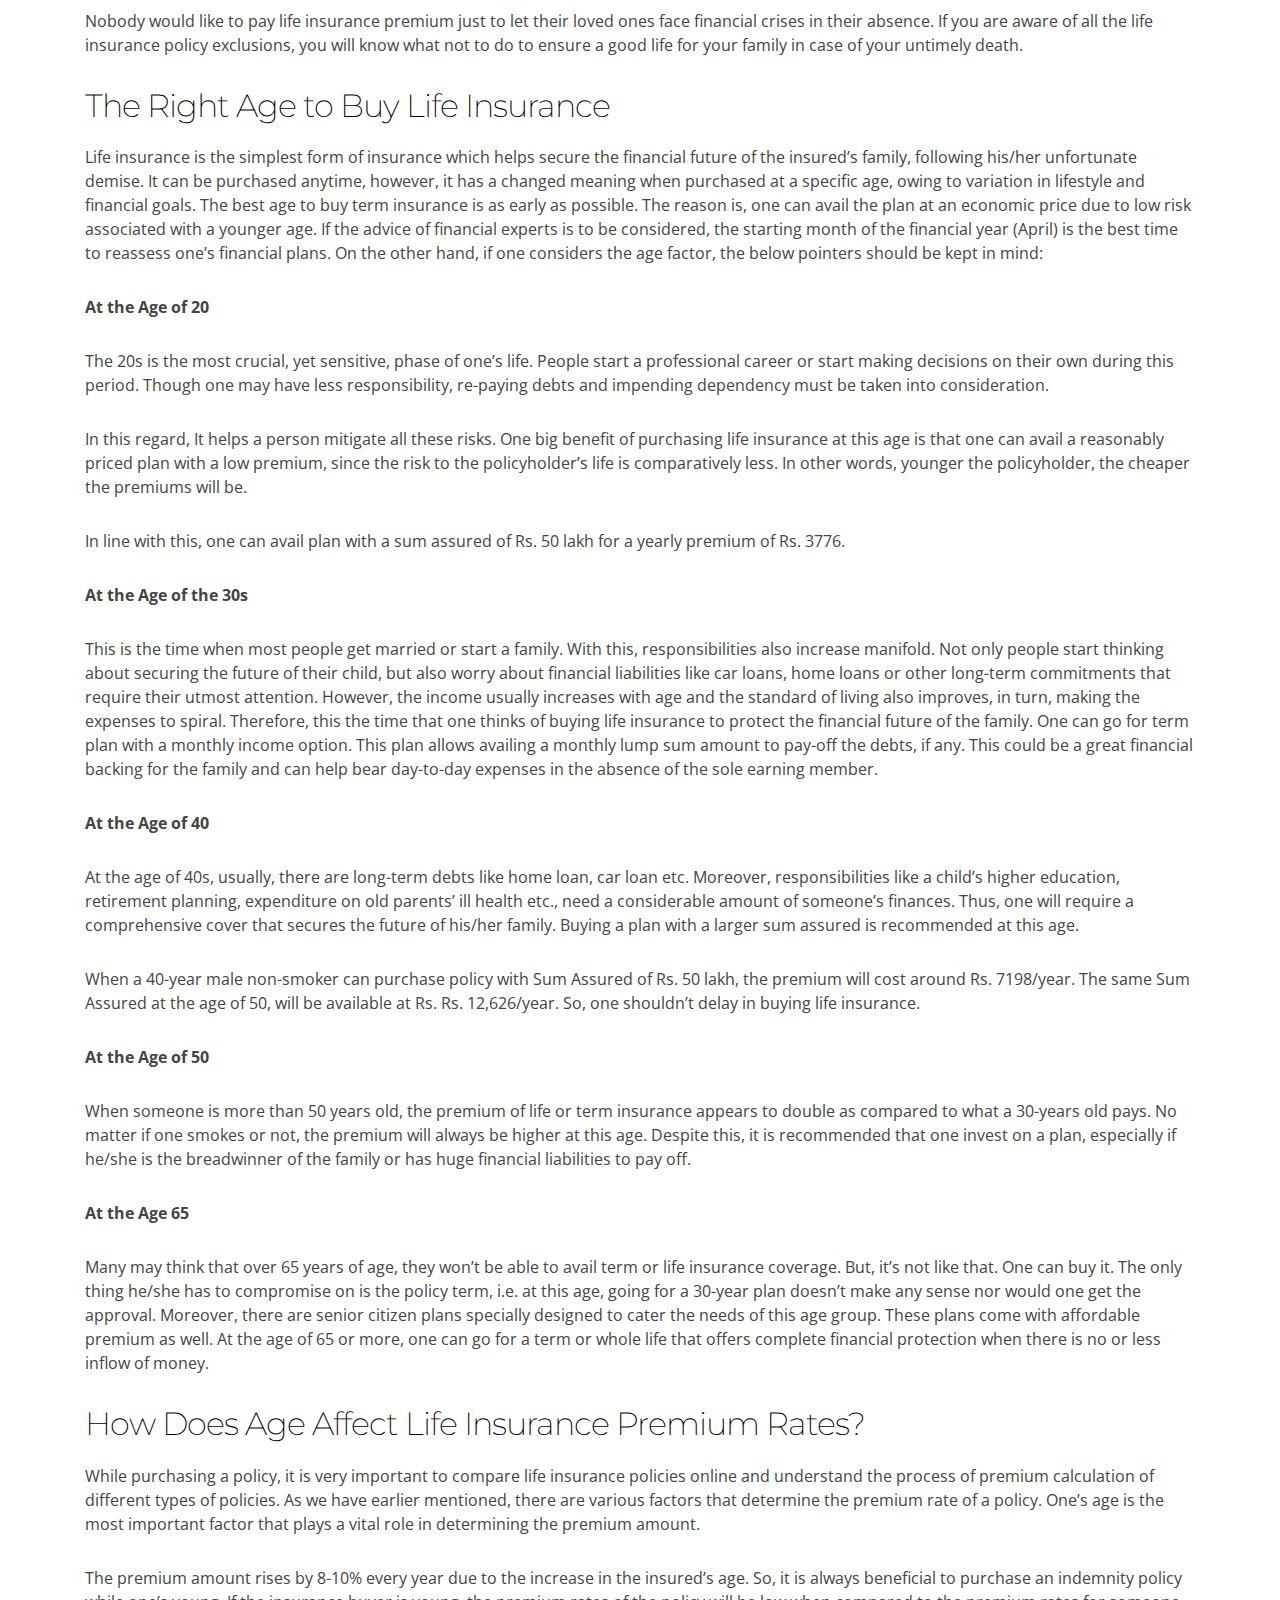
<file: life_insurance.html>
<!DOCTYPE html>
<html lang="en">

<head>
    <meta charset="utf-8">
    <title>Lifetime SOLUTIONS</title>
    <meta content="width=device-width, initial-scale=1.0" name="viewport">
    <meta content="" name="keywords">
    <meta content="" name="description">

    <!-- Favicons -->
    <link href="img/favicon.png" rel="icon">
    <link href="img/apple-touch-icon.png" rel="apple-touch-icon">

    <!-- Google Fonts -->
    <link
        href="https://fonts.googleapis.com/css?family=Open+Sans:300,300i,400,400i,700,700i|Raleway:300,400,500,700,800|Montserrat:300,400,700"
        rel="stylesheet">

    <!-- Bootstrap CSS File -->
    <link href="lib/bootstrap/css/bootstrap.min.css" rel="stylesheet">

    <!-- Libraries CSS Files -->
    <link href="lib/font-awesome/css/font-awesome.min.css" rel="stylesheet">
    <link href="lib/animate/animate.min.css" rel="stylesheet">
    <link href="lib/ionicons/css/ionicons.min.css" rel="stylesheet">
    <link href="lib/owlcarousel/assets/owl.carousel.min.css" rel="stylesheet">
    <link href="lib/magnific-popup/magnific-popup.css" rel="stylesheet">
    <link href="lib/ionicons/css/ionicons.min.css" rel="stylesheet">

    <!-- Main Stylesheet File -->
    <link href="css/style.css" rel="stylesheet">
    <link rel="stylesheet" href="css/social-share.css">

    <!-- =======================================================
    Theme Name: Reveal
    Theme URL: https://bootstrapmade.com/reveal-bootstrap-corporate-template/
    Author: BootstrapMade.com
    License: https://bootstrapmade.com/license/
  ======================================================= -->

   <script>
        !function (f, b, e, v, n, t, s) {
            if (f.fbq) return; n = f.fbq = function () {
                n.callMethod ?
                n.callMethod.apply(n, arguments) : n.queue.push(arguments)
            };
            if (!f._fbq) f._fbq = n; n.push = n; n.loaded = !0; n.version = '2.0';
            n.queue = []; t = b.createElement(e); t.async = !0;
            t.src = v; s = b.getElementsByTagName(e)[0];
            s.parentNode.insertBefore(t, s)
        }(window, document, 'script',
            'https://connect.facebook.net/en_US/fbevents.js');
        fbq('init', '222730585458441');
        fbq('track', 'PageView');
    </script>
    <noscript><img height="1" width="1" style="display:none"
            src="https://www.facebook.com/tr?id=222730585458441&ev=PageView&noscript=1" /></noscript>

    
</head>

<body id="body">

    <!--==========================
    Top Bar
  ============================-->
    <section id="topbar" class="d-none d-lg-block">
        <div class="container clearfix">
            <div class="contact-info float-left">
                <i class="fa fa-envelope-o"></i> <a
                    href="mailto:info@lifetimesolutions.in">info@lifetimesolutions.in</a>
                <i class="fa fa-phone"></i> <a href="tel:+919565753000">+91 9565753000</a>
            </div>
            <div class="social-links float-right">
                <!-- <a href="#" class="twitter"><i class="fa fa-twitter"></i></a> -->
                <a href="https://www.facebook.com/lifetimesolutionslko" class="facebook"><i
                        class="fa fa-facebook"></i></a>
                <a href="https://www.instagram.com/lifetime_sol/" class="instagram"><i class="fa fa-instagram"></i></a>
                <a href="" class="google-plus"><i class="fa fa-twitter"></i></a>
                <a href="https://www.linkedin.com/company/lifetimesolution/" class="linkedin"><i
                        class="fa fa-linkedin"></i></a>
            </div>
        </div>
    </section>

    <!--==========================
    Header
  ============================-->
    <header id="header">
        <div class="container">

            <div id="logo" class="pull-left">
                <!-- <h1><a href="#body" class="scrollto">Lifetime<span> Solutions</span></a></h1> -->
                <!-- Uncomment below if you prefer to use an image logo -->
                <a href="#body"><img src="img/logo.png" alt="" width="150" height="60" title="" /></a>
            </div>

            <nav id="nav-menu-container">
                <ul class="nav-menu">
                    <li><a href="index.html">Home</a></li>
                    <li class="menu-has-children"><a href="about.html">About Us</a>
                        <ul>
                            <li><a href="about.html">WHY lts</a></li>
                            <li><a href="about.html">Core Value</a></li>
                            <li><a href="about.html">Awards & Certificates</a></li>
                            <li><a href="about.html">Financial Planning</a></li>
                            <li><a href="about.html">Products Offered By Lts</a></li>
                        </ul>
                    </li>
                    <li class="menu-has-children menu-active"><a href="health_insurance.html">Insurance</a>
                        <ul>
                            <li><a href="#">General Insurance</a></li>
                            <li><a href="health_insurance.html">Health Insurance</a></li>
                            <li><a href="life_insurance.html">Life Insurance</a></li>
                        </ul>
                    </li>
                    <li><a href="mutual_fund.html">Mutual Fund</a></li>
                    <li><a href="gallery.html">Gallery</a></li>
                    <li><a href="contact.html">Contact</a></li>
                </ul>
            </nav><!-- #nav-menu-container -->
        </div>
    </header><!-- #header -->

    <!--==========================
    Intro Section
  ============================-->


    <!-- <div class="intro-content">
       <h2>Making <span>your ideas</span><br>happen!</h2> -->
    <!-- <div>
        <a href="#about" class="btn-get-started scrollto">Get Started</a>
        <a href="#portfolio" class="btn-projects scrollto">Our Projects</a>
      </div> 
    </div> -->
    <div class="messed">


        <div class="owl-carousel owl-theme">
            <div class="owl-slide d-flex align-items-center cover"
                style="background-image: url(/img/intro-carousel/1.jpg);">
                <div class="container">
                    <div class="row justify-content-center justify-content-md-start">
                        <div class="col-10 col-md-6 static">
                            <div class="owl-slide-text">
                                <h2 class="owl-slide-animated owl-slide-title">The bedding was hardly able to cover it
                                </h2>
                                <div class="owl-slide-animated owl-slide-subtitle mb-3">
                                    One morning, when Gregor Samsa woke from troubled dreams, he found himself
                                    transformed
                                    in
                                    his bed into a horrible vermin.
                                </div>
                                <a class="btn btn-primary owl-slide-animated owl-slide-cta"
                                    href="https://unsplash.com/photos/pgR4yBMjum8" target="_blank" role="button">See
                                    Original
                                    Image</a>
                            </div>
                        </div>
                    </div>
                </div>
            </div>
            <!--/owl-slide-->

            <div class="owl-slide d-flex align-items-center cover"
                style="background-image: url(/img/intro-carousel/2.jpg);">
                <div class="container">
                    <div class="row justify-content-center justify-content-md-start">
                        <div class="col-10 col-md-6 static">
                            <div class="owl-slide-text">
                                <h2 class="owl-slide-animated owl-slide-title">Samsa was a travelling salesman.</h2>
                                <div class="owl-slide-animated owl-slide-subtitle mb-3">
                                    It showed a lady fitted out with a fur hat and fur boa who sat upright, raising a
                                    heavy
                                    fur
                                    muff that covered the whole of her lower arm towards the viewer. Gregor then turned
                                    to
                                    look
                                    out the window at the dull weather.
                                </div>
                                <a class="btn btn-primary owl-slide-animated owl-slide-cta"
                                    href="https://unsplash.com/photos/Ijx8OxvKrgM" target="_blank" role="button">See
                                    Original
                                    Image</a>
                            </div>
                        </div>
                    </div>
                </div>
            </div>
            <!--/owl-slide-->

            <div class="owl-slide d-flex align-items-center cover"
                style="background-image: url(/img/intro-carousel/3.jpg);">
                <div class="container">
                    <div class="row justify-content-center justify-content-md-start">
                        <div class="col-10 col-md-6 static">
                            <div class="owl-slide-text">
                                <h2 class="owl-slide-animated owl-slide-title">A collection of textile samples.</h2>
                                <div class="owl-slide-animated owl-slide-subtitle mb-3">
                                    He lay on his armour-like back, and if he lifted his head a little he could see his
                                    brown
                                    belly.
                                </div>
                                <a class="btn btn-primary owl-slide-animated owl-slide-cta"
                                    href="https://unsplash.com/photos/7uwbhGSH5Fg" target="_blank" role="button">See
                                    Original
                                    Image</a>
                            </div>
                        </div>
                    </div>
                </div>
            </div>
            <div class="owl-slide d-flex align-items-center cover"
                style="background-image: url(/img/intro-carousel/4.jpg);">
                <div class="container">
                    <div class="row justify-content-center justify-content-md-start">
                        <div class="col-10 col-md-6 static">
                            <div class="owl-slide-text">
                                <h2 class="owl-slide-animated owl-slide-title">A collection of textile samples.</h2>
                                <div class="owl-slide-animated owl-slide-subtitle mb-3">
                                    He lay on his armour-like back, and if he lifted his head a little he could see his
                                    brown
                                    belly.
                                </div>
                                <a class="btn btn-primary owl-slide-animated owl-slide-cta"
                                    href="https://unsplash.com/photos/7uwbhGSH5Fg" target="_blank" role="button">See
                                    Original
                                    Image</a>
                            </div>
                        </div>
                    </div>
                </div>
            </div>
            <!--/owl-slide-->
        </div>
    </div>
    <section style="background-color:#112D32;">
        <ul id="services">
            <h2>LIFE INSURANCE</h2>
            <li>
                <div class="facebook" id="btn1">
                    <a>
                        <i class="fa fa-envelope-open" aria-hidden="true"></i>
                    </a>
                </div>
            </li>
            <li>
                <div class="twitter" id="btn2">
                    <a>
                        <i class="fa fa-address-book-o" aria-hidden="true"></i>
                    </a>
                </div>
            </li>
            <li>
                <div class="linkedin" id="btn3">
                    <a>
                        <i class="fa fa-user-circle" aria-hidden="true"></i>
                    </a>
                </div>
            </li>
            <li>
                <div class="instagram" id="btn4">
                    <a>
                        <i class="fa fa-check-circle" aria-hidden="true"></i>
                    </a>
                </div>

            </li>

        </ul>
    </section>
    <main id="main">


        <div class="container">
            <div class="section-header">
                <h1 itemprop="name" id="overview">Life Insurance</h1>
                <p class="paragraphBu">Life Insurance is the safest and the most secure way to protect your family or
                    dependents against
                    financial contingencies that may arise post the unfortunate event of your untimely demise. Under a Life
                    Insurance
                    Contract in India, the insurer assures to pay a definite sum to the policyholder’s family on his demise
                    during the
                    policy term.</p>
            </div>
            <div class="block_content_wrapper">
                <h2 id="what-is-life-insurance">What is Life Insurance?<strong></strong></h2>
                <p class="paragraphBu">A life insurance policy is an agreement between an insurance company &amp; a
                    policyholder
                    that offers financial coverage under which the insurance company guarantees to pay a certain amount to
                    the
                    nominated beneficiary in the unfortunate event of the insured person demise during the term of life
                    insurance
                    plans.&nbsp;In exchange, the policyholder agrees to pay a predefined sum of money in form of premiums
                    either on
                    a regular basis or as a lump sum. If included in the contract, some other contingencies, such as a
                    critical
                    illness or a terminal illness can also trigger the payment of benefit. If defined in the contract, some
                    other
                    things, such as funeral expenses might also be a part of the benefits.</p>
                <p class="paragraphBu">If mentioned in the contract, a policy may also cover some other costs like funeral
                    expenses
                    as a part of benefits.</p>
                <p class="paragraphBu">Except for the death benefits, a life insurance plan also provides maturity benefits.
                    These
                    benefits are provided in the form of a payout if the insured survives the entire term of the policy.
                    Moreover,
                    life insurance schemes also offer several tax benefits under Section 80C of the Income Tax Act, 1961.
                </p>
                <p class="paragraphBu">The <a href="https://www.policybazaar.com/?pb_source=organic">insurance</a> company
                    will
                    determine the premium payment that has to be made by the policyholder to the company. However, the
                    claimant is
                    given the option to choose the term of the policy and the sum assured. A number of factors are taken
                    into
                    consideration while determining the premium amount for every individual. The sum assured is amongst
                    those
                    factors. Higher the sum assured, higher the amount of the premium.</p>
                <div class="left_fullbanner bannertermredirect" data-category="contextual_banners" data-action="trop banner"
                    data-title="critical">
                </div>
                <span style="font-size: 8pt;"><em>*All savings are provided by the insurer as per the IRDAI approved
                        insurance plan.
                        Standard T&amp;C Apply</em></span>
            </div>
            <div class="block_content_wrapper">
                <h2 id="best-life-insurance-plans">Best Life Insurance Plans in India 2020</h2>
                <p class="paragraphBu">Listed below are the best life insurance policy plans:</p>
                <br>
                <div class="allinsurer">
                    <div class="footable">
                        <table id="newformat">
                            <tbody>
                                <tr>
                                    <td style="text-align: center;">Insurance Plan</td>
                                    <td style="text-align: center;">Entry Age (Minimum/Maximum)</td>
                                    <td style="text-align: center;">Policy Term (Minimum/Maximum)</td>
                                    <td style="text-align: center;">Sum Assured (Minimum/Maximum)</td>
                                    <td style="text-align: center;" width="81">&nbsp;</td>
                                </tr>
                                <tr>
                                    <td>Aegon Life i-Term Plan</td>
                                    <td>18/75 years</td>
                                    <td>5/40 years</td>
                                    <td>10 Lakh/ no upper limit</td>
        
                                </tr>
                                <tr>
                                    <td>Aviva Life Shield Advantage Plan</td>
                                    <td>18/55 years</td>
                                    <td>10/30 years</td>
                                    <td>Option A - 35 Lakh/ no upper limitOption B- Rs.50 lakh/ no upper limit</td>
                                </tr>
                                <tr>
                                    <td>Bajaj Allianz i-Secure</td>
                                    <td>18/70 years</td>
                                    <td>10/30 years</td>
                                    <td>20 Lakh/ no upper limit</td>
        
                                </tr>
                                <tr>
                                    <td>Bharti AXA Life Premium Protect Plan</td>
                                    <td>18/65 years</td>
                                    <td>10, 15/35 years&nbsp;</td>
                                    <td>25 Lakh/no upper limit</td>
        
                                </tr>
                                <tr>
                                    <td>HDFC Click2Protect Plus</td>
                                    <td>18 /65 years</td>
                                    <td>10/30 years</td>
                                    <td>10 Lakh/10 Crores</td>
                                </tr>
                                <tr>
                                    <td>HDFC Life Sanchay</td>
                                    <td>30/45 years</td>
                                    <td>15/25 years</td>
                                    <td>1,05,673/ no upper limit</td>
                                </tr>
                                <tr>
                                    <td>ICICI Pru iProtect</td>
                                    <td>20/75 years</td>
                                    <td>10/30 years</td>
                                    <td>3 Lakh/ no upper limit</td>
        
                                </tr>
                                <tr>
                                    <td>Kotak Life Preferred e-Term</td>
                                    <td>18/75 years</td>
                                    <td>10/40 years</td>
                                    <td>25 Lakh/ no upper limit</td>
        
                                </tr>
                                <tr>
                                    <td>LIC Jeevan Amar</td>
                                    <td>18/65 years</td>
                                    <td>10/40 years</td>
                                    <td>25 Lakh/ no upper limit</td>
        
                                </tr>
                                <tr>
                                    <td>LIC Tech Term</td>
                                    <td>18/65 years</td>
                                    <td>10/50 years</td>
                                    <td>50 Lakh / no upper limit</td>
        
                                </tr>
                                <tr>
                                    <td>Max Life Online Term Plan</td>
                                    <td>18/70 years</td>
                                    <td>10/35 years</td>
                                    <td>25 Lakh/100 Crores</td>
        
                                </tr>
                                <tr>
                                    <td>SBI eShield Plan</td>
                                    <td>18/70 years</td>
                                    <td>5/30 years</td>
                                    <td>20 Lakh/ no upper limit</td>
        
                                </tr>
                                <tr>
                                    <td>SBI Shubh Nivesh Plan</td>
                                    <td>18/60 years</td>
                                    <td>5/30 years</td>
                                    <td>75000/ no upper limit</td>
        
                                </tr>
                                <tr>
                                    <td>Aditya Birla Sun Life Shield Plan</td>
                                    <td>18/65 years</td>
                                    <td>10, 20/30 years</td>
                                    <td>Rs.25 lakh/no upper limit</td>
        
                                </tr>
                                <tr>
                                    <td>Canara HSBC iSelect + Term Plan</td>
                                    <td>18/65 years</td>
                                    <td>10/30 years</td>
                                    <td>Rs.25 lakh/no upper limit</td>
        
                                </tr>
                                <tr>
                                    <td>Edelweiss Tokio Life Simply Protect Plan</td>
                                    <td>18/65 years</td>
                                    <td>10/40 years</td>
                                    <td>Rs.25 lakh/no upper limit</td>
        
                                </tr>
                                <tr>
                                    <td>Exide Life Smart Term Plan</td>
                                    <td>18/65, 60 years</td>
                                    <td>10,12/30 years</td>
                                    <td>Rs.5 lakh, 10 lakh/NA</td>
        
                                </tr>
                                <tr>
                                    <td>Future Generali Flexi Online Term Insurance</td>
                                    <td>18/55 years</td>
                                    <td>10/75 years</td>
                                    <td>Rs.50 lakh/no upper limit</td>
        
                                </tr>
                                <tr>
                                    <td>IDBI Federal Income Protect Plan</td>
                                    <td>25/60 years</td>
                                    <td>10/30 years</td>
                                    <td>N/A</td>
                                </tr>
                                <tr>
                                    <td>India First Life Plan</td>
                                    <td>18/60 years</td>
                                    <td>5/40 years</td>
                                    <td>1 lakh/ Rs.5 crore</td>
        
                                </tr>
                                <tr>
                                    <td>Kotak Preferred e-Term Plan</td>
                                    <td>18/65 years</td>
                                    <td>5/40 years</td>
                                    <td>Rs.25 lakh/ no upper limit</td>
        
                                </tr>
                                <tr>
                                    <td>PNB Metlife Mera Term Plan</td>
                                    <td>18/65 years</td>
                                    <td>10/40 years</td>
                                    <td>Rs.10 lakh/no upper limit</td>
        
        
                                </tr>
                                <tr>
                                    <td>Pramerica Life U-Protect</td>
                                    <td>18/55 years</td>
                                    <td>10/30 years</td>
                                    <td>Rs.25 lakh/no upper limit</td>
        
                                </tr>
                                <tr>
                                    <td>Reliance Nippon Life Protection Plus</td>
                                    <td>18/60 years</td>
                                    <td>10/40 years</td>
                                    <td>Rs.25 lakh/no upper limit</td>
        
                                </tr>
                                <tr>
                                    <td>Sahara Shrestha Nivesh Jeevan Bima</td>
                                    <td>9/60</td>
                                    <td>5/10 years</td>
                                    <td>Rs.30,000/ Rs.1 crore</td>
        
                                </tr>
                                <tr>
                                    <td>Shriram Life Cashback Term Plan</td>
                                    <td>12/50 years</td>
                                    <td>10,15,20 &amp;25 years</td>
                                    <td>Rs.2 lakh/Rs.20 lakh</td>
        
                                </tr>
                                <tr>
                                    <td>SUD Life Abhay Plan</td>
                                    <td>18/65 years</td>
                                    <td>15, 20/40 years</td>
                                    <td>Rs.50 lakh/---</td>
        
                                </tr>
                                <tr>
                                    <td>TATA AIA life Insurance Sampoorna Raksha +</td>
                                    <td>18/70, 65 years</td>
                                    <td>10, 15/40</td>
                                    <td>Rs.50 lakh/no upper limit</td>
        
                                </tr>
                            </tbody>
                        </table>
                    </div>
                    <div class="moreplans">See More Plans</div>
                </div>
            </div>
            <p class="paragraphBu"><span style="font-size: 8pt;"><em>Disclaimer : *Policybazaar does not endorse, rate or
                        recommend
                        any particular insurer or insurance product offered by an insurer.</em></span></p>
            <div class="block_content_wrapper">
                <h2>Why Need of Buying Life Insurance?</h2>
                <p class="paragraphBu">It acts as a financial net for an eventuality linked with human life, such as
                    retirement,
                    disability, accident, death, etc. Life is unpredictable; one can never guess what happens next. In case
                    of
                    sudden demise of the primary breadwinner of a family, apart from the emotional trauma, his/her family is
                    at the
                    risk of a financial crunch. In case this person is the sole breadwinner of the family, his/her
                    dependents face a
                    loss of income.</p>
                <p class="paragraphBu">Though there is no premium calculator that can calculate the worth of a human life,
                    what
                    needs to be done must be done. To calculate the sum assured, the insurer takes your lifestyle and
                    finances into
                    consideration. This sum assured is provided to insured’s family after his/her demise in order to offer
                    them a
                    much-needed financial support. In order to make sure that one’s family doesn’t have to make any
                    compromises due
                    to financial crunches, one should buy a suitable life plan.</p>
                <ul class="data_ul">
                    <li><strong>Unpredictability</strong>-Life is unpredictable. One can’t predict when his/her life will
                        come to an
                        end. If it were up to people, nobody would want to leave without ensuring the financial security of
                        his/her
                        family. Sadly, it’s not up to them. The solution is, one must buy life insurance and be a step ahead
                        so that
                        the financial goals set for his/her family can be accomplished even when he/she isn’t around.</li>
                    <li><strong>Financial Cushion</strong>- It provides much-needed financial support to insured’s family by
                        compensating for the loss of income.</li>
                    <li><strong>Debt-Proof Future</strong>- The sudden demise of a breadwinner is nothing short of a
                        catastrophe.
                        While it is an emotional crisis initially, it can get converted into a financial one in no time.
                        With the
                        help of life insurance, any outstanding debt, such as a motor loan, personal loan, a home loan, etc.
                        would
                        be taken care.</li>
                    <li><strong>The Accomplishment of Retirement Goals</strong>- While life plan is a perfect option to
                        accomplish
                        long-term goals, it helps accomplish retirement goals as well. Some life insurance plans offer
                        diverse
                        investment opportunities and some insurance plans offer performance-based dividends.</li>
                    <li><strong>Tax Benefits</strong>- A policyholder can avail tax-benefits regardless the type of life
                        insurance
                        he/she purchases. As per section 80 C of the income tax act, the premium paid towards an plan is
                        eligible
                        for tax benefits up to Rs. 1 lakh 50 thousand.</li>
                    <li><strong>Mental Peace- </strong>It offers much-needed peace of mind to the policyholder by assuring
                        financial
                        future of his/her family. Even a basic plan helps to generate corpus to take care of the future
                        financial
                        needs of insured’s family.</li>
                    <li><strong>Savings Tool</strong>- In case a person opts for a traditional/unit-linked plan, he/she pays
                        an
                        enhanced insurance premium. This extra amount of money is invested in the insured’s preferred fund
                        and
                        consequently acts as a savings tool.</li>
                    <li><strong>Children’s Future Expenses</strong>- A life plan takes care of all the future expenses of a
                        policyholder’s children, such as education and wedding expenses. These days, the cost of raising a
                        child is
                        sky-high. Not just that, even getting admission in a reputed college costs a bomb. This policy
                        ensures that
                        the policyholder’s children don’t have to make any compromises as far as their education and
                        personal needs
                        are concerned.</li>
                    <li><strong>Business Security</strong><strong>-</strong> While some life insurance plans cater to the
                        needs of
                        the insured and his/her family, there are some insurance plans available in the market that offer
                        support to
                        the insured’s business. It also enables a business partner to buy the share of his/her deceased
                        business
                        partner.</li>
                </ul>
                <p class="paragraphBu">Once he/she knows what he wants, the next step is to shop around and compare life
                    insurance
                    plans that fulfill his/her requirement. The best insurance policy is plan that adapts to insurance
                    buyer’s
                    needs. This life insurance will help his/her family to sail through the tough times with grace.</p>
        
                <span style="font-size: 8pt;"><em>*All savings are provided by the insurer as per the IRDAI approved
                        insurance plan.
                        Standard T&amp;C Apply</em></span>
            </div>
            <div class="block_content_wrapper">
                <h2>Benefits of Life Insurance Plans</h2>
                <p class="paragraphBu">The perks of buying a life insurance policy go beyond protecting one’s family in
                    tough times.
                    Undoubtedly, it is a necessity to safeguard one’s dependents (in case of one’s unfortunate and untimely
                    demise,
                    accidents or physical disabilities that lead to a loss of income), but there is a long list of other
                    benefits,
                    too, that make it a lucrative choice among individuals.</p>
                <p class="paragraphBu">Sadly, most people are not aware of the many benefits associated with it - all they
                    care
                    about, understandably, are the death and disability benefits. However, there is a long list of benefits
                    attached
                    to the policy such as maturity benefits, tax benefits etc.</p>
                <ul class="number-listing-box">
                    <li class="numbers">
                        <h3>Loan Against a Life Insurance Policy:</h3>
                        <p class="paragraphBu">Till date, many people don’t know that life insurance policies can also be
                            used to
                            secure a loan at a significantly more competitive rate as compared to other modes. One can get a
                            loan
                            from the same company or a bank or NBFC (Non-Banking Financial Company).</p>
                        <p class="paragraphBu">The maximum amount of loan an individual will be able to get depends upon the
                            type
                            and surrender value of his/her policy.</p>
                        <p class="paragraphBu">Generally, the loan amount is a percentage of the surrender value of the life
                            indemnity policy and it can go up to as high as 80% to 90%. There are few companies that only
                            allow
                            loans amounting to 50 percent of the total premium amount paid by the policyholders to calculate
                            the
                            maximum loan amount they can be eligible
                            for.&nbsp;&nbsp;&nbsp;&nbsp;&nbsp;&nbsp;&nbsp;&nbsp;&nbsp;&nbsp;&nbsp;</p>
                    </li>
                    <li class="numbers">
                        <h3>Online Payment Rebate:</h3>
                        <p class="paragraphBu">Most individuals have never heard about the online payment rebate benefit,
                            but it’s
                            important to note that the payment mode chosen by an individual drastically affects the premium
                            of a
                            life insurance policy. In fact, an insurance company’s servicing cost considerably goes down
                            when an
                            individual opts to pay his premiums online.</p>
                        <p class="paragraphBu">This is because there is no cost involved on paperwork in this case.
                            Therefore, the
                            life insurance company is able to save a significant amount on the commission, which is
                            generally paid
                            to the agents.</p>
                        <p class="paragraphBu">Varying from company to company, this rebate might have already been given to
                            the
                            policyholders before the online premium rates are quoted to them.</p>
                    </li>
                    <li class="numbers">
                        <h3>Refund on the Sum Assured</h3>
                        <p class="paragraphBu">This benefit might surprise many customers, but there are many life insurance
                            companies that offer rebates for a higher sum assured. This is because the servicing cost of all
                            the
                            policies belonging to the same category is almost the same; hence, a higher sum assured means a
                            lower
                            cost of servicing per unit of sum assured, for the insurance company. Subsequently, this
                            translates to
                            higher returns or profits per unit of the sum assured/premium paid, which explains the rebate on
                            the sum
                            assured.</p>
                    </li>
                    <li class="numbers">
                        <h3>Rebate as per the Periodic Payment Chosen</h3>
                        <p class="paragraphBu">Almost every insurance company offers the periodic payment option to its
                            customers
                            which can be in the annual, half yearly, quarterly or monthly mode.</p>
                        <p class="paragraphBu">In this case, the higher the frequency of payment one chooses, the higher the
                            servicing cost will be (comprising of administrative, processing and collection costs) for the
                            insurance
                            company.</p>
                        <p class="paragraphBu">Furthermore, if a policyholder chooses to pay his premium at one go for the
                            complete
                            year, the company can use the available funds for investment purpose which automatically means
                            more
                            profits and benefits for the company.</p>
                        <p class="paragraphBu">This rebate is often already included into the premium rate offered by the
                            company
                            once a customer chooses the periodicity for the payment.</p>
                    </li>
                    <li class="numbers">
                        <h3>Taking Care of One’s Business</h3>
                        <p class="paragraphBu">There are some life insurance companies that provide an option, wherein if
                            the
                            policyholder owns a business, his business partners can purchase his share without any hassles
                            (after
                            the policyholder’s death). In this scenario, the business partner/s will simply have to enter
                            into an
                            agreement with the insurance company and the pay-out received after selling the policyholder’s
                            share
                            will be given to his dependents.</p>
                        <p class="paragraphBu">However, it’s important to understand here that the nominee or the dependents
                            of the
                            policyholders do not get a stake in the company.</p>
                    </li>
                    <li class="numbers">
                        <h3>Tax benefits</h3>
                        <p class="paragraphBu">Under section 80C of the Income Tax Act, any amount of life insurance premium
                            paid by
                            a policyholder is eligible for a tax rebate, irrespective of the fact if it’s for oneself, their
                            spouse
                            or their children (premium paid for parents and in-laws is exempted).</p>
                        <p class="paragraphBu">The policyholder will get the tax rebate facility for all the premiums he is
                            paying
                            and this benefit is available with all the life insurance companies – be it from private sector
                            or
                            public. This benefit has been explained further below.</p>
                        <p class="paragraphBu">An individual can save taxes under Section 80C of the Income Tax Act, 1961.
                            Under
                            this section of the IT Act, the premiums paid towards the policy are eligible for tax deduction.
                            What’s
                            more, the insurance policies, which offer maturity benefits, also qualify for tax deductions on
                            the
                            maturity proceeds of the policy under Section 10 (10D) of the Income Tax Act, 1961.</p>
                    </li>
                </ul>
                <span style="font-size: 8pt;"><em>*All savings are provided by the insurer as per the IRDAI approved
                        insurance plan.
                        Standard T&amp;C Apply</em></span>
            </div>
            <div class="block_content_wrapper">
                <h2 id="types-of-life-insurance">Types of Life Insurance Policies</h2>
                <p class="paragraphBu">In order to offer the best coverage, life insurance plans come in two categories. The
                    first
                    is pure life insurance and the second one is a perfect blend of insurance &amp; investment components.
                </p>
                <p class="paragraphBu">In order to know what insurance plan is suitable for an individual, it’s important to
                    know
                    what types of life insurance policies are offered in the Indian insurance market.</p>
                <p class="paragraphBu">Here are the details of aforementioned plans:</p>
                <ul class="number-listing-box">
                    <li class="numbers">
                        <h3><strong>Term Insurance Plans</strong></h3>
                        <p class="paragraphBu"><a
                                href="https://www.policybazaar.com/life-insurance/term-insurance/?pb_source=organic">Term
                                Insurance</a> is the most basic form of life insurance. It is affordable insurance that one
                            can buy
                            easily, without any hassles.</p>
                        <p class="paragraphBu">A term insurance plan offers a death cover for a stipulated time period. God
                            forbid,
                            in the event of the sudden demise of the insured during his/her policy tenure, the provider
                            offers a
                            pre-decided death benefit as a lump sum, or as a monthly or annual pay-out, or as combined
                            benefits to
                            the nominee. The best term plan offers comprehensive life cover at competitive premiums.</p>
                        <p class="paragraphBu"><strong>Benefits of Term Life Insurance Plans</strong></p>
                        <ul class="data_ul">
                            <li>Death Benefit-The death benefit is paid as monthly payouts, a lump sum, or both. No payout
                                is paid
                                in case the insured outlives the policy duration.</li>
                            <li>Additional Rider- In order to enhance the basic life insurance coverage depending on the
                                expectations of the policyholder, term plans come with various optional riders.</li>
                        </ul>
                    </li>
                    <li class="numbers">
                        <h3><strong>Unit Linked Plans</strong></h3>
                        <p class="paragraphBu">A unit-linked insurance plan or <a
                                href="https://www.policybazaar.com/life-insurance/ulip-plans/?pb_source=organic">ULIP</a> is
                            a
                            perfect blend of insurance &amp; investment components. It comes with a long-term investment
                            opportunity
                            along with valuable investment flexibility. It offers combined coverage.</p>
                        <p class="paragraphBu">The premium paid towards a ULIP is partly used as a risk-cover for life plan
                            and the
                            remainder is invested in market funds such as debts, equities, bonds, market funds, hybrid funds
                            etc.
                            The selection of the market funds depends purely on the risk appetite of the insurance buyer.
                            The
                            insurer invests the amount in the capital market as per the insured’s preference.</p>
                        <p class="paragraphBu"><strong>Benefits of ULIPs</strong></p>
                        <p class="paragraphBu">Here are the benefits of unit-linked plans.</p>
                        <ul class="data_ul">
                            <li>Best of Both Worlds-It offers the benefits of insurance as well as investment.</li>
                            <li>Ease of Investment-Basedon the risk appetite, it offers various investment options for
                                insurance
                                buyers.</li>
                            <li>Complete Autonomy-It offers complete autonomy of selecting the preferred investment option
                                to the
                                insurance buyers.</li>
                        </ul>
                    </li>
                    <li class="numbers">
                        <h3><strong>Endowment Plans</strong></h3>
                        <p class="paragraphBu">An <a
                                href="https://www.policybazaar.com/life-insurance/endowment-policy/?pb_source=organic">endowment
                                policy</a> is a combination of insurance and savings, which invests a particular amount in a
                            life
                            insurance cover and the remaining amount, is invested by the provider. In case an endowment
                            policyholder
                            outlives the policy term, the insurance provider offers a maturity benefit to him/her.
                            Furthermore, some
                            endowment policies may offer bonuses on pre-specified periods. If applicable, the bonuses are
                            paid
                            either to the policyholder at the time of policy maturity or to the nominee in case of a death
                            claim.
                        </p>
                        <p class="paragraphBu">Endowment policies are also known as traditional life insurance. These plans
                            come
                            with an element of investment. As the risk involved is lower as compared to the risk factor of
                            other
                            investment products, the returns are lower as well.</p>
                        <p class="paragraphBu"><strong>Benefits of Endowment Plans</strong></p>
                        <p class="paragraphBu">Here are the benefits of endowment plans.</p>
                        <p class="paragraphBu">Return on Investment-It acts as a long-term financial planning tool that
                            offers
                            returns on investment at the time of maturity.</p>
                    </li>
                    <li class="numbers">
                        <h3><strong>Money Back Life Insurance Plans</strong></h3>
                        <p class="paragraphBu">One of a kind, money back plans offer a unique type of life insurance
                            coverage. Under
                            a money back plan, a stipulated percentage of the assured sum is paid back to the policyholder
                            at
                            pre-decided intervals. This payback benefit is known as a survival benefit.</p>
                        <p class="paragraphBu">Money back is the best insurance policy for those who want their investments
                            to be
                            accompanied by an element of liquidity. Furthermore, these plans are eligible for bonuses as
                            declared by
                            the provider (if any).</p>
                        <p class="paragraphBu"><strong>Benefits of Money Back Plans</strong></p>
                        <p class="paragraphBu">Here are the benefits of money back plans.</p>
                        <ul class="data_ul">
                            <li>Short-Term Financial Goals</li>
                            <li>Short-Term Financial Planning-It acts as a tool to execute short-term financial plans and is
                                a
                                golden opportunity to earn a return on investment at the time of maturity.</li>
                        </ul>
                    </li>
                    <li class="numbers">
                        <h3><strong>Whole Life Insurance Plans</strong></h3>
                        <p class="paragraphBu">A <a
                                href="https://www.policybazaar.com/life-insurance/general-info/articles/whole-life-insurance-policy/?pb_source=organic">whole
                                life insurance</a> plan offers insurance coverage for as long as the insured lives. There
                            are a few
                            providers who offer insurance coverage up to 100 years of age. Contrary to the coverage offered
                            by term
                            plans, This plan offers an extensive insurance cover.</p>
                        <p class="paragraphBu">The assured sum is computed when the insurance plan is purchased and is
                            payable to
                            the nominee after the demise of the insured along with bonuses (if any). It is the best
                            insurance policy
                            that the policy has to offer at such low premiums.</p>
                        <p class="paragraphBu">A variant of whole life insurance is available in the market that clubs the
                            benefits
                            with ULIPs. A whole life ULIP offers extensive coverage along with the benefit of high returns.
                        </p>
                        <p class="paragraphBu">In case the policyholder outlives the 100 year cover, the insurance provider
                            pays the
                            benefit of matured endowment coverage to the policyholder.</p>
                        <p class="paragraphBu"><strong>Benefits of Whole Life Insurance Plan</strong></p>
                        <p class="paragraphBu">Here are the benefits of money back plans.</p>
                        <ul class="data_ul">
                            <li><strong>Coverage</strong> - It offers lifelong insurance coverage to the policyholder.</li>
                            <li><strong>Partial Withdrawals</strong> - Upon the completion of the premium payment period, it
                                offers
                                the facility of partial withdrawals.</li>
                            <li><strong>Age No Bar</strong> – It comes without an age limit with respect to the eligibility
                                criteria.</li>
                        </ul>
                    </li>
                    <li class="numbers">
                        <h3><strong>Child Plans</strong></h3>
                        <p class="paragraphBu">A child plan acts a tool to generate funds for the insured’s child. A <a
                                href="https://www.policybazaar.com/life-insurance/child-plans/?pb_source=organic">child
                                plan</a>
                            helps one build a corpus especially for a child’s education and wedding. Generally, child plans
                            either
                            provide installments on an annual basis or a 1-time payout once the insured child is 18 years of
                            age.
                            Child plan offers best benefits.</p>
                        <p class="paragraphBu">In the unfortunate event of the untimely demise of the insured’s parent
                            during the
                            policy term, immediate premium payment is payable by the insurer. In such cases, some insurance
                            providers waive off future premiums but the plan continues till maturity.</p>
                        <p class="paragraphBu"><strong>Child Plan Benefits</strong></p>
                        <p class="paragraphBu">Here are the benefits of child plans.</p>
                        <ul class="data_ul">
                            <li>Financial Support-Even if a child’s parents have passed away, it ensures that the future of
                                the
                                insured child is safe and secure.</li>
                            <li>Secured Future-It helps parents accumulate funds for a major event in a child’s life such as
                                education, wedding etc.</li>
                        </ul>
                    </li>
                    <li class="numbers">
                        <h3><strong>Retirement Plans</strong></h3>
                        <p class="paragraphBu">A retirement plan, also <a
                                href="https://www.policybazaar.com/life-insurance/pension-plans/articles/what-is-annuity-meaning-and-definition/?pb_source=organic">known
                                as an annuity</a> or pension plan, helps the insured accumulate a corpus for his/her
                            retirement.
                            Typically, retirement plans provide installments on an annual basis or a 1-time pay-out once
                            insured is
                            60 years of age. The plan offers vesting benefit in case the insured outlives the policy term
                            and a
                            death benefit in case of the insured’s demise.</p>
                        <p class="paragraphBu">In case of the insured’s demise while his/her policy is active, insurance
                            companies
                            pay a pre-decided amount to insured’s nominee.</p>
                        <p class="paragraphBu"><strong>Retirement Plan Benefits</strong></p>
                        <p class="paragraphBu">Here are the benefits of retirement plans.</p>
                        <ul class="data_ul">
                            <li>Corpus Generation-It helps the insured build a corpus for his/her retirement.</li>
                            <li>Financial Independence-It offers much-needed financial independence to the insured.</li>
                            <li>Long-Term Savings-It acts as a great tool for long-term savings.</li>
                            <li>Retirement Goals-It helps to accomplish retirement goals with complete autonomy.</li>
                            <li>Death Benefit-It offers death benefit which is either fund value or 105 percent of paid
                                premiums.
                            </li>
                            <li>Vesting Benefit-The plan offers fund value as payout, which has to be utilized for
                                purchasing.</li>
                        </ul>
                    </li>
                </ul>
            </div>
            <div class="block_content_wrapper">
                <h2>Comparing the Types of Life Insurance</h2>
                <div class="footable">
                    <table>
                        <tbody>
                            <tr>
                                <td width="86">
                                    <p class="paragraphBu">&nbsp;</p>
                                </td>
                                <td width="122" style="text-align: center;">
                                    <p class="paragraphBu"><strong>Term Policies</strong></p>
                                </td>
                                <td width="123" style="text-align: center;">
                                    <p class="paragraphBu"><strong>Whole Life Insurance Policies</strong></p>
                                </td>
                                <td width="104" style="text-align: center;">
                                    <p class="paragraphBu"><strong>Endowment Plans</strong></p>
                                </td>
                                <td width="151" style="text-align: center;">
                                    <p class="paragraphBu"><strong>Unit Linked Insurance Plans</strong></p>
                                </td>
                                <td width="151" style="text-align: center;">
                                    <p class="paragraphBu"><strong>Money Back Plans</strong></p>
                                </td>
                                <td width="142" style="text-align: center;">
                                    <p class="paragraphBu"><strong>Pension/Annuity Plans</strong></p>
                                </td>
                            </tr>
                            <tr>
                                <td width="86">
                                    <p class="paragraphBu">Overview</p>
                                </td>
                                <td width="122">
                                    <p class="paragraphBu">Term life insurance plans are the simplest form of life insurance
                                        policies</p>
                                </td>
                                <td width="123">
                                    <p class="paragraphBu">These policies are participatory in nature with saving plus
                                        protection
                                        plans</p>
                                </td>
                                <td width="104">
                                    <p class="paragraphBu">Investment plus protection plans</p>
                                </td>
                                <td width="151">
                                    <p class="paragraphBu">These policies are participatory in nature and are unit linked.
                                        Such
                                        plans are insurance cum investment plans</p>
                                </td>
                                <td width="151">
                                    <p class="paragraphBu">Participatory in nature with saving plus protection plans</p>
                                </td>
                                <td width="142">
                                    <p class="paragraphBu">Non-participatory in nature. These are the traditional form of
                                        plans</p>
                                </td>
                            </tr>
                            <tr>
                                <td width="86">
                                    <p class="paragraphBu">Term*</p>
                                </td>
                                <td width="122">
                                    <p class="paragraphBu">Usually ranges from 5 to 30 years</p>
                                </td>
                                <td width="123">
                                    <p class="paragraphBu">This covers the whole life of the insured. Policy term can be 40
                                        years
                                    </p>
                                </td>
                                <td width="104">
                                    <p class="paragraphBu">Generally ranges between 10 to 35 years</p>
                                </td>
                                <td width="151">
                                    <p class="paragraphBu">Term ranged between 10 to 20 years</p>
                                </td>
                                <td width="151">
                                    <p class="paragraphBu">Generally ranges from 5 to 25 years</p>
                                </td>
                                <td width="142">
                                    <p class="paragraphBu">No fixed term</p>
                                </td>
                            </tr>
                            <tr>
                                <td width="86">
                                    <p class="paragraphBu">Maturity Benefits</p>
                                </td>
                                <td width="122">
                                    <p class="paragraphBu">You are not paid any maturity benefit on the survival</p>
                                </td>
                                <td width="123">
                                    <p class="paragraphBu">You are paid the maturity benefits while you reach a certain age
                                        (may be
                                        between 80 to 100 years)</p>
                                </td>
                                <td width="104">
                                    <p class="paragraphBu">You will be paid the maturity benefits on your survival at the
                                        end of the
                                        policy term</p>
                                </td>
                                <td width="151">
                                    <p class="paragraphBu">You can avail the maturity benefits on your survival at the end
                                        of the
                                        policy term</p>
                                </td>
                                <td width="151">
                                    <p class="paragraphBu">You are given the survival benefits on the maturity of your
                                        policy</p>
                                </td>
                                <td width="142">
                                    <p class="paragraphBu">No maturity benefit is offered. You are entitled a regular
                                        pension for
                                        the specified policy term</p>
                                </td>
                            </tr>
                            <tr>
                                <td width="86">Death Benefits</td>
                                <td width="122">In case of your demise, while the life insurance policy is active, a sum
                                    assured is
                                    paid to the beneficiary.</td>
                                <td width="123">Death benefits are paid to the beneficiary in case of your demise while the
                                    policy
                                    is in place.</td>
                                <td width="104">The death benefit is paid to the beneficiary on your demise. It also
                                    includes the
                                    accrued bonuses.</td>
                                <td width="151">Death benefit is paid to the beneficiary in case of your demise while the
                                    policy is
                                    in place</td>
                                <td width="151">Death benefits are paid to the beneficiary in case of your demise while the
                                    policy
                                    is still active. This benefit is not included in the other pay-outs</td>
                                <td width="142">A few plans provide a provision to return the amount invested in case of
                                    your
                                    demise.</td>
                            </tr>
                            <tr>
                                <td width="86">Additional Benefits</td>
                                <td width="122">Term Insurance offer maximum cover at a lower premium. You can choose for
                                    variants
                                    of the pure term schemes which offer maturity benefits.</td>
                                <td width="123">Benefits paid on death or maturity comprise of bonus component with the sum
                                    assured.
                                </td>
                                <td width="104">Investments accrue profits that are paid in the form of a bonus.</td>
                                <td width="151">Investments accrue profits and are paid in the form of a bonus. You can
                                    claim tax
                                    exemptions also.</td>
                                <td width="151">You are given the regular monetary benefits while the policy is active, with
                                    such
                                    amount not having any impact on the death benefit.</td>
                                <td width="142">A source of regular income after the retirement.</td>
                            </tr>
                            <tr>
                                <td width="86">Premium Costs</td>
                                <td width="122">Term plans offer Cost-effective premiums. This is the lowest among all the
                                    classes
                                    of policy.</td>
                                <td width="123">These plans usually have high premiums</td>
                                <td width="104">These plans have higher premium costs</td>
                                <td width="151">The premiums of these schemes are higher owing to the investment cost.</td>
                                <td width="151">Affordable and cost-effective premiums</td>
                                <td width="142">These schemes have moderately priced premiums, with many plans requiring
                                    single
                                    premium payment</td>
                            </tr>
                            <tr>
                                <td width="86">Ideal for</td>
                                <td width="122">These schemes are ideal for the individuals who are seeking to safeguard
                                    their
                                    financial interest of their loved ones without paying excessive premiums.</td>
                                <td width="123">The whole life insurance plans are ideal for those who wish to safeguard the
                                    interest of their loved ones and secure the future of their loved ones regardless of
                                    what might
                                    happen to them</td>
                                <td width="104">These schemes are perfect for the individuals who can pay higher premiums
                                    and seek
                                    to secure themselves and boost their investment</td>
                                <td width="151">This is a best-suited plan for those with a medium-term investment goal to
                                    expand
                                    their portfolio. Moreover, it is an ideal scheme for people with high income and an
                                    extraordinary investment sense.</td>
                                <td width="151">People looking for security their life but want to earn money at regular
                                    interval of
                                    time must choose this scheme. Best-suited for individuals seeking protection plus
                                    investment
                                    plans.</td>
                                <td width="142">This scheme is an ideal option for the individuals who worry about their
                                    retirement
                                    life and the ones who want to produce a source of regular income after retirement.</td>
                            </tr>
                        </tbody>
                    </table>
                </div>
            </div>
            <div class="block_content_wrapper">
                <h2>Life Insurance Rider &amp; Their Importance</h2>
                <p class="paragraphBu">Choosing the right life insurance rider is as crucial as buying itself. After all, no
                    one
                    wants to regret a wrong decision. That’s why, one must take time and expert’s advice before buying a
                    rider.
                    These plans, with additional features, help in enhancing the base cover. However, without knowing the
                    types of
                    riders available in the market, one shouldn’t randomly buy one for the sake of increasing the cover
                    amount. In
                    this regard, here are some of the rider options available for insurance seekers:</p>
                <h3><strong>Accidental Death Benefit Rider</strong></h3>
                <p class="paragraphBu">With this rider, in case of the accidental death of the insured, the nominee will
                    receive the
                    policy amount along with the rider benefit. In many cases, the death doesn’t occur on-the-spot, so most
                    of the
                    insurance companies set a period after the incident to extend the offered cover. Lets’ say, if the
                    policyholder
                    dies after 100 days of the accident, the nominee still receives the sum assured. That’s why, it is
                    imperative to
                    check the policy clause carefully at the time of buying a rider.</p>
                <p class="paragraphBu">As eventualities come without prior notice, anybody can take this rider. However, it
                    is a
                    must buy for those who-</p>
                <ul class="data_ul">
                    <li>Commute and travel by car, bike, public or commercial vehicles, on a daily basis.</li>
                    <li>Someone who frequently does business trips or if the job involves physical work in a factory or
                        on-site
                        civil work</li>
                </ul>
                <h3><strong>Accidental Total and Permanent Disability Rider</strong></h3>
                <p class="paragraphBu">If the insured person is unable to earn a daily income due to the accident which
                    leads to
                    total temporary or permanent disability, this rider provides financial assistance to the family. In such
                    unfortunate situations, the insurance company bears the monthly income of the insured. The rider benefit
                    may
                    vary plan to plan and it is paid for a pre-decided time period. For instance, some companies offer rider
                    benefits for 5 to 10 years from the occurrence of the accident. In case of the death of the insured
                    during the
                    policy term due to suffering, the beneficiary would receive the outstanding sum assured amount.</p>
                <p class="paragraphBu">This rider is important to buy for the individuals who-</p>
                <ul class="data_ul">
                    <li>Commutes and travel by car, bike, train, public or commercial vehicle, on daily basis.</li>
                    <li>Someone who frequently does business trips or if the job involves physical work in a factory or
                        on-site
                        civil work</li>
                </ul>
                <h3><strong> Critical Illness Rider</strong></h3>
                <p class="paragraphBu">This rider covers major critical ailments like cancer, heart attack, kidney failure,
                    stroke,
                    coma, paralysis, etc. As the coverage may differ from insurer to insurer, it is important to check the
                    list of
                    illnesses included by the company.</p>
                <p class="paragraphBu">The insurance company offers the rider benefits on the detection of a critical
                    illness.
                    Though any of the above listed critical illnesses may not cause immediate death, the treatment could
                    cost a bomb
                    or could force the insured to leave the job. In such situation, the insured is compensated using this
                    rider plan
                    where the given money can be used is monthly expenses or in the treatment. However, the pay-out may vary
                    as some
                    insurer offers 100% of the basic sum assured and others don’t . The only condition is that the life
                    assured will
                    have to survive a waiting period.</p>
                <p class="paragraphBu">As no one can predict such an illness, this rider can be bought by anybody,
                    especially</p>
                <ul class="data_ul">
                    <li>Top-level officers with extreme work stress</li>
                    <li>Chain-smokers</li>
                    <li>Someone with unhealthy lifestyle</li>
                </ul>
                <h3><strong> Waiver of Premium</strong></h3>
                <p class="paragraphBu">If the insured is unable to pay the premium due to any disability that leaves him/her
                    with no
                    income, the life insurance policy terminates. In such cases, the insured wouldn’t be offered any
                    compensation.
                    Then, how will the family manage without an income?</p>
                <p class="paragraphBu">In such a situation, Waver of Premium rider is a savior, as all the future premiums
                    will be
                    waived off and the policy will be in force as before.</p>
                <p class="paragraphBu">In case the premiums are not paid due to the death of the policyholder or accidental
                    disability, the premium for the main policy and riders will be excused and the policy will continue.</p>
                <p class="paragraphBu">Usually, this rider can be bought along with Critical Illness and Accidental Total
                    and
                    Permanent Disability Rider. If not, the insured has to buy it separately. As uncertainties can’t be
                    predicted,
                    one should buy this rider, especially those who-</p>
                <p class="paragraphBu">Commutes and travel by car, bike, public or commercial vehicle, train on daily basis.
                </p>
                <p class="paragraphBu">Someone who frequently goes on business trips through flights or if the job involves
                    physical
                    work in a factory or on-site civil work</p>
                <h3><strong>Accelerated Death Benefit Rider</strong></h3>
                <p class="paragraphBu">This rider works as a saviour in case the policyholder is detected with a critical
                    illness
                    such as cancer, AIDS, leukemia, Ebola etc., which may shorten the lifespan of the insured. In such
                    cases, the
                    insurer pays a portion of the base sum assured in advance. This can be utilised for the treatment or for
                    paying
                    monthly expenses. The remaining money will be paid to the family on the death of the insured to secure
                    their
                    financial future.</p>
                <p class="paragraphBu">Before taking any decision, a thorough analysis of lifestyle or surroundings is
                    required.
                    Based on this, the insurance seekers should decide whether they need this rider or not.</p>
                <h3><strong>Term Rider</strong></h3>
                <p class="paragraphBu">This rider offers a monthly income or lump sum to the beneficiary in the event of the
                    premature death of the insured. The benefit can be equal to the base sum assured which is pre-determined
                    by the
                    insurer.</p>
                <p class="paragraphBu">Importance - Someone who wants to leave behind a huge death benefit.</p>
                <h3><strong>Hospital Cash Rider</strong></h3>
                <p class="paragraphBu">Under this rider a fixed amount is paid in case of emergency/planned hospitalization.
                    The
                    benefit amount, terms and conditions, and sum assured may vary from insurer to insurer.</p>
                <p class="paragraphBu">This plan is for those who want to cover expenses related to emergency
                    hospitalization</p>
                <h3><strong>Surgical Care Rider</strong></h3>
                <p class="paragraphBu">If the insured undergoes an unavoidable surgery in India, under this rider plan, a
                    lump sum
                    amount will be paid. However, the rider benefit may vary plan to plan or may vary from minor to major
                    surgery.
                </p>
                <p class="paragraphBu">This plan can be purchased by anyone who wants to cover the expenses for surgery in
                    case of
                    any eventualities. This helps in mitigating any out-of-pocket expenses that may burn a hole in one’s
                    pocket.</p>
            </div>
            <div class="block_content_wrapper">
                <h2 id="inclusions-and-exclusions">Exclusions of a Life Insurance Policy</h2>
                <p class="paragraphBu">Though a life insurance policy offers you financial cover against multiple scenarios,
                    there
                    are certain situations in which your insurance company can decline your claim. It is recommended that
                    you go
                    through all the limitations as mentioned in the fine-print before signing-up.</p>
                <p class="paragraphBu">Here’s a quick rundown of the some of the common exclusions-</p>
                <ul class="number-listing-box">
                    <ul class="number-listing-box">
                        <li class="numbers">
                            <h3>Death as a Result of Lifestyle Diseases</h3>
                            <p class="paragraphBu">Do not conceal any health-related information while filling out your
                                application
                                form. Lifestyle-related habits like smoking, drinking and other health risks associated with
                                them
                                are some of the crucial deciding factors.</p>
                            <p class="paragraphBu">People with coronary heart disease, blood pressure, diabetes, obesity
                                etc. are
                                more vulnerable to health complications. And, this is the reason why smokers need to pay a
                                higher
                                premium amount as compared to non-smokers because they impose a higher risk on the insurer.
                                Even
                                your driving habits are accounted for.</p>
                            <p class="paragraphBu">The insurance company will decide whether to accept or reject your
                                application
                                based on your lifestyle habits. Make sure that you accurately present your medical history
                                to your
                                insurer.</p>
                        </li>
                        <li class="numbers">
                            <h3>Self-inflicted Injuries</h3>
                            <p class="paragraphBu">Accidental deaths resulting from deliberate self-harm, self-abuse, or
                                psychological disorders are usually not covered by a plan. The beneficiaries of the policy
                                cannot
                                make a claim if the death of the policyholder takes place due to any such reason.</p>
                        </li>
                        <li class="numbers">
                            <h3>Involvement in Extreme Sports Activities</h3>
                            <p class="paragraphBu">Death due to involvement in adventure sports like paragliding, scuba
                                diving,
                                trekking, water-sports activities, rock-climbing, sky-diving etc. is not given a cover under
                                life
                                insurance policy.</p>
                            <p class="paragraphBu">Usually, it is not covered, but there are some life insurance companies
                                in India
                                which have tried to fill the gap amid the increasing popularity of adventure
                                sports/activities in
                                our country. However, this extended coverage comes at a higher premium cost.</p>
                        </li>
                        <li class="numbers">
                            <h3>Man-Made Disasters</h3>
                            <p class="paragraphBu">The claims arising due to riots or war come under man-made disasters. Any
                                suffering or damage that is caused due to negligence on part of human-beings shall not be
                                counted.
                                This is to say, no coverage is provided if such a situation arises.</p>
                        </li>
                        <li class="numbers">
                            <h3>Loss of Life due to HIV and STDs</h3>
                            <p class="paragraphBu">In case of untimely death of the policyholder due to sexually transmitted
                                diseases like HIV/AIDS, the claim made by the beneficiaries will be rejected.</p>
                        </li>
                        <li class="numbers">
                            <h3>Intoxication and Overdose of Drugs</h3>
                            <p class="paragraphBu">Consumption of drugs and overdose of alcohol and medicines can impose
                                serious
                                health risks and even result in death. If the death of a policyholder occurs due to
                                overdose, it
                                will lead to rejection of the insurance claim.</p>
                            <p class="paragraphBu">Therefore, you should be responsible, else the dependent members of your
                                family
                                will not be given any death benefit by the company, and the purpose of buying a policy will
                                not be
                                served.</p>
                        </li>
                        <li class="numbers">
                            <h3>Criminal Intent/Illegitimate Activities</h3>
                            <p class="paragraphBu">Risk arising due to involvement in any unlawful activity or intentional
                                violation
                                of the law is beyond the scope of coverage. If it is a sudden and unintentional act, only
                                then will
                                it be eligible for a claim.</p>
                        </li>
                    </ul>
                </ul>
                <p class="paragraphBu"><strong>Read the Fine-Print Carefully</strong></p>
                <p class="paragraphBu">It is advisable that you thoroughly read the policy document and understand all the
                    terms and
                    conditions. It may be a little monotonous but it will be worth the weariness. Singing up for a policy
                    without
                    going through the exclusions can cost you more than you can imagine.</p>
                <p class="paragraphBu">Nobody would like to pay life insurance premium just to let their loved ones face
                    financial
                    crises in their absence. If you are aware of all the life insurance policy exclusions, you will know
                    what not to
                    do to ensure a good life for your family in case of your untimely death.</p>
            </div>
            <div class="block_content_wrapper">
                <h2>The Right Age to Buy Life Insurance</h2>
                <p class="paragraphBu">Life insurance is the simplest form of insurance which helps secure the financial
                    future of
                    the insured’s family, following his/her unfortunate demise. It can be purchased anytime, however, it has
                    a
                    changed meaning when purchased at a specific age, owing to variation in lifestyle and financial goals.
                    The best
                    age to buy term insurance is as early as possible. The reason is, one can avail the plan at an economic
                    price
                    due to low risk associated with a younger age. If the advice of financial experts is to be considered,
                    the
                    starting month of the financial year (April) is the best time to reassess one’s financial plans. On the
                    other
                    hand, if one considers the age factor, the below pointers should be kept in mind:</p>
                <p class="paragraphBu"><strong>At the Age of 20</strong></p>
                <p class="paragraphBu">The 20s is the most crucial, yet sensitive, phase of one’s life. People start a
                    professional
                    career or start making decisions on their own during this period. Though one may have less
                    responsibility,
                    re-paying debts and impending dependency must be taken into consideration.</p>
                <p class="paragraphBu">In this regard, It helps a person mitigate all these risks. One big benefit of
                    purchasing
                    life insurance at this age is that one can avail a reasonably priced plan with a low premium, since the
                    risk to
                    the policyholder’s life is comparatively less. In other words, younger the policyholder, the cheaper the
                    premiums will be.</p>
                <p class="paragraphBu">In line with this, one can avail plan with a sum assured of Rs. 50 lakh for a yearly
                    premium
                    of Rs. 3776.</p>
                <p class="paragraphBu"><strong>At the Age of the 30s</strong></p>
                <p class="paragraphBu">This is the time when most people get married or start a family. With this,
                    responsibilities
                    also increase manifold. Not only people start thinking about securing the future of their child, but
                    also worry
                    about financial liabilities like car loans, home loans or other long-term commitments that require their
                    utmost
                    attention. However, the income usually increases with age and the standard of living also improves, in
                    turn,
                    making the expenses to spiral. Therefore, this the time that one thinks of buying life insurance to
                    protect the
                    financial future of the family. One can go for term plan with a monthly income option. This plan allows
                    availing
                    a monthly lump sum amount to pay-off the debts, if any. This could be a great financial backing for the
                    family
                    and can help bear day-to-day expenses in the absence of the sole earning member.</p>
                <p class="paragraphBu"><strong>At the Age of 40</strong></p>
                <p class="paragraphBu">At the age of 40s, usually, there are long-term debts like home loan, car loan etc.
                    Moreover,
                    responsibilities like a child’s higher education, retirement planning, expenditure on old parents’ ill
                    health
                    etc., need a considerable amount of someone’s finances. Thus, one will require a comprehensive cover
                    that
                    secures the future of his/her family. Buying a plan with a larger sum assured is recommended at this
                    age.</p>
                <p class="paragraphBu">When a 40-year male non-smoker can purchase policy with Sum Assured of Rs. 50 lakh,
                    the
                    premium will cost around Rs. 7198/year. The same Sum Assured at the age of 50, will be available at Rs.
                    Rs.
                    12,626/year. So, one shouldn’t delay in buying life insurance.</p>
                <p class="paragraphBu"><strong>At the Age of 50</strong></p>
                <p class="paragraphBu">When someone is more than 50 years old, the premium of life or term insurance appears
                    to
                    double as compared to what a 30-years old pays. No matter if one smokes or not, the premium will always
                    be
                    higher at this age. Despite this, it is recommended that one invest on a plan, especially if he/she is
                    the
                    breadwinner of the family or has huge financial liabilities to pay off.</p>
                <p class="paragraphBu"><strong>At the Age 65</strong></p>
                <p class="paragraphBu">Many may think that over 65 years of age, they won’t be able to avail term or life
                    insurance
                    coverage. But, it’s not like that. One can buy it. The only thing he/she has to compromise on is the
                    policy
                    term, i.e. at this age, going for a 30-year plan doesn’t make any sense nor would one get the approval.
                    Moreover, there are senior citizen plans specially designed to cater the needs of this age group. These
                    plans
                    come with affordable premium as well. At the age of 65 or more, one can go for a term or whole life that
                    offers
                    complete financial protection when there is no or less inflow of money.</p>
            </div>
            <div class="block_content_wrapper">
                <h2>How Does Age Affect Life Insurance Premium Rates?</h2>
                <p class="paragraphBu">While purchasing a policy, it is very important to compare life insurance policies
                    online and
                    understand the process of premium calculation of different types of policies. As we have earlier
                    mentioned,
                    there are various factors that determine the premium rate of a policy. One’s age is the most important
                    factor
                    that plays a vital role in determining the premium amount.</p>
                <p class="paragraphBu">The premium amount rises by 8-10% every year due to the increase in the insured’s
                    age. So, it
                    is always beneficial to purchase an indemnity policy while one’s young. If the insurance buyer is young,
                    the
                    premium rates of the policy will be low when compared to the premium rates for someone older. This is
                    because
                    young individuals tend to be less prone to life-threatening diseases and the possibility of death at
                    such a
                    young age is very unlikely. Moreover, purchasing a life insurance policy at a young age can help the
                    insured
                    save a lot of money in long run.</p>
                <p class="paragraphBu">As a person grows older, the life expectancy of that person decreases, thus, they
                    become
                    riskier to insure. Rather than increasing the premium of the policy on every birthday of the insured,
                    the
                    insurance company spreads the premiums one would pay over 10, 20 or 30 years depending on the entry age
                    of the
                    insured and averages them into one amount. So, the premium amount paid by the insurance holder remains
                    the same
                    every year. However, the rate increases every year by 5-8% if an individual is in his/her 40s and 9-12%
                    if an
                    individual is above 50 years of age.</p>
                <p class="paragraphBu">If a person waits to buy life insurance at a later stage in life, then he/she loses
                    out on
                    the earlier, low-risk years that lower the average and end up paying more. Besides this, purchasing a
                    life
                    insurance plan at older age can also lead to more hassles during the process of application. The insurer
                    might
                    ask the insurance buyers to do extra tests like EKGs and cognitive testing for dementia before
                    purchasing the
                    policy.</p>
                <p class="paragraphBu">However, paying more for indemnity policy does not disqualify an individual from
                    actually
                    getting it. It just means that the insured will have to pay a little extra every month. Having said
                    this, paying
                    a little extra in order to safeguard the future of your loved ones is wiser than not having a protection
                    plan.
                </p>
                <p class="paragraphBu">Moreover, there are many life cover policies that are designed to cater the
                    requirements of
                    the individuals in their sunset years. These types of life inurance coverage policies may cover
                    accidental death
                    or final expenses that specifically cover burial/cremation costs.</p>
                <p class="paragraphBu">In case of guaranteed whole life insurance, the insured does not have to undergo any
                    medical
                    tests and may be covered for a higher sum assured. This type is specifically designed to protect the
                    family of
                    the insured from the burden of paying for the final expenses. For those life insurance policies that
                    provide
                    accidental death insurance, age is not a factor for the insured, plus they don’t have to undergo any
                    medical
                    tests. However, coverage against accidental death can only be provided to the insured if they have taken
                    accidental rider benefit along with the policy.</p>
                <p class="paragraphBu">Age is the key factor to consider while zeroing on a life insurance plan. Young
                    individuals
                    who have a good medical history and have taken their first steps into a married life, should definitely
                    consider
                    purchasing a policy as it provides life protection to the family of the insured at a low premium cost.
                </p>
                <h3>How Much Insurance Cover Does One Need?</h3>
                <p class="paragraphBu">If one has dependents to take care of, but insufficient assets to cater to their
                    needs in
                    one’s absence, it’s understood that s/he will need a life insurance policy. However, the next major
                    question
                    which comes up is how can one calculate the worth of their life, i.e. how much money will one need?
                    Although,
                    it’s the kind of question that nobody wants to ask, but when it comes to buying a life insurance, one
                    should
                    certainly be clear of this figure.</p>
                <p class="paragraphBu">There is no denying the fact that the primary purpose of a life coverage policy is to
                    provide
                    financial aid to the policyholder’s dependents in case something unfortunate happens to him/her. Hence,
                    the
                    cover amount should be adequate to clear up all dues and generate a regular income source for the family
                    of the
                    insured.</p>
                <p class="paragraphBu">The amount of life insurance cover that one will need actually depends upon the
                    individual’s
                    circumstances and the type of plan s/he is looking for. For example, one can be looking for a plan to
                    protect
                    one’s mortgage, cover debts, or to provide a lump sum amount to his loved ones to help them maintain
                    their
                    standard of living.</p>
                <p class="paragraphBu">One’s insurance cover amount can be easily calculated using a few basic tips:</p>
                <h3>How much does one owe?</h3>
                <p class="paragraphBu">The amount of debt one has to their name should be an important factor while
                    finalizing the
                    cover amount for a life insurance policy. This is because one would not want to force their family to
                    deal with
                    debt collectors or struggle to make ends meet, thanks to an unpaid debt.</p>
                <p class="paragraphBu">For instance, if Mr Kumar has a debt of Rs 20 lakhs, he should opt for a life
                    insurance plan
                    that will provide at least 50 lakh. This way his family will be able to repay the loan and also be left
                    with a
                    substantial remainder to live their lives comfortably. In order to ensure that his policy will cover the
                    debt,
                    Mr Kumar must regularly pay the interest on his debt to smiddle it from snowballing into a large sum.
                </p>
                <h3>How much regular income does one’s dependents need to maintain their standard of living?</h3>
                <p class="paragraphBu">Income replacement again plays a vital role in determining the cover amount one is
                    going to
                    need.</p>
                <p class="paragraphBu">Let’s say, Rohit earns Rs 10 lakh a year after tax and other deductions from his
                    salary. In
                    case he is not around, the expenses that were spent on him can be deducted, and hence the required
                    income can be
                    an estimated 80 percent of Rs 10 lakhs, i.e. Rs 8 lakh. In this case, he will need a life insurance
                    policy,
                    which after his investments, will provide his family members with a minimum income of Rs 8 lakhs.</p>
                <p class="paragraphBu">Again, the next crucial part is deciding for how long his family members are going to
                    need
                    this income. In this example, Rs 1 crore as the sum assured should be sufficient for 15 years, and Rs
                    1.5 crores
                    for the next 25 years, assuming a real rate of inflation at 2.5 per cent annually, in the long term.</p>
                <p class="paragraphBu">Furthermore, to decide the number of years that Rohit must replace his income, he
                    will need
                    to estimate the age at which his investments and savings will make him financially independent. He can
                    either
                    use the traditional retirement age of 60 years or contact a financial advisor to do the calculations for
                    him.
                </p>
                <p class="paragraphBu">If Rohit’s wife Shikha is also working and he is partially dependent upon her income
                    for his
                    expenses, he can still follow the same principle for the income replacement. All he has to do is account
                    for his
                    wife’s financial contribution to the family while calculating the life cover amount.</p>
                <h3><strong>Are there any future financial liabilities to take care of?</strong></h3>
                <p class="paragraphBu">There may be certain future needs to account for (such as one’s kids’ higher
                    education,
                    wedding, etc.), while calculating the cover amount. One has to estimate the cost involved in these
                    future
                    expenditures and add them to the insurance cover.</p>
                <p class="paragraphBu">It’s also advised that policyholders re-evaluate their life insurance policies
                    periodically
                    to ensure that they have an adequate cover, especially on the occurrence of major life events such as
                    buying a
                    new house against a loan, child’s birth, etc. One can’t follow the ‘one size fits all’ approach to
                    decide the
                    coverage amount policy. Besides one’s personal circumstances, one also needs to have a fair idea of how
                    much
                    s/he can afford to pay in monthly premiums.</p>
                <p class="paragraphBu">There are a range of affordable indemnity policies available in the market offering
                    flexible
                    options to the customers in the form of regular income pay-out or a lump sum amount. By making a few
                    right
                    decisions, one can easily get an affordable life insurance policy.</p>
            </div>
            <div class="block_content_wrapper">
                <h2>Claim Settlement Ratios of Life Insurance Companies in India</h2>
                <p class="paragraphBu">Presently, 24 companies sell life insurance plans in India. Of all these 24
                    providers, the
                    only provider under public sector is the LIC of India. The rest of the 23 companies are either private
                    or JVs
                    between national or international insurance/finance companies and private or public sector
                    banks/financial
                    institutions.</p>
                <p class="paragraphBu">The access to life insurance sector was given to the private life insurers in the
                    year 2000.
                    Also, most of the private insurers have partnered with the international insurance players to bring up
                    their
                    insurance venture.</p>
                <p class="paragraphBu">An important parameter to judge the middle insurance company is by its Claim
                    Settlement
                    Ratio.</p>
                <h3><strong> What is Claim Settlement Ratio?</strong></h3>
                <p class="paragraphBu">A Claim Settlement Ratio (CSR) is the ratio of the total number of claims that an
                    insurance
                    provider settles to the total number of claims it receives in a year. CSR for life insurance providers
                    is issued
                    by the Insurance Regulatory and Development Authority (IRDA) of India, every year.</p>
                <p class="paragraphBu">The formula to calculate the Claim Settlement Ratio is as follows:</p>
                <p class="paragraphBu">Claim Settlement Ration = Total number of claims approved and paid by the
                    insurer/Total
                    number of claims received by the insurance company*100</p>
                <p class="paragraphBu">For example, if the number of death claims received by the insurance provider is
                    1000, out of
                    which it settles 980, the Claim Settlement Ration of that provider would be 98%.</p>
                <p class="paragraphBu">Claim Settlement Ratio = (980÷1000) x 100 = 98%</p>
                <p class="paragraphBu">The higher the CSR of the insurer, the better it is for its customers.</p>
                <h3><strong>Claim Settlement Ratio of Life Insurance Providers for 2018-19:</strong></h3>
                <div class="footable">
                    <table>
                        <tbody>
                            <tr>
                                <td width="103" style="text-align: center;"><strong>Insurer</strong></td>
                                <td width="141" style="text-align: center;"><strong>Death Claims Received</strong></td>
                                <td width="113" style="text-align: center;"><strong>Death Claims Paid</strong></td>
                                <td width="177" style="text-align: center;"><strong>Claims Rejected/Repudiated</strong></td>
                                <td width="89" style="text-align: center;"><strong>Claim Pending</strong></td>
                                <td width="238" style="text-align: center;"><strong>Claim Settlement Ratio (CSR in
                                        %age)</strong>
                                </td>
                            </tr>
                            <tr>
                                <td width="103">Aegon Life</td>
                                <td width="141" style="text-align: center;">507</td>
                                <td width="113" style="text-align: center;">489</td>
                                <td width="177" style="text-align: center;">0</td>
                                <td width="89" style="text-align: center;">0</td>
                                <td width="238" style="text-align: center;">96.45%</td>
                            </tr>
                            <tr>
                                <td width="103">Aviva</td>
                                <td width="141" style="text-align: center;">938</td>
                                <td width="113" style="text-align: center;">901</td>
                                <td width="177" style="text-align: center;">15</td>
                                <td width="89" style="text-align: center;">2</td>
                                <td width="238" style="text-align: center;">96.06%</td>
                            </tr>
                            <tr>
                                <td width="103">Bajaj Allianz</td>
                                <td width="141" style="text-align: center;">12,767</td>
                                <td width="113" style="text-align: center;">12,130</td>
                                <td width="177" style="text-align: center;">153</td>
                                <td width="89" style="text-align: center;">3</td>
                                <td width="238" style="text-align: center;">95.01%</td>
                            </tr>
                            <tr>
                                <td width="103">Bharti AXA</td>
                                <td width="141" style="text-align: center;">1065</td>
                                <td width="113" style="text-align: center;">1036</td>
                                <td width="177" style="text-align: center;">0</td>
                                <td width="89" style="text-align: center;">7</td>
                                <td width="238" style="text-align: center;">97.28%</td>
                            </tr>
                            <tr>
                                <td width="103">Birla Sunlife</td>
                                <td width="141" style="text-align: center;">5,260</td>
                                <td width="113" style="text-align: center;">5,110</td>
                                <td width="177" style="text-align: center;">0</td>
                                <td width="89" style="text-align: center;">24</td>
                                <td width="238" style="text-align: center;">97.15%</td>
                            </tr>
                            <tr>
                                <td width="103">Canara HSBC Oriental</td>
                                <td width="141" style="text-align: center;">1006</td>
                                <td width="113" style="text-align: center;">946</td>
                                <td width="177" style="text-align: center;">0</td>
                                <td width="89" style="text-align: center;">1</td>
                                <td width="238" style="text-align: center;">94.04%</td>
                            </tr>
                            <tr>
                                <td width="103">DHFL Pramerica</td>
                                <td width="141" style="text-align: center;">656</td>
                                <td width="113" style="text-align: center;">635</td>
                                <td width="177" style="text-align: center;">0</td>
                                <td width="89" style="text-align: center;">2</td>
                                <td width="238" style="text-align: center;">96.80%</td>
                            </tr>
                            <tr>
                                <td width="103">Edelweiss Tokio</td>
                                <td width="141" style="text-align: center;">239</td>
                                <td width="113" style="text-align: center;">229</td>
                                <td width="177" style="text-align: center;">0</td>
                                <td width="89" style="text-align: center;">0</td>
                                <td width="238" style="text-align: center;">95.82%</td>
                            </tr>
                            <tr>
                                <td width="103">Exide Life</td>
                                <td width="141" style="text-align: center;">3,335</td>
                                <td width="113" style="text-align: center;">3,236</td>
                                <td width="177" style="text-align: center;">0</td>
                                <td width="89" style="text-align: center;">0</td>
                                <td width="238" style="text-align: center;">97.03%</td>
                            </tr>
                            <tr>
                                <td width="103">Future Generali India</td>
                                <td width="141" style="text-align: center;">1,157</td>
                                <td width="113" style="text-align: center;">1,101</td>
                                <td width="177" style="text-align: center;">4</td>
                                <td width="89" style="text-align: center;">8</td>
                                <td width="238" style="text-align: center;">95.16%</td>
                            </tr>
                            <tr>
                                <td width="103">HDFC Standard Life</td>
                                <td width="141" style="text-align: center;">12,946</td>
                                <td width="113" style="text-align: center;">12,822</td>
                                <td width="177" style="text-align: center;">23</td>
                                <td width="89" style="text-align: center;">34</td>
                                <td width="238" style="text-align: center;">99.04%</td>
                            </tr>
                            <tr>
                                <td width="103">ICICI Prudential</td>
                                <td width="141" style="text-align: center;">10,826</td>
                                <td width="113" style="text-align: center;">10,672</td>
                                <td width="177" style="text-align: center;">0</td>
                                <td width="89" style="text-align: center;">21</td>
                                <td width="238" style="text-align: center;">98.58%</td>
                            </tr>
                            <tr>
                                <td width="103">IDBI Federal</td>
                                <td width="141" style="text-align: center;">1,306</td>
                                <td width="113" style="text-align: center;">1251</td>
                                <td width="177" style="text-align: center;">0</td>
                                <td width="89" style="text-align: center;">8</td>
                                <td width="238" style="text-align: center;">95.79%</td>
                            </tr>
                            <tr>
                                <td width="103">India First</td>
                                <td width="141" style="text-align: center;">2,242</td>
                                <td width="113" style="text-align: center;">2,081</td>
                                <td width="177" style="text-align: center;">8</td>
                                <td width="89" style="text-align: center;">9</td>
                                <td width="238" style="text-align: center;">92.82%</td>
                            </tr>
                            <tr>
                                <td width="103">Kotak Mahindra</td>
                                <td width="141" style="text-align: center;">3,038</td>
                                <td width="113" style="text-align: center;">2,959</td>
                                <td width="177" style="text-align: center;">0</td>
                                <td width="89" style="text-align: center;">12</td>
                                <td width="238" style="text-align: center;">97.40%</td>
                            </tr>
                            <tr>
                                <td width="103">LIC</td>
                                <td width="141" style="text-align: center;">7,50,381</td>
                                <td width="113" style="text-align: center;">7,34,328</td>
                                <td width="177" style="text-align: center;">3442</td>
                                <td width="89" style="text-align: center;">791</td>
                                <td width="238" style="text-align: center;">97.79%</td>
                            </tr>
                            <tr>
                                <td width="103">Max Life</td>
                                <td width="141" style="text-align: center;">15,085</td>
                                <td width="113" style="text-align: center;">14,897</td>
                                <td width="177" style="text-align: center;">0</td>
                                <td width="89" style="text-align: center;">3</td>
                                <td width="238" style="text-align: center;">98.74%</td>
                            </tr>
                            <tr>
                                <td width="103">PNB Metlife India</td>
                                <td width="141" style="text-align: center;">4170</td>
                                <td width="113" style="text-align: center;">4,012</td>
                                <td width="177" style="text-align: center;">0</td>
                                <td width="89" style="text-align: center;">0</td>
                                <td width="238" style="text-align: center;">96.21%</td>
                            </tr>
                            <tr>
                                <td width="103">Reliance Nippon</td>
                                <td width="141" style="text-align: center;">8,371</td>
                                <td width="113" style="text-align: center;">8,179</td>
                                <td width="177" style="text-align: center;">0</td>
                                <td width="89" style="text-align: center;">4</td>
                                <td width="238" style="text-align: center;">97.71%</td>
                            </tr>
                            <tr>
                                <td width="103">Sahara Life</td>
                                <td width="141" style="text-align: center;">681</td>
                                <td width="113" style="text-align: center;">614</td>
                                <td width="177" style="text-align: center;">12</td>
                                <td width="89" style="text-align: center;">16</td>
                                <td width="238" style="text-align: center;">90.16%</td>
                            </tr>
                            <tr>
                                <td width="103">SBI Life</td>
                                <td width="141" style="text-align: center;">19,902</td>
                                <td width="113" style="text-align: center;">18,913</td>
                                <td width="177" style="text-align: center;">0</td>
                                <td width="89" style="text-align: center;">28</td>
                                <td width="238" style="text-align: center;">95.03%</td>
                            </tr>
                            <tr>
                                <td width="103">Shriram Life</td>
                                <td width="141" style="text-align: center;">2,830</td>
                                <td width="113" style="text-align: center;">2,414</td>
                                <td width="177" style="text-align: center;">43</td>
                                <td width="89" style="text-align: center;">39</td>
                                <td width="238" style="text-align: center;">85.30%</td>
                            </tr>
                            <tr>
                                <td width="103">Star Union Daichi</td>
                                <td width="141" style="text-align: center;">1,258</td>
                                <td width="113" style="text-align: center;">1,217</td>
                                <td width="177" style="text-align: center;">1</td>
                                <td width="89" style="text-align: center;">5</td>
                                <td width="238" style="text-align: center;">96.74%</td>
                            </tr>
                            <tr>
                                <td width="103">Tata AIA</td>
                                <td width="141" style="text-align: center;">2,700</td>
                                <td width="113" style="text-align: center;">2,675</td>
                                <td width="177" style="text-align: center;">0</td>
                                <td width="89" style="text-align: center;">0</td>
                                <td width="238" style="text-align: center;">99.07%</td>
                            </tr>
                        </tbody>
                    </table>
                </div>
                <p class="paragraphBu"><span style="font-size: 8pt;"><em>Disclaimer:<strong>&nbsp;</strong>Policybazaar does
                            not
                            rate, endorse or recommend any specific insurance provider or insurance product offered by any
                            insurer.</em></span></p>
                <p class="paragraphBu">The claim settlement ratio for the sector, on the whole, stands at 97.74% for
                    2016-17. There
                    has been a growth from the CSR of 97.43% for 2015-16. The claim rejection ratio decreased to 1.45% when
                    compared
                    to 1.73% in 2015-16.</p>
                <p class="paragraphBu">The report by IRDA also implies that the CSR of LIC was 98.31% at March-end in 2017.
                    This was
                    98.33% on March 31, 2016. The claim rejection ratio for LIC has gone down marginally and is at 0.97%
                    currently.
                    This ratio was 0.98% at end of the fiscal year 2015-16.</p>
                <p class="paragraphBu">For all the private insurance companies in India, the Claim Settlement Ratio has
                    noticed a
                    definitive growth of 2.24%. The ratio for the fiscal year 2016-17 is 93.72%, while in the previous
                    financial
                    year it was 91.48%. The claim repudiation ratio also came down to 4.85% for 2016-17 from 6.67% for the
                    fiscal
                    year 2015-16.</p>
                <h3><strong>How to File Claims for Life Insurance Plans</strong></h3>
                <p class="paragraphBu">Filing a claim and getting the assured amount is an integral part of life insurance
                    cycle. It
                    is important to have the right approach to make a death claim. Here’s how nominees of the deceased
                    insured can
                    make a claim in India –</p>
                <p class="paragraphBu">These are the common scenarios under which claims are made –</p>
                <ul class="data_ul">
                    <li>On the demise of the Policyholder</li>
                    <li>On Maturity of the Policy</li>
                </ul>
                <h3><strong>Things to Remember When Filling a Claim In Case Of Death</strong></h3>
                <h3><strong
                        style="color: #333333; font-family: Tahoma, Helvetica, Arial, sans-serif; font-size: 12.16px;">Inform
                        the Insurance Company</strong></h3>
                <p class="paragraphBu">Contact the insurer as soon as possible on their toll-free number or inform them over
                    email.
                    It is always preferable to inform the insurer directly over a call to initiate the process.</p>
                <p class="paragraphBu"><strong>Claim Intimation</strong></p>
                <p class="paragraphBu">The beneficiary or the claimant while lodging a claim with the insurance company
                    needs to
                    share all the important details like –</p>
                <ul class="data_ul">
                    <li>The Policy Number</li>
                    <li>Name of the policyholder</li>
                    <li>Place of death</li>
                    <li>Name of the insured</li>
                    <li>Name of the claimant</li>
                </ul>
                <p class="paragraphBu">If the life insurance policy has been purchased offline, then the insurer will
                    provide a
                    claim intimation form at the time of the policy purchase.</p>
                <p class="paragraphBu">If it is an online insurance policy, it is simple to apply for the claim form online.
                </p>
                <p class="paragraphBu"><strong style="font-size: 12.16px;">Claim Processing</strong></p>
                <p class="paragraphBu">In case of an accidental or natural death, the beneficiary or the nominees need to
                    submit all
                    the supporting documents to the insurance company as a part of the claim process.</p>
                <p class="paragraphBu">The claim support team will evaluate the insurance documents and claim declaration,
                    and will
                    validate the same. In some cases, they might ask to the beneficiary submit a few other documents.</p>
                <p class="paragraphBu"><strong style="font-size: 12.16px;">Documents to be submitted</strong></p>
                <ul class="data_ul">
                    <li>The original copy of the insurance policy</li>
                    <li>The claim form and the death certificate of the deceased person.</li>
                    <li>If someone other than the assignee or the nominee makes the claim, the insurance company can ask for
                        the
                        legal title of succession.</li>
                    <li>Deeds of assignment, if any</li>
                    <li>Discharge form signed by witnesses</li>
                    <li>The investigation report in case of police inquiries</li>
                </ul>
                <p class="paragraphBu"><strong>Approval and Pay-out</strong><br> <br> Once all the documents have been
                    submitted,
                    and the insurance company has looked into the veracity of the claim thoroughly, the claim will be
                    settled by the
                    insurer.</p>
                <p class="paragraphBu">The life insurance company can ask for the beneficiary’s bank details – a canceled
                    cheque or
                    a copy of the bank account passbook, which has been attested by the bank authorities.<br> <br> For
                    nominee's
                    identity proof, a copy of passport, Voter identity card, PAN card, Aadhar card etc. need to be
                    submitted.<br>
                    <br> Generally, the claim settlement process takes 30 days. But once it is approved, the insurer
                    immediately
                    makes the payout.<br> <br> Some insurers make the payments through the Electronic Clearance Service or
                    ECS,
                    which is an alternative method to make bulk payments.</p>
                <p class="paragraphBu">Aforementioned are the basic set of documents that are required to process a claim.
                </p>
                <ul class="data_ul">
                    <li>Here are few other documents that the insurer can ask for (if need be) –</li>
                    <li>Employer’s certificate</li>
                    <li>Some other forms or reports to support the investigation or verification</li>
                </ul>
                <h3><strong>Claim Process to be followed on Maturity of the Life Insurance Policy</strong></h3>
                <p class="paragraphBu">If the insured outlives the policy term, he/she will be eligible to claim maturity
                    benefits.
                    Make sure the policy is ongoing and that all the premiums have been duly paid.</p>
                <p class="paragraphBu">There is a clear-cut process to file a maturity claim and it involves minimal
                    paperwork.</p>
                <p class="paragraphBu">When the policy is about to mature, the life insurance company generally intimates
                    the
                    policyholder at least 1-2 months in advance. All the details regarding the maturity date, maturity
                    amount, and
                    discharge voucher are provided to the insured.</p>
                <p class="paragraphBu">The discharge voucher (similar to a receipt) has to be signed by the policyholder in
                    the
                    presence of witnesses. The voucher is then sent back to the insurer along with the original policy bond,
                    on the
                    basis of which the payment is released.</p>
                <p class="paragraphBu">In case the policyholder has assigned the policy to another individual or entity,
                    then the
                    assignee must give the discharge voucher to the insurer, in order to receive the claim amount.</p>
                <p class="paragraphBu"><strong>Points to Remember-</strong></p>
                <p class="paragraphBu">This process is applicable only to life insurance policies with maturity benefits
                    like
                    additional bonus, survival benefits, etc.</p>
                <p class="paragraphBu">In the event of the demise of the policyholder after the maturity date of the life
                    insurance,
                    but during the policy discharge procedures, it will be considered as a maturity claim. And the claim
                    amount will
                    be paid out to the nominees of the deceased policyholder.</p>
                <p class="paragraphBu"><strong>The Revelation of all the Facts</strong></p>
                <p class="paragraphBu">At the time of buying a new policy, one must mention the details of any previously
                    purchased
                    policy so that they’re aware of the existing policy and can help the insurance seeker choose the right
                    policy as
                    per his/her needs. Otherwise, misrepresentation can be a reason for the rejection of death claim.</p>
            </div>
            <div class="block_content_wrapper">
                <h2>IRDA Claim Settlement Ratio for Top 10 Life Insurance Companies</h2>
                <p class="paragraphBu">There has been a tremendous growth in the performance of life insurance segment in
                    India. In
                    this regard, claim settlement ratio of a company plays a significant role as it indicates the reputation
                    of an
                    company. It shows how many death or maturity claims have been settled in a particular financial year. In
                    line
                    with this, below is the data table on IRDA claim settlement ratio for the year 2016-17 for middle life
                    insurance
                    companies in India.</p>
                <h3><strong>Top 10 companies having the highest claim settlement ratio in India-</strong></h3>
                <p class="paragraphBu">When it comes to claiming settlement, the entire life insurance sector has seen a
                    growth of
                    7.8% in the last 3 years. In 2016, 8.5 lacs life insurance claims were settled with a settlement amount
                    of
                    ₹12,600 crores. The business, in general, has grown by 8% and the operational ratio of LI business is
                    considered
                    stable now.</p>
                <div class="footable">
                    <table width="416">
                        <tbody>
                            <tr>
                                <td width="173" style="text-align: center;"><strong>Insurance Company</strong></td>
                                <td width="243" style="text-align: center;"><strong>Claim Settlement Ratio</strong></td>
                            </tr>
                            <tr>
                                <td width="173">Tata AIA</td>
                                <td width="243" style="text-align: center;">99.07%</td>
                            </tr>
                            <tr>
                                <td width="173">HDFC Life</td>
                                <td width="243" style="text-align: center;">99.04%</td>
                            </tr>
                            <tr>
                                <td width="173">Max Life</td>
                                <td width="243" style="text-align: center;">97.4%</td>
                            </tr>
                            <tr>
                                <td width="173">ICICI Prudential</td>
                                <td width="243" style="text-align: center;">95.8%</td>
                            </tr>
                            <tr>
                                <td width="173">Life Insurance Corporation</td>
                                <td width="243" style="text-align: center;">97.9%</td>
                            </tr>
                            <tr>
                                <td width="173">Reliance Nippon</td>
                                <td width="243" style="text-align: center;">97.1%</td>
                            </tr>
                            <tr>
                                <td width="173">Kotak Mahindra</td>
                                <td width="243" style="text-align: center;">94.0%</td>
                            </tr>
                            <tr>
                                <td width="173">Bharti AXA</td>
                                <td width="243" style="text-align: center;">92.8%</td>
                            </tr>
                            <tr>
                                <td width="173">Birla Sunlife</td>
                                <td width="243" style="text-align: center;">91.5%</td>
                            </tr>
                            <tr>
                                <td width="173">Exide Life</td>
                                <td width="243" style="text-align: center;">90.3%</td>
                            </tr>
                        </tbody>
                    </table>
                </div>
                <p class="paragraphBu">Disclaimer : Policybazaar does not endorse, rate or recommend any particular insurer
                    or
                    insurance product offered by an insurer.</p>
            </div>
            <div class="block_content_wrapper">
                <h2>Online vs Offline Life Insurance</h2>
                <p class="paragraphBu">Amid growing number of online shoppers, many are still apprehensive about purchasing
                    an
                    insurance policy online. Those who are in a fix, this will help them out –</p>
                <p class="paragraphBu">Benefits of Purchasing Life Insurance Policy Online</p>
                <p class="paragraphBu"><strong style="font-size: 12.16px;">Easy To Compare –</strong></p>
                <p class="paragraphBu">When purchasing a life insurance online, one can compare various plans offered by
                    different
                    companies. One can check carefully examine which company is taking lesser premium, which plan is
                    offering
                    greater coverage, and then select the one that serves the purpose right. Even customizations are
                    possible.</p>
                <p class="paragraphBu">When buying it offline, i.e. from an agent, one does not have the option to compare
                    indemnity
                    plans.</p>
                <p class="paragraphBu"><strong>Transparency</strong><br> <br> When searching online, one can log on to the
                    company’s
                    website and download the policy documents. It is easier to understand the policy benefits and
                    limitations. One
                    can even keep such documents on their system for future reference, thus reducing the chances of being
                    misled.
                </p>
                <p class="paragraphBu">Quite the reverse, when purchasing offline, there is always a chance for an
                    individual to get
                    manipulated by an agent. Usually, higher expectations are set to close the deal, which only leads to
                    disappointment.</p>
                <p class="paragraphBu"><strong style="font-size: 12.16px;">Make an Informed Decision</strong></p>
                <p class="paragraphBu">One can check the claim settlement ratio of the insurer from which they are planning
                    to
                    purchase a life insurance policy. It will help them examine if the insurance company will be able to
                    settle the
                    claim or not. Once assured, they can enjoy the peace of mind.<br> <br> When buying it offline, one is
                    dependent
                    on the particular insurance agent to furnish true statistics about the claim settlement record of their
                    company,
                    and their authenticity is always questionable.<br> <br> Try to select the insurer with the highest claim
                    settlement ratio, if it meets the key requirements.</p>
                <p class="paragraphBu"><strong style="font-size: 12.16px;">Easy to Access</strong></p>
                <p class="paragraphBu"><span style="font-size: 12.16px;">As compared to insurance agents, Insurance
                        companies
                        functioning online are accessible to their customers 24*7. One can always reach out to their
                        customer care
                        team to get their concerns addressed.</span></p>
                <p class="paragraphBu"><strong style="font-size: 12.16px;">The Cost Factor</strong></p>
                <p class="paragraphBu">Online life insurance plans are 40 to 60 % more affordable as compared to their
                    offline
                    counterparts because the commission charged by agents is eliminated.</p>
                <p class="paragraphBu"><strong style="font-size: 12.16px;">Flexibility</strong></p>
                <p class="paragraphBu">There is more flexibility when one purchases life insurance online, as they can
                    choose from a
                    range of options. It is recommended to do a comprehensive research online, which leaves no scope of you
                    being
                    misled by an insurance agent you never met before.</p>
                <p class="paragraphBu"><strong style="font-size: 12.16px;">Policy Reviews</strong></p>
                <p class="paragraphBu">Customer reviews on their website can help one understand the market presence of the
                    insurance company and their services.<br> <br> Already, sustained by demand, The companies are expanding
                    their
                    online product bouquet because of the above-listed reasons.</p>
                <h3><strong>Benefits of Purchasing Life Insurance policy Offline</strong></h3>
                <p class="paragraphBu"><strong>The Accuracy of the Sum Assured</strong></p>
                <p class="paragraphBu">Insurance companies can lure their customers by promising them a higher sum assured
                    on their
                    website. When making an offline purchase, one can see the documents psychically and then sign up for a
                    plan.</p>
                <p class="paragraphBu"><strong>Rider Benefits</strong></p>
                <p class="paragraphBu">Considering both online and offline plans, it is clear that online purchase is a
                    better and
                    more convenient option. Taking into account the lower cost of premiums, easy policy comparison, higher
                    sum
                    assured, and flexibility in applying are some of the major positive factors for online life insurance.
                </p>
            </div>
            <div class="block_content_wrapper">
                <h2>Step by Step Process to Buy Life Insurance Plans Online</h2>
                <p class="paragraphBu">Buying insurance online, be it life or general, is the most convenient and
                    cost-effective way
                    than buying one offline. And, when everything in our life can be done online, why not insurance? That’s
                    why,
                    keeping the convenience of an insurance buyer in mind, most of the insurance companies have made the
                    entire
                    range of their products available online. To avail this, one just needs to follow a simple process that
                    will
                    enable him/her to purchase life insurance online.</p>
                <p class="paragraphBu">There are two ways to buy an insurance policy online: either by visiting the official
                    website
                    of the insurer or comparing plans through an online aggregator website. These websites allow the
                    insurance
                    seekers to compare policies on parameters such as premium, benefits, claim settlement ratio etc. This
                    way, one
                    can weigh the pros and cons of a policy and meets his/her insurance needs. Below are the steps:</p>
                <p class="paragraphBu"><strong style="font-size: 12.16px;">Provide Basic Details</strong></p>
                <p class="paragraphBu">The insurance seeker has to provide his/her basic details in the application form
                    such as
                    name, date of birth, contact number, smoking habit (if any), income and expected life cover. Once this
                    information is given, a suitable indemnity plan with benefits and features will be shown on-screen. Once
                    done
                    with going through the overall plan, the customer can select the right policy that meets his/her
                    requirement and
                    clicking on available suggested options.</p>
                <p class="paragraphBu"><strong style="font-size: 12.16px;">Pay the Premium</strong></p>
                <p class="paragraphBu">The next step is to pay the insurance premium online. One can pay the premium using
                    the
                    available payment mode. Once the payment successful, a confirmation message will be sent to the
                    registered
                    contact number or e-mail id provided by the customer.<br> <br> The basic procedure for issuing a policy
                    also
                    includes filling a life insurance proposal form. The customer needs to fill this form once the insurance
                    premium
                    is paid. This form requires the insurance seeker to fill relevant particulars like personal details,
                    existing
                    life cover (if any), health details, and finally, lifestyle and nominee details. Everything detail needs
                    to be
                    authentic.<br> <br> <strong>Furnish Relevant Documents</strong></p>
                <p class="paragraphBu">Next, the customer needs to provide relevant documents, such as identity proof,
                    address proof
                    and health certificates. The ‘to-be-uploaded’ list of documents will be sent to the insurance seeker at
                    the time
                    of filling the form.</p>
                <p class="paragraphBu"><strong>Pre-policy Health Test</strong></p>
                <p class="paragraphBu">Some insurers have made it mandatory for the proposer to undergo a medical test. In
                    such
                    cases, the customer needs to present the test report. If the insurance company suggests any medical
                    centre for
                    the test, the medical centre will directly send the test report to the insurer.</p>
                <p class="paragraphBu"><strong>Issue of Policy</strong></p>
                <p class="paragraphBu">After verifying the proposal, including documents and medical test reports, the
                    insurer will
                    decide whether to issue life insurance policy or not. If the application is approved, its confirmation
                    will be
                    sent to the applicant along with the policy document</p>
            </div>
            <div class="block_content_wrapper">
                <h2>Guidelines to Choose the Best Life Insurance Policy</h2>
                <p class="paragraphBu">It choosing the best life insurance plan can be a daunting task as each plan has its
                    own pro
                    and cons and each is quite difficult to comprehend at the first glance.</p>
                <p class="paragraphBu">So, here’s a quick rundown of certain facts that you must consider to make the right
                    purchase
                    –</p>
                <p class="paragraphBu"><strong>Time Period</strong> - It is one of the most important deciding factors in
                    selecting
                    the right indemnity plan. If you want a lifelong insurance plan which can see to your family’s
                    well-being after
                    your demise, then a whole life plan is the right choice. It offers a death benefit for as long as you
                    are alive.
                    You should look for a plan that offers you your Human Life Value, and includes a salary cover and loan
                    reimbursements (if you require).</p>
                <p class="paragraphBu">If you need a protection plan for a certain time period, you can go for term
                    insurance. If
                    you want to save some funds for your children’s education, then you can buy a 10-year term a life
                    insurance plan
                    with return of premium add-on.<br> <br> To pay off your debts, you can buy a plan for that specific
                    period. You
                    can check out various other types of plans like ULIPS, Pension Plans, Money back plans, Endowment plans
                    etc.,
                    based on the time-period and your needs.<br> <br> It is recommended that you buy life insurance at a
                    young age.
                    You will be able to accumulate more saving that way.</p>
                <p class="paragraphBu"><strong>Premium</strong> - If you want to buy just for investment or tax-saving
                    purposes,
                    then the premium is a crucial deciding factor. For example, the premium amount for endowment plans, Unit
                    Linked
                    Insurance Policies, and Whole life policies are on a higher side when compared to Term Insurance, Money
                    Back
                    Plans and Pension Plans.<br> <br> It is important for you to know that if you are not able to pay the
                    premium on
                    time, your policy can lapse.</p>
                <p class="paragraphBu"><strong>Dependents</strong> - If you are the only breadwinner of the family, buying a
                    life
                    insurance plan should be a priority for you. The reason is, in such a case, your family is dependent
                    solely on
                    your income, and nobody wants their loved ones to suffer due to loss of income in case of sudden death.
                    Analyze
                    the number of dependents and search for a plan that provides maximum coverage.</p>
                <p class="paragraphBu"><strong>Evaluate the Sum assured of Insurance</strong> - Have a fair estimate of the
                    assured
                    amount of your life insurance policy, and then search online for different companies. However, do go
                    through
                    their plans, benefits, and limitations.<br> <br> It might be confusing initially, but, if you follow the
                    above-mentioned steps, you will have a clear picture in front of you. You can check out various life
                    insurance
                    companies on our site and then make the right decision.</p>
                <p class="paragraphBu"><strong>Compare Life Insurance Quotations</strong> - Shortlist 3 to 4 companies after
                    comparing them on our site, go to their website, click on the plan and ask for a quotation. Fill the
                    application
                    form with accurate information to get the exact details. After submitting the form, you will receive
                    free
                    quotations from the selected companies.</p>
                <p class="paragraphBu"><strong>Choose the Best Life Insurance Company</strong> - Once you have received
                    different
                    quotations, compare all of them and choose the one that caters to most of your needs and preferences in
                    terms of
                    the policy period, budget, premium, and coverage.</p>
                <p class="paragraphBu"><strong>Purchase Policy Online</strong>– Once you have selected a plan/company, you
                    can make
                    the purchase from their website. There might be certain formalities that you will need to fulfill which
                    may vary
                    from one insurer to another.</p>
                <p class="paragraphBu">Some companies may require you to undergo pre-medical tests before the signing off.
                    Whereas,
                    some companies will also send you documents at home which you can sign and submit them to the company as
                    per
                    their rules and regulations.</p>
                <p class="paragraphBu">It is so convenient to purchase a policy online. It is easy to search, compare, and
                    get
                    quotations online.</p>
                <p class="paragraphBu"><strong>Keep it Safe</strong>- Your policy documents are no less than any other legal
                    document that you possess. Always keep them in a safe place and make sure that the beneficiaries and
                    your family
                    members know about their whereabouts.</p>
            </div>
            <div class="block_content_wrapper">
                <h2>Life Insurance Online Payment</h2>
                <p class="paragraphBu">Presently, while you wish to make payments for your premiums for your life insurance
                    policy,
                    you can make the payment online conveniently. There are many modes of online payment available such as
                    internet
                    banking, mobile banking, credit card, debit card etc. You are given an option for automatic payment also
                    where
                    the amount of your premiums gets deducted from your linked bank account directly on monthly, quarterly,
                    semi-annually or annually basis based on the mode of payment for premiums chosen by you. The options for
                    payment
                    include NEFT, eCMS, Standing Instructions (SI) mandate, Electronic Clearing Service (ECS), Auto Debit
                    facility
                    by the Reserve Bank of India (RBI) etc. Such options for online payment will be based on the provider
                    chosen by
                    you. You can pay simply by logging into the insurer’s official website or by visiting the internet
                    banking
                    portal of your bank.</p>
            </div>
            <div class="block_content_wrapper">
                <h2 id="documents">Life Insurance Policy: Required Documents</h2>
                <p class="paragraphBu">Documentation is the official procedure that contains all the official information
                    regarding
                    the insurance contract between the insurer and the insured. Alternatively, documentation stands for a
                    compilation of documents that is used as a written evidence of information.</p>
                <p class="paragraphBu">Like in every other segment, insurance companies also need proofs while issuing a
                    life
                    insurance policy. The policy seeker is required to submit all the relevant documents in order to avail
                    the
                    policy. This process is done before the policy is issued. The applicant can either upload it directly by
                    visiting the official website of the insurer or e-mail it to insurer’s customer service id. He/she can
                    courier
                    it to the official address as well. These documents also need to be self-attested by the insured.</p>
                <p class="paragraphBu">At the time of applying for a policy, the life insurer will ask for the
                    below-mentioned KYC
                    documents:</p>
                <p class="paragraphBu"><strong>Income Certificate</strong></p>
                <p class="paragraphBu">This is necessary to estimate the sum assured or cover that is to be offered to the
                    insured.
                    In most the cases, life insurance companies offer a cover up to 20 times the proposer’s annual income.
                    The
                    standard income proofs include:</p>
                <ul class="data_ul">
                    <li>Last 3 to 6 months salary slips (depending on the insurer)</li>
                    <li>Income Tax Returns (ITR) of last 2 to 3 years</li>
                    <li>Last 6 months bank statements with continuous entries of 3 months credited salary</li>
                    <li>If the person is self-employed then CA certificate</li>
                    <li>Latest Form 16</li>
                </ul>
                <p class="paragraphBu"><strong>Address Proof</strong></p>
                <p class="paragraphBu">Insurance companies would ask for address details of the applicant. These documents
                    are used
                    as address proof-</p>
                <ul class="data_ul">
                    <li>Voter ID card</li>
                    <li>Aadhaar Card</li>
                    <li>Saving bank statement</li>
                    <li>Passbook with latest 6 months entries</li>
                    <li>Latest 3 months Credit Card Statement</li>
                    <li>Driving Licence</li>
                    <li>3 months Utility Bills</li>
                    <li>Passport</li>
                    <li>Ration Card</li>
                </ul>
                <p class="paragraphBu"><strong>Identity Proof</strong></p>
                <p class="paragraphBu">One can provide the flowing documents as ID proof:</p>
                <ul class="data_ul">
                    <li>Passport</li>
                    <li>PAN Card</li>
                    <li>Aadhaar Card</li>
                    <li>Voter Id card</li>
                </ul>
                <p class="paragraphBu"><strong>Age Proof</strong></p>
                <p class="paragraphBu">Some of the aforementioned documents would be considered as age proof as well.
                    However, below
                    is a comprehensive list of documents that can be used as age proof:</p>
                <ul class="data_ul">
                    <li>PAN Card</li>
                    <li>Aadhaar Card</li>
                    <li>Voter Id card</li>
                    <li>Driving License</li>
                    <li>Passport</li>
                    <li>Ration card</li>
                    <li>Marriage certificate</li>
                    <li>School/College leaving certificate</li>
                    <li>Birth certificate</li>
                </ul>
                <h3><strong>Know About Other Documents of Life Insurance Policy</strong></h3>
                <p class="paragraphBu">Apart from the KYC documents, there are some other documents that the insured must
                    know of.
                    These include:</p>
                <ul class="data_ul">
                    <li>Insurance application or proposal, which is the first document in the insurance contract.</li>
                    <li>Policy declaration, which is necessary if someone other than the insured has filled the policy
                        proposal form
                        or if the proposer is not educated.</li>
                    <li>A final declaration at the end stating that all the provided information is true and that if
                        anything is
                        found untrue, the insurer has the right to reject the application. Subsequently, the contract is
                        rendered as
                        null and void and premium paid would be surrendered. Thus, once declared by the proposer, the entire
                        process
                        is completed with utmost faith.</li>
                    <li>In case the policy is required to be registered under Married Women’s Property Act, a separate form
                        needs to
                        be filled and submitted to the insurer, mentioning the nominee and trustees.</li>
                    <li>Policy proposal also includes a personal statement, which is attached to the declaration at the end
                        of the
                        proposal. Any incorrect statement may lead to rejection of the application.</li>
                    <li>As per the IRDA rules, after verifying everything, a copy of the proposal would be sent to the
                        insured
                        within 30 days of the completion of the formalities.</li>
                    <li>IRDAI also states that the insurer must make a decision on the proposal within 15 days.</li>
                    <li>First Premium Receipt is the proof of conclusion of the contract. However, as per the IRDA
                        regulations, the
                        insured can withdraw his/her policy within 15 days of the policy issue date, if not satisfied. This
                        period
                        is called Free-look Period or Cooling-off Period in insurance terms.</li>
                    <li>At the time of paying the annual premium on policy renewal, the insured is provided with a premium
                        receipt
                        which is an important document for further reference.</li>
                </ul>
            </div>
            <div class="block_content_wrapper">
                <h2 id="life-insurance-premium-calculator">How to Calculate Life Insurance Premium?</h2>
                <p class="paragraphBu">The premiums differ according to the credentials of the applicant and the plan chosen
                    by an
                    individual. Generally, a younger and healthier individual is likely to have lower premium as compared to
                    a
                    person who is nearing his/her 50s. Similarly, the premium for a non-smoker will generally be lesser,
                    whereas a
                    smoker is likely to be charged a higher premium. Apart from these factors, there are several other
                    factors that
                    determine the premium amount of a policy.</p>
                <p class="paragraphBu">One can use of a premium calculator in order to find and select the most beneficial
                    plan, at
                    affordable premium rates. Premium Calculator is a tool which is designed to estimate the premium amount
                    the
                    insured is required to pay for the chosen sum assured amount . Also, the premium calculator estimates
                    the
                    premium amount on the basis of the policy chosen and technicalities like age, tenure, premium frequency,
                    etc.
                    While making use of the premium calculator the insured will have to provide certain information like:
                </p>
                <ul class="data_ul">
                    <li>Age of Applicant</li>
                    <li>Plan Name</li>
                    <li>Premium Frequency</li>
                    <li>Sum assured</li>
                    <li>Tenure</li>
                    <li>Rider (If any)</li>
                    <li>Gender</li>
                    <li>Date of Birth</li>
                    <li>Proposer’s name</li>
                </ul>
                <p class="paragraphBu">Once the insurance buyers enter all the required information, an estimate premium
                    amount is
                    displayed.</p>
                <h3><strong>Features of Life Insurance Premium Calculator:<br> <br> </strong></h3>
                <ul class="data_ul">
                    <li><strong>Coverage</strong>- The life insurance premium calculator helps insurance seekers to decide
                        the exact
                        amount of coverage they require in order to safeguard their families in case of an emergency or the
                        unfortunate demise of the insured.</li>
                    <li><strong>User-Friendly</strong>- Premium calculators are simple and easy to use financial
                        instruments. All
                        one needs to do is to fill-in the required details and the information will be displayed.</li>
                    <li><strong>Analysis</strong>- Insurance buyers can compare the various plans and analyze the cost of
                        the policy
                        vs the benefits offered by the policy by entering details like date of birth and other particulars
                        related
                        to insurance.</li>
                    <li><strong>Comparison</strong>- In order to choose the most beneficial plan according to one’s own
                        suitability,
                        the customers can provide the details related to various plans and can compare and analyze the plans
                        according to the premium amount and level of cover.</li>
                    <li><strong>Simplifies Difficult Data</strong>- Most insurance seekers find financial data and tax
                        calculation
                        relating to an insurance policy very confusing. The premium calculator provides the data instantly
                        and
                        without any hassles.</li>
                    <li><strong>Provides Better Knowledge of the Product</strong>- As the premium calculator provides an
                        option to
                        analyze, compare, and simplify complex data, insurance buyers can better understand the policies
                        offered by
                        the insurance providers.</li>
                    <li><strong>Customization</strong>- According to one’s own requirement and suitability the customers can
                        make
                        customizations by entering specific details related to the policy like premium paying tenure, date
                        of birth,
                        etc.</li>
                </ul>
            </div>
            <div class="block_content_wrapper">
                <h2>Steps to Use Life Insurance Premium Calculator</h2>
                <p class="paragraphBu">Filling the information in the life insurance premium calculator and getting the
                    premium
                    quotes of the policies is a simple and hassle-free process. One just needs to follow these three simple
                    steps in
                    order to calculate the premium of the policy with the help of a premium calculator:</p>
                <p class="paragraphBu"><strong>Step 1-&nbsp;</strong>Enter personal information like date of birth, marital
                    status,
                    gender, annual income, life cover, number of dependents, etc. The customers may also be required to
                    mention
                    their smoking habits.</p>
                <p class="paragraphBu"><strong>Steps 2-</strong>&nbsp;Once the policy buyer has entered their personal
                    information,
                    he/she will have to enter the amount of sum assured they want and for how many years. Moreover, the
                    customer
                    will also have to mention how they would like their family to receive the benefits i.e. in a lump-sum or
                    as a
                    monthly income.</p>
                <p class="paragraphBu"><strong>Step 3</strong>- In the final step, the premium calculator will display some
                    relevant
                    plans as per the details filled by the customers. The insurance seekers can compare plans and choose the
                    most
                    beneficial plan according to their suitability.</p>
                <h3><strong>Factors that Affect Life Insurance Premium</strong></h3>
                <p class="paragraphBu">Before zeroing in on a policy, it is important to understand how the annual premium
                    is
                    determined. Irrespective of the type of policy one wants to buy, its annual premium depends upon various
                    factors
                    of the insureds’ life. Listed below are some of the important factors that affect the premium of an
                    indemnity
                    plan.</p>
                <p class="paragraphBu"><strong>Personal Factors</strong></p>
                <ul class="data_ul">
                    <li><strong>Age-&nbsp;</strong>The age of the insurance buyer is directly proportional to the premium of
                        the
                        policy. So, it is best to get a policy as early as possible. Younger individuals are considered to
                        be
                        healthier as compared to older individuals and tend to pose a lower risk to the insurer. Thus, the
                        premium
                        of a policy bought at a younger age is more affordable.</li>
                    <li><strong>Gender-&nbsp;</strong>According to studies, it has been found that women generally outlive
                        men.
                        Moreover, as per statistical findings, it has been observed that women generally go to the doctor
                        more often
                        than men. Thus, these factors mark women as low-risk individuals, as a result of which they are
                        assigned a
                        lower premium.</li>
                    <li><strong>Medical History (Self &amp; Family)-&nbsp;</strong>The medical history of an individual and
                        his/her
                        family is a significant factor which determines the premium amount of coverage policy. The premium
                        amount of
                        a policy depends on the severity of any past or current illnesses. For example, if an insurance
                        buyer proves
                        that he/she has totally recovered from a critical illness and is taking good care of his/her health
                        then the
                        insurer may charge a lower premium. However, the reduction of the premium rate depends on the
                        insurer and
                        type of life insurance policy an individual opts for. In certain cases, like cancer recovery, most
                        of the
                        companies do not offer a cover until the policy buyer proves that he/she has been in remission for a
                        minimum
                        of 5 years.</li>
                    <li><strong>Marital Status-&nbsp;</strong>Marital status of an individual plays a vital role while
                        deciding the
                        premium amount and processing the insurance application. If couple buys a joint life insurance
                        policy, then
                        the premium of the policy will be higher as compared to the regular policy. It is important to keep
                        in mind
                        that in a joint plan the payout is given on a first death basis and there is no payout in case of
                        loss of
                        the second partner.</li>
                    <li><strong>Weight and Height-&nbsp;</strong>While determining the premium rate, the insurer considers
                        the
                        individual’s BMI (Body Mass Index). As obese people are more prone to suffer from weight-related
                        medical
                        problems, they will have to pay a higher premium on their indemnity policy.</li>
                    <li><strong>Occupation-&nbsp;</strong>The occupation of an individual plays a significant role in
                        determining
                        the premium of the policy. For instance, pilots, soldiers, individuals working in the mining
                        industry, oil
                        and gas plants, or any other dangerous profession have to pay a higher premium.</li>
                    <li><strong>Debts-&nbsp;</strong>Any unpaid debts, including mortgages, loans, credit card bills, etc.
                        are major
                        factors that determine the amount of protection one is offered.</li>
                    <li><strong>Drinking and Smoking</strong>- An individual will be classified as a smoker by the insurance
                        company
                        regardless of whether he/she is a light smoker or a heavy smoker. Thus, this results in a higher
                        premium
                        amount. Similarly, those who regularly consume alcohol can be subjected to an inflated premium,
                        because it
                        escalates the chances of alcohol-related health problems in an individual.</li>
                    <li><strong>International Travel-&nbsp;</strong>If the insurance buyer is a regular traveler and visits
                        places
                        that pose potential health risks, or have a high crime rate, or see regular acts of terror, s/he may
                        be
                        charged a higher premium. For instance, traveling to countries in Eastern and Southern Africa, where
                        a high
                        percentage of the population suffers from HIV, will likely result in a heavier premium than
                        travelling to
                        Norway.</li>
                </ul>
                <p class="paragraphBu"></p>
                <p class="paragraphBu"><strong>Insurer Related Factors<br> </strong></p>
                <ul class="data_ul">
                    <li><strong>Mortality Cost-&nbsp;</strong>Mortality cost is the amount paid by the insurer on policies.
                        The
                        insurance company considers the age of the applicant, health history (self and family), employment,
                        driving
                        records, hobbies, etc. while determining the premium amount for an individual.</li>
                    <li><strong>Operating Cost-&nbsp;</strong>The total operational cost that the insurer incurs towards
                        non-marketing and marketing expenses like rent, maintenance, legal fees, salaries, agents’
                        commission, etc.
                        affects the life insurance policy of an individual and how the premium is calculated.</li>
                    <li><strong>Interest-&nbsp;</strong>In certain policies, the company invests the insured premiums in
                        real
                        estate, bonds, stocks, etc. under the assumption that the insured will earn a particular rate of
                        interest on
                        these investments. This interest-earning is another important factor while determining the premium
                        rate of a
                        life insurance plan.</li>
                </ul>
                <p class="paragraphBu"><strong>Policy Related Factors<br> </strong></p>
                <ul class="data_ul">
                    <li><strong>Whole Life VS Term-&nbsp;</strong>As whole life insurance policies provide coverage until
                        death,
                        they generally charge higher premiums as compared to simple term plan that provide coverage only for
                        a fixed
                        number of years.</li>
                    <li><strong>Decreasing Pay-outs-&nbsp;</strong>The life insurance premium calculation also depends upon
                        whether
                        an individual wants to have the extent of coverage decrease year after year, or s/he decides to have
                        a fixed
                        cover for the entire tenure of the policy.</li>
                    <li><strong>Covers-&nbsp;</strong>In case an individual opts for a joint life cover, then the premium
                        amount of
                        the policy tends to be higher, because the plan is more likely to see a claim at some point.
                        Moreover, a
                        policy that provides critical illness cover like heart disease, diabetes, hypertension, etc. will
                        also
                        charge high premium rates. The premium rates are expensive for individuals above 60 years of age or
                        those
                        suffering from any pre-existing diseases.</li>
                </ul>
                <h3><strong>Illustration of Calculation of Life Insurance Premium</strong></h3>
                <p class="paragraphBu">The calculations of premiums of life insurance are complex and cannot be done by
                    potential
                    consumers on their own because of several underlying factors. You can make use of a premium calculator
                    to
                    compute the coverage amount. This is explained with an example below:</p>
                <p class="paragraphBu">The premium calculator consists of various fields on the chosen plan. Below is the
                    example of
                    a New Endowment Plan:</p>
                <ul class="data_ul">
                    <li><strong>Type of the plan:</strong> New Endowment Plan</li>
                    <li><strong>Age of the policyholder:</strong> 38 years</li>
                    <li><strong>Term of the Plan:</strong> 20 years</li>
                    <li><strong>Sum assured:</strong> Rs. 10 lakhs</li>
                    <li><strong>Accident Rider/Benefit:</strong> Yes/Selected*</li>
                </ul>
                <p class="paragraphBu">*The Accident Rider offers an additional cover for a death caused due to an accident
                    above
                    the base insurance plan, by summing up a small amount of the premiums on the base premiums. Other
                    insurance
                    companies may offer or may not offer the accident benefit rider.</p>
                <p class="paragraphBu">The inferences drawn from this calculation are as under:</p>
                <ul class="data_ul">
                    <li><strong>Annual Premium:</strong> Rs. 49,940</li>
                    <li><strong>Semi-annual Premium:</strong> Rs. 25,235</li>
                    <li><strong>Quarterly Premium:</strong> Rs. 12,750</li>
                    <li><strong>Monthly Premium:</strong> Rs. 4,250</li>
                </ul>
                <p class="paragraphBu">The aforementioned figures of premiums are shown in four different types. Generally,
                    annual
                    premiums cost you lesser in the long-term choice for more frequent monthly, quarterly, and semi-annual
                    options.
                </p>
            </div>
            <div class="block_content_wrapper">
                <h2>Term Life Insurance vs. Whole Life Insurance</h2>
                <p class="paragraphBu">Term Insurance differs from Whole Life Insurance in many ways. One must understand
                    these
                    plans carefully before buying one from insurance providers. Though both of these plans offer Life cover,
                    the
                    benefits the insured derives from them differ significantly. An individual’s life and finances can be
                    affected
                    if s/he chooses the wrong plan. To avoid any kind of inconvenience in the future, one can consult a
                    reputed
                    financial advisor and have a clear idea of which plan suits his/her needs.</p>
                <div class="footable">
                    <table>
                        <tbody>
                            <tr>
                                <td width="133" style="text-align: center;"><strong>Criteria</strong></td>
                                <td width="258" style="text-align: center;"><strong>Term Life Insurance</strong></td>
                                <td width="225" style="text-align: center;"><strong>Whole Life Insurance</strong></td>
                            </tr>
                            <tr>
                                <td width="133"><strong>Premiums</strong></td>
                                <td width="258">A Term Policy requires the insured to pay premiums for a specified period of
                                    time.
                                </td>
                                <td width="225">It requires the policyholder to pay premiums for the insured’s lifetime</td>
                            </tr>
                            <tr>
                                <td width="133"><strong>Maturity Age</strong></td>
                                <td width="258">Most term plans offer a cover till the age of 65 to 75 years.</td>
                                <td width="225">In this policies offer life cover for the entire life of the policyholder.
                                </td>
                            </tr>
                            <tr>
                                <td width="133"><strong>Cash Value</strong></td>
                                <td width="258">Term plans don’t build a Cash Value.</td>
                                <td width="225">It builds cash value. Whole life plans offer guaranteed and non-guaranteed
                                    cash
                                    value that is referred to as dividend value.</td>
                            </tr>
                            <tr>
                                <td width="133"><strong>Term of the Policy</strong></td>
                                <td width="258">Term Plans have a tenure usually varying from 5 to 30 years.</td>
                                <td width="225">Whole Life plans span the insured’s lifetime.</td>
                            </tr>
                            <tr>
                                <td width="133"><strong>Paid-up Value</strong></td>
                                <td width="258">Term plans do not offer a paid-up value or any other feature, if the
                                    policyholder
                                    wants surrender the policy.</td>
                                <td width="225">It can be paid-up after a specified number of years.</td>
                            </tr>
                            <tr>
                                <td width="133"><strong>Lapse</strong></td>
                                <td width="258">After 31 days of the missed premium payment, the term policy lapses.</td>
                                <td width="225">It allows the cash value to be used to balance the premiums for some time in
                                    case
                                    the insured fails to make a payment.</td>
                            </tr>
                        </tbody>
                    </table>
                </div>
                <p class="paragraphBu"><strong>Which one of these is ideal?</strong></p>
                <p class="paragraphBu">After carefully analyzing various aspects of both the aforementioned plans, one must
                    understand that each of these plans has its own benefits. The applicant can choose a combination of both
                    the
                    plans to avail the best protection for his/her life. Remember, one can buy both these plans depending on
                    his/her
                    financial status and future goals. In this manner, one can get the best of both the plans and offer
                    proper
                    protection for his/her immediate and long-term goals.</p>
                <p class="paragraphBu"><strong>Best Plan for youngsters and first time policy buyers:</strong></p>
                <p class="paragraphBu">If an individual is still in his/her 20’s and unmarried, s/he can conveniently pick a
                    term
                    insurance plan. A term plan should be the first scheme that one chooses, as the amount charged as
                    premium is
                    comparatively very low. Yet there is another benefit of buying a term insurance policy early and which
                    is that
                    the amount of premium will be fixed for the rest of the term of the policy.</p>
                <p class="paragraphBu"><strong>Best Plan for Married Individuals with Children:</strong></p>
                <p class="paragraphBu">The financial goals of an individual may change once s/he is married and has kids.
                    Thus, s/he
                    has to plan accordingly. Whole life insurance schemes offer the best savings along with safety for their
                    future.
                    The insured can continue with his/her existing term plan, if s/he already has one, and add a new Whole
                    life
                    indemnity as a supplement.</p>
                <p class="paragraphBu">If one does not have an insurance plan and wishes to start investing in one, s/he can
                    opt for
                    combination of both the plans and divide his/her finances after consulting their insurance agent. It is
                    good to
                    buy a term policy and secure one’s family. Also, s/he has to pay lower premiums in comparison to other
                    life
                    insurance policies. Once this is done, s/he can focus on Whole Life plans and purchase multiple policies
                    with
                    different maturity dates. This will be a better way to organize significant financial assistance for
                    one’s
                    future needs.</p>
                <p class="paragraphBu"><strong>Best Option for late beginners in their 40’s:</strong></p>
                <p class="paragraphBu">If an individual does not own any life protection policy yet, one should choose a
                    small term
                    plan. The insured has to pay a higher amount of premium for the same sum assured than those who are
                    younger and
                    started their policy in their early 20’s.</p>
            </div>
            <div class="block_content_wrapper">
                <h2>Group Life Insurance</h2>
                <p class="paragraphBu">A group life insurance policy is provided by employers, business groups, banks, and
                    housing
                    societies to help their employees, clients, and members.</p>
                <p class="paragraphBu">The employer retains the policy contract and the insured employees receive a
                    certificate of
                    insurance coverage. On policy termination, the policyholder will need to present this certificate to the
                    concerned insurance company.</p>
                <p class="paragraphBu"><strong>Breaking it Down Further</strong></p>
                <p class="paragraphBu"><strong>Low Price</strong>- Employees have to pay a very low cost, sometimes no cost
                    at all,
                    to avail a group life insurance policy. Usually, the employer pays the premium as a welfare measure for
                    its
                    employees.</p>
                <p class="paragraphBu">When home loan providers or credit card companies provide group life insurance to
                    their
                    customers, the policyholders have to pay a premium but it is comparatively lower than that of an
                    individual
                    coverage.</p>
                <p class="paragraphBu"><strong>No Pre-Medical Tests Required</strong>- In most cases, a pre-medical check-up
                    is not
                    required for availing group life coverage. It can be a big advantage if a person is not able to avail a
                    personal
                    cover due to certain lifestyle habits and pre-existing health conditions. An individual life insurance
                    plan in
                    such situation will mean paying an exorbitant premium.</p>
                <p class="paragraphBu"><strong>Easy Claim Process&nbsp;</strong>- In a group life insurance policy, the
                    claim
                    process is quite simple. The employees are automatically covered by a group life indemnity policy issued
                    by
                    their employer.</p>
                <p class="paragraphBu">The employee only needs to accept the life insurance policy from the employer and get
                    the
                    certificate of insurance to make the claim in future.</p>
                <p class="paragraphBu"><strong>Tax Saving</strong>- Both individual and group life insurance policies
                    provide tax
                    exemption benefits. In group life insurance, the employer purchases the group policy on behalf of the
                    employees,
                    therefore, the tax benefits will be provided to the employer in a group life plan.&nbsp;</p>
                <h3><strong>How does a Group Life Insurance Plan work?<br> </strong></h3>
                <ul class="data_ul">
                    <li>Usually, a group life insurance plan is more like a term plan. It implies that a fixed amount of sum
                        assured
                        or a life cover is provided in case the policyholder dies during the policy term. The sum assured is
                        not
                        refunded on the maturity of the policy.</li>
                    <li>A beneficiary can be nominated from the family who will get the sum assured in case of the
                        policyholder’s
                        death.</li>
                    <li>The sum assured is based on the individual’s salary package and varies from one company to another.
                        To
                        increase the sum assured, one will have to pay some extra premium.</li>
                </ul>
                <h3><strong>How Long is a Group Life Insurance Policy Applicable for?</strong></h3>
                <p class="paragraphBu">The coverage is provided as long as a person is a part of that organization. When
                    they resign
                    or retire from that organization, they will have the option to convert the group life insurance plan
                    into an
                    individual plan.</p>
                <p class="paragraphBu">To do so, the certificate of coverage given by the employer must be presented to the
                    insurance provider.</p>
            </div>
            <div class="block_content_wrapper">
                <h2>Individual Life Insurance vs. Group Life Insurance</h2>
                <p class="paragraphBu">An individual life insurance policy is purchased to safeguard the dependents members
                    of one’s
                    family. In a group insurance policy, a group of individuals is given insurance under a single master
                    policy.</p>
                <div class="footable">
                    <table>
                        <tbody>
                            <tr>
                                <td style="text-align: center;"><strong>Individual Life Insurance</strong></td>
                                <td style="text-align: center;"><strong>Group Life Insurance</strong></td>
                            </tr>
                            <tr>
                                <td>The policyholder owns the insurance contract</td>
                                <td>The employer or the organization owns the contract and the certificates are issued to
                                    the
                                    employees.</td>
                            </tr>
                            <tr>
                                <td>The policyholder has the power to cancel the life insurance policy.</td>
                                <td>In a group life insurance plan, the power lies with the employer/company.</td>
                            </tr>
                            <tr>
                                <td>The coverage is not affected by the policyholder’s status of employment</td>
                                <td>One is covered as long as she/he is an employee or a member of the organization</td>
                            </tr>
                            <tr>
                                <td>It is based on the individual’s age and medical history. The life insurance company
                                    considers
                                    all the risk factors.</td>
                                <td>It is more dependent on the financial strength of the employer or the organization.</td>
                            </tr>
                            <tr>
                                <td>A life insurance policy gets costlier as the insured ages.</td>
                                <td>As it is not dependent on an individual’s risk factor, the longer she/he stays in the
                                    organization the lesser it will cost them.</td>
                            </tr>
                        </tbody>
                    </table>
                </div>
                <p class="paragraphBu">Please note that group life insurance is not an alternative to an individual policy,
                    especially, if a person is switching between private jobs.</p>
            </div>
            <div class="block_content_wrapper">
                <h2>Everything You Need To Know About Underwriting</h2>
                <p class="paragraphBu"><strong>Definition of Underwriting:</strong></p>
                <p class="paragraphBu">In simplest words,&nbsp;underwriting&nbsp;refers to the process followed by an
                    insurance
                    company wherein a designated individual analyzes the risk involved in insuring a potential insured
                    (customer).
                    In the evaluation process, the amount of coverage for the applicant, as well as the premium amount to be
                    paid by
                    her/him will be decided.</p>
                <p class="paragraphBu">So, while underwriting a prospective customer, the insurance underwriter aims to
                    protect the
                    insurer’s business if the customer appears to be too risky. Keeping this point in mind, one should
                    understand
                    that when a prospective customer comes at too high a risk to the insurance company, s/he may be denied
                    life
                    insurance.</p>
                <p class="paragraphBu"><strong>Different Factors to Take into Account While Underwriting a Life Insurance
                        Policy:</strong></p>
                <p class="paragraphBu">There are a lot of factors that should be considered while underwriting a life
                    insurance
                    policy. Naturally, the first and foremost factor is the life expectancy of an applicant. If the
                    applicant leads
                    a healthy lifestyle, the insurer is more likely to approve his/her application. This is because such a
                    candidate
                    will give the insurer a chance to balance the sum assured offered with the total premiums paid by
                    him/her during
                    the tenure of the policy.</p>
                <p class="paragraphBu">Besides the applicant’s life expectancy, insurers also analyze several other factors
                    that can
                    lead to the applicant’s early demise, such as one’s family history of medical ailments including stroke
                    or
                    cancer, her/his occupation, etc.</p>
                <p class="paragraphBu"><strong>Below we’ve enlisted some other criteria that influence one’s risk
                        assessment:<br>
                    </strong></p>
                <ul class="data_ul">
                    <li><strong>Age of the applicant:</strong>Individuals who are still under or in their thirties are
                        considered
                        low-risk applicants and, hence, may qualify for affordable life insurance policies with low premium
                        rates.
                    </li>
                    <li><strong>Gender of the applicant:</strong>As per scientific research, it has been found that women
                        have
                        longer life expectancy as compared to men; hence, their chances of getting an affordable policy is
                        higher.
                    </li>
                    <li><strong>Personal as well as family health history:</strong>If someone in your family suffers (or has
                        suffered) from serious ailments such as cancer or heart problems, then you will also be considered
                        as a
                        high-risk applicant. Additionally, if you have gone through some serious surgeries in the past or if
                        you
                        regularly fall ill, your application might be rejected by underwriters on the ground of higher risk
                        involvement.</li>
                    <li><strong>Number of dependents:</strong>If the applicant is married and has children, chances are s/he
                        will be
                        offered family floater plans, wherein one can avail a lower premium amount.</li>
                    <li><strong>Smoking Habits:</strong>If the applicant happens to be a smoker, the premium rates for her
                        or him
                        can increase by 100%.</li>
                    <li><strong>Nature of the applicant’s job:</strong>In case the applicant’s occupation requires him/her
                        to
                        regularly be in a hazardous environment or situation, such as fire-fighting, mining, etc.,
                        underwriters will
                        regard his/her case as high-risk and hence s/he may be granted the life insurance policy at a very
                        high
                        premium rate, or in the worst case scenario, s/he might be denied the insurance.</li>
                </ul>
                <p class="paragraphBu">Thus, one can conclude that there are dozens of factors that determine if the
                    underwriters
                    will approve one’s application or not. Knowing these factors can help individuals assess their risk and
                    accordingly estimate their premium.</p>
                <p class="paragraphBu"><strong>What should a High-Risk Applicant do?</strong></p>
                <p class="paragraphBu">Due to many factors contributing to the approval of one’s application, there is
                    always a
                    possibility of people falling into the high-risk category. Such individuals either have their
                    applications
                    rejected or end up paying high premiums.</p>
                <p class="paragraphBu">Thankfully, there is an abundance of middle life insurance companies that
                    specifically focus
                    on high-risk applicants. These companies not only offer the best life insurance policies at affordable
                    rates but
                    also have a wider range of experience when it comes to dealing with high-risk applicants.</p>
            </div>
            <div class="block_content_wrapper">
                <h2>Life Insurance for Senior Citizens</h2>
                <p class="paragraphBu">To help avoid the financial stress at their golden days, insurance companies in India
                    have
                    introduced various coverage policies for senior citizens, such as Whole Life Insurance, Term Insurance
                    and
                    Guaranteed Life Insurance. Senior citizen plans allow insurance holders to save systematically and
                    generate the
                    much-needed corpus to make the autumn days more contented. Below are the middle 4 senior citizen life
                    insurance
                    plans offered by various insurers:</p>
            </div>
            <div class="block_content_wrapper">
                <h2>Life Insurance for Women</h2>
                <p class="paragraphBu">Financial planning is equally important for working women. Having life insurance can
                    help one
                    secure their family against financial uncertainties. It helps self-empowered women to systematically
                    plan
                    important goals of their lives. With the changing scenario of the financial market, insurance companies
                    have
                    come up with different plans to cater to the needs of every walk of life. The life plans designed for
                    women
                    offer life coverage + saving options for the future. Below are the four middle life insurance policies
                    for
                    women:</p>
            </div>
            <div class="block_content_wrapper">
                <h2>Life Insurance for Smokers</h2>
                <p class="paragraphBu">Every smoker should have life insurance, as the life expectancy of a smoker is lesser
                    than
                    that of a non-smoker. Smoking is not just injurious to an individual’s health; it also affects one’s
                    pocket,
                    when it comes to purchasing a plan. As it may lead to premature death, insurance companies are more
                    cautious
                    while issuing coverage to smokers. Hence, to help smoker individuals, below are some
                    specifically-designed life
                    insurance plans:</p>
            </div>
            <div class="block_content_wrapper">
                <p class="paragraphBu"><span style="font-size: 8pt;"><em>Disclaimer : Policybazaar does not endorse, rate or
                            recommend any particular insurer or insurance product offered by an insurer.</em></span></p>
                <h2>Life insurance for NRI</h2>
                <p class="paragraphBu">Thanks to the increased insurance awareness, proactive financial planning has earned
                    its due
                    importance. Better yet, the premium for online term plans has decreased. This has grabbed the attention
                    of
                    Non-Resident Indians as well. They are looking forward to buying life insurance plans in India. As a
                    result, the
                    best insurance companies have re-strategized their business model to leverage this huge potential
                    market.</p>
                <p class="paragraphBu">Term Plans offers pure life coverage and offer financial security. Most term plans
                    offered by
                    the best life insurance plan providers in India can also be purchased by a Non-Resident Indian. In
                    essence,
                    these are the same plans that are offered to Indians resident as well.</p>
                <h3><strong>The Purpose of an NRI Life Insurance Plan</strong></h3>
                <p class="paragraphBu">For a Non-Resident Indian, whose spouse, children and parents live in India, a
                    perfect NRI
                    plan must offer the following features:</p>
                <ul class="data_ul">
                    <li><strong>Guaranteed Income</strong>- It must offer guaranteed income at regular intervals for the
                        dependents.
                    </li>
                    <li><strong>Wealth maximization-</strong>It must offer wealth maximization to the policyholder and
                        his/her
                        spouse to help them accomplish their financial goals.</li>
                    <li><strong>Children’s Education</strong>- It must offer a benefit that can be used to meet the
                        children’s
                        educational expenses.</li>
                </ul>
                <p class="paragraphBu">Generally, a best life insurance plan is clubbed with a child plan to take care of
                    the
                    educational expenses of the insured’s children. In case the policyholder passes away, his/her children
                    get a
                    lump sum benefit and the future insurance premium is taken care of by the insurer.</p>
                <p class="paragraphBu"><strong>Payment Mode</strong></p>
                <p class="paragraphBu">All individuals of Indian origin, regardless of their citizenship status, are
                    eligible to buy
                    life insurance plan in India. While an buyer can purchase life insurance in India from another country
                    without
                    any issues, additional expenses can be incurred by him/her. For NRIs, the cost conducting medical
                    screening and
                    sending the reports to the insured is not covered. The premium can be paid through the following modes:
                </p>
                <ul class="data_ul">
                    <li><strong>Remittal</strong>- Remittal of foreign currency.</li>
                    <li><strong>NRO Bank Account-</strong>For INR denominated plans issued to NRIs, NRO bank account can be
                        used.
                    </li>
                    <li><strong>NRE/ FCNR Bank Account-</strong>NRE/ FCNR bank account can be used for foreign currency
                        denominated
                        plans issued to NRIs,.</li>
                </ul>
                <div class="footable">
                    <table>
                        <tbody>
                            <tr>
                                <td width="116" style="text-align: center;"><strong>Account</strong></td>
                                <td width="115" style="text-align: center;"><strong>Suitable For</strong></td>
                                <td width="115" style="text-align: center;"><strong>Account Type</strong></td>
                                <td width="144" style="text-align: center;"><strong>Premium can be paid from</strong></td>
                                <td width="152" style="text-align: center;"><strong>Currency of premium</strong></td>
                                <td width="134" style="text-align: center;"><strong>Tax</strong></td>
                            </tr>
                            <tr>
                                <td width="116"><strong>NRE (Non-Resident External Account)</strong></td>
                                <td width="115">NRIs having a source of income only in abroad.</td>
                                <td width="115">Savings/ current/ fixed deposits account</td>
                                <td width="144" style="text-align: center;">Abroad</td>
                                <td width="152" style="text-align: center;">INR</td>
                                <td width="134" style="text-align: center;">Exempted</td>
                            </tr>
                            <tr>
                                <td width="116"><strong>NRO (Non-Resident Ordinary Account)</strong></td>
                                <td width="115">NRIs having a source of income in a foreign country as well as India.</td>
                                <td width="115">Savings/ current/ fixed deposits account</td>
                                <td width="144" style="text-align: center;">Both abroad and India.</td>
                                <td width="152" style="text-align: center;">INR</td>
                                <td width="134" style="text-align: center;">Exempted</td>
                            </tr>
                            <tr>
                                <td width="116"><strong>FCNR (Foreign Currency Non-Resident Account)</strong></td>
                                <td width="115">NRIs wanting to invest in India, who don’t want to expose themselves to
                                    currency-related risk(s).</td>
                                <td width="115">Fixed deposit</td>
                                <td width="144" style="text-align: center;">Abroad</td>
                                <td width="152">Any of the following:
                                    <ul class="data_ul">
                                        <li>U.S. Dollar</li>
                                        <li>Pound</li>
                                        <li>Euro</li>
                                        <li>Australian Dollar</li>
                                        <li>Sterling</li>
                                        <li>Canadian Dollar</li>
                                    </ul>
                                </td>
                                <td width="134" style="text-align: center;">Exempted</td>
                            </tr>
                        </tbody>
                    </table>
                </div>
                <h3><strong>When to Buy NRI Life Insurance?</strong></h3>
                <p class="paragraphBu">Before an NRI gets insurance, he/she must have a fixed income source. While buying
                    insurance
                    at a young age is easy and hassle-free, if an NRI doesn’t act as an early bird and develops a
                    pre-existing
                    illness at the time of buying an NRI plan, he/she will have to pay an enhanced premium.</p>
                <h3><strong>From Where to Get NRI Insurance?</strong></h3>
                <p class="paragraphBu">From where should an NRI get insurance (i.e. from his country of residence or country
                    of
                    origin) is a debatable middleic. Before an NRI makes up his mind, he/she should keep the following
                    factors in
                    mind.</p>
                <ul class="data_ul">
                    <li><strong>Cost Variation-&nbsp;</strong>Insurance premium might vary from one country to the other.
                        How
                        economical it is to buy life insurance in India or the country of residence, depends upon the
                        company.</li>
                    <li><strong>Tax</strong><strong>Benefit Variation-</strong>&nbsp;Taxation policies vary from one country
                        to the
                        other. For instance, in India, the total income from life insurance policies is tax-free, regardless
                        of
                        whether it is a death benefit or maturity benefit. In the USA, the principal amount is tax-free but
                        the
                        earned interest taxable.</li>
                </ul>
                <p class="paragraphBu"></p>
                <h3><strong>What are the Eligibility Criteria for Buying NRI Plans?</strong></h3>
                <p class="paragraphBu">Mentioned below are the eligibility criteria for NRIs purchasing a plan in India.</p>
                <ul class="data_ul">
                    <li><strong>Indian passport-</strong>The insurance buyer must have held an Indian passport in the past.
                    </li>
                    <li><strong>Person of Indian Origin -</strong>The insurance buyer / his/her parents or grandparents must
                        have
                        been a citizen of India.</li>
                    <li><strong>Spouse-</strong>The insurance buyer must be a spouse of an Indian citizen.</li>
                    <li><strong>Valid Passport-&nbsp;</strong>The insurance buyer must hold a valid passport issued by the
                        Indian
                        government.</li>
                </ul>
                <p class="paragraphBu"><strong>Common Life Insurance Myths<br> <br> </strong>A myth is nothing but a
                    statement that
                    isn’t backed up by facts and figures. Unfortunately, there are so many myths floating around in the
                    insurance
                    market that people have started believing them to be true. That being said, when a policyholder buys a
                    life
                    insurance plan, he/she shouldn’t trust any information blindly.</p>
            </div>
            <div class="block_content_wrapper">
                <h2>How to Maintain a Life Insurance Plan?</h2>
                <p class="paragraphBu">It is easy and simple to maintain a life insurance plan. Here are the tips that can
                    be
                    helpful:</p>
                <p class="paragraphBu"><strong>Renewal Before Due Date-&nbsp;</strong>A policyholder must pay his/her policy
                    premium
                    and renew his/her plan regularly to eliminate any risk of a policy lapse. While sending renewal
                    reminders is a
                    courtesy of the insurance company, there is no legal obligation.</p>
                <p class="paragraphBu"><strong>Note-&nbsp;</strong>In case a policy has lapsed, get in touch with the
                    insurance
                    provider to renew it.</p>
                <ul class="data_ul">
                    <li><strong>Check Plan Details</strong>- A policyholder must check the plan details and his/her basic
                        information. In case there is an error that needs to be rectified, he/she can get in touch with the
                        insurance provider for the same.</li>
                    <li><strong>Nominee Details-&nbsp;</strong>In case a policyholder needs to change his/her nominee
                        details,
                        he/she can be do it after the issuance of the policy.</li>
                </ul>
                <p class="paragraphBu"><strong>Here is how to get the policy details changed:</strong></p>
                <p class="paragraphBu">Duly fill a form for changing the nominee and submit it.</p>
                <p class="paragraphBu">In case of a minor nominee, an appointee is appointed to receive the claim amount.
                </p>
                <p class="paragraphBu"><strong>Safety of Policy Document-&nbsp;</strong>In case a policyholder loses his/her
                    policy
                    here is what to do:</p>
                <ul class="data_ul">
                    <li><strong>Report</strong>&nbsp;<strong>it </strong>- The policyholder must report it to the insurance
                        provider
                        as soon as possible.</li>
                    <li><strong>Duplicate Policy-&nbsp;</strong>After the completion of formalities, a duplicate policy will
                        be
                        issued to the policyholder</li>
                </ul>
            </div>
            <div class="block_content_wrapper">
                <h2>What is the Procedure for Cancelling a Life Insurance Policy?</h2>
                <p class="paragraphBu">There can be a number of reasons to cancel a life insurance plan. The reason could be
                    a
                    financial crisis or an urgent need for money. One can have any number of reasons, but irrespective of
                    any
                    reason, it is fairly easy to cancel a plan. The following the process is a guide to this procedure:</p>
                <p class="paragraphBu">Visit the official website of the insurance company from where the life insurance
                    policy was
                    bought.</p>
                <p class="paragraphBu">Irrespective of the fact that whether the life insurance is from a large national
                    company or
                    some regional insurance provider, visit the provider’s official website in order to check the
                    cancellation
                    procedure. The website address can be found on any of the correspondence pieces received from the
                    insurance
                    provider. Also, look for the website on the internet using the name of the insurance provider.</p>
                <p class="paragraphBu"><strong>Getting in touch with a Broker</strong></p>
                <p class="paragraphBu">Before proceeding with the life insurance policy cancellation, it is suggested to get
                    hold of
                    an experienced broker to clear all the doubts and check whether this is the right decision. It will help
                    one in
                    understanding whether this will reap good results.</p>
                <p class="paragraphBu"><strong>Getting hold of an Accountant</strong></p>
                <p class="paragraphBu">Canceling a life insurance policy can leave a door open for taxes implications.
                    Excess
                    premiums and earnings assist in building a financial corpus for whole life policies. When one cancels a
                    policy,
                    the insurance provider sends them a cheque with a certain amount. This sum may or may not be eligible
                    for tax
                    exemptions. Hence, it is necessary to consult a seasoned tax guru as she/he can resolve all the queries
                    about
                    tax implications linked to the cancellation of a life insurance scheme.</p>
                <p class="paragraphBu"><strong>Take partial withdrawal plans into consideration</strong></p>
                <p class="paragraphBu">If it is a universal life insurance policy, then partial withdrawal of sum assured is
                    allowed
                    without complete cancellation of the policy. With partial withdrawal, the policy will free up a certain
                    sum of
                    money that can be used immediately, and in the meantime, some money can still be left in the policy to
                    cover the
                    insured’s family. Nevertheless, a partial withdrawal is like taking a loan against a policy and can have
                    certain
                    consequences.</p>
                <p class="paragraphBu">Steps Involved:</p>
                <ul class="data_ul">
                    <li>The policyholder should get in touch with the life insurance company and request for policy
                        cancellation.
                    </li>
                    <li>Typically, the company will offer various alternatives &amp; insurance solutions to the
                        policyholder.</li>
                    <li>In case the policyholder is happy with offered alternatives, he/she won’t have to cancel the policy.
                    </li>
                    <li>In case the policyholder wants to cancel the life insurance plan anyway, he/she needs to download
                        the plan
                        cancellation form the official website of the insurance provider.</li>
                    <li>The policyholder must duly fill the policy cancellation form and attach/upload the required
                        documents (if
                        any).</li>
                    <li>The company will initiate the policy cancellation process.</li>
                </ul>
                <p class="paragraphBu"><strong>Note-&nbsp;</strong>The policyholder isn’t entitled to any refunds if he/she
                    cancels
                    the plan after the cooling-off period.</p>
                <p class="paragraphBu"><strong>Reason for Cancellation</strong></p>
                <p class="paragraphBu">Before a policyholder proceeds to cancel his/her life insurance plan, he/she must
                    analyze the
                    reason behind this cancellation. The decision to cancel a life insurance plan is a major one. When a
                    plan is
                    canceled, the insured loses the insurance coverage.</p>
                <p class="paragraphBu">If a policyholder decides to cancel his/her plan because he/she has come across a
                    better
                    plan, this can be considered as a valid reason for cancellation.</p>
                <p class="paragraphBu"><strong>Cancellation Refund</strong></p>
                <p class="paragraphBu">Every best life insurance plan comes with a grace period/cool-off period which
                    enables the
                    policyholder to assess his/her insurance expectations. It gives him/her the time to make sure that the
                    insurance
                    plan&nbsp;is the best for him/her. In case a policyholder cancels his/her policy during the grace
                    period, he/she
                    will be offered a refund. Also, she/he won’t have to pay any additional fee.</p>
            </div>
            <div class="block_content_wrapper">
                <h2>Impact of GST on Life Insurance</h2>
                <p class="paragraphBu">The Goods and Services Tax (GST) was slated to influence the prices of almost all the
                    consumer products and services offered. GST was claimed to be the greatest indirect tax reform in India
                    since
                    independence. It was expected to have a positive impact on the Indian economy.</p>
                <p class="paragraphBu">The service sector, at present, comprises 60% of the Gross Domestic Product (GDP).
                    Taking
                    this into consideration, the GST was likely to have a huge impact on the service sector. The life
                    insurance
                    industry also forms a part of the service sector, which, consequently, got greatly affected by the GST.
                </p>
                <p class="paragraphBu">Life insurance is a sector which has a vast potential in the country due to the
                    fiscal
                    cushion that it offers to the people for taking care of their needs and requirements at various stages
                    of life.
                    Nevertheless, life insurance, at present, sees a very low penetration in the country. Taking this into
                    consideration, it could be advantageous to not only create awareness but also boost its coverage and
                    reach.</p>
                <p class="paragraphBu">Life insurance services were taxed between the range of 1.5% and 15% before the
                    implementation of GST. The rate of service tax that was applicable then was decided based on the type of
                    the
                    policy. In December 2015, Revenue Neutral Rate (RNR) report was published by the Chief Economic. This
                    report was
                    on GST Laws, according to which, a standard GST rate of 18% was decided for the insurance services.</p>
                <p class="paragraphBu">The burden of indirect taxes was passed on to the end customer; the augmented 18% tax
                    rate
                    under the GST was likely to make life insurance policies more unreachable to a larger chunk of
                    customers, which
                    in turn, lowered the level of insurance penetration in India. Despite this, now the insurance
                    penetration has
                    witnessed a growth of 8% (CAGR) approximately.</p>
                <p class="paragraphBu">In comparison to countries like Australia, Malaysia, Africa, Singapore, etc. where
                    the
                    government provides the life insurance benefit as a part of social security, imposing taxes on the
                    insurance
                    products and services deters many people from considering buying life cover for themselves and their
                    dependents.
                </p>
                <p class="paragraphBu"><strong>The Relationship between the Life Insurance Business and GST:</strong></p>
                <p class="paragraphBu">The premiums of life insurance policy represent two most important components,
                    namely, risk
                    coverage and savings. The service tax was imposed only on the premium component.</p>
                <p class="paragraphBu">As per the rules of GST, the value of services on which the GST is imposed regarding
                    life
                    insurance industry shall be according to the following:</p>
                <ul class="data_ul">
                    <li>The gross premium is reduced by the allocated amount for savings or investments on behalf of the
                        policyholder.</li>
                    <li>When single premium annual policies are taken into consideration, the insured will be charged 10% of
                        the
                        single premium.</li>
                    <li>In other cases, 25% of the premiums for the first year of the policy and 12.5% of the premiums in
                        the
                        forthcoming years will be imposed. For instance, if the premium of an endowment plan is Rs. 100,
                        then the
                        18% GST would be imposed on the 25% of the premiums (which will be Rs. 25) the GST will be Rs. 4.50.
                    </li>
                    <li>If the total premiums paid by the insured are towards the risk cover of life insurance, only 18% GST
                        would
                        be imposed on total premium.</li>
                </ul>
                <p class="paragraphBu">Due to the increase in the percentage of GST, the overall impact of GST is the
                    increased
                    expenditure (premium + increased GST), when it comes to endowment plans and term life insurance.</p>
                <p class="paragraphBu">The insured stands a chance to avail the benefits if the insurance companies get a
                    green
                    signal on the input tax credit benefit. Before the implementation of GST, it was unclear, since the
                    centre/state
                    GST structure was very complex. However, after the implementation of GST, the new and existing insurance
                    customers had to bear the updated price.</p>
                <p class="paragraphBu"><strong>GST Rate: Before and After:</strong></p>
                <div class="footable">
                    <table>
                        <tbody>
                            <tr>
                                <td width="187"><strong>Insurance Products</strong></td>
                                <td width="78"><strong>Before</strong></td>
                                <td width="72"><strong>After</strong></td>
                                <td width="279"><strong>Applicability</strong></td>
                            </tr>
                            <tr>
                                <td width="187">Term Insurance Premium</td>
                                <td width="78" style="text-align: center;">15</td>
                                <td width="72" style="text-align: center;">18</td>
                                <td width="279">On the total premium amount</td>
                            </tr>
                            <tr>
                                <td width="187">Health Insurance Premium</td>
                                <td width="78" style="text-align: center;">15</td>
                                <td width="72" style="text-align: center;">18</td>
                                <td width="279">On the total premium amount</td>
                            </tr>
                            <tr>
                                <td width="187">Endowment Plan Premium (First year)</td>
                                <td width="78" style="text-align: center;">15</td>
                                <td width="72" style="text-align: center;">18</td>
                                <td width="279">On 3.75% of the total premium</td>
                            </tr>
                            <tr>
                                <td width="187">Endowment Plan Premium (Renewal)</td>
                                <td width="78" style="text-align: center;">15</td>
                                <td width="72" style="text-align: center;">18</td>
                                <td width="279">On 1.875% of the total premium</td>
                            </tr>
                            <tr>
                                <td width="187">ULIP</td>
                                <td width="78" style="text-align: center;">15</td>
                                <td width="72" style="text-align: center;">18</td>
                                <td width="279">On the premium amount minus the amount of investment</td>
                            </tr>
                            <tr>
                                <td width="187">Add-on Riders Premium</td>
                                <td width="78" style="text-align: center;">15</td>
                                <td width="72" style="text-align: center;">18</td>
                                <td width="279">On the total premium amount</td>
                            </tr>
                            <tr>
                                <td width="187">Car Insurance</td>
                                <td width="78" style="text-align: center;">15</td>
                                <td width="72" style="text-align: center;">18</td>
                                <td width="279">On the total premium amount</td>
                            </tr>
                            <tr>
                                <td width="187">Periodicity-Single Premium</td>
                                <td width="78" style="text-align: center;">15</td>
                                <td width="72" style="text-align: center;">18</td>
                                <td width="279">On 10% of the total premium</td>
                            </tr>
                        </tbody>
                    </table>
                </div>
            </div>
            <div class="block_content_wrapper">
                <h2>Common Jargon used in Life Insurance</h2>
                <ul class="data_ul">
                    <li><strong>Insured:</strong>&nbsp;The person buying the policy is referred to as the insured.</li>
                    <li><strong>Insurer:</strong>&nbsp;The insurance provider selling an insurance policy to an individual.
                    </li>
                    <li><strong>Sum Assured:</strong>&nbsp;The total sum of money that is guaranteed to a person at the
                        maturity of
                        the life insurance plan is known as the sum assured. Bonuses are not included in the sum assured.
                    </li>
                    <li><strong>Death Benefit:</strong>&nbsp;The payout received by the beneficiary or the nominee upon the
                        unforeseen demise of the policyholder is called the death benefit.</li>
                    <li><strong>Accident Benefit:</strong>&nbsp;If the insured meets with an accident, their life insurance
                        policy
                        might have a clause covering all the expenses related to their accident such as hospitalization
                        expenditure,
                        medical expenses etc.</li>
                    <li><strong>Rider:</strong>&nbsp;Often the insurance providers offer the adjoining features to their
                        policies at
                        an affordable fee. Such additional features enhancing the value of one’s life insurance policy and
                        delivering additional benefits are referred to as riders.</li>
                    <li><strong>Claim Settlement Ratio:</strong>&nbsp;The ratio of the total number of claims that the
                        insurance
                        provider has paid to the nominated beneficiary of the policyholders in proportion to the overall
                        number of
                        claims they get from consumers. The other claims are generally either denied for reasons like
                        impersonation,
                        misrepresentation, fraud, etc.</li>
                    <li><strong>Free-look Period:</strong>&nbsp;If one is unsatisfied with their life insurance policy’s
                        terms and
                        conditions, and wants to cancel their policy, one can do so during the free-look period without
                        paying any
                        penalties or fees.</li>
                    <li><strong>Bonus:</strong>&nbsp;The additional sum of money an individual receives during the term of
                        the
                        policy, or on the maturity of the life insurance policy, considering that s/he has paid all the
                        premiums as
                        required for a specific number of years, is referred to as the bonus.</li>
                    <li><strong>Moral Hazard:</strong>&nbsp;When an insured is involved in situations or events that could
                        boost the
                        risk of an insurance provider to incur extra costs on behalf of that individual, s/he is known as
                        moral
                        hazard.</li>
                    <li><strong>Lapsed Policy:</strong>&nbsp;If a policyholder fails to pay the premium on or prior to the
                        due date,
                        and doesn’t pay the premium after the grace period as well, the insurance provider ceases all the
                        benefits
                        provided by the insurance cover and abolishes it for the reason of non-payment. Such a policy is
                        known as a
                        lapsed policy.</li>
                    <li><strong>Reinstatement:</strong>&nbsp;If the insured does not make payments for the due premiums for
                        any
                        reason, and the insurance provider, consequently, decides to dismiss the life insurance policy, the
                        insured
                        will have a choice to renew the life cover, and this process to make a lapsed policy active again is
                        termed
                        as reinstatement.</li>
                    <li><strong>Convertible Life Insurance Policy:</strong>It permits the insured to convert his/her term
                        life
                        insurance policy to a permanent policy. Nevertheless, there will be a certain time limit for the
                        consumer to
                        make such conversions.</li>
                    <li><strong>Renewable Life Insurance Policy:</strong>&nbsp;A best Life insurance policies having this
                        clause
                        enables the nominated beneficiaries to increase the term of the policy for a certain period of time.
                    </li>
                    <li><strong>Single Premium Life Insurance Policy:</strong>&nbsp;Single premium policy is one that covers
                        the
                        person for a specific period of time and guarantees payment to the nominee in case of the unforeseen
                        demise
                        of the insured, provided that the insured has paid lump sum amount as premium.</li>
                    <li><strong>Cash Value:</strong>&nbsp;If the life insurance plan gets terminated voluntarily prior to
                        the
                        maturity date, the insurance provider will pay the policyholder a specific amount known as the cash
                        value.
                    </li>
                    <li><strong>Vesting Age:</strong>&nbsp;The age of the policyholder at which the provider start giving
                        pay-outs
                        is known as the vesting age.</li>
                    <li><strong>Policy Term:</strong>&nbsp;The total duration for which the policyholder will be covered by
                        the
                        insurance provider is known as the policy term.</li>
                    <li><strong>Grace Period:</strong>&nbsp;If the insured could not pay the renewal premium towards his/her
                        policy
                        on time, the insurance provider gives them an extension in the number of days after the due date of
                        premium
                        payment. A grace period can be a period of 15 days, if the premium is paid monthly, and 30 days in
                        case of
                        the yearly mode of premium payment.</li>
                    <li><strong>Waiver of Premium:</strong>&nbsp;The policyholder has a responsibility to pay the premiums
                        regularly. Waiver of premium is the rider that the insured can buy if he is seriously ill or
                        disabled, and
                        hence, is not able to pay the premiums. This feature makes sure that the insured continue receiving
                        the
                        benefits from the company even if he can’t afford to pay the premiums.</li>
                    <li><strong>Premium Paying Term:</strong>&nbsp;The total duration for which the policyholder will be
                        paying
                        premiums to the provider is known as the premium payment term. These terms are generally same as
                        that of the
                        policy term.</li>
                </ul>
            </div>
        </div>
        </div>
    </main>


    <div class="footer">
        <div class="contain">
            <div class="col">
                <h1>General Insurance</h1>
                <ul>
                    <li>Car Insurance</li>
                    <li>Travel Insurance</li>
                    <li>Two Wheeler Insurance</li>
                    <li>Third Party Car Insurance</li>
                    <li>Motor Insurance</li>
                </ul>
            </div>
            <div class="col">
                <h1>Life Insurance</h1>
                <ul>
                    <li>Term Insurance</li>
                    <li>Spouse Term Plan</li>
                    <li>Return of Premium</li>
                </ul>
            </div>
            <div class="col">
                <h1>Health Insurance</h1>
                <ul>
                    <li>1 Cr Health Cover</li>
                    <li>Family Health Plan</li>
                    <li>Senior Citizen Health Insurance</li>
                </ul>
            </div>
            <div class="col">
                <h1>Investment</h1>
                <ul>
                    <li>Investment Plans</li>
                    <li>Child Plans</li>
                    <li>Pension Plans</li>
                    <li>Guaranted Return Plans</li>
                    <li>Tax Saving Plans</li>
                </ul>
            </div>
            <div class="col">
                <h1>Other Insurance</h1>
                <ul>
                    <li>Corporate Insurance</li>
                    <li>Cancer Insurance</li>
                    <li>Home Insurance</li>
                </ul>
            </div>
            <div class="col social">
                <h1>Our Address</h1>
                <ul>
                    <li>A1/127 Vijay Khand , Gomti Nagar, Lucknow,Uttar Pradesh-226010 , India</li>
                    <li>+91 9565753000</li>
                    <li>info@lifetimesolutions.in</li>
                </ul>
            </div>
            <div class="clearfix"> </div>
            <div class="add-footer">
                <div class="copyright">
                    &copy; Copyright <strong>Lifetime Solutions</strong>. All Rights Reserved 2020
                </div>
                <div class="credits">
                    Made with <span class="heart">❤</span> Lifetime Solutions
                </div>
            </div>
        </div>
    </div>
    
    <div class="float-sm">
        <div class="fl-fl float-fb">
            <i class="fa1 fa fa-inr"></i>
            <a href="mutual_fund.html" target="_blank"> Mutual Fund</a>
        </div>
        <div class="fl-fl float-tw">
            <i class="fa1 fa fa-rss"></i>
            <a href="life_insurance.html" target="_blank">Life Insurance</a>
        </div>
        <div class="fl-fl float-gp">
            <i class="fa1 fa fa fa-phone"></i>
            <a href="tel:+919565753000" target="_blank">Call Us</a>
        </div>
        <div class="fl-fl float-rs">
            <i class="fa1 fa fa-plus"></i>
            <a href="health_insurance.html" target="_blank">HealthInsurance</a>
        </div>
    
    </div>
    
    <a href="#" class="back-to-top"><i class="fa fa-chevron-up"></i></a>
    
    <!-- JavaScript Libraries -->
    <script src="lib/jquery/jquery.min.js"></script>
    <script src="lib/jquery/jquery-migrate.min.js"></script>
    <script src="lib/bootstrap/js/bootstrap.bundle.min.js"></script>
    <script src="lib/easing/easing.min.js"></script>
    <script src="lib/superfish/hoverIntent.js"></script>
    <script src="lib/superfish/superfish.min.js"></script>
    <script src="lib/wow/wow.min.js"></script>
    <script src="lib/owlcarousel/owl.carousel.min.js"></script>
    <script src="lib/magnific-popup/magnific-popup.min.js"></script>
    <script src="lib/sticky/sticky.js"></script>
    <script src="js/owl-carousel.js"></script>
    <script src="js/hide_show.js"></script>
    
    <!-- Contact Form JavaScript File -->
    <script src="contactform/contactform.js"></script>
    
    <!-- Template Main Javascript File -->
    <script src="js/main.js"></script>
    
    </body>
    
    </html>
</file>
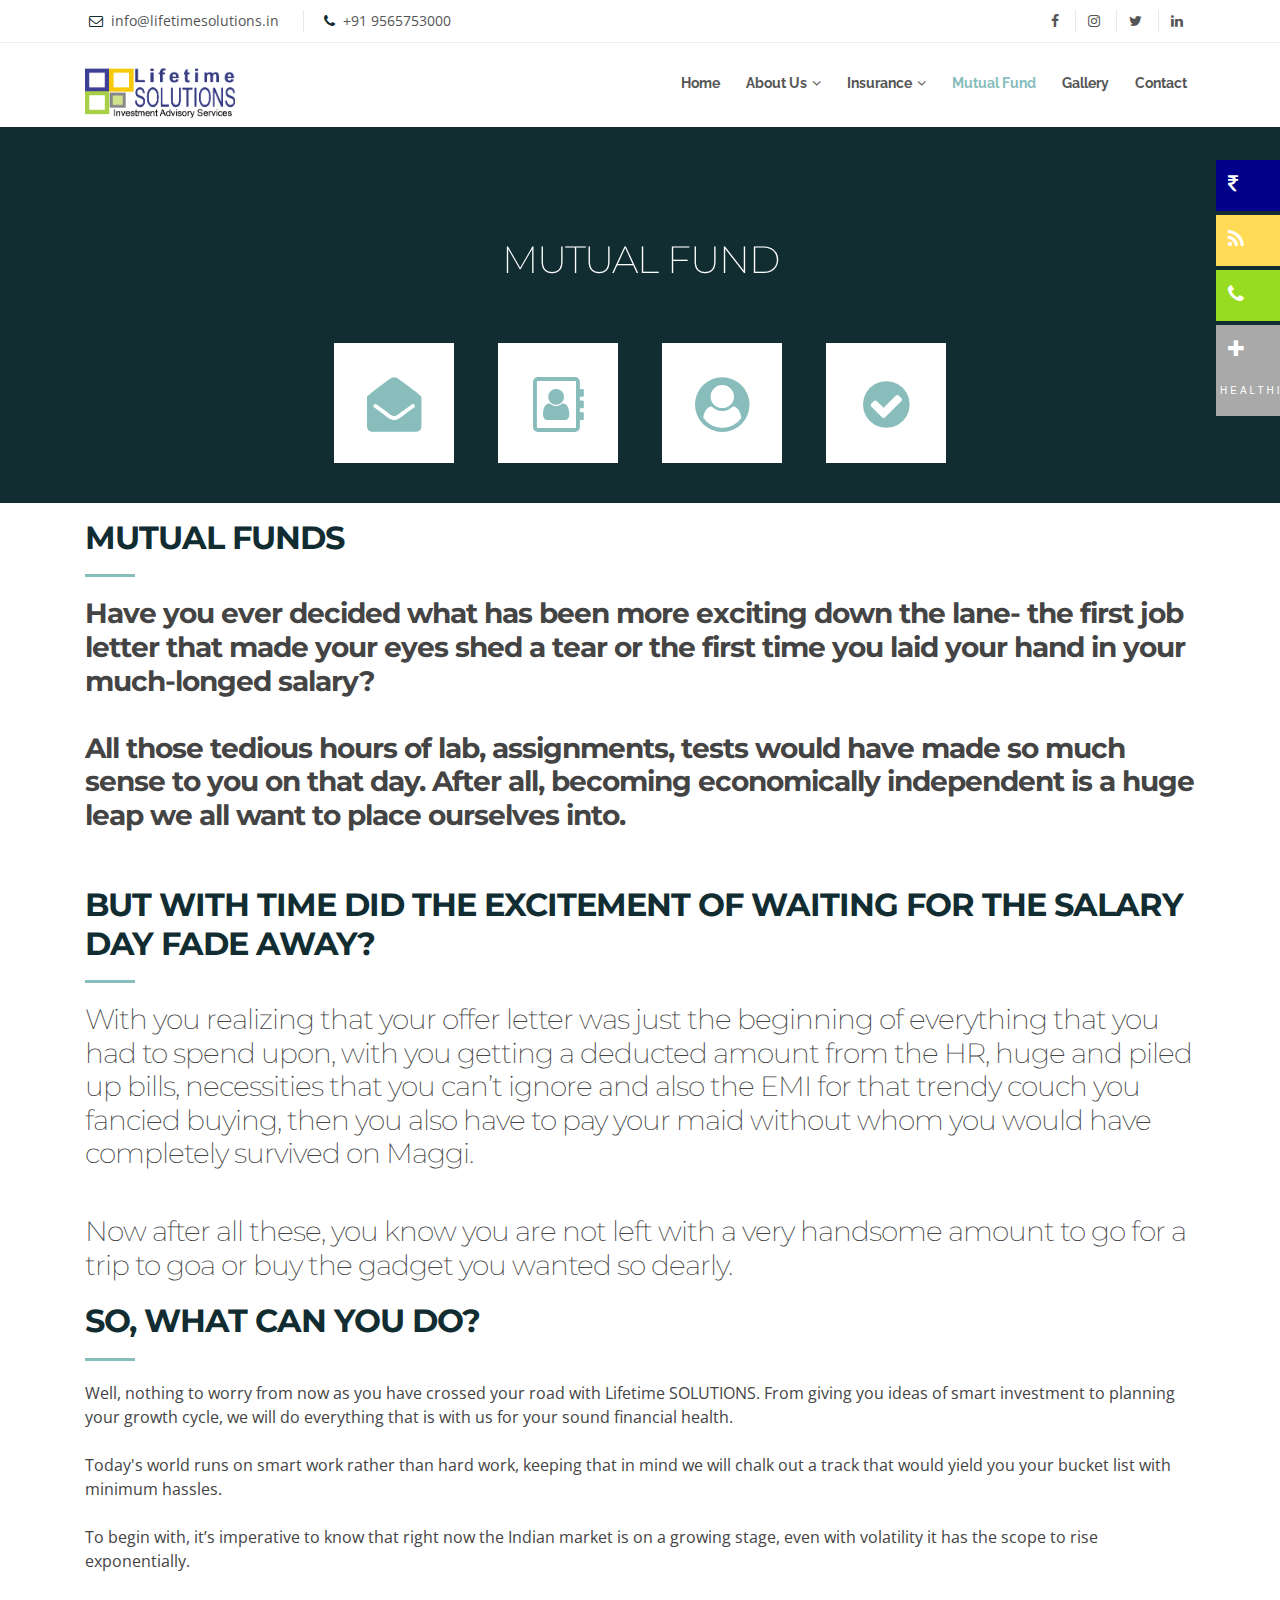
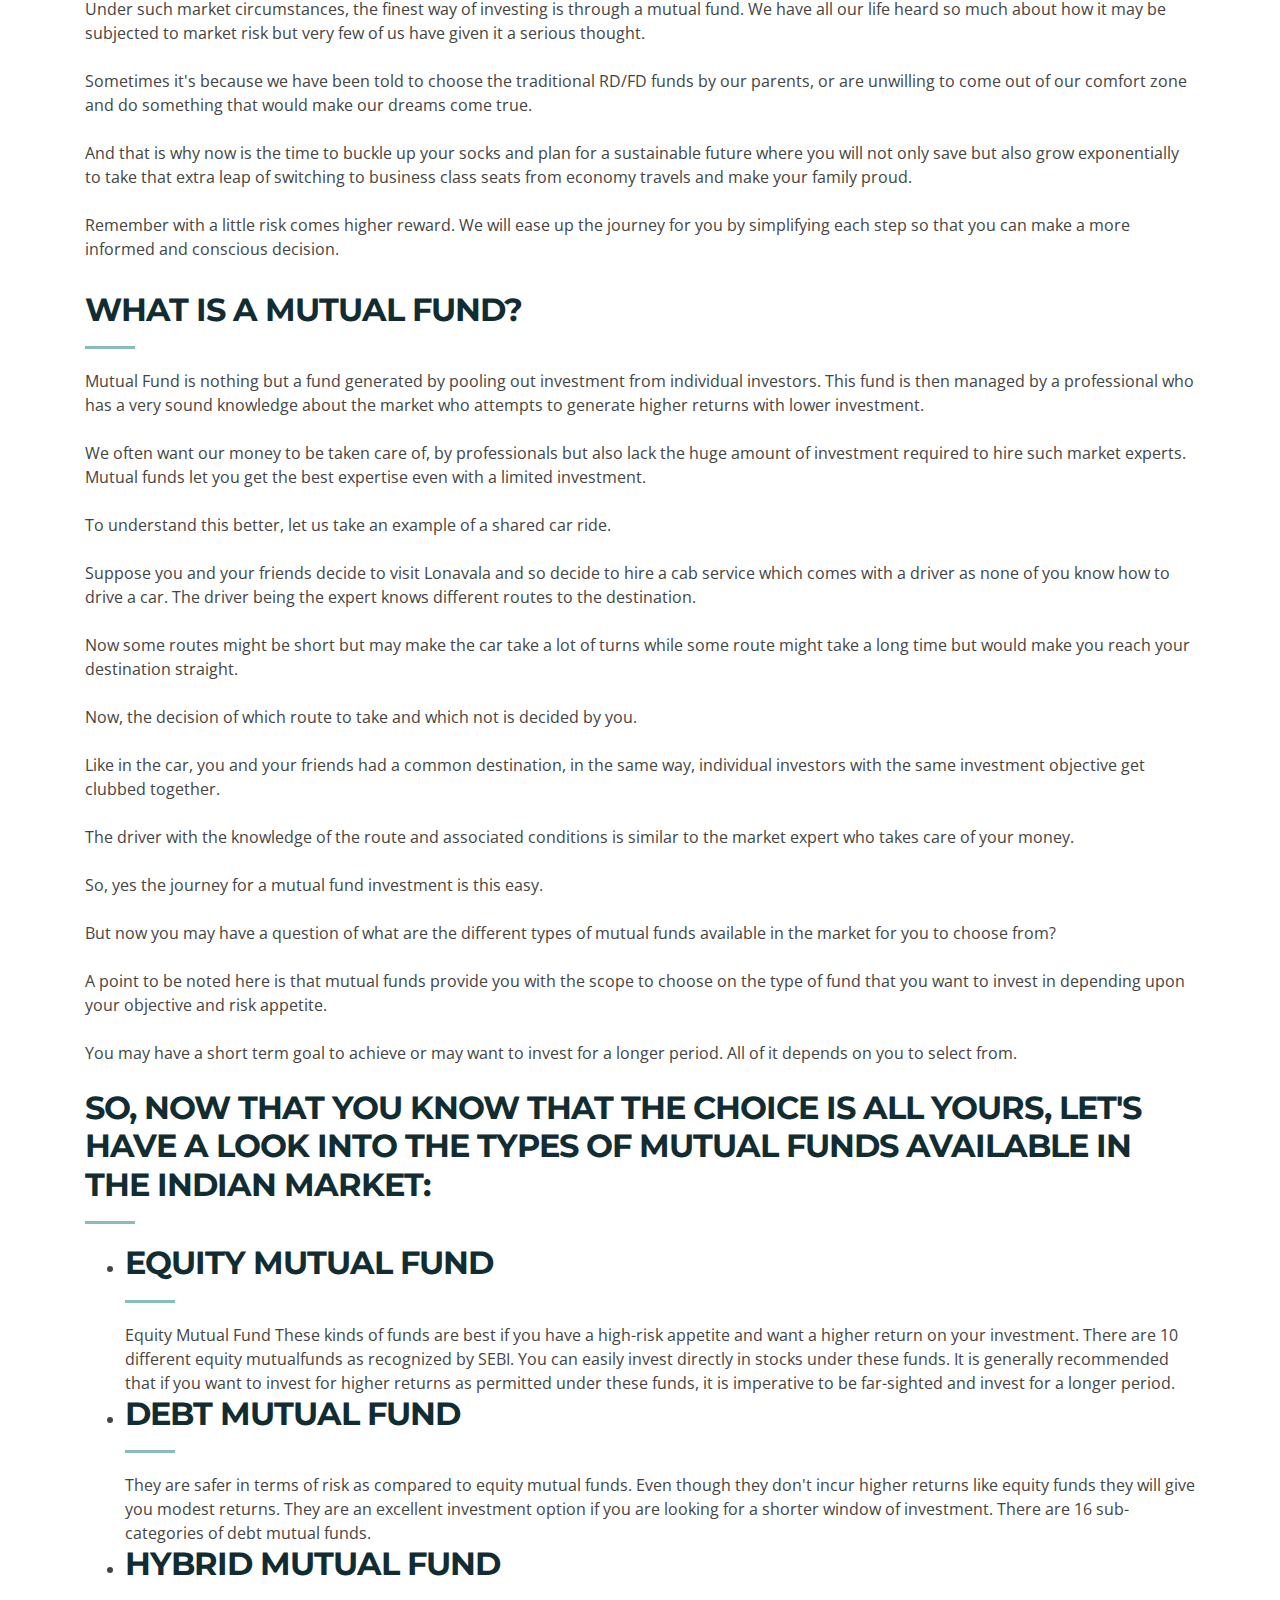
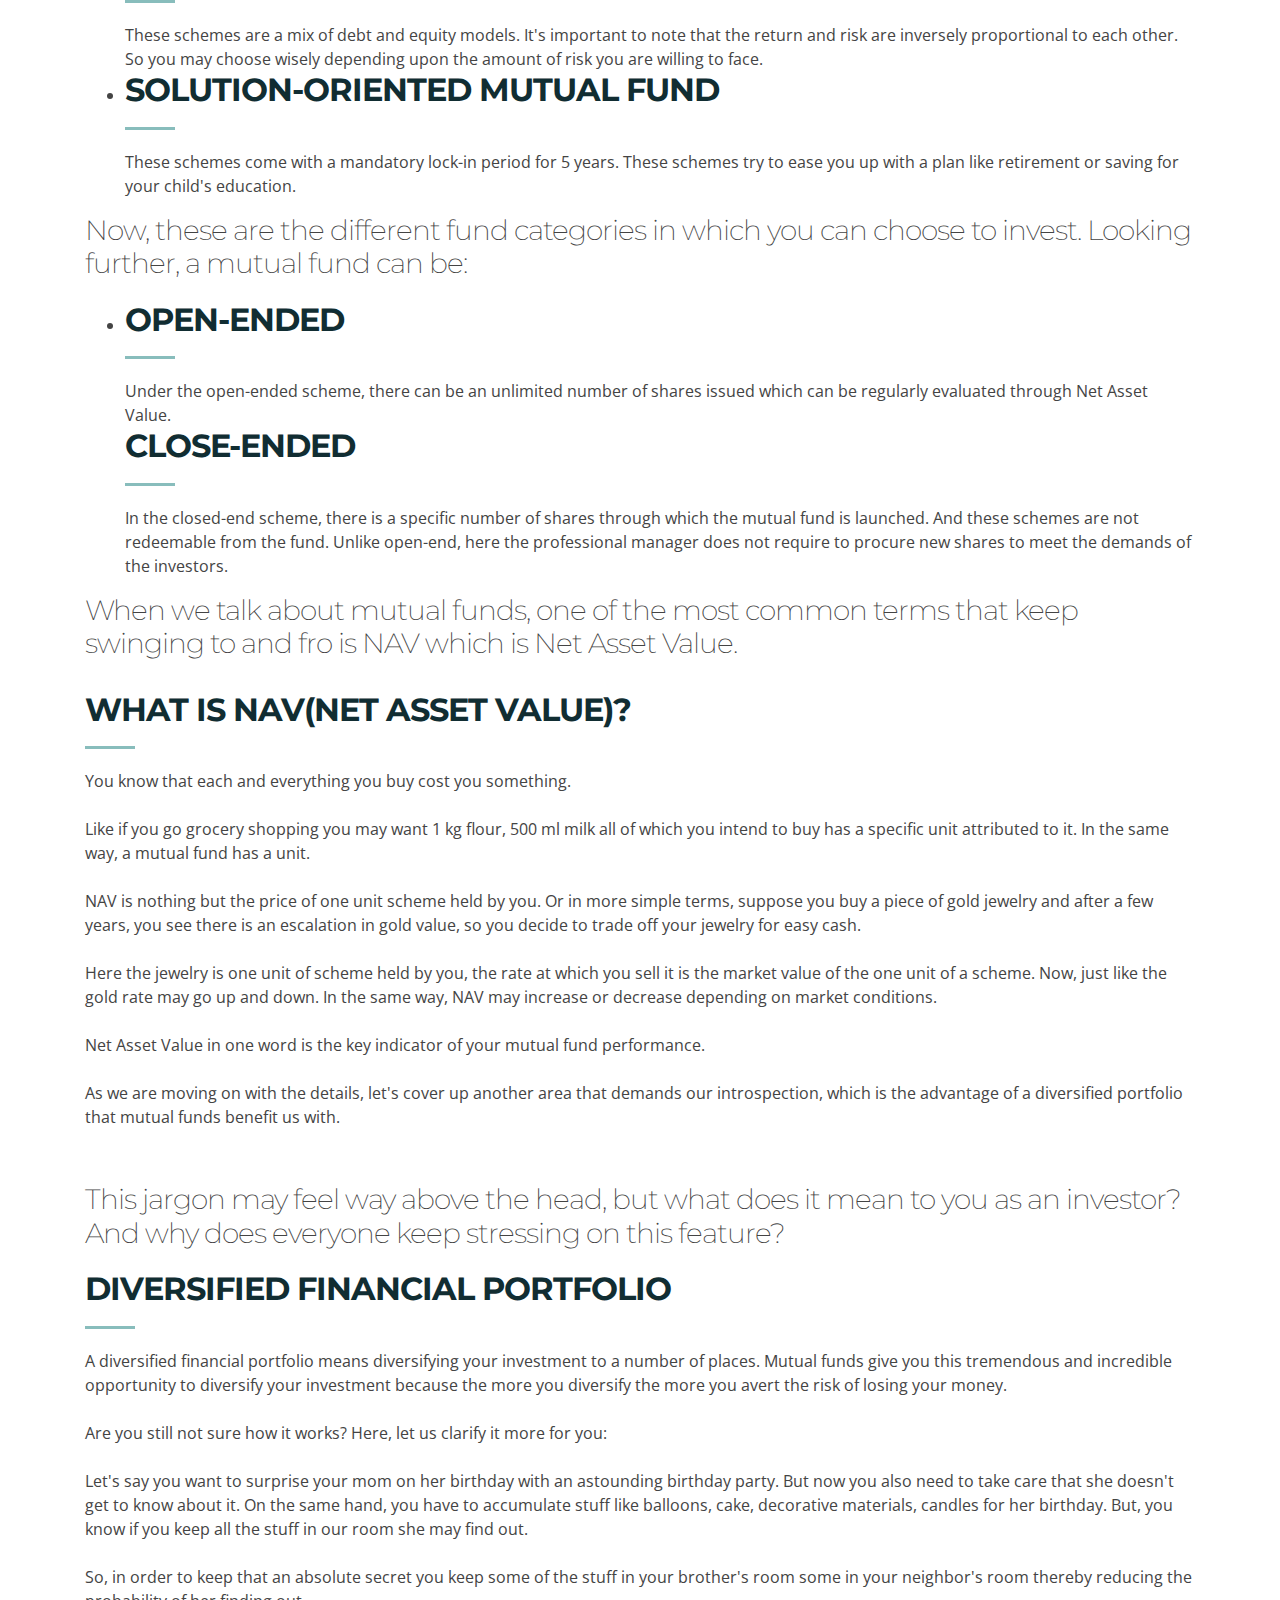
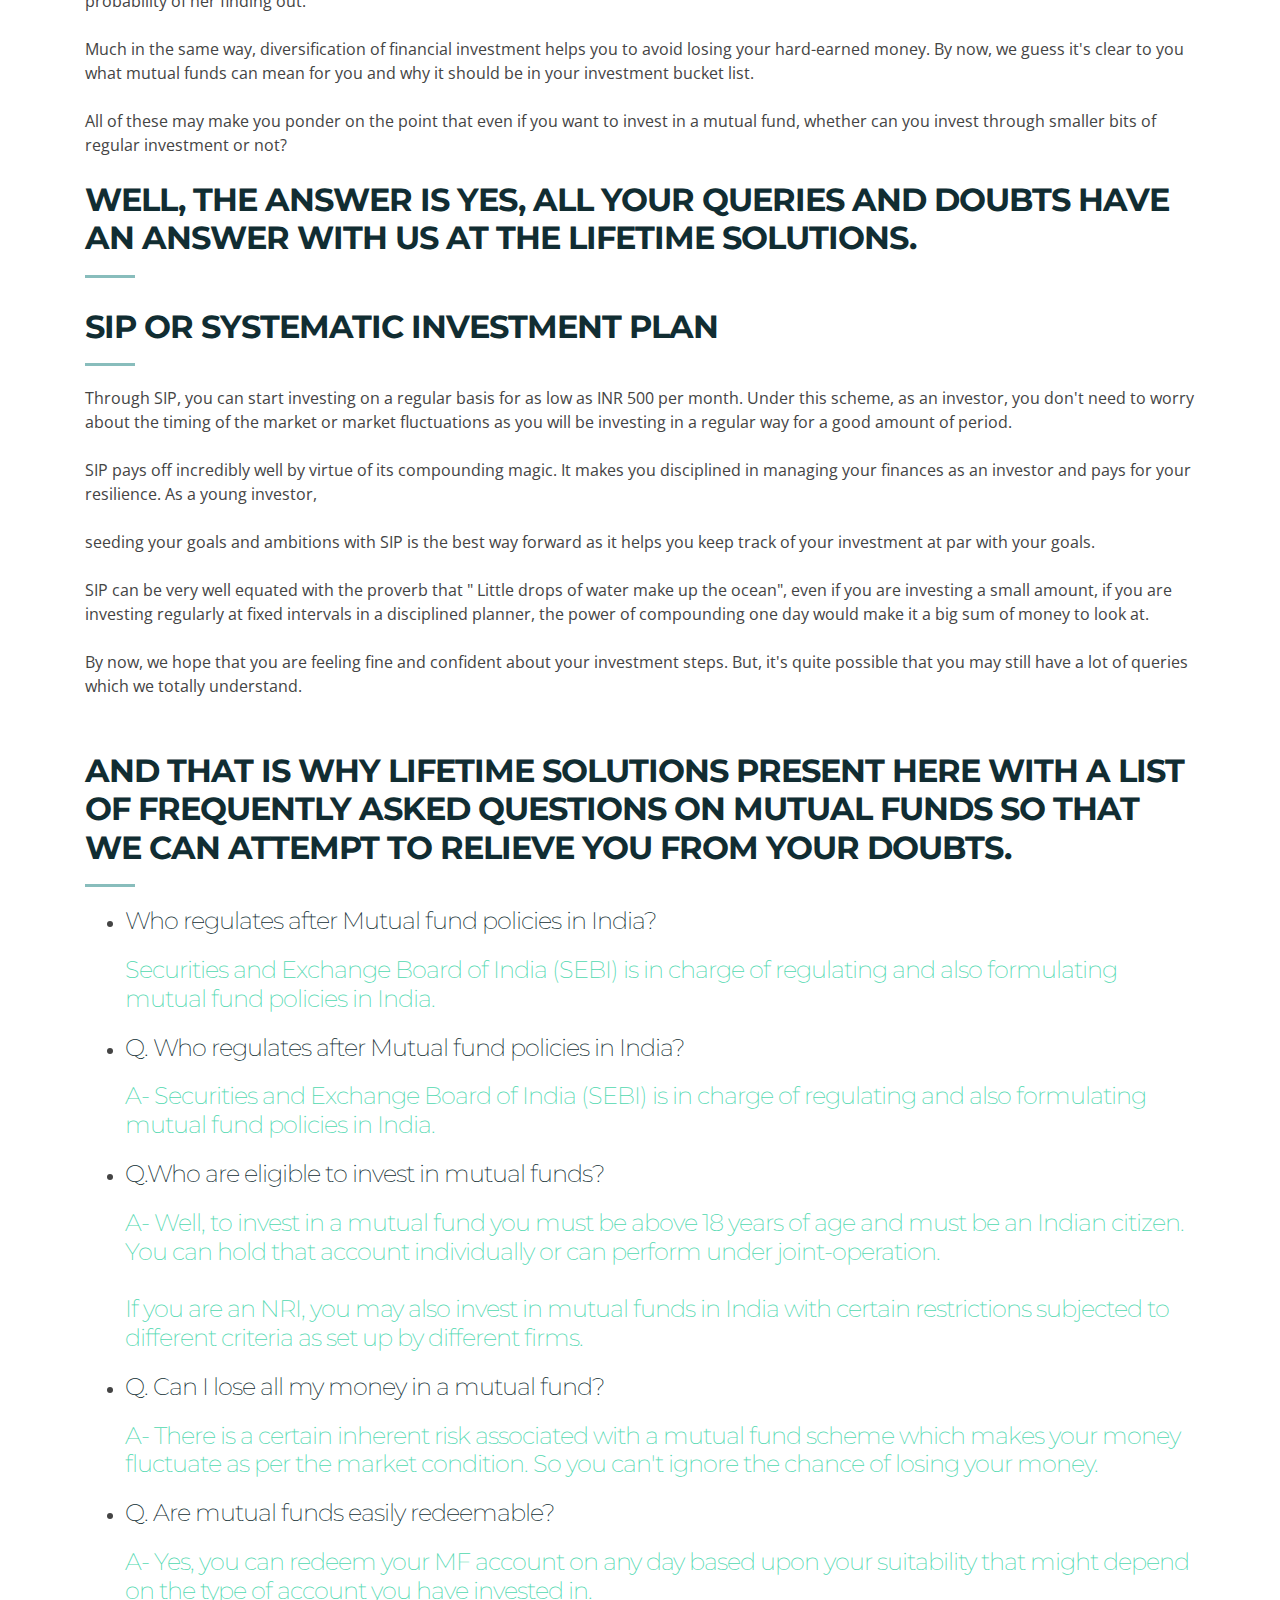
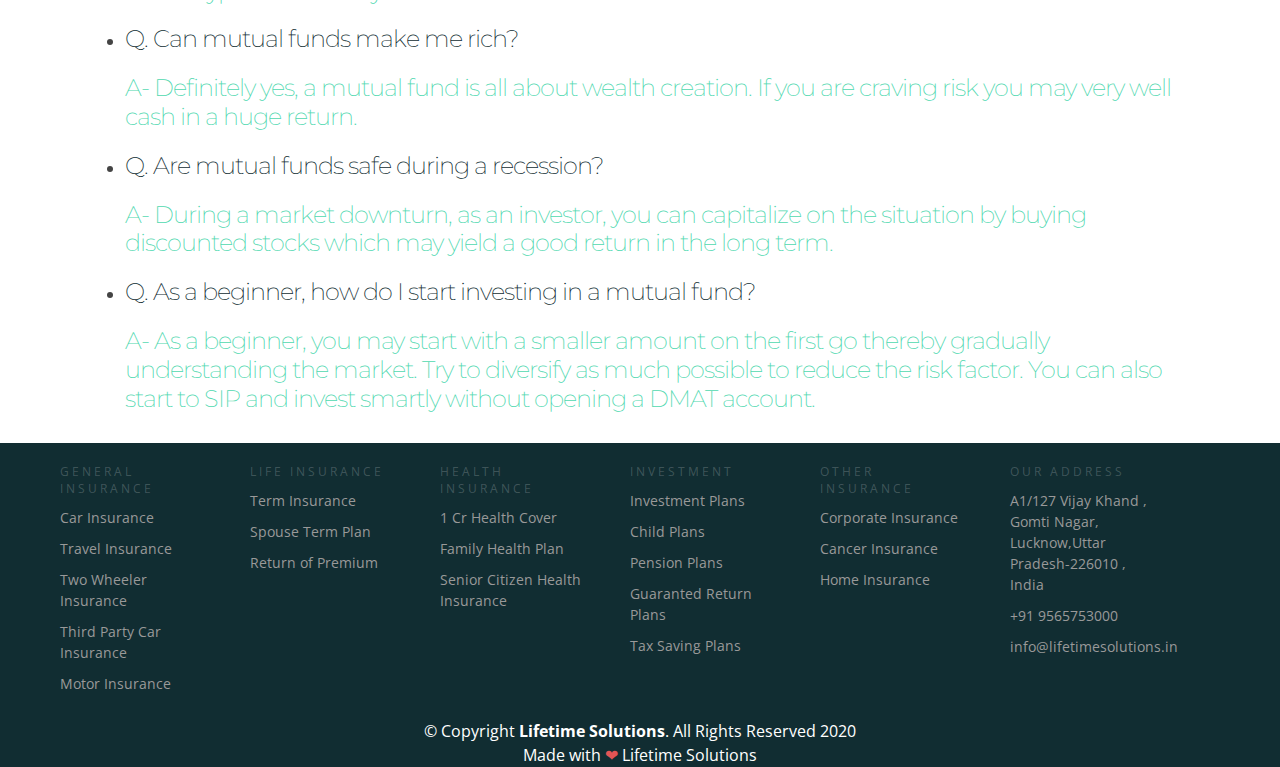
<file: mutual_fund.html>
<!DOCTYPE html>
<html lang="en">

<head>
    <meta charset="utf-8">
    <title>Lifetime SOLUTIONS</title>
    <meta content="width=device-width, initial-scale=1.0" name="viewport">
    <meta content="" name="keywords">
    <meta content="" name="description">

    <!-- Favicons -->
    <link href="img/favicon.png" rel="icon">
    <link href="img/apple-touch-icon.png" rel="apple-touch-icon">

    <!-- Google Fonts -->
    <link
        href="https://fonts.googleapis.com/css?family=Open+Sans:300,300i,400,400i,700,700i|Raleway:300,400,500,700,800|Montserrat:300,400,700"
        rel="stylesheet">

    <!-- Bootstrap CSS File -->
    <link href="lib/bootstrap/css/bootstrap.min.css" rel="stylesheet">

    <!-- Libraries CSS Files -->
    <link href="lib/font-awesome/css/font-awesome.min.css" rel="stylesheet">
    <link href="lib/animate/animate.min.css" rel="stylesheet">
    <link href="lib/ionicons/css/ionicons.min.css" rel="stylesheet">
    <link href="lib/owlcarousel/assets/owl.carousel.min.css" rel="stylesheet">
    <link href="lib/magnific-popup/magnific-popup.css" rel="stylesheet">
    <link href="lib/ionicons/css/ionicons.min.css" rel="stylesheet">

    <!-- Main Stylesheet File -->
    <link href="css/style.css" rel="stylesheet">
    <link rel="stylesheet" href="css/social-share.css">

    <!-- =======================================================
    Theme Name: Reveal
    Theme URL: https://bootstrapmade.com/reveal-bootstrap-corporate-template/
    Author: BootstrapMade.com
    License: https://bootstrapmade.com/license/
  ======================================================= -->
  <script>
        !function (f, b, e, v, n, t, s) {
            if (f.fbq) return; n = f.fbq = function () {
                n.callMethod ?
                n.callMethod.apply(n, arguments) : n.queue.push(arguments)
            };
            if (!f._fbq) f._fbq = n; n.push = n; n.loaded = !0; n.version = '2.0';
            n.queue = []; t = b.createElement(e); t.async = !0;
            t.src = v; s = b.getElementsByTagName(e)[0];
            s.parentNode.insertBefore(t, s)
        }(window, document, 'script',
            'https://connect.facebook.net/en_US/fbevents.js');
        fbq('init', '222730585458441');
        fbq('track', 'PageView');
    </script>
    <noscript><img height="1" width="1" style="display:none"
            src="https://www.facebook.com/tr?id=222730585458441&ev=PageView&noscript=1" /></noscript>
</head>

<body id="body">

    <!--==========================
    Top Bar
  ============================-->
    <section id="topbar" class="d-none d-lg-block">
        <div class="container clearfix">
            <div class="contact-info float-left">
                <i class="fa fa-envelope-o"></i> <a
                    href="mailto: info@lifetimesolutions.in">info@lifetimesolutions.in</a>
                <i class="fa fa-phone"></i> <a href="tel:+919565753000">+91 9565753000</a>
            </div>
            <div class="social-links float-right">
                <!-- <a href="#" class="twitter"><i class="fa fa-twitter"></i></a> -->
                <a href="https://www.facebook.com/lifetimesolutionslko" class="facebook"><i
                        class="fa fa-facebook"></i></a>
                <a href="https://www.instagram.com/lifetime_sol/" class="instagram"><i class="fa fa-instagram"></i></a>
                <a href="" class="google-plus"><i class="fa fa-twitter"></i></a>
                <a href="https://www.linkedin.com/company/lifetimesolution/" class="linkedin"><i
                        class="fa fa-linkedin"></i></a>
            </div>
        </div>
    </section>

    <!--==========================
    Header
  ============================-->
    <header id="header">
        <div class="container">

            <div id="logo" class="pull-left">
                <!-- <h1><a href="#body" class="scrollto">Lifetime<span> Solutions</span></a></h1> -->
                <!-- Uncomment below if you prefer to use an image logo -->
                <a href="#body"><img src="img/logo.png" alt="" width="150" height="60" title="" /></a>
            </div>

            <nav id="nav-menu-container">
                <ul class="nav-menu">
                    <li><a href="index.html">Home</a></li>
                    <li class="menu-has-children"><a href="">About Us</a>
                        <ul>
                            <li><a href="about.html">WHY Lts ?</a></li>
                            <li><a href="about.html">Core Value</a></li>
                            <li><a href="about.html">Awards & Certificates</a></li>
                            <li><a href="about.html">FINANCIAL PLANNING</a></li>
                            <li><a href="about.html">PRODUCTS OFFERED BY LTS</a></li>
                        </ul>
                    </li>
                    
                    <li class="menu-has-children"><a href="health_insurance.html">Insurance</a>
                        <ul>
                            <li><a href="#">General Insurance</a></li>
                            <li><a href="health_insurance.html">Health Insurance</a></li>
                            <li><a href="life_insurance.html">Life Insurance</a></li>
                        </ul>
                    </li>
                    <li class="menu-active"><a href="mutual_fund.html">Mutual Fund</a></li>
                    <li><a href="gallery.html">Gallery</a></li>
                    <li><a href="contact.html">Contact</a></li>
                </ul>
            </nav><!-- #nav-menu-container -->
        </div>
    </header><!-- #header -->

    <!--==========================
    Intro Section
  ============================-->


    <!-- <div class="intro-content">
       <h2>Making <span>your ideas</span><br>happen!</h2> -->
    <!-- <div>
        <a href="#about" class="btn-get-started scrollto">Get Started</a>
        <a href="#portfolio" class="btn-projects scrollto">Our Projects</a>
      </div> 
    </div> -->
    <div class="messed">


        <div class="owl-carousel owl-theme">
            <div class="owl-slide d-flex align-items-center cover"
                style="background-image: url(/img/intro-carousel/1.jpg);">
                <div class="container">
                    <div class="row justify-content-center justify-content-md-start">
                        <div class="col-10 col-md-6 static">
                            <div class="owl-slide-text">
                                <h2 class="owl-slide-animated owl-slide-title">The bedding was hardly able to cover it
                                </h2>
                                <div class="owl-slide-animated owl-slide-subtitle mb-3">
                                    One morning, when Gregor Samsa woke from troubled dreams, he found himself
                                    transformed
                                    in
                                    his bed into a horrible vermin.
                                </div>
                                <a class="btn btn-primary owl-slide-animated owl-slide-cta"
                                    href="https://unsplash.com/photos/pgR4yBMjum8" target="_blank" role="button">See
                                    Original
                                    Image</a>
                            </div>
                        </div>
                    </div>
                </div>
            </div>
            <!--/owl-slide-->

            <div class="owl-slide d-flex align-items-center cover"
                style="background-image: url(/img/intro-carousel/2.jpg);">
                <div class="container">
                    <div class="row justify-content-center justify-content-md-start">
                        <div class="col-10 col-md-6 static">
                            <div class="owl-slide-text">
                                <h2 class="owl-slide-animated owl-slide-title">Samsa was a travelling salesman.</h2>
                                <div class="owl-slide-animated owl-slide-subtitle mb-3">
                                    It showed a lady fitted out with a fur hat and fur boa who sat upright, raising a
                                    heavy
                                    fur
                                    muff that covered the whole of her lower arm towards the viewer. Gregor then turned
                                    to
                                    look
                                    out the window at the dull weather.
                                </div>
                                <a class="btn btn-primary owl-slide-animated owl-slide-cta"
                                    href="https://unsplash.com/photos/Ijx8OxvKrgM" target="_blank" role="button">See
                                    Original
                                    Image</a>
                            </div>
                        </div>
                    </div>
                </div>
            </div>
            <!--/owl-slide-->

            <div class="owl-slide d-flex align-items-center cover"
                style="background-image: url(/img/intro-carousel/3.jpg);">
                <div class="container">
                    <div class="row justify-content-center justify-content-md-start">
                        <div class="col-10 col-md-6 static">
                            <div class="owl-slide-text">
                                <h2 class="owl-slide-animated owl-slide-title">A collection of textile samples.</h2>
                                <div class="owl-slide-animated owl-slide-subtitle mb-3">
                                    He lay on his armour-like back, and if he lifted his head a little he could see his
                                    brown
                                    belly.
                                </div>
                                <a class="btn btn-primary owl-slide-animated owl-slide-cta"
                                    href="https://unsplash.com/photos/7uwbhGSH5Fg" target="_blank" role="button">See
                                    Original
                                    Image</a>
                            </div>
                        </div>
                    </div>
                </div>
            </div>
            <div class="owl-slide d-flex align-items-center cover"
                style="background-image: url(/img/intro-carousel/4.jpg);">
                <div class="container">
                    <div class="row justify-content-center justify-content-md-start">
                        <div class="col-10 col-md-6 static">
                            <div class="owl-slide-text">
                                <h2 class="owl-slide-animated owl-slide-title">A collection of textile samples.</h2>
                                <div class="owl-slide-animated owl-slide-subtitle mb-3">
                                    He lay on his armour-like back, and if he lifted his head a little he could see his
                                    brown
                                    belly.
                                </div>
                                <a class="btn btn-primary owl-slide-animated owl-slide-cta"
                                    href="https://unsplash.com/photos/7uwbhGSH5Fg" target="_blank" role="button">See
                                    Original
                                    Image</a>
                            </div>
                        </div>
                    </div>
                </div>
            </div>
            <!--/owl-slide-->
        </div>
    </div>
    <section style="background-color:#112D32;">
        <ul id="services">
            <h2>MUTUAL FUND</h2>
            <li>
                <div class="facebook" id="btn1">
                    <a>
                        <i class="fa fa-envelope-open" aria-hidden="true"></i>
                    </a>
                </div>
            </li>
            <li>
                <div class="twitter" id="btn2">
                    <a>
                        <i class="fa fa-address-book-o" aria-hidden="true"></i>
                    </a>
                </div>
            </li>
            <li>
                <div class="linkedin" id="btn3">
                    <a>
                        <i class="fa fa-user-circle" aria-hidden="true"></i>
                    </a>
                </div>
            </li>
            <li>
                <div class="instagram" id="btn4">
                    <a>
                        <i class="fa fa-check-circle" aria-hidden="true"></i>
                    </a>
                </div>

            </li>

        </ul>
    </section>

    <main id="main">
    <section id="one">
        <div class="container">
            <div class="section-header">
                <h2>Mutual Funds</h2>
                <h3><strong>Have you ever decided what has been more exciting down the lane- the first job letter that made your eyes shed a tear or
                the first time you laid your hand in your much-longed salary?</strong><br>
                <br>
                <strong>All those tedious hours of lab, assignments, tests would have made so much sense to you on that day. After all, becoming
                economically independent is a huge leap we all want to place ourselves into.</strong><br>
                <br></h3>
                <h2>But with time did the excitement of waiting for the salary day fade away?</h2>

                <h3>With you realizing that your offer letter was just the beginning of everything that you had to spend upon, with you
                getting a deducted amount from the HR, huge and piled up bills, necessities that you can’t ignore and also the EMI for
                that trendy couch you fancied buying, then you also have to pay your maid without whom you would have completely
                survived on Maggi.</h3>
                <br>
                <h3>Now after all these, you know you are not left with a very handsome amount to go for a trip to goa or buy the gadget you
                wanted so dearly.</h3>

                <h2>So, what can you do?</h2>
                <p>Well, nothing to worry from now as you have crossed your road with Lifetime SOLUTIONS. From giving you ideas of smart
                investment to planning your growth cycle, we will do everything that is with us for your sound financial health.<br>
                <br>
                Today's world runs on smart work rather than hard work, keeping that in mind we will chalk out a track that would yield
                you your bucket list with minimum hassles.<br>
                <br>
                To begin with, it’s imperative to know that right now the Indian market is on a growing stage, even with volatility it
                has the scope to rise exponentially.<br>
                <br>
                Under such market circumstances, the finest way of investing is through a mutual fund. We have all our life heard so
                much about how it may be subjected to market risk but very few of us have given it a serious thought.<br>
                <br>
                Sometimes it's because we have been told to choose the traditional RD/FD funds by our parents, or are unwilling to come
                out of our comfort zone and do something that would make our dreams come true.<br>
                <br>
                And that is why now is the time to buckle up your socks and plan for a sustainable future where you will not only save
                but also grow exponentially to take that extra leap of switching to business class seats from economy travels and make
                your family proud.<br>
                <br>
                Remember with a little risk comes higher reward. We will ease up the journey for you by simplifying each step so that
                you can make a more informed and conscious decision.<br>
            </p>
            </div>
        </div>
    </section>
    <section id="two">
        <div class="container">
            <div class="section-header">
                <h2>What is a Mutual Fund?</h2>
                
                <p>Mutual Fund is nothing but a fund generated by pooling out investment from individual investors. This fund is then
                managed by a professional who has a very sound knowledge about the market who attempts to generate higher returns with
                lower investment.<br>
                <br>
                We often want our money to be taken care of, by professionals but also lack the huge amount of investment required to
                hire such market experts. Mutual funds let you get the best expertise even with a limited investment.<br>
                <br>
                To understand this better, let us take an example of a shared car ride.<br>
                <br>
                Suppose you and your friends decide to visit Lonavala and so decide to hire a cab service which comes with a driver as
                none of you know how to drive a car. The driver being the expert knows different routes to the destination.<br>
                <br>
                Now some routes might be short but may make the car take a lot of turns while some route might take a long time but
                would make you reach your destination straight.<br>
                <br>
                Now, the decision of which route to take and which not is decided by you.<br>
                <br>
                Like in the car, you and your friends had a common destination, in the same way, individual investors with the same
                investment objective get clubbed together.<br>
                <br>
                The driver with the knowledge of the route and associated conditions is similar to the market expert who takes care of
                your money.<br>
                <br>
                So, yes the journey for a mutual fund investment is this easy.<br>
                <br>
                But now you may have a question of what are the different types of mutual funds available in the market for you to
                choose from?<br>
                <br>
                A point to be noted here is that mutual funds provide you with the scope to choose on the type of fund that you want to
                invest in depending upon your objective and risk appetite.<br>
                <br>
                You may have a short term goal to achieve or may want to invest for a longer period. All of it depends on you to select
                from.<br>
                <br>
            </p>
            <h2>So, now that you know that the choice is all yours, let's have a look into the types of mutual funds available in the
            Indian market:</h2>
            <ul>
                <li>
                    <h2>Equity Mutual Fund</h2>
                    <p>Equity Mutual Fund These kinds of funds are best if you have a high-risk appetite and want a higher return on your
                    investment. There are 10 different equity mutualfunds as recognized by SEBI. You can easily invest directly in stocks under these funds. It is generally recommended
                    that if you want to invest for higher returns as permitted under these funds, it is imperative to be far-sighted and
                    invest for a longer period.</p>
                </li>

                <li>
                    <h2>Debt Mutual Fund</h2>
                    <p>They are safer in terms of risk as compared to equity mutual funds. Even though they don't incur
                    higher returns like equity funds they will give you modest returns. They are an excellent investment option if you are
                    looking for a shorter window of investment. There are 16 sub-categories of debt mutual funds.</p>
                </li>
                <li>
                    <h2>Hybrid Mutual Fund</h2>
                    <p>These schemes are a mix of debt and equity models. It's important to note that the return and risk
                    are inversely proportional to each other. So you may choose wisely depending upon the amount of risk you are willing to
                    face.</p>
                </li>
                <li>
                    <h2>Solution-oriented Mutual Fund</h2>
                    <p>These schemes come with a mandatory lock-in period for 5 years. These schemes try to
                    ease you up with a plan like retirement or saving for your child's education.</p>
                </li>
            </ul>
            <h3>Now, these are the different fund categories in which you can choose to invest. Looking further, a mutual fund can be:</h3>
            <ul>
                <li>
                    <h2>Open-Ended</h2>
                    <p>Under the open-ended scheme, there can be an unlimited number of shares issued which can be regularly
                    evaluated through Net Asset Value.</p>
                    <h2>Close-Ended</h2>
                    <p>In the closed-end scheme, there is a specific number of shares through which the mutual fund is
                    launched. And these schemes are not redeemable from the fund. Unlike open-end, here the professional manager does not
                    require to procure new shares to meet the demands of the investors.</p>
                </li>
            </ul>
            <h3>When we talk about mutual funds, one of the most common terms that keep swinging to and fro is NAV which is Net
                Asset
                Value.</h3>
            </div>
        </div>              
    </section>

    <section id="three">
        <div class="container">
            <div class="section-header">
                <h2>What is NAV(Net Asset Value)?</h2>
                <p>You know that each and everything you buy cost you something.<br>
                <br>
                Like if you go grocery shopping you may want 1 kg flour, 500 ml milk all of which you intend to buy has a specific unit
                attributed to it. In the same way, a mutual fund has a unit.<br>
                <br>
                NAV is nothing but the price of one unit scheme held by you. Or in more simple terms, suppose you buy a piece of gold
                jewelry and after a few years, you see there is an escalation in gold value, so you decide to trade off your jewelry for
                easy cash.<br>
                <br>
                Here the jewelry is one unit of scheme held by you, the rate at which you sell it is the market value of the one unit of
                a scheme. Now, just like the gold rate may go up and down. In the same way, NAV may increase or decrease depending on
                market conditions.<br>
                <br>
                Net Asset Value in one word is the key indicator of your mutual fund performance.<br>
                <br>
                As we are moving on with the details, let's cover up another area that demands our introspection, which is the advantage
                of a diversified portfolio that mutual funds benefit us with.<br>
                <br>
            </p>
            </div>
        </div>
    </section>

    <section id="four">
        <div class="container">
            <div class="section-header">
                <h3>This jargon may feel way above the head, but what does it mean to you as an investor? And why does everyone keep
                stressing on this feature?</h3>

                <h2>Diversified Financial Portfolio</h2>
                <p>A diversified financial portfolio means diversifying your investment to a number of places. Mutual funds give you this
                tremendous and incredible opportunity to diversify your investment because the more you diversify the more you avert the
                risk of losing your money.<br>
                <br>
                Are you still not sure how it works? Here, let us clarify it more for you:<br>
                <br>
                Let's say you want to surprise your mom on her birthday with an astounding birthday party. But now you also need to take
                care that she doesn't get to know about it. On the same hand, you have to accumulate stuff like balloons, cake,
                decorative materials, candles for her birthday. But, you know if you keep all the stuff in our room she may find out.<br>
                <br>So, in order to keep that an absolute secret you keep some of the stuff in your brother's room some in your neighbor's
                room thereby reducing the probability of her finding out.<br>
                <br>
                Much in the same way, diversification of financial investment helps you to avoid losing your hard-earned money. By now,
                we guess it's clear to you what mutual funds can mean for you and why it should be in your investment bucket list.<br>
                <br>
                All of these may make you ponder on the point that even if you want to invest in a mutual fund, whether can you invest
                through smaller bits of regular investment or not?<br>
                <br>
            </p>
            <h2>Well, the answer is yes, all your queries and doubts have an answer with us at the Lifetime SOLUTIONS.</h2>
            </div>
        </div>
    </section>

    <section id="four">
    <div class="container">
        <div class="section-header">
            <h2>SIP or Systematic Investment Plan</h2>
            <p>Through SIP, you can start investing on a regular basis for as low as INR 500 per month. Under this scheme, as an
        investor, you don't need to worry about the timing of the market or market fluctuations as you will be investing in a
        regular way for a good amount of period.<br>
        <br>
        SIP pays off incredibly well by virtue of its compounding magic. It makes you disciplined in managing your finances as
        an investor and pays for your resilience. As a young investor,<br>
        <br>
        seeding your goals and ambitions with SIP is the best way forward as it helps you keep track of your investment at par
        with your goals.<br>
        <br>
        SIP can be very well equated with the proverb that " Little drops of water make up the ocean", even if you are investing
        a small amount, if you are investing regularly at fixed intervals in a disciplined planner, the power of compounding one
        day would make it a big sum of money to look at.<br>
        <br>
        By now, we hope that you are feeling fine and confident about your investment steps. But, it's quite possible that you
        may still have a lot of queries which we totally understand.<br>
        <br>
        </p>
        </div>
    </div>
    </section>

    <section id="five">
        <div class="container">
            <div class="section-header">
                <h2>And that is why Lifetime SOLUTIONS present here with a list of Frequently Asked Questions
                on mutual funds so that we can attempt to relieve you from your doubts.</h2>
    <ul>
        <li>
            <h4 class="color1">Who regulates after Mutual fund policies in India?</h4>
            
            <h4 class="color2">Securities and Exchange Board of India (SEBI) is in charge of regulating and also formulating mutual fund policies in
            India.</h4>
            
        </li>
        <li>
            <h4 class="color1">Q. Who regulates after Mutual fund policies in India?</h4>
            <h4 class="color2">A- Securities and Exchange Board of India (SEBI) is in charge of regulating and also formulating mutual fund policies in
            India.</h4>
        </li>
        <li>
            <h4 class="color1">Q.Who are eligible to invest in mutual funds?</h4>
            <h4 class="color2">A- Well, to invest in a mutual fund you must be above 18 years of age and must be an Indian citizen. You can hold that
            account individually or can perform under joint-operation.<br>
            <br>
            If you are an NRI, you may also invest in mutual funds in India with certain restrictions subjected to different
            criteria as set up by different firms.
            </h4>
        </li>
        <li>
            <h4 class="color1">Q. Can I lose all my money in a mutual fund?</h4>
            <h4 class="color2">A- There is a certain inherent risk associated with a mutual fund scheme which makes your money fluctuate as per the
            market condition. So you can't ignore the chance of losing your money.</h4>
        </li>
        <li>
            <h4 class="color1">Q. Are mutual funds easily redeemable?</h4>
            <h4 class="color2">A- Yes, you can redeem your MF account on any day based upon your suitability that might depend on the type of account
            you have invested in.</h4>
        </li>
        <li>
            <h4 class="color1">Q. Can mutual funds make me rich?</h4>
            <h4 class="color2">A- Definitely yes, a mutual fund is all about wealth creation. If you are craving risk you may very well cash in a huge
            return.</h4>
        </li>
        <li>
            <h4 class="color1">Q. Are mutual funds safe during a recession?</h4>
            <h4 class="color2">A- During a market downturn, as an investor, you can capitalize on the situation by buying discounted stocks which may
            yield a good return in the long term.</h4>
        </li>
        <li>
            <h4 class="color1">Q. As a beginner, how do I start investing in a mutual fund?</h4>
            <h4 class="color2">A- As a beginner, you may start with a smaller amount on the first go thereby gradually understanding the market. Try to
            diversify as much possible to reduce the risk factor. You can also start to SIP and invest smartly without opening a
            DMAT account.</h4>
        </li>
    </ul>
        </div>
    </div>
    </section>
    

    <div class="footer">
        <div class="contain">
            <div class="col">
                <h1>General Insurance</h1>
                <ul>
                    <li>Car Insurance</li>
                    <li>Travel Insurance</li>
                    <li>Two Wheeler Insurance</li>
                    <li>Third Party Car Insurance</li>
                    <li>Motor Insurance</li>
                </ul>
            </div>
            <div class="col">
                <h1>Life Insurance</h1>
                <ul>
                    <li>Term Insurance</li>
                    <li>Spouse Term Plan</li>
                    <li>Return of Premium</li>
                </ul>
            </div>
            <div class="col">
                <h1>Health Insurance</h1>
                <ul>
                    <li>1 Cr Health Cover</li>
                    <li>Family Health Plan</li>
                    <li>Senior Citizen Health Insurance</li>
                </ul>
            </div>
            <div class="col">
                <h1>Investment</h1>
                <ul>
                    <li>Investment Plans</li>
                    <li>Child Plans</li>
                    <li>Pension Plans</li>
                    <li>Guaranted Return Plans</li>
                    <li>Tax Saving Plans</li>
                </ul>
            </div>
            <div class="col">
                <h1>Other Insurance</h1>
                <ul>
                    <li>Corporate Insurance</li>
                    <li>Cancer Insurance</li>
                    <li>Home Insurance</li>
                </ul>
            </div>
            <div class="col social">
                <h1>Our Address</h1>
                <ul>
                    <li>A1/127 Vijay Khand , Gomti Nagar, Lucknow,Uttar Pradesh-226010 , India</li>
                    <li>+91 9565753000</li>
                    <li>info@lifetimesolutions.in</li>
                </ul>
            </div>
            <div class="clearfix"> </div>
            <div class="add-footer">
                <div class="copyright">
                    &copy; Copyright <strong>Lifetime Solutions</strong>. All Rights Reserved 2020
                </div>
                <div class="credits">
                    Made with <span class="heart">❤</span> Lifetime Solutions
                </div>
            </div>
        </div>
    </div>

    <div class="float-sm">
        <div class="fl-fl float-fb">
            <i class="fa1 fa fa-inr"></i>
            <a href="mutual_fund.html" target="_blank"> Mutual Fund</a>
        </div>
        <div class="fl-fl float-tw">
            <i class="fa1 fa fa-rss"></i>
            <a href="life_insurance.html" target="_blank">Life Insurance</a>
        </div>
        <div class="fl-fl float-gp">
            <i class="fa1 fa fa fa-phone"></i>
            <a href="tel:+919565753000" target="_blank">Call Us</a>
        </div>
        <div class="fl-fl float-rs">
            <i class="fa1 fa fa-plus"></i>
            <a href="health_insurance.html" target="_blank">HealthInsurance</a>
        </div>
    
    </div>

    <a href="#" class="back-to-top"><i class="fa fa-chevron-up"></i></a>

    <!-- JavaScript Libraries -->
    <script src="lib/jquery/jquery.min.js"></script>
    <script src="lib/jquery/jquery-migrate.min.js"></script>
    <script src="lib/bootstrap/js/bootstrap.bundle.min.js"></script>
    <script src="lib/easing/easing.min.js"></script>
    <script src="lib/superfish/hoverIntent.js"></script>
    <script src="lib/superfish/superfish.min.js"></script>
    <script src="lib/wow/wow.min.js"></script>
    <script src="lib/owlcarousel/owl.carousel.min.js"></script>
    <script src="lib/magnific-popup/magnific-popup.min.js"></script>
    <script src="lib/sticky/sticky.js"></script>
    <script src="js/owl-carousel.js"></script>
    <script src="js/hide_show.js"></script>

    <!-- Contact Form JavaScript File -->
    <script src="contactform/contactform.js"></script>

    <!-- Template Main Javascript File -->
    <script src="js/main.js"></script>

</body>

</html>
</file>
<file: Coming-Soon/assets/css/animations.css>
/*
==============================================
CSS3 ANIMATION CHEAT SHEET
==============================================

Made by Justin Aguilar

www.justinaguilar.com/animations/

Questions, comments, concerns, love letters:
justin@justinaguilar.com
==============================================
*/

/*
==============================================
slideDown
==============================================
*/


.slideDown{
	animation-name: slideDown;
	-webkit-animation-name: slideDown;	

	animation-duration: 1s;	
	-webkit-animation-duration: 1s;

	animation-timing-function: ease;	
	-webkit-animation-timing-function: ease;	

	visibility: visible !important;						
}

@keyframes slideDown {
	0% {
		transform: translateY(-100%);
	}
	50%{
		transform: translateY(8%);
	}
	65%{
		transform: translateY(-4%);
	}
	80%{
		transform: translateY(4%);
	}
	95%{
		transform: translateY(-2%);
	}			
	100% {
		transform: translateY(0%);
	}		
}

@-webkit-keyframes slideDown {
	0% {
		-webkit-transform: translateY(-100%);
	}
	50%{
		-webkit-transform: translateY(8%);
	}
	65%{
		-webkit-transform: translateY(-4%);
	}
	80%{
		-webkit-transform: translateY(4%);
	}
	95%{
		-webkit-transform: translateY(-2%);
	}			
	100% {
		-webkit-transform: translateY(0%);
	}	
}

/*
==============================================
slideUp
==============================================
*/


.slideUp{
	animation-name: slideUp;
	-webkit-animation-name: slideUp;	

	animation-duration: 1s;	
	-webkit-animation-duration: 1s;

	animation-timing-function: ease;	
	-webkit-animation-timing-function: ease;

	visibility: visible !important;			
}

@keyframes slideUp {
	0% {
		transform: translateY(100%);
	}
	50%{
		transform: translateY(-8%);
	}
	65%{
		transform: translateY(4%);
	}
	80%{
		transform: translateY(-4%);
	}
	95%{
		transform: translateY(2%);
	}			
	100% {
		transform: translateY(0%);
	}	
}

@-webkit-keyframes slideUp {
	0% {
		-webkit-transform: translateY(100%);
	}
	50%{
		-webkit-transform: translateY(-8%);
	}
	65%{
		-webkit-transform: translateY(4%);
	}
	80%{
		-webkit-transform: translateY(-4%);
	}
	95%{
		-webkit-transform: translateY(2%);
	}			
	100% {
		-webkit-transform: translateY(0%);
	}	
}

/*
==============================================
slideLeft
==============================================
*/


.slideLeft{
	animation-name: slideLeft;
	-webkit-animation-name: slideLeft;	

	animation-duration: 1s;	
	-webkit-animation-duration: 1s;

	animation-timing-function: ease-in-out;	
	-webkit-animation-timing-function: ease-in-out;		

	visibility: visible !important;	
}

@keyframes slideLeft {
	0% {
		transform: translateX(150%);
	}
	50%{
		transform: translateX(-8%);
	}
	65%{
		transform: translateX(4%);
	}
	80%{
		transform: translateX(-4%);
	}
	95%{
		transform: translateX(2%);
	}			
	100% {
		transform: translateX(0%);
	}
}

@-webkit-keyframes slideLeft {
	0% {
		-webkit-transform: translateX(150%);
	}
	50%{
		-webkit-transform: translateX(-8%);
	}
	65%{
		-webkit-transform: translateX(4%);
	}
	80%{
		-webkit-transform: translateX(-4%);
	}
	95%{
		-webkit-transform: translateX(2%);
	}			
	100% {
		-webkit-transform: translateX(0%);
	}
}

/*
==============================================
slideRight
==============================================
*/


.slideRight{
	animation-name: slideRight;
	-webkit-animation-name: slideRight;	

	animation-duration: 1s;	
	-webkit-animation-duration: 1s;

	animation-timing-function: ease-in-out;	
	-webkit-animation-timing-function: ease-in-out;		

	visibility: visible !important;	
}

@keyframes slideRight {
	0% {
		transform: translateX(-150%);
	}
	50%{
		transform: translateX(8%);
	}
	65%{
		transform: translateX(-4%);
	}
	80%{
		transform: translateX(4%);
	}
	95%{
		transform: translateX(-2%);
	}			
	100% {
		transform: translateX(0%);
	}	
}

@-webkit-keyframes slideRight {
	0% {
		-webkit-transform: translateX(-150%);
	}
	50%{
		-webkit-transform: translateX(8%);
	}
	65%{
		-webkit-transform: translateX(-4%);
	}
	80%{
		-webkit-transform: translateX(4%);
	}
	95%{
		-webkit-transform: translateX(-2%);
	}			
	100% {
		-webkit-transform: translateX(0%);
	}
}

/*
==============================================
slideExpandUp
==============================================
*/


.slideExpandUp{
	animation-name: slideExpandUp;
	-webkit-animation-name: slideExpandUp;	

	animation-duration: 1.6s;	
	-webkit-animation-duration: 1.6s;

	animation-timing-function: ease-out;	
	-webkit-animation-timing-function: ease -out;

	visibility: visible !important;	
}

@keyframes slideExpandUp {
	0% {
		transform: translateY(100%) scaleX(0.5);
	}
	30%{
		transform: translateY(-8%) scaleX(0.5);
	}	
	40%{
		transform: translateY(2%) scaleX(0.5);
	}
	50%{
		transform: translateY(0%) scaleX(1.1);
	}
	60%{
		transform: translateY(0%) scaleX(0.9);		
	}
	70% {
		transform: translateY(0%) scaleX(1.05);
	}			
	80%{
		transform: translateY(0%) scaleX(0.95);		
	}
	90% {
		transform: translateY(0%) scaleX(1.02);
	}	
	100%{
		transform: translateY(0%) scaleX(1);		
	}
}

@-webkit-keyframes slideExpandUp {
	0% {
		-webkit-transform: translateY(100%) scaleX(0.5);
	}
	30%{
		-webkit-transform: translateY(-8%) scaleX(0.5);
	}	
	40%{
		-webkit-transform: translateY(2%) scaleX(0.5);
	}
	50%{
		-webkit-transform: translateY(0%) scaleX(1.1);
	}
	60%{
		-webkit-transform: translateY(0%) scaleX(0.9);		
	}
	70% {
		-webkit-transform: translateY(0%) scaleX(1.05);
	}			
	80%{
		-webkit-transform: translateY(0%) scaleX(0.95);		
	}
	90% {
		-webkit-transform: translateY(0%) scaleX(1.02);
	}	
	100%{
		-webkit-transform: translateY(0%) scaleX(1);		
	}
}

/*
==============================================
expandUp
==============================================
*/


.expandUp{
	animation-name: expandUp;
	-webkit-animation-name: expandUp;	

	animation-duration: 0.7s;	
	-webkit-animation-duration: 0.7s;

	animation-timing-function: ease;	
	-webkit-animation-timing-function: ease;		

	visibility: visible !important;	
}

@keyframes expandUp {
	0% {
		transform: translateY(100%) scale(0.6) scaleY(0.5);
	}
	60%{
		transform: translateY(-7%) scaleY(1.12);
	}
	75%{
		transform: translateY(3%);
	}	
	100% {
		transform: translateY(0%) scale(1) scaleY(1);
	}	
}

@-webkit-keyframes expandUp {
	0% {
		-webkit-transform: translateY(100%) scale(0.6) scaleY(0.5);
	}
	60%{
		-webkit-transform: translateY(-7%) scaleY(1.12);
	}
	75%{
		-webkit-transform: translateY(3%);
	}	
	100% {
		-webkit-transform: translateY(0%) scale(1) scaleY(1);
	}	
}

/*
==============================================
fadeIn
==============================================
*/

.fadeIn{
	animation-name: fadeIn;
	-webkit-animation-name: fadeIn;	

	animation-duration: 1.5s;	
	-webkit-animation-duration: 1.5s;

	animation-timing-function: ease-in-out;	
	-webkit-animation-timing-function: ease-in-out;		

	visibility: visible !important;	
}

@keyframes fadeIn {
	0% {
		transform: scale(0);
		opacity: 0.0;		
	}
	60% {
		transform: scale(1.1);	
	}
	80% {
		transform: scale(0.9);
		opacity: 1;	
	}	
	100% {
		transform: scale(1);
		opacity: 1;	
	}		
}

@-webkit-keyframes fadeIn {
	0% {
		-webkit-transform: scale(0);
		opacity: 0.0;		
	}
	60% {
		-webkit-transform: scale(1.1);
	}
	80% {
		-webkit-transform: scale(0.9);
		opacity: 1;	
	}	
	100% {
		-webkit-transform: scale(1);
		opacity: 1;	
	}		
}

/*
==============================================
expandOpen
==============================================
*/


.expandOpen{
	animation-name: expandOpen;
	-webkit-animation-name: expandOpen;	

	animation-duration: 1.2s;	
	-webkit-animation-duration: 1.2s;

	animation-timing-function: ease-out;	
	-webkit-animation-timing-function: ease-out;	

	visibility: visible !important;	
}

@keyframes expandOpen {
	0% {
		transform: scale(1.8);		
	}
	50% {
		transform: scale(0.95);
	}	
	80% {
		transform: scale(1.05);
	}
	90% {
		transform: scale(0.98);
	}	
	100% {
		transform: scale(1);
	}			
}

@-webkit-keyframes expandOpen {
	0% {
		-webkit-transform: scale(1.8);		
	}
	50% {
		-webkit-transform: scale(0.95);
	}	
	80% {
		-webkit-transform: scale(1.05);
	}
	90% {
		-webkit-transform: scale(0.98);
	}	
	100% {
		-webkit-transform: scale(1);
	}					
}

/*
==============================================
bigEntrance
==============================================
*/


.bigEntrance{
	animation-name: bigEntrance;
	-webkit-animation-name: bigEntrance;	

	animation-duration: 1.6s;	
	-webkit-animation-duration: 1.6s;

	animation-timing-function: ease-out;	
	-webkit-animation-timing-function: ease-out;	

	visibility: visible !important;			
}

@keyframes bigEntrance {
	0% {
		transform: scale(0.3) rotate(6deg) translateX(-30%) translateY(30%);
		opacity: 0.2;
	}
	30% {
		transform: scale(1.03) rotate(-2deg) translateX(2%) translateY(-2%);		
		opacity: 1;
	}
	45% {
		transform: scale(0.98) rotate(1deg) translateX(0%) translateY(0%);
		opacity: 1;
	}
	60% {
		transform: scale(1.01) rotate(-1deg) translateX(0%) translateY(0%);		
		opacity: 1;
	}	
	75% {
		transform: scale(0.99) rotate(1deg) translateX(0%) translateY(0%);
		opacity: 1;
	}
	90% {
		transform: scale(1.01) rotate(0deg) translateX(0%) translateY(0%);		
		opacity: 1;
	}	
	100% {
		transform: scale(1) rotate(0deg) translateX(0%) translateY(0%);
		opacity: 1;
	}		
}

@-webkit-keyframes bigEntrance {
	0% {
		-webkit-transform: scale(0.3) rotate(6deg) translateX(-30%) translateY(30%);
		opacity: 0.2;
	}
	30% {
		-webkit-transform: scale(1.03) rotate(-2deg) translateX(2%) translateY(-2%);		
		opacity: 1;
	}
	45% {
		-webkit-transform: scale(0.98) rotate(1deg) translateX(0%) translateY(0%);
		opacity: 1;
	}
	60% {
		-webkit-transform: scale(1.01) rotate(-1deg) translateX(0%) translateY(0%);		
		opacity: 1;
	}	
	75% {
		-webkit-transform: scale(0.99) rotate(1deg) translateX(0%) translateY(0%);
		opacity: 1;
	}
	90% {
		-webkit-transform: scale(1.01) rotate(0deg) translateX(0%) translateY(0%);		
		opacity: 1;
	}	
	100% {
		-webkit-transform: scale(1) rotate(0deg) translateX(0%) translateY(0%);
		opacity: 1;
	}				
}

/*
==============================================
hatch
==============================================
*/

.hatch{
	animation-name: hatch;
	-webkit-animation-name: hatch;	

	animation-duration: 2s;	
	-webkit-animation-duration: 2s;

	animation-timing-function: ease-in-out;	
	-webkit-animation-timing-function: ease-in-out;

	transform-origin: 50% 100%;
	-ms-transform-origin: 50% 100%;
	-webkit-transform-origin: 50% 100%; 

	visibility: visible !important;		
}

@keyframes hatch {
	0% {
		transform: rotate(0deg) scaleY(0.6);
	}
	20% {
		transform: rotate(-2deg) scaleY(1.05);
	}
	35% {
		transform: rotate(2deg) scaleY(1);
	}
	50% {
		transform: rotate(-2deg);
	}	
	65% {
		transform: rotate(1deg);
	}	
	80% {
		transform: rotate(-1deg);
	}		
	100% {
		transform: rotate(0deg);
	}									
}

@-webkit-keyframes hatch {
	0% {
		-webkit-transform: rotate(0deg) scaleY(0.6);
	}
	20% {
		-webkit-transform: rotate(-2deg) scaleY(1.05);
	}
	35% {
		-webkit-transform: rotate(2deg) scaleY(1);
	}
	50% {
		-webkit-transform: rotate(-2deg);
	}	
	65% {
		-webkit-transform: rotate(1deg);
	}	
	80% {
		-webkit-transform: rotate(-1deg);
	}		
	100% {
		-webkit-transform: rotate(0deg);
	}		
}


/*
==============================================
bounce
==============================================
*/


.bounce{
	animation-name: bounce;
	-webkit-animation-name: bounce;	

	animation-duration: 1.6s;	
	-webkit-animation-duration: 1.6s;

	animation-timing-function: ease;	
	-webkit-animation-timing-function: ease;	
	
	transform-origin: 50% 100%;
	-ms-transform-origin: 50% 100%;
	-webkit-transform-origin: 50% 100%; 	
}

@keyframes bounce {
	0% {
		transform: translateY(0%) scaleY(0.6);
	}
	60%{
		transform: translateY(-100%) scaleY(1.1);
	}
	70%{
		transform: translateY(0%) scaleY(0.95) scaleX(1.05);
	}
	80%{
		transform: translateY(0%) scaleY(1.05) scaleX(1);
	}	
	90%{
		transform: translateY(0%) scaleY(0.95) scaleX(1);
	}				
	100%{
		transform: translateY(0%) scaleY(1) scaleX(1);
	}	
}

@-webkit-keyframes bounce {
	0% {
		-webkit-transform: translateY(0%) scaleY(0.6);
	}
	60%{
		-webkit-transform: translateY(-100%) scaleY(1.1);
	}
	70%{
		-webkit-transform: translateY(0%) scaleY(0.95) scaleX(1.05);
	}
	80%{
		-webkit-transform: translateY(0%) scaleY(1.05) scaleX(1);
	}	
	90%{
		-webkit-transform: translateY(0%) scaleY(0.95) scaleX(1);
	}				
	100%{
		-webkit-transform: translateY(0%) scaleY(1) scaleX(1);
	}		
}


/*
==============================================
pulse
==============================================
*/

.pulse{
	animation-name: pulse;
	-webkit-animation-name: pulse;	

	animation-duration: 1.5s;	
	-webkit-animation-duration: 1.5s;

	animation-iteration-count: infinite;
	-webkit-animation-iteration-count: infinite;
}

@keyframes pulse {
	0% {
		transform: scale(0.9);
		opacity: 0.7;		
	}
	50% {
		transform: scale(1);
		opacity: 1;	
	}	
	100% {
		transform: scale(0.9);
		opacity: 0.7;	
	}			
}

@-webkit-keyframes pulse {
	0% {
		-webkit-transform: scale(0.95);
		opacity: 0.7;		
	}
	50% {
		-webkit-transform: scale(1);
		opacity: 1;	
	}	
	100% {
		-webkit-transform: scale(0.95);
		opacity: 0.7;	
	}			
}

/*
==============================================
floating
==============================================
*/

.floating{
	animation-name: floating;
	-webkit-animation-name: floating;

	animation-duration: 1.5s;	
	-webkit-animation-duration: 1.5s;

	animation-iteration-count: infinite;
	-webkit-animation-iteration-count: infinite;
}

@keyframes floating {
	0% {
		transform: translateY(0%);	
	}
	50% {
		transform: translateY(8%);	
	}	
	100% {
		transform: translateY(0%);
	}			
}

@-webkit-keyframes floating {
	0% {
		-webkit-transform: translateY(0%);	
	}
	50% {
		-webkit-transform: translateY(8%);	
	}	
	100% {
		-webkit-transform: translateY(0%);
	}			
}

/*
==============================================
tossing
==============================================
*/

.tossing{
	animation-name: tossing;
	-webkit-animation-name: tossing;	

	animation-duration: 2.5s;	
	-webkit-animation-duration: 2.5s;

	animation-iteration-count: infinite;
	-webkit-animation-iteration-count: infinite;
}

@keyframes tossing {
	0% {
		transform: rotate(-4deg);	
	}
	50% {
		transform: rotate(4deg);
	}
	100% {
		transform: rotate(-4deg);	
	}						
}

@-webkit-keyframes tossing {
	0% {
		-webkit-transform: rotate(-4deg);	
	}
	50% {
		-webkit-transform: rotate(4deg);
	}
	100% {
		-webkit-transform: rotate(-4deg);	
	}				
}

/*
==============================================
pullUp
==============================================
*/

.pullUp{
	animation-name: pullUp;
	-webkit-animation-name: pullUp;	

	animation-duration: 1.1s;	
	-webkit-animation-duration: 1.1s;

	animation-timing-function: ease-out;	
	-webkit-animation-timing-function: ease-out;	

	transform-origin: 50% 100%;
	-ms-transform-origin: 50% 100%;
	-webkit-transform-origin: 50% 100%; 		
}

@keyframes pullUp {
	0% {
		transform: scaleY(0.1);
	}
	40% {
		transform: scaleY(1.02);
	}
	60% {
		transform: scaleY(0.98);
	}
	80% {
		transform: scaleY(1.01);
	}
	100% {
		transform: scaleY(0.98);
	}				
	80% {
		transform: scaleY(1.01);
	}
	100% {
		transform: scaleY(1);
	}							
}

@-webkit-keyframes pullUp {
	0% {
		-webkit-transform: scaleY(0.1);
	}
	40% {
		-webkit-transform: scaleY(1.02);
	}
	60% {
		-webkit-transform: scaleY(0.98);
	}
	80% {
		-webkit-transform: scaleY(1.01);
	}
	100% {
		-webkit-transform: scaleY(0.98);
	}				
	80% {
		-webkit-transform: scaleY(1.01);
	}
	100% {
		-webkit-transform: scaleY(1);
	}		
}

/*
==============================================
pullDown
==============================================
*/

.pullDown{
	animation-name: pullDown;
	-webkit-animation-name: pullDown;	

	animation-duration: 1.1s;	
	-webkit-animation-duration: 1.1s;

	animation-timing-function: ease-out;	
	-webkit-animation-timing-function: ease-out;	

	transform-origin: 50% 0%;
	-ms-transform-origin: 50% 0%;
	-webkit-transform-origin: 50% 0%; 		
}

@keyframes pullDown {
	0% {
		transform: scaleY(0.1);
	}
	40% {
		transform: scaleY(1.02);
	}
	60% {
		transform: scaleY(0.98);
	}
	80% {
		transform: scaleY(1.01);
	}
	100% {
		transform: scaleY(0.98);
	}				
	80% {
		transform: scaleY(1.01);
	}
	100% {
		transform: scaleY(1);
	}							
}

@-webkit-keyframes pullDown {
	0% {
		-webkit-transform: scaleY(0.1);
	}
	40% {
		-webkit-transform: scaleY(1.02);
	}
	60% {
		-webkit-transform: scaleY(0.98);
	}
	80% {
		-webkit-transform: scaleY(1.01);
	}
	100% {
		-webkit-transform: scaleY(0.98);
	}				
	80% {
		-webkit-transform: scaleY(1.01);
	}
	100% {
		-webkit-transform: scaleY(1);
	}		
}

/*
==============================================
stretchLeft
==============================================
*/

.stretchLeft{
	animation-name: stretchLeft;
	-webkit-animation-name: stretchLeft;	

	animation-duration: 1.5s;	
	-webkit-animation-duration: 1.5s;

	animation-timing-function: ease-out;	
	-webkit-animation-timing-function: ease-out;	

	transform-origin: 100% 0%;
	-ms-transform-origin: 100% 0%;
	-webkit-transform-origin: 100% 0%; 
}

@keyframes stretchLeft {
	0% {
		transform: scaleX(0.3);
	}
	40% {
		transform: scaleX(1.02);
	}
	60% {
		transform: scaleX(0.98);
	}
	80% {
		transform: scaleX(1.01);
	}
	100% {
		transform: scaleX(0.98);
	}				
	80% {
		transform: scaleX(1.01);
	}
	100% {
		transform: scaleX(1);
	}							
}

@-webkit-keyframes stretchLeft {
	0% {
		-webkit-transform: scaleX(0.3);
	}
	40% {
		-webkit-transform: scaleX(1.02);
	}
	60% {
		-webkit-transform: scaleX(0.98);
	}
	80% {
		-webkit-transform: scaleX(1.01);
	}
	100% {
		-webkit-transform: scaleX(0.98);
	}				
	80% {
		-webkit-transform: scaleX(1.01);
	}
	100% {
		-webkit-transform: scaleX(1);
	}		
}

/*
==============================================
stretchRight
==============================================
*/

.stretchRight{
	animation-name: stretchRight;
	-webkit-animation-name: stretchRight;	

	animation-duration: 1.5s;	
	-webkit-animation-duration: 1.5s;

	animation-timing-function: ease-out;	
	-webkit-animation-timing-function: ease-out;	

	transform-origin: 0% 0%;
	-ms-transform-origin: 0% 0%;
	-webkit-transform-origin: 0% 0%; 		
}

@keyframes stretchRight {
	0% {
		transform: scaleX(0.3);
	}
	40% {
		transform: scaleX(1.02);
	}
	60% {
		transform: scaleX(0.98);
	}
	80% {
		transform: scaleX(1.01);
	}
	100% {
		transform: scaleX(0.98);
	}				
	80% {
		transform: scaleX(1.01);
	}
	100% {
		transform: scaleX(1);
	}							
}

@-webkit-keyframes stretchRight {
	0% {
		-webkit-transform: scaleX(0.3);
	}
	40% {
		-webkit-transform: scaleX(1.02);
	}
	60% {
		-webkit-transform: scaleX(0.98);
	}
	80% {
		-webkit-transform: scaleX(1.01);
	}
	100% {
		-webkit-transform: scaleX(0.98);
	}				
	80% {
		-webkit-transform: scaleX(1.01);
	}
	100% {
		-webkit-transform: scaleX(1);
	}		
}
</file>
<file: Coming-Soon/assets/css/style.css>
/* ==== Google font ==== */
@import url('http://fonts.googleapis.com/css?family=Lato:400,300,700,900');

body {
	background: #6ac0bd;
    font-family: 'Lato', sans-serif;
    font-weight: 300;
    font-size: 16px;
    color: #555;
    line-height: 1.6em;
    -webkit-font-smoothing: antialiased;
    -webkit-overflow-scrolling: touch;
}

h1, h2, h3, h4, h5, h6 {
    font-family: 'Lato', sans-serif;
    font-weight: 300;
    color: #444;
}

h1 {
	font-size: 40px;
}

h3 {
	font-weight: 400;
}

h4 {
	font-weight: 400;
	font-size: 20px;
}

p {
    margin-bottom: 20px;
    font-size: 16px;
}


a {
    color: #ACBAC1;
    word-wrap: break-word;
    -webkit-transition: color 0.1s ease-in, background 0.1s ease-in;
    -moz-transition: color 0.1s ease-in, background 0.1s ease-in;
    -ms-transition: color 0.1s ease-in, background 0.1s ease-in;
    -o-transition: color 0.1s ease-in, background 0.1s ease-in;
    transition: color 0.1s ease-in, background 0.1s ease-in;
}

a:hover,
a:focus {
    color: #4F92AF;
    text-decoration: none;
    outline: 0;
}

a:before,
a:after {
    -webkit-transition: color 0.1s ease-in, background 0.1s ease-in;
    -moz-transition: color 0.1s ease-in, background 0.1s ease-in;
    -ms-transition: color 0.1s ease-in, background 0.1s ease-in;
    -o-transition: color 0.1s ease-in, background 0.1s ease-in;
    transition: color 0.1s ease-in, background 0.1s ease-in;
}

.alignleft {
    text-align: left;
}
.alignright {
    text-align: right;
}

.aligncenter {
    text-align: center;
}

.btn {
  display: inline-block;
  padding: 10px 20px;
  margin-bottom: 0;
  font-size: 20px;
  font-weight: normal;
  line-height: 1.428571429;
  text-align: center;
  white-space: nowrap;
  vertical-align: middle;
  cursor: pointer;
  -webkit-user-select: none;
     -moz-user-select: none;
      -ms-user-select: none;
       -o-user-select: none;
          user-select: none;
  background-image: none;
  border: 1px solid transparent;
  border-radius: 0;
}

.btn-theme  {
  color: #fff;
  background-color: #444;
  border-color: #444;
}
.btn-theme:hover  {
  color: #fff;
  background-color: #32CD32;
  border-color: #32CD32;
}
form.signup input[type=email]  {
	height: 42px;
	width: 200px;
	border-radius: 0;
	border: none;
}
form.signup button.btn {
	font-weight: 700;
}
form.signup input.form-control:focus {
	border-color: #fd680e;
}


/* wrapper */

#wrapper {
	text-align: center;
	background: url(../img/main-bg-compressor.jpg) no-repeat center top;
	background-attachment: relative;
	background-position: center center;
  box-sizing:border;
	width: 100%;	
    -webkit-background-size: 100%;
    -moz-background-size: 100%;
    -o-background-size: 100%;
    background-size: 100%;

    -webkit-background-size: cover;
    -moz-background-size: cover;
    -o-background-size: cover;
    background-size: cover;
}

#wrapper > .container{
  padding-top: 50px;
}



#wrapper h1 {
	margin-top: 60px;
	margin-bottom: 40px;
	color: #fff;
	font-size: 45px;
	font-weight: 900;
	letter-spacing: -1px;
}

h2.subtitle {
	color: #fff;
	font-size: 24px;
}

/* countdown */
#countdown {
	font-size: 48px;
	color: #fff;
	line-height: 1.1em;
	margin: 40px 0 60px;
}


/* footer */
p.copyright {
	margin-top: 50px;
	color: #fff;
	text-align: center;
}	

.cloud{
  position: fixed;
  bottom:40px;
  left:20px;
}
.cloud.fliped img{
  -moz-transform: scaleX(-1);
  -o-transform: scaleX(-1);
  -webkit-transform: scaleX(-1);
  transform: scaleX(-1);
  filter: FlipH;
  -ms-filter: "FlipH";
}
.cloud.pos1{
  right:20px;
  left:auto;
  bottom: 70px;
}
.cloud.pos1 img{
  width:100px;
}
.cloud.pos2{
  bottom: 150px;
  right:50px;
  left:auto;
}
.cloud.pos2 img{
  width:150px;
}
.cloud.pos3{
  bottom: 200px;
  left:120px;
}
.cloud.pos3 img{
  width:180px;
}

.result{
  position: absolute;
  top:0px;
  padding: 7px 10px 7px 20px;
  left:auto;
  right:0px;
  color: #fff;
}
.result.success{
  background: #2ecc71;
}
.result.error{
  background: #2c3e50;
}
.result span{
  margin-left: 10px;
}
.result.error span{
  margin-right: 5px;
}


@media only screen 
and (min-device-width : 320px) 
and (max-device-width : 480px) {
    .cloud{
      display: none;
    }
    input[type=email]{
      width:100% !important;
    }
}
</file>
<file: css/style.css>
body {
  background: #fff;
  color: #444;
  font-family: "Open Sans", sans-serif;
}
.heart{
  color:#e25555;
}
.color1{
  color: #112D32;
}
.color2{
  color: #50d8af;
}

a {
  color: #112D32;
  transition: 0.5s;
}

a:hover,
a:active,
a:focus {
  color: #112D32;
  outline: none;
  text-decoration: none;
}

p {
  padding: 0;
  margin: 0 0 30px 0;
}

h1,
h2,
h3,
h4,
h5,
h6 {
  font-family: "Montserrat", sans-serif;
  font-weight: 400;
  margin: 0 0 20px 0;
  padding: 0;
}
.messed {
  display: none;
}

/* Back to top button */

.back-to-top {
  position: fixed;
  display: none;
  background: #112D32;
  color: #fff;
  padding: 6px 12px 9px 12px;
  font-size: 16px;
  border-radius: 2px;
  right: 15px;
  bottom: 15px;
  transition: background 0.5s;
}

.back-to-top:focus {
  background: #112D32;
  color: #fff;
  outline: none;
}

.back-to-top:hover {
  background:#112D32;
  color: #fff;
}

/* sticky social buttons */
.sticky-container{
    padding:0px;
    margin:0px;
    position:fixed;
    right:-130px;
    top:230px;
    width:210px;
    z-index: 1100;
}
.sticky li{
    list-style-type:none;
    background-color:#fff;
    color:#efefef;
    height:43px;
    padding:0px;
    margin:0px 0px 1px 0px;
    -webkit-transition:all 0.25s ease-in-out;
    -moz-transition:all 0.25s ease-in-out;
    -o-transition:all 0.25s ease-in-out;
    transition:all 0.25s ease-in-out;
    cursor:pointer;
}
.sticky li:hover{
    margin-left:-115px;
}
.sticky li i{
    padding: 5px;
    float:left;
    margin:5px 4px;
    margin-right:5px;
}
.sticky li p{
    padding-top:5px;
    margin:0px;
    line-height:16px;
    font-size:11px;
}
.sticky li p a{
    text-decoration:none;
    color:#2C3539;
}
.sticky li p a:hover{
    text-decoration:underline;
}


/*--------------------------------------------------------------
# Top Bar
--------------------------------------------------------------*/

#topbar {
  background: #fff;
  padding: 10px 0;
  border-bottom: 1px solid #eee;
  font-size: 14px;
}

#topbar .contact-info a {
  line-height: 1;
  color: #555;
}

#topbar .contact-info a:hover {
  color: #112D32;
}

#topbar .contact-info i {
  color: #112D32;
  padding: 4px;
}

#topbar .contact-info .fa-phone {
  padding-left: 20px;
  margin-left: 20px;
  border-left: 1px solid #e9e9e9;
}

#topbar .social-links a {
  color: #555;
  padding: 4px 12px;
  display: inline-block;
  line-height: 1px;
  border-left: 1px solid #e9e9e9;
}

#topbar .social-links a:hover {
  color: #112D32;
}

#topbar .social-links a:first-child {
  border-left: 0;
}

/*--------------------------------------------------------------
# Header
--------------------------------------------------------------*/

#header {
  padding: 20px 0;
  height: 84px;
  transition: all 0.5s;
  z-index: 997;
  background: #fff;
  box-shadow: 0px 6px 9px 0px rgba(0, 0, 0, 0.06);
}

#header #logo h1 {
  font-size: 35px;
  margin: 0;
  padding: 0;
  line-height: 1;
  font-family: "Montserrat", sans-serif;
  font-weight: 700;
}

#header #logo h1 a {
  color: #254E58;
  line-height: 1;
  display: inline-block;
}

#header #logo h1 a span {
  color: #88BDBC;
}

#header #logo img {
  padding: 0;
  margin: 0;
}

/*--------------------------------------------------------------
# Intro Section
--------------------------------------------------------------*/

#intro {
  width: 100%;
  height: 60vh;
  position: relative;
  background: url("../img/intro-carousel/1.jpg") no-repeat;
  background-size: cover;
}

#intro .intro-content {
  position: absolute;
  bottom: 0;
  top: 0;
  left: 0;
  right: 0;
  z-index: 10;
  display: -webkit-box;
  display: -webkit-flex;
  display: -ms-flexbox;
  display: flex;
  -webkit-box-pack: center;
  -webkit-justify-content: center;
  -ms-flex-pack: center;
  justify-content: center;
  -webkit-box-align: center;
  -webkit-align-items: center;
  -ms-flex-align: center;
  align-items: center;
  -webkit-box-orient: vertical;
  -webkit-box-direction: normal;
  -webkit-flex-direction: column;
  -ms-flex-direction: column;
  flex-direction: column;
  text-align: center;
}

#intro .intro-content h2 {
  color: #254E58;
  margin-bottom: 30px;
  font-size: 64px;
  font-weight: 700;
}

#intro .intro-content h2 span {
  color: #254E58;;
  text-decoration: underline;
}

#intro .intro-content .btn-get-started,
#intro .intro-content .btn-projects {
  font-family: "Raleway", sans-serif;
  font-size: 15px;
  font-weight: bold;
  letter-spacing: 1px;
  display: inline-block;
  padding: 10px 32px;
  border-radius: 2px;
  transition: 0.5s;
  margin: 10px;
  color: #fff;
}

#intro .intro-content .btn-get-started {
  background: #0c2e8a;
  border: 2px solid #0c2e8a;
}

#intro .intro-content .btn-get-started:hover {
  background: none;
  color: green;
}

#intro .intro-content .btn-projects {
  background: #50d8af;
  border: 2px solid #50d8af;
}

#intro .intro-content .btn-projects:hover {
  background: none;
  color: #50d8af;
}

#intro #intro-carousel {
  z-index: 8;
}


#intro #intro-carousel::before {
  content: '';
  /* background-color: rgb(255, 255, 255); */
  position: absolute;
  height: 100%;
  width: 100%;
  top: 0;
  right: 0;
  left: 0;
  bottom: 0;
  z-index: 7;
}

#intro #intro-carousel .item {
  /* width: 100%;
  height: 60vh; */
  width:1920px;
  height: 435px;
  background-size: cover;
  background-position: center;
  background-repeat: no-repeat;
  transition-property: opacity;
}
/* testimonials */
h1 .test {
	color: #000;
	font-size: 26px;
	font-weight: 300;
	text-align: center;
	text-transform: uppercase;
	position: relative;
	margin: 30px 0 70px;
}
h1 .test ::after {
	content: "";
	width: 100px;
	position: absolute;
	margin: 0 auto;
	height: 4px;
	border-radius: 1px;
	background: #254E58;
	left: 0;
	right: 0;
	bottom: -20px;
}
.carousel {
	margin: 50px auto;
	padding: 0 70px;
}
.carousel .item {
	color: #999;
	overflow: hidden;
    min-height: 120px;
	font-size: 13px;
}
.carousel .media img {
	width: 80px;
	height: 80px;
	display: block;
	border-radius: 50%;
}
.carousel .testimonial {
	padding: 0 15px 0 60px ;
	position: relative;
}
.carousel .testimonial::before {
	content: "\201C";
  	font-family: Arial,sans-serif;
	color: #e2e2e2;
	font-weight: bold;
	font-size: 68px;
	line-height: 54px;
	position: absolute;
	left: 15px;
	top: 0;
}
.carousel .overview b {
	text-transform: uppercase;
	color: #112D32;
}
.carousel .carousel-indicators {
	bottom: -40px;
}
.carousel-indicators li, .carousel-indicators li.active {
	width: 18px;
    height: 18px;
	border-radius: 50%;
	margin: 1px 3px;
}
.carousel-indicators li {	
    background: #e2e2e2;
    border: 4px solid #fff;
}
.carousel-indicators li.active {
	color: #fff;
    background: #254E58;    
    border: 5px double;    
}

/*--------------------------------------------------------------
# Navigation Menu
--------------------------------------------------------------*/
.static {
  position: static;
}

.cover {
  background-size: cover;
  background-position: center;
  background-repeat: no-repeat;
}

.owl-carousel .owl-slide {
  position: relative;
  height: 50vh;
  background-color: lightgray;
}
.owl-carousel .owl-slide  b{
  color: white;
}

.owl-carousel .owl-slide-animated {
  transform: translateX(20px);
  opacity: 0;
  visibility: hidden;
  transition: all 0.05s;
}

.owl-carousel .owl-slide-animated.is-transitioned {
  transform: none;
  opacity: 1;
  visibility: visible;
  transition: all 0.5s;
}

.owl-carousel .owl-slide-title.is-transitioned {
  transition-delay: 0.2s;
}

.owl-carousel .owl-slide-subtitle.is-transitioned {
  transition-delay: 0.35s;
}

.owl-carousel .owl-slide-cta.is-transitioned {
  transition-delay: 0.5s;
}

.owl-carousel .owl-dots,
.owl-carousel .owl-nav {
  position: absolute;
}

.owl-carousel .owl-dots .owl-dot,
.owl-carousel .owl-nav [class*="owl-"]:focus {
  outline: none;
}

.owl-carousel .owl-dots .owl-dot span {
  background: transparent;
  border: 1px solid var(white);
  transition: all 0.2s ease;
}

.owl-carousel .owl-dots .owl-dot:hover span,
.owl-carousel .owl-dots .owl-dot.active span {
  background: var(white);
}
/* --main-black-color */

.owl-carousel .owl-nav {
  left: 50%;
  top: 10%;
  transform: translateX(-50%);
  margin: 0;
}

.owl-carousel .owl-nav svg {
  opacity: 0.3;
  transition: opacity 0.3s;
}

.owl-carousel .owl-nav button:hover svg {
  opacity: 1;
}

.owl-carousel .owl-nav [class*="owl-"]:hover {
  background: transparent;
}

section {
  display: none;
}

@media screen and (max-width: 575px) {
  .owl-carousel .owl-nav {
    top: 5%;
  }
  
  .owl-carousel .owl-nav svg {
    width: 24px;
    height: 24px;
  }
}


/* Nav Menu Essentials */

.nav-menu,
.nav-menu * {
  margin: 0;
  padding: 0;
  list-style: none;
}

.nav-menu ul {
  position: absolute;
  display: none;
  top: 100%;
  left: 0;
  z-index: 99;
}

.nav-menu li {
  position: relative;
  white-space: nowrap;
}

.nav-menu > li {
  float: left;
}

.nav-menu li:hover > ul,
.nav-menu li.sfHover > ul {
  display: block;
}

.nav-menu ul ul {
  top: 0;
  left: 100%;
}

.nav-menu ul li {
  min-width: 180px;
}

/* Nav Menu Arrows */

.sf-arrows .sf-with-ul {
  padding-right: 22px;
}

.sf-arrows .sf-with-ul:after {
  content: "\f107";
  position: absolute;
  right: 8px;
  font-family: FontAwesome;
  font-style: normal;
  font-weight: normal;
}

.sf-arrows ul .sf-with-ul:after {
  content: "\f105";
}

/* Nav Meu Container */

#nav-menu-container {
  float: right;
  margin: 0;
}

/* Nav Meu Styling */

.nav-menu a {
  padding: 10px 8px;
  text-decoration: none;
  display: inline-block;
  color: #555;
  font-family: "Raleway", sans-serif;
  font-weight: 700;
  font-size: 14px;
  outline: none;
}

.nav-menu li:hover > a,
.nav-menu .menu-active > a {
  color: #88BDBC;
}

.nav-menu > li {
  margin-left: 10px;
}

.nav-menu ul {
  margin: 4px 0 0 0;
  padding: 10px;
  box-shadow: 0px 0px 30px rgba(127, 137, 161, 0.25);
  background: #fff;
}

.nav-menu ul li {
  transition: 0.3s;
}

.nav-menu ul li a {
  padding: 10px;
  color: #333;
  transition: 0.3s;
  display: block;
  font-size: 13px;
  text-transform: none;
}

.nav-menu ul li:hover > a {
  color: #88BDBC;
}

.nav-menu ul ul {
  margin: 0;
}

/* Mobile Nav Toggle */

#mobile-nav-toggle {
  position: fixed;
  right: 0;
  top: 0;
  z-index: 999;
  margin: 20px 20px 0 0;
  border: 0;
  background: none;
  font-size: 24px;
  display: none;
  transition: all 0.4s;
  outline: none;
  cursor: pointer;
}

#mobile-nav-toggle i {
  color: #555;
}

/* Mobile Nav Styling */

#mobile-nav {
  position: fixed;
  top: 0;
  padding-top: 18px;
  bottom: 0;
  z-index: 998;
  background: rgba(52, 59, 64, 0.9);
  left: -260px;
  width: 260px;
  overflow-y: auto;
  transition: 0.4s;
}

#mobile-nav ul {
  padding: 0;
  margin: 0;
  list-style: none;
}

#mobile-nav ul li {
  position: relative;
}

#mobile-nav ul li a {
  color: #fff;
  font-size: 16px;
  overflow: hidden;
  padding: 10px 22px 10px 15px;
  position: relative;
  text-decoration: none;
  width: 100%;
  display: block;
  outline: none;
}

#mobile-nav ul li a:hover {
  color: #fff;
}

#mobile-nav ul li li {
  padding-left: 30px;
}

#mobile-nav ul .menu-has-children i {
  position: absolute;
  right: 0;
  z-index: 99;
  padding: 15px;
  cursor: pointer;
  color: #fff;
}

#mobile-nav ul .menu-has-children i.fa-chevron-up {
  color: #50d8af;
}

#mobile-nav ul .menu-item-active {
  color: #50d8af;
}

#mobile-body-overly {
  width: 100%;
  height: 100%;
  z-index: 997;
  top: 0;
  left: 0;
  position: fixed;
  background: rgba(52, 59, 64, 0.9);
  display: none;
}

/* Mobile Nav body classes */

body.mobile-nav-active {
  overflow: hidden;
}

body.mobile-nav-active #mobile-nav {
  left: 0;
}

body.mobile-nav-active #mobile-nav-toggle {
  color: #fff;
}

/*--------------------------------------------------------------
# Sections
--------------------------------------------------------------*/
.view{
  width: 100%;
  height: 100%;
  max-height: 250px;
  overflow: hidden;
  /* background: red; */
  position: relative;
}
  
/* Sections Header
--------------------------------*/

.section-header {
  margin-bottom: 30px;
}

.section-header h2 {
  font-size: 32px;
  color: #112D32 ;
  text-transform: uppercase;
  font-weight: 700;
  position: relative;
  padding-bottom: 20px;
}

.section-header h2::before {
  content: '';
  position: absolute;
  display: block;
  width: 50px;
  height: 3px;
  background:#88BDBC; 
  bottom: 0;
  left: 0;
}

.section-header p {
  padding: 0;
  margin: 0;
}

/* About Section
--------------------------------*/

#about {
  padding: 60px 0 30px 0;
}

#about .about-img {
  overflow: hidden;
}

#about .about-img img {
  margin-left: -15px;
  max-width: 100%;
}

#about .content h2 {
  color: #112D32;;
  font-weight: 700;
  font-size: 36px;
  font-family: "Raleway", sans-serif;
}

#about .content h3 {
  color: #112D32;
  font-weight: 300;
  font-size: 18px;
  line-height: 26px;
  font-style: italic;
}

#about .content p {
  line-height: 26px;
}

#about .content p:last-child {
  margin-bottom: 0;
}

#about .content i {
  font-size: 20px;
  padding-right: 4px;
  color: green;
}

#about .content ul {
  list-style: none;
  padding: 0;
}

#about .content ul li {
  padding-bottom: 10px;
}
#about .content a {
  align-content: center;
}
.abt-hover :hover {
  background-color: green;
}

/* Services Section
--------------------------------*/

#services {
  padding: 30px 0 0 0;
}

#services .box {
  padding: 40px;
  margin-bottom: 40px;
  box-shadow: 10px 10px 15px rgba(73, 78, 92, 0.1);
  background: #fff;
  transition: 0.4s;
}

#services .box:hover {
  box-shadow: 0px 0px 30px rgba(73, 78, 92, 0.15);
  transform: translateY(-10px);
  -webkit-transform: translateY(-10px);
  -moz-transform: translateY(-10px);
}

#services .box .icon {
  float: left;
}

#services .box .icon i {
  color: #444;
  font-size: 64px;
  transition: 0.5s;
  line-height: 0;
  margin-top: 34px;
}

#services .box .icon i:before {
  background: #112D32;
  background: linear-gradient(45deg, #254E58 0%, #254E58 100%);
  background-clip: border-box;
  -webkit-background-clip: text;
  -webkit-text-fill-color: transparent;
}
#services h3 {
  color: white;
  text-align: center;
}
#services h3:hover {
  color: #88BDBC;
  text-align: center;
}
#services .box h4 {
  margin-left: 100px;
  font-weight: 700;
  margin-bottom: 15px;
  font-size: 22px;
}

#services .box h4 a {
  color: #444;
}

#services .box p {
  font-size: 14px;
  margin-left: 100px;
  margin-bottom: 0;
  line-height: 24px;
}

/* Clients Section
--------------------------------*/


/* Our Portfolio Section
--------------------------------*/

#portfolio {	
  background: #fff;	
  padding: 30px 0;	
}	

#portfolio .portfolio-overlay {	
  position: absolute;	
  top: 0;	
  right: 0;	
  bottom: 0;	
  left: 0;	
  width: 100%;	
  height: 100%;	
  opacity: 1;	
  transition: all ease-in-out 0.4s;	
}	

#portfolio .portfolio-item {	
  overflow: hidden;	
  position: relative;	
  padding: 0;	
  vertical-align: middle;	
  text-align: center;	
}	

#portfolio .portfolio-item h2 {	
  color: #ffffff;	
  font-size: 24px;	
  margin: 0;	
  text-transform: capitalize;	
  font-weight: 700;	
}	

#portfolio .portfolio-item img {	
  transition: all ease-in-out 0.4s;	
  width: 100%;	
}	

#portfolio .portfolio-item:hover img {	
  -webkit-transform: scale(1.1);	
  transform: scale(1.1);	
}	

#portfolio .portfolio-item:hover .portfolio-overlay {	
  opacity: 1;	
  background: rgba(0, 0, 0, 0.7);	
}	

#portfolio .portfolio-info {	
  position: absolute;	
  top: 50%;	
  left: 50%;	
  -webkit-transform: translate(-50%, -50%);	
  transform: translate(-50%, -50%);	
}	

/* Testimonials Section	
--------------------------------*/	

#testimonials {	
  padding: 30px 0;	
}	

#testimonials .testimonial-item {	
  box-sizing: content-box;	
  padding: 30px 30px 0 30px;	
  margin: 30px 15px;	
  text-align: center;	
  min-height: 350px;	
  box-shadow: 0px 2px 12px rgba(0, 0, 0, 0.08);	
}	

#testimonials .testimonial-item .testimonial-img {	
  width: 90px;	
  border-radius: 50%;	
  border: 4px solid #fff;	
  margin: 0 auto;	
}	

#testimonials .testimonial-item h3 {	
  font-size: 18px;	
  font-weight: bold;	
  margin: 10px 0 5px 0;	
  color: #111;	
}	

#testimonials .testimonial-item h4 {	
  font-size: 14px;	
  color: #999;	
  margin: 0;	
}	

#testimonials .testimonial-item .quote-sign-left {	
  margin-top: -15px;	
  padding-right: 10px;	
  display: inline-block;	
  width: 37px;	
}	

#testimonials .testimonial-item .quote-sign-right {	
  margin-bottom: -15px;	
  padding-left: 10px;	
  display: inline-block;	
  max-width: 100%;	
  width: 37px;	
}	

#testimonials .testimonial-item p {	
  font-style: italic;	
  margin: 0 auto 15px auto;	
}	

#testimonials .owl-nav,	
#testimonials .owl-dots {	
  margin-top: 5px;	
  text-align: center;	
}	

#testimonials .owl-dot {	
  display: inline-block;	
  margin: 0 5px;	
  width: 12px;	
  height: 12px;	
  border-radius: 50%;	
  background-color: #ddd;	
}	

#testimonials .owl-dot.active {	
  background-color: #50d8af;	
}	
/* Call To Action Section
--------------------------------*/

/* social media hover */
section #services {
  text-align: center;
  transform: translatez(0);
}
section #services h2 {
  margin: 80px 0px 40px;
  color: #fff;
  font-size: 2.4em;
  text-transform: uppercase;
  text-align: center;
}
section #services li {
  width: 120px;
  height: 140px;
  display: inline-block;
  margin: 20px;
  list-style: none;
}
section #services li div {
  width: 120px;
  height: 120px;
  color: #74d4b3;
  font-size: 3.4em;
  text-align: center;
  line-height: 120px;
  background-color: #fff;
  transition: all 0.5s ease;
}
section #services li a {
  color: #88BDBC;
}
section #services li div:hover {
  transform: rotate(360deg);
  border-radius: 100px;
}
section #services li span {
  width: 120px;
  height: 20px;
  display: block;
  padding: 15px 0px;
  color: #fff;
  text-transform: uppercase;
  font-size: 1.2em;
  text-align: center;
}
.credits a {
  display: block;
  text-align: center;
  color: #88BDBC;
  text-decoration: none;
  font-size: 24px;
  margin-top: 50px;
  background: white;
  padding: 20px;
  max-width: 300px;
}

/* test bench */
.more, .less {
  background-color: #000;
  clear: both;
  color: #fff;
  cursor: pointer;
  display: block;
  font-size: 14px;
  margin-top: 6px;
  padding: 6px 0;
  text-align: center;
	text-transform: uppercase;
  width: 320px;
}

/* Our Team Section
--------------------------------*/



/* Contact Section
--------------------------------*/

#contact {
  padding: 30px 0;
}

#contact .contact-info {
  margin-bottom: 20px;
  text-align: center;
}

#contact .contact-info i {
  font-size: 48px;
  display: inline-block;
  margin-bottom: 10px;
  color: #112D32;
}

#contact .contact-info address,
#contact .contact-info p {
  margin-bottom: 0;
  color: #000;
}

#contact .contact-info h3 {
  font-size: 18px;
  margin-bottom: 15px;
  font-weight: bold;
  text-transform: uppercase;
  color: #999;
}

#contact .contact-info a {
  color: #000;
}

#contact .contact-info a:hover {
  color: #112D32;
}

#contact .contact-address,
#contact .contact-phone,
#contact .contact-email {
  margin-bottom: 20px;
}

#contact #google-map {
  height: 290px;
  margin-bottom: 20px;
}

#contact .form #sendmessage {
  color: #112D32;
  border: 1px solid #112D32;;
  display: none;
  text-align: center;
  padding: 15px;
  font-weight: 600;
  margin-bottom: 15px;
}

#contact .form #errormessage {
  color: red;
  display: none;
  border: 1px solid red;
  text-align: center;
  padding: 15px;
  font-weight: 600;
  margin-bottom: 15px;
}

#contact .form #sendmessage.show,
#contact .form #errormessage.show,
#contact .form .show {
  display: block;
}

#contact .form .validation {
  color: red;
  display: none;
  margin: 0 0 20px;
  font-weight: 400;
  font-size: 13px;
}

#contact .form input,
#contact .form textarea {
  padding: 10px 14px;
  border-radius: 0;
  box-shadow: none;
  font-size: 15px;
}

#contact .form button[type="submit"] {
  background: #88BDBC;
  border: 0;
  border-radius: 3px;
  padding: 10px 30px;
  color: #fff;
  transition: 0.4s;
  cursor: pointer;
}

#contact .form button[type="submit"]:hover {
  background: #112D32;
}

.fl-fl {
  background: #000000;
  text-transform: uppercase;
  letter-spacing: 3px;
  padding: 4px;
  width: 20%;
  position: fixed;
  right: -15%;
  z-index: 1000;
  font: normal normal 10px Arial;
  -webkit-transition: all .25s ease;
  -moz-transition: all .25s ease;
  -ms-transition: all .25s ease;
  -o-transition: all .25s ease;
  transition: all 1s ease;
}

.fa1 {
  font-size: 20px;
  color: #fff;
  padding: 10px 0;
  width: 100px;
  margin-left: 8px;
} 

.fl-fl:hover {
  right: 0;
}

.fl-fl a {
  color: #fff !important;
  text-decoration: none;
  text-align: center;
  line-height: 43px!important;
  vertical-align: top!important;
}

.float-fb {
  top: 160px;
  background-color: darkblue;
}

.float-tw {
  top: 215px;
  background-color: #ffdb58;
}

.float-gp {
  top: 270px;
  background-color: #97dc21 ;
}

.float-rs {
  top: 325px;
  background-color: #a9a9a9;
}



.footer {
  width: 100%;
  position: relative;
  height: auto;
  background-color:#112D32; 
  /* #070617; */
}
.footer .col {
  width: 190px;
  height: auto;
  float: left;
  box-sizing: border-box;
  -webkit-box-sizing: border-box;
  -moz-box-sizing: border-box;
  padding: 0px 20px 20px 20px;
}
.footer .col h1 {
  margin: 0;
  padding: 0;
  font-family: inherit;
  font-size: 12px;
  line-height: 17px;
  padding: 20px 0px 5px 0px;
  color: rgba(255,255,255,0.2);
  font-weight: normal;
  text-transform: uppercase;
  letter-spacing: 0.250em;
}
.footer .col ul {
  list-style-type: none;
  margin: 0;
  padding: 0;
}
.footer .col ul li {
  color: #999999;
  font-size: 14px;
  font-family: inherit;
  /* font-weight: bold; */
  padding: 5px 0px 5px 0px;
  cursor: pointer;
  transition: .2s;
  -webkit-transition: .2s;
  -moz-transition: .2s;
}
.social ul li {
  display: inline-block;
  padding-right: 5px !important;
}

.footer .col ul li:hover {
  color: #ffffff;
  transition: .1s;
  -webkit-transition: .1s;
  -moz-transition: .1s;
}
.add-footer {
  color: white;
  text-align: center;
}
.clearfix {
  clear: both;
}

@media (min-width: 768px) {
  #item .owl-carousel1 .item {
    max-width: 100%;
    min-width: 300px;
    height: auto;
  }
  #contact .contact-address,
  #contact .contact-phone,
  #contact .contact-email {
    padding: 20px 0;
  }

  #contact .contact-phone {
    border-left: 1px solid #ddd;
    border-right: 1px solid #ddd;
  }
}

@media (min-width: 769px) {
   #item .owl-carousel1 .item {
    max-width: 100%;
    min-width: 300px;
    height: auto;
  }
  
}

@media (max-width: 768px) {
   #item .owl-carousel1 .item {
    max-width: 100%;
    min-width: 300px;
    height: auto;
  }
  .back-to-top {
    bottom: 15px;
  }

  #header {
    padding: 20px 0;
    height: 74px;
  }

  #header #logo h1 {
    font-size: 20px;
  }

  #header #logo img {
    max-height: 50px;
    /* padding-bottom: 5px; */
  }

  #nav-menu-container {
    display: none;
  }

  #mobile-nav-toggle {
    display: inline;
  }

  #about .about-img {
    height: auto;
  }
  
  #about .about-img img {
    margin-left: 0;
    padding-bottom: 30px;
  }
}

@media (max-width: 767px) {
   #item .owl-carousel1 .item {
    max-width: 100%;
    min-width: 300px;
    height: auto;
  }
  #intro .intro-content h2 {
    font-size: 34px;
  }

  #services .box .box {
    margin-bottom: 20px;
  }

  #services .box .icon {
    float: none;
    text-align: center;
    padding-bottom: 15px;
  }

  #services .box h4,
  #services .box p {
    margin-left: 0;
    text-align: center;
  }

  #testimonials .testimonial-item {
    margin: 30px 10px;
  }
}




@media (max-width: 576px) {
  #item .owl-carousel1 .item {
    max-width: 100%;
    min-width: 300px;
    height: auto;
  }
  #contact #google-map {
    margin-top: 20px;
  }
}
@media only screen and (min-width: 1280px) {
  .contain {
    width: 1200px;
    margin: 0 auto;
  }
}
@media only screen and (max-width: 1139px) {
  .contain .social {
    width: 1000px;
    display: block;
  }
  .social h1 {
    margin: 0px;
  }
}
@media only screen and (max-width: 950px) {
  .footer .col {
    width: 33%;
  }
  .footer .col h1 {
    font-size: 14px;
  }
  .footer .col ul li {
    font-size: 13px;
  }
}
@media only screen and (max-width: 500px) {
    .footer .col {
      width: 50%;
    }
    .footer .col h1 {
      font-size: 14px;
    }
    .footer .col ul li {
      font-size: 13px;
    }
}

@media only screen and (max-width: 340px) {
  .footer .col {
    width: 100%;
  }
}

@media only screen and (min-width: 200px) and (max-width: 767px)  {
  .test {
    display: none;
  }
  #myCarousel {
    display: none;
  }
  .float-sm {
    display: none;
  }
}
</file>
<file: css/social-share.css>
.ct-socials {
    position: fixed;
    top: 25%;
    right: 0;
    list-style: none;
    padding-left: 0;
    z-index: 10;
    margin: 0;
    -webkit-transition: right 0.25s ease-in-out;
    transition: right 0.25s ease-in-out;
    display: -webkit-box;
    display: -ms-flexbox;
    display: flex;
    -webkit-box-orient: vertical;
    -webkit-box-direction: normal;
    -ms-flex-direction: column;
    flex-direction: column;
}
.ct-socials li {
    padding: 0px 0;
}
.ct-socials li a {
    background: #3f4653;
    display: -webkit-box;
    display: -ms-flexbox;
    display: flex;
    -webkit-box-align: center;
    -ms-flex-align: center;
    align-items: center;
    -webkit-box-pack: center;
    -ms-flex-pack: center;
    justify-content: center;
    color: #fff;
    width: 44px;
    height: 54px;
    -webkit-transition: all 0.15s ease-in-out;
    transition: all 0.15s ease-in-out;
    float: right;
    padding-left: 5px;
}
.ct-socials li a:hover {
    width: 54px;
    padding-left: 0;
    text-decoration: none;
    background: #3c9bd9;
}
.section.triad-section {
  margin-top: 10px;
}
section.section h2 {
    font-size: 40px;
    line-height: 46px;
    margin-bottom: 20px;
    text-align: center;
    margin-top: 0;
}
h2 {
    color: #000;
}
h1, h2, h3, h4, h5, h6 {
    font-weight: 200;
    letter-spacing: -1px;
}
section.section p.sub-heading {
    font-size: 16px;
    font-family: "Gotham SSm A", "Gotham SSm B";
    font-weight: 300;
    text-align: center;
    margin-bottom: 40px;
}
section.triad-section .triad-sub-section {
    padding-right: 60px;
}
section p.detail-paragraph:first-child {
    margin-top: 0;
}
section p.detail-paragraph {
    font-family: 'Open Sans Condensed', sans-serif;
    margin-top: 40px;
    font-size: 18px;
    color: #000;
}
b, strong {
    font-weight: 700;
}
</file>
<file: css/background.css>
/* health insurance bar */
#navbar {
  background-color: #fff;
  overflow: auto;
  white-space: nowrap;
  
  position: fixed; /* Make it stick/fixed */
  top: -50px; /* Hide the navbar 50 px outside of the top view */
  width: 100%; /* Full width */
  transition: top 0.3s;
}

#navbar a {
  
  display: inline-block;
  color: darkcyan;
  text-align: center;
  padding: 14px;
  text-decoration: none;
}


/* Health Insurance 2 */
.how-section1{
    margin-top:-15%;
    padding: 10%;
}
.how-section1 h4{
    color: #112D32;
    font-weight: bold;
    font-size: 30px;
}
.how-section1 .subheading{
    color: #88BDBC;
    font-size: 20px;
}
.how-section1 .subheading1{
    color: #112D32;
    font-size: 20px;
}
.how-section1 .row
{
    margin-top: 10%;
}
.how-img 
{
    text-align: center;
}
.how-img img{
    width: 80%;
}
</file>
